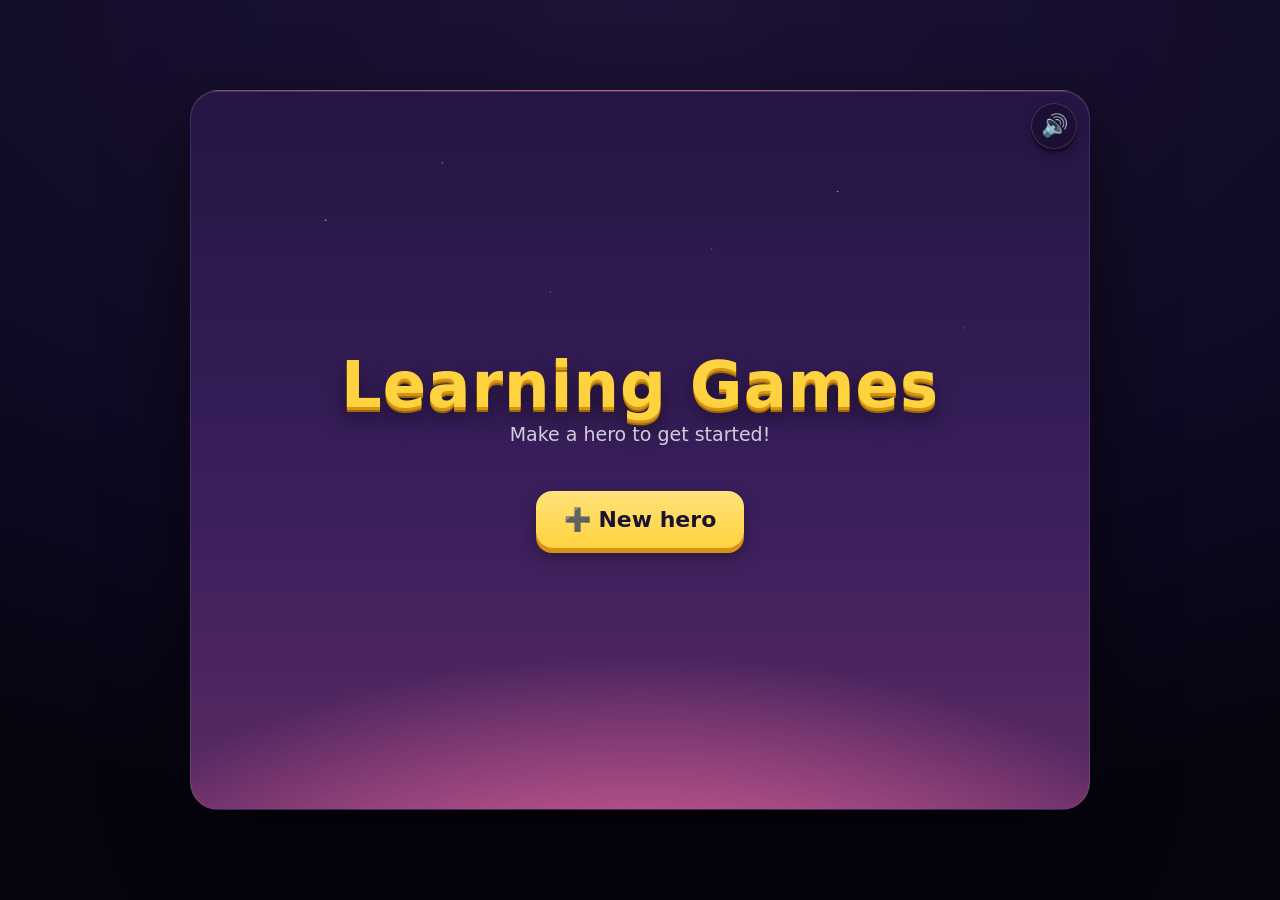
<file: index.html>
<!DOCTYPE html>
<html lang="en">
<head>
<meta charset="UTF-8">
<meta name="viewport" content="width=device-width, initial-scale=1.0, maximum-scale=1.0, user-scalable=no, viewport-fit=cover">
<meta name="apple-mobile-web-app-capable" content="yes">
<meta name="mobile-web-app-capable" content="yes">
<meta name="apple-mobile-web-app-status-bar-style" content="black-translucent">
<meta name="apple-mobile-web-app-title" content="Learning Games">
<title>Learning Games</title>
<link rel="stylesheet" href="shared/tokens.css">
<link rel="stylesheet" href="shared/ui.css">
<style>
  /* The hub only. Frame, buttons, and the reward panel come from shared/. */

  h1 { font-size: clamp(38px, 7.5vw, 64px); }

  /* ---------- The hero card ---------- */
  .hero-card {
    display: flex;
    align-items: center;
    color: #fff;              /* the base button rule paints text dark-on-gold */
    gap: 16px;
    background: var(--panel);
    border: 1px solid rgba(255,255,255,.12);
    border-radius: 20px;
    padding: 12px 18px;
    box-shadow: 0 5px 0 rgba(0,0,0,.3), 0 10px 24px rgba(0,0,0,.3);
    -webkit-backdrop-filter: blur(8px);
    backdrop-filter: blur(8px);
    cursor: pointer;
    text-align: left;
    max-width: 460px;
    width: 100%;
    transition: transform .08s, filter .15s;
  }
  .hero-card:hover { filter: brightness(1.1); }
  .hero-card:active { transform: translateY(3px); }
  .hero-card .face { font-size: 46px; line-height: 1; flex-shrink: 0; }
  .hero-card .who { flex: 1; min-width: 0; }
  /* the card's rows are spans (it's a <button>), so they need to be blocks */
  .hero-card .who .nm, .hero-card .who .lv, .hero-card .xp-track { display: block; }
  .hero-card .who .nm {
    font-family: var(--display);
    font-size: 21px;
    white-space: nowrap;
    overflow: hidden;
    text-overflow: ellipsis;
  }
  .hero-card .who .lv { font-size: 13px; color: rgba(255,255,255,.7); margin-bottom: 5px; }
  .hero-card .purse {
    font-family: var(--display);
    font-size: 21px;
    color: var(--gold);
    flex-shrink: 0;
    text-shadow: 0 2px 4px rgba(0,0,0,.5);
  }
  .hero-card .swap { font-size: 20px; opacity: .5; flex-shrink: 0; }

  .xp-track {
    display: block;
    height: 9px;
    border-radius: 6px;
    background: rgba(0,0,0,.35);
    overflow: hidden;
  }
  .xp-track .fill {
    display: block;
    height: 100%;
    background: linear-gradient(90deg, var(--xp), #c4b5fd);
    border-radius: 6px;
    transition: width .4s ease;
  }

  /* ---------- Game cards ---------- */
  /* The sell chip rides on an owned item's card. Small, off to one side, and
     never where a thumb reaching for "wear it" lands. */
  .sell-chip {
    display: inline-block; margin-top: 7px;
    font-family: var(--display); font-size: 13px; letter-spacing: .2px;
    padding: 4px 10px; border-radius: 999px;
    background: rgba(255,210,63,.16);
    box-shadow: inset 0 0 0 1.5px rgba(255,210,63,.5);
    color: var(--accent); cursor: pointer;
  }
  .sell-chip:active { transform: translateY(1px); }
  /* This panel reuses the chest card, which is a gold slab with dark text on
     it — so gold-on-gold for the price and white for the note both vanished.
     Ink, at two weights. Screenshot, not an assertion: nothing in the suite
     can see low contrast. */
  .sell-what { font-family: var(--display); font-size: 21px; color: var(--ink);
               margin-top: 4px; }
  .sell-price { font-family: var(--display); font-size: 32px; font-weight: bold;
                color: var(--ink); margin: 6px 0 2px; }
  .sell-note { font-size: 15px; color: rgba(27,18,48,.78); max-width: 300px;
               margin: 0 auto; line-height: 1.35; }
  /* The ghost button is white-on-dark everywhere else; on this gold slab it
     needs to be ink-on-gold or "Keep it" is the harder of the two to read —
     which is the wrong way round for the button that changes nothing. */
  #sellBox .ghost-btn {
    color: var(--ink); background: rgba(27,18,48,.07);
    box-shadow: inset 0 0 0 2px rgba(27,18,48,.32);
  }

  .games { display: flex; gap: 16px; flex-wrap: wrap; justify-content: center; margin-top: 4px; }
  .game-card {
    background: var(--panel);
    color: #fff;
    border: 1px solid rgba(255,255,255,.12);
    box-shadow: 0 5px 0 rgba(0,0,0,.35), 0 9px 18px rgba(0,0,0,.28);
    -webkit-backdrop-filter: blur(6px);
    backdrop-filter: blur(6px);
    border-radius: 20px;
    padding: 18px 16px 16px;
    width: 210px;
    font-size: 21px;
    text-decoration: none;
    display: block;
  }
  .game-card .emoji {
    font-size: 54px;
    display: block;
    margin-bottom: 6px;
    filter: drop-shadow(0 6px 8px rgba(0,0,0,.45));
  }
  .game-card .sub {
    font-family: var(--body);
    font-size: 13px;
    opacity: .72;
    font-weight: normal;
    display: block;
    margin-top: 5px;
    text-wrap: balance;
  }
  .game-card .who-for {
    font-family: var(--body);
    font-size: 11px;
    letter-spacing: 1px;
    text-transform: uppercase;
    color: var(--accent);
    opacity: .8;
    display: block;
    margin-top: 8px;
  }

  /* ---------- Profile picker ---------- */
  .heroes { display: flex; gap: 14px; flex-wrap: wrap; justify-content: center; }
  .hero-pick { min-width: 150px; }
  .hero-pick .emoji { font-size: 46px; }
  .hero-pick .sub { margin-top: 5px; }

  .avatar-grid {
    display: grid;
    grid-template-columns: repeat(6, 1fr);
    gap: 10px;
    max-width: 420px;
    margin: 0 auto 18px;
  }
  .avatar-opt {
    font-size: 32px;
    padding: 8px 0;
    border-radius: 14px;
    background: var(--panel);
    border: 2px solid rgba(255,255,255,.10);
    box-shadow: none;
    color: #fff;
  }
  .avatar-opt.sel {
    border-color: var(--accent);
    background: rgba(255,210,63,.22);
    box-shadow: 0 0 0 3px rgba(255,210,63,.25);
  }

  #nameInput {
    font-family: var(--display);
    font-size: 26px;
    text-align: center;
    padding: 12px 18px;
    width: min(340px, 80vw);
    border-radius: 16px;
    border: 3px solid rgba(255,255,255,.14);
    background: rgba(0,0,0,.3);
    color: #fff;
    outline: none;
    margin-bottom: 18px;
  }
  #nameInput:focus { border-color: var(--accent); }

  /* ---------- Shop ---------- */
  .purse-big {
    font-family: var(--display);
    font-size: 30px;
    color: var(--gold);
    text-shadow: 0 3px 0 rgba(0,0,0,.35);
    margin: -2px 0 10px;
  }
  .rack { display: flex; gap: 12px; flex-wrap: wrap; justify-content: center; }

  .shop-item { min-width: 152px; max-width: 190px; }
  .shop-item .price {
    display: block;
    font-family: var(--display);
    font-size: 15px;
    color: var(--gold);
    margin-top: 7px;
  }
  /* owned but not worn: readable, but clearly already paid for */
  .shop-item.owned { border-color: rgba(92,232,160,.45); }
  .shop-item.owned .price { color: var(--good); }
  /* worn right now */
  .shop-item.worn { box-shadow: 0 5px 0 rgba(0,0,0,.35), 0 0 0 3px var(--good), 0 9px 18px rgba(0,0,0,.28); }
  .shop-item.worn .price { color: var(--good); font-weight: bold; }
  /* can't afford it yet */
  .shop-item.broke { opacity: .5; }
  .shop-item.broke .price { color: rgba(255,255,255,.55); }
  /* gold isn't the problem — it needs a finished card set */
  .shop-item.setlocked { opacity: .6; border-color: rgba(255,210,63,.35); }
  .shop-item.setlocked .price { color: var(--accent); }

  /* ---------- The map ----------
     A landscape, not a list. The scene is one SVG (sky bands per region, the
     trail drawn through them); the stops and the hero are DOM on top, so they
     can be tapped and transitioned. */
  .trail-pick { min-width: 168px; }
  .trail-pick .emoji { font-size: 30px; }

  #mapScroll {
    width: 100%;
    max-width: 700px;
    height: min(52vh, 420px);
    margin: 12px auto 0;
    overflow-y: auto;
    overflow-x: hidden;
    border-radius: 20px;
    border: 1px solid rgba(255,255,255,.14);
    box-shadow: inset 0 2px 20px rgba(0,0,0,.5);
    scrollbar-width: none;
    -webkit-overflow-scrolling: touch;
  }
  #mapScroll::-webkit-scrollbar { display: none; }

  #mapBoard { position: relative; width: 700px; }
  #mapScene { position: absolute; inset: 0; width: 100%; height: 100%; }
  #mapProps, #mapNodes { position: absolute; inset: 0; }

  .mapprop {
    position: absolute;
    transform: translate(-50%, -50%);
    opacity: .5;
    filter: drop-shadow(0 3px 3px rgba(0,0,0,.4));
    pointer-events: none;
  }

  /* ---- a stop on the trail ---- */
  .mapstop {
    position: absolute;
    transform: translate(-50%, -50%);
    width: 116px;
    padding: 0;
    background: none;
    border: none;
    box-shadow: none;
    color: #fff;
    font-family: var(--body);
    font-size: 11px;
    line-height: 1.15;
  }
  .mapstop .ring {
    display: flex;
    align-items: center;
    justify-content: center;
    width: 56px;
    height: 56px;
    margin: 0 auto;
    border-radius: 50%;
    background: rgba(12,6,24,.6);
    border: 3px solid rgba(255,255,255,.35);
    box-shadow: 0 5px 0 rgba(0,0,0,.45), 0 8px 16px rgba(0,0,0,.4);
    transition: transform .12s;
  }
  .mapstop .face { font-size: 26px; line-height: 1; }
  .mapstop .tag {
    display: block;
    margin-top: 5px;
    text-shadow: 0 2px 4px rgba(0,0,0,.9), 0 0 10px rgba(0,0,0,.7);
  }
  .mapstop:active .ring { transform: translateY(3px); }

  .mapstop.done .ring { border-color: rgba(255,210,63,.75); background: rgba(60,40,10,.6); }
  .mapstop.done .tag { opacity: .75; }

  /* the one to play: it should be obvious across the room */
  .mapstop.next .ring {
    border-color: var(--accent);
    background: linear-gradient(180deg, rgba(255,226,122,.35), rgba(255,210,63,.18));
    box-shadow: 0 5px 0 var(--accent-2), 0 0 0 5px rgba(255,210,63,.25), 0 0 26px rgba(255,210,63,.5);
    animation: stopPulse 1.8s ease-in-out infinite;
  }
  .mapstop.next .tag { font-weight: bold; color: #fff2c4; }
  @keyframes stopPulse {
    0%, 100% { transform: scale(1); }
    50% { transform: scale(1.09); }
  }

  .mapstop.locked { opacity: .45; }
  .mapstop.locked .face { filter: grayscale(1); }
  /* the fork you didn't take */
  .mapstop.untaken { opacity: .3; }
  .mapstop.untaken .ring { border-style: dashed; }
  /* open on the path, but the world it sits in isn't bought */
  .mapstop.needs .ring { border-color: rgba(255,210,63,.5); }
  .mapstop.needs .face::after { content: "🔒"; font-size: 14px; position: absolute; margin: 14px 0 0 -10px; }

  /* a boss stop is bigger and reads as danger */
  .mapstop.boss .ring {
    width: 74px;
    height: 74px;
    border-color: var(--bad);
    background: radial-gradient(circle at 40% 30%, rgba(255,120,150,.4), rgba(60,10,25,.75));
    box-shadow: 0 6px 0 #8d2340, 0 0 24px rgba(255,94,126,.5);
  }
  .mapstop.boss .face { font-size: 36px; }
  .mapstop.boss .tag { color: #ffc9d4; font-weight: bold; }
  /* the road a boss fears: gold rather than the boss's pink */
  .mapstop.boss.weak .tag { color: var(--accent); }
  .mapstop.boss.weak.next .ring { box-shadow: 0 0 0 4px rgba(255,210,63,.5), 0 0 26px rgba(255,210,63,.55); }
  .forksign.boss {
    color: #ffc9d4;
    background: linear-gradient(180deg, #3a1c2c, #2a1320);
    box-shadow: 0 3px 0 rgba(0,0,0,.45), 0 0 0 1px rgba(255,201,212,.35);
  }
  .mapstop.boss.next .ring {
    border-color: var(--accent);
    box-shadow: 0 6px 0 var(--accent-2), 0 0 0 5px rgba(255,94,126,.3), 0 0 30px rgba(255,210,63,.55);
  }

  /* the signpost at a fork */
  .forksign {
    position: absolute;
    transform: translate(-50%, -50%);
    font-family: var(--display);
    font-size: 13px;
    color: var(--ink);
    background: linear-gradient(180deg, #ffe27a, var(--accent));
    padding: 4px 12px;
    border-radius: 999px;
    box-shadow: 0 3px 0 var(--accent-2);
    white-space: nowrap;
    pointer-events: none;
  }

  /* ---- the hero, walking ---- */
  #mapHero {
    position: absolute;
    transform: translate(-50%, -132%);
    font-size: 38px;
    z-index: 4;
    pointer-events: none;
    filter: drop-shadow(0 6px 6px rgba(0,0,0,.55));
  }
  #mapHero::before {
    content: "";
    position: absolute;
    inset: -14px -10px -4px;
    border-radius: 50%;
    background: radial-gradient(circle, rgba(255,240,190,.55), rgba(255,240,190,0) 70%);
    z-index: -1;
  }
  #mapHero.walking { animation: heroHop .38s ease-in-out infinite; }
  @keyframes heroHop {
    0%, 100% { transform: translate(-50%, -132%); }
    50% { transform: translate(-50%, -152%); }
  }

  /* ---- the chest ---- */
  .chest-overlay {
    position: absolute;
    inset: 0;
    z-index: 40;
    display: flex;
    align-items: center;
    justify-content: center;
    background: rgba(8,4,16,.6);
    -webkit-backdrop-filter: blur(3px);
    backdrop-filter: blur(3px);
  }
  .chest-overlay.hidden { display: none; }
  .chest-card {
    background: linear-gradient(180deg, #ffe27a, var(--accent));
    color: var(--ink);
    font-family: var(--display);
    text-align: center;
    padding: 22px 34px;
    border-radius: 24px;
    box-shadow: 0 10px 0 var(--accent-2), 0 22px 44px rgba(0,0,0,.55);
    animation: chestPop .45s ease;
    max-width: 86%;
  }
  @keyframes chestPop {
    0% { transform: scale(.5) rotate(-6deg); opacity: 0; }
    70% { transform: scale(1.08) rotate(2deg); }
    100% { transform: scale(1); opacity: 1; }
  }
  .chest-lid { font-size: 64px; line-height: 1; animation: chestShake .6s ease 3; }
  @keyframes chestShake {
    0%, 100% { transform: rotate(0); }
    25% { transform: rotate(-9deg); }
    75% { transform: rotate(9deg); }
  }
  .chest-title { font-size: 26px; margin: 2px 0 8px; }
  .loot-row { font-size: 18px; margin: 4px 0; font-family: var(--body); }
  .loot-row b { font-family: var(--display); }
  .loot-row.foil {
    background: linear-gradient(90deg, transparent, rgba(255,255,255,.7), transparent);
    border-radius: 8px;
  }
  #chestOk { margin-top: 12px; font-size: 19px; padding: 11px 26px;
             background: rgba(27,18,48,.9); color: #fff; box-shadow: 0 5px 0 rgba(0,0,0,.4); }

  /* the banner a game shows when it's playing a map stop */
  .nodebar {
    display: flex;
    align-items: center;
    justify-content: center;
    gap: 8px;
    font-family: var(--display);
    font-size: 15px;
    color: var(--accent);
    margin-bottom: 4px;
  }

  /* ---------- Monster cards ---------- */
  .shelf {
    display: grid;
    grid-template-columns: repeat(auto-fill, minmax(104px, 1fr));
    gap: 11px;
    max-width: 660px;
    margin: 0 auto;
  }
  .mcard {
    background: var(--panel);
    border: 1px solid rgba(255,255,255,.12);
    border-radius: 16px;
    padding: 10px 6px 8px;
    box-shadow: 0 4px 0 rgba(0,0,0,.3);
    position: relative;
  }
  .mcard .mon { font-size: 40px; line-height: 1.1; filter: drop-shadow(0 4px 5px rgba(0,0,0,.4)); }
  .mcard .nm {
    font-family: var(--display);
    font-size: 13px;
    margin-top: 4px;
    line-height: 1.15;
  }
  .mcard .dupe {
    position: absolute;
    top: -7px; right: -7px;
    background: linear-gradient(180deg, #ffe27a, var(--accent));
    color: var(--ink);
    font-family: var(--display);
    font-size: 13px;
    border-radius: 999px;
    padding: 3px 8px;
    box-shadow: 0 3px 0 var(--accent-2);
  }
  /* not caught yet: a silhouette, so the shape of the goal is visible */
  .mcard.locked { opacity: .45; }
  .mcard.locked .mon { filter: brightness(0) saturate(0) opacity(.55); }
  .mcard.locked .nm { color: rgba(255,255,255,.5); }

  /* rarity, on both the collection grid and the trader's cards */
  .mcard.r2, .shop-item.r2 { border-color: rgba(125,211,252,.55); }
  .mcard.r3, .shop-item.r3 { border-color: rgba(192,132,252,.65); }
  .mcard.r2 .nm { color: #bfe4ff; }
  .mcard.r3 .nm { color: #e9c9ff; }
  .mcard.locked.r2, .mcard.locked.r3 { border-color: rgba(255,255,255,.12); }
  .mcard.locked .nm { color: rgba(255,255,255,.5); }

  /* a shiny sweeps a highlight across the card */
  .mcard.foil, .shop-item.foil { overflow: hidden; position: relative; }
  .mcard.foil::after, .shop-item.foil::after {
    content: "";
    position: absolute;
    inset: 0;
    background: linear-gradient(115deg, transparent 30%, rgba(255,255,255,.5) 50%, transparent 70%);
    animation: foilSweep 2.4s ease-in-out infinite;
    pointer-events: none;
  }
  @keyframes foilSweep { 0% { transform: translateX(-120%); } 100% { transform: translateX(120%); } }

  /* ---------- Set progress ---------- */
  .setrow {
    display: flex;
    align-items: center;
    gap: 10px;
    max-width: 640px;
    margin: 0 auto 7px;
    font-size: 13px;
    color: rgba(255,255,255,.8);
  }
  .setrow .wemoji { font-size: 20px; }
  .setrow .wname { font-family: var(--display); min-width: 8.5em; text-align: left; }
  .setrow .wbar {
    flex: 1;
    height: 8px;
    border-radius: 5px;
    background: rgba(0,0,0,.35);
    overflow: hidden;
  }
  .setrow .wfill {
    display: block;
    height: 100%;
    background: linear-gradient(90deg, var(--xp), #c4b5fd);
  }
  .setrow .wcount { font-family: var(--display); min-width: 3.4em; }
  .setrow .wperk { min-width: 11em; text-align: left; opacity: .65; }
  .setrow.done .wfill { background: linear-gradient(90deg, #8affc4, var(--good)); }
  .setrow.done .wperk { color: var(--good); opacity: 1; font-weight: bold; }

  /* ---------- Progress report ----------
     Denser and plainer than the rest of the site: this one is for an adult
     skimming it, not a five-year-old tapping it. */
  .statrow { display: flex; gap: 12px; justify-content: center; flex-wrap: wrap; margin-bottom: 6px; }
  .stat {
    background: var(--panel);
    border: 1px solid rgba(255,255,255,.12);
    border-radius: 14px;
    padding: 10px 18px;
    min-width: 92px;
  }
  .stat .v { display: block; font-family: var(--display); font-size: 24px; color: var(--accent); }
  .stat .k { display: block; font-size: 11px; letter-spacing: 1px; text-transform: uppercase; opacity: .6; }

  .report { max-width: 660px; margin: 0 auto; text-align: left; }

  .rrow, .srow, .missrow {
    display: flex;
    align-items: center;
    gap: 10px;
    padding: 7px 10px;
    border-radius: 10px;
    font-size: 13px;
  }
  .rrow:nth-child(odd), .srow:nth-child(odd), .missrow:nth-child(odd) {
    background: rgba(255,255,255,.04);
  }

  .rrow .rname { font-family: var(--display); min-width: 13em; }
  .rrow .rbar { flex: 1; height: 8px; border-radius: 5px; background: rgba(0,0,0,.35); overflow: hidden; }
  .rrow .rfill { display: block; height: 100%; background: linear-gradient(90deg, #8affc4, var(--good)); }
  .rrow .rpct { font-family: var(--display); min-width: 3em; text-align: right; }
  .rrow .rsub { min-width: 10em; opacity: .6; font-size: 12px; }
  /* a track worth looking at */
  .rrow.weak .rfill { background: linear-gradient(90deg, #ffc9a0, var(--bad)); }
  .rrow.weak .rpct { color: var(--bad); }

  .missrow .mcount {
    font-family: var(--display);
    color: var(--bad);
    min-width: 2.4em;
  }
  .missrow .mq { flex: 1; }
  .missrow .mgave { opacity: .6; font-size: 12px; min-width: 12em; }
  .missrow .mright { min-width: 3em; color: var(--good); font-size: 12px; }
  /* never yet answered correctly — the ones actually worth sitting down over */
  .missrow.never .mq { color: #ffc9d4; }

  .srow .swhen { font-family: var(--display); min-width: 8.5em; opacity: .8; }
  .srow .sgame { flex: 1; }
  .srow .sacc, .srow .smin { min-width: 6em; opacity: .75; }
  .srow .swon { min-width: 1.4em; }

  /* ---------- Settings ---------- */
  .setting-note {
    font-size: 14px;
    color: rgba(255,255,255,.62);
    max-width: 46ch;
    text-wrap: balance;
    margin: -4px auto 14px;
  }
  .danger-btn { background: linear-gradient(180deg, #ff8fa3, var(--bad)); box-shadow: 0 5px 0 #c23a55; color: #fff; }
  .rematch-btn { background: linear-gradient(180deg, #ff9bb0, var(--bad)); box-shadow: 0 5px 0 #c23a55; color: #fff; }

  /* A streak grants nothing, so it is only ever a flame and a number. */
  .streak {
    font-family: var(--display);
    font-size: 15px;
    color: var(--accent);
    margin: 2px 0 8px;
    letter-spacing: .5px;
  }

  /* Today's challenge: the one reason to come back today rather than tomorrow */
  .daily-card {
    display: flex;
    flex-direction: column;
    align-items: center;
    gap: 3px;
    width: min(420px, 92%);
    margin: 0 0 10px;
    padding: 12px 18px;
    background: linear-gradient(180deg, rgba(255,210,63,.16), rgba(255,210,63,.06));
    border: 1px solid rgba(255,210,63,.4);
    box-shadow: 0 5px 0 rgba(0,0,0,.35), 0 0 24px rgba(255,210,63,.14);
    color: #fff;
  }
  .daily-card.done {
    background: rgba(255,255,255,.07);
    border-color: rgba(255,255,255,.14);
    box-shadow: 0 5px 0 rgba(0,0,0,.3);
    filter: saturate(.5);
  }
  .daily-head { font-family: var(--display); font-size: 14px; letter-spacing: 1.5px; color: var(--accent); }
  .daily-card.done .daily-head { color: rgba(255,255,255,.6); }
  .daily-head b { color: var(--good); }
  .daily-what { font-family: var(--display); font-size: 21px; }
  .daily-note { font-family: var(--body); font-size: 12px; opacity: .7; font-weight: normal; }
  #importFile { display: none; }
  .flash {
    min-height: 1.4em;
    font-size: 16px;
    font-weight: bold;
    color: var(--good);
    margin-top: 10px;
  }
  .flash.bad { color: var(--bad); }

  .back-row { margin-top: 20px; }
</style>
</head>
<body>
<div id="app">

  <button id="muteBtn" class="sound-toggle" title="Sound on/off" aria-label="Sound on/off">🔊</button>

  <!-- ================= WHO'S PLAYING ================= -->
  <section class="screen show scrolls" id="who">
    <div class="screen-inner">
      <h1>Learning Games</h1>
      <div class="subtitle">Who's playing?</div>

      <div class="heroes" id="heroList"></div>

      <div class="btn-row" style="margin-top:22px">
        <button id="newHeroBtn">➕ New hero</button>
      </div>
    </div>
  </section>

  <!-- ================= NEW HERO ================= -->
  <section class="screen scrolls" id="newHero">
    <div class="screen-inner">
      <h1>New Hero</h1>
      <div class="subtitle">Pick a name, a face, and which hero you are.</div>

      <input id="nameInput" type="text" maxlength="12" placeholder="Your name"
             autocomplete="off" autocorrect="off" spellcheck="false">

      <div class="avatar-grid" id="avatarGrid"></div>

      <div class="group-label">Which hero are you?</div>
      <div class="btn-row" id="rowPick" style="margin-bottom:18px"></div>

      <div class="btn-row">
        <button id="createBtn">Start adventuring!</button>
        <button id="cancelNewBtn" class="ghost-btn">Back</button>
      </div>
    </div>
  </section>

  <!-- ================= HOME ================= -->
  <section class="screen scrolls" id="home">
    <div class="screen-inner">
      <button class="hero-card" id="heroCard">
        <span class="face" id="hcFace">🦸</span>
        <span class="who">
          <span class="nm" id="hcName">Hero</span>
          <span class="lv" id="hcLevel">Level 1</span>
          <span class="xp-track"><span class="fill" id="hcXp" style="width:0%"></span></span>
        </span>
        <span class="purse" id="hcGold">🪙 0</span>
        <span class="swap">🔄</span>
      </button>

      <div class="streak" id="streakLine" style="display:none"></div>

      <button class="daily-card" id="dailyBtn" style="display:none">
        <span class="daily-head">⭐ Today's Challenge <b id="dailyMult">· double gold</b></span>
        <span class="daily-what" id="dailyWhat"></span>
        <span class="daily-note" id="dailyNote"></span>
      </button>

      <!-- The two places you travel to. The dungeon used to sit in the row
           below with the shop and the settings, which filed a whole game
           under housekeeping. It belongs beside the map: one is the journey
           you are on, the other is the one that builds itself. -->
      <div class="btn-row" style="margin-top:4px">
        <button id="mapBtn">🗺️ The Map</button>
        <button id="dungeonBtn">⛏️ The Dungeon</button>
        <button id="rematchBtn" class="rematch-btn" style="display:none">🎯 The Rematch</button>
      </div>

      <div class="group-label">Or just play</div>
      <div class="games">
        <a class="game-card" href="math/index.html">
          <span class="emoji">🔢</span>Math RPG
          <span class="sub">Counting, adding, times tables, fractions, and algebra</span>
          <span class="who-for">19 tracks</span>
        </a>
        <a class="game-card" href="language/index.html">
          <span class="emoji">🔤</span>Language RPG
          <span class="sub">Letters, spelling, grammar, and word play</span>
          <span class="who-for">15 tracks</span>
        </a>
        <a class="game-card" href="story/index.html">
          <span class="emoji">📖</span>Story Quest
          <span class="sub">Read carefully — the story tells you what to do</span>
          <span class="who-for">16 quests + 2 games</span>
        </a>
        <a class="game-card" href="robot/index.html">
          <span class="emoji">🤖</span>Robot Workshop
          <span class="sub">Write the plan, run it, find your own mistake</span>
          <span class="who-for">8 packs</span>
        </a>
      </div>

      <!-- Not a game, and filed apart from them on purpose: no timer, no
           hearts, no feedback until the end, and a screen that deliberately
           does not look like the rest of the site. -->
      <div class="group-label">Practice for school</div>
      <div class="btn-row">
        <a class="game-card" id="testCard" href="test/index.html" style="max-width:none">
          <span class="emoji">📝</span>Practice Test
          <span class="sub">The MAP test at school, but at home — adaptive, untimed, no going back</span>
          <span class="who-for">Reading &amp; Maths</span>
        </a>
      </div>

      <div class="btn-row" style="margin-top:22px">
        <button id="shopBtn">🛒 Shop</button>
        <button id="forgeBtn">🔨 Forge</button>
        <button id="cardsBtn">🃏 Cards</button>
        <button id="redeemBtn" style="display:none">🎟️ iPad time</button>
        <button id="settingsBtn" class="ghost-btn">⚙️ Settings</button>
      </div>
    </div>
  </section>

  <!-- ================= THE MAP ================= -->
  <section class="screen scrolls" id="map">
    <div class="screen-inner">
      <h1>The Map</h1>
      <div class="subtitle" id="mapSub">Follow the path. Win a stop to open the next one.</div>

      <div class="btn-row" id="trailPick">
        <button class="choice trail-pick sel" data-trail="little">
          <span class="emoji">🐣</span>Little Hero Trail
          <span class="sub" id="littleAt">0 of 24</span>
        </button>
        <button class="choice trail-pick" data-trail="big">
          <span class="emoji">🦸</span>Big Hero Trail
          <span class="sub" id="bigAt">0 of 24</span>
        </button>
      </div>

      <div id="mapScroll">
        <div id="mapBoard">
          <svg id="mapScene" preserveAspectRatio="none"></svg>
          <div id="mapProps"></div>
          <div id="mapNodes"></div>
          <div id="mapHero">🦸</div>
        </div>
      </div>

      <div class="flash" id="mapFlash"></div>

      <div class="btn-row back-row">
        <button id="mapBackBtn" class="ghost-btn">Back</button>
      </div>
    </div>
  </section>

  <!-- The chest a beaten stop leaves behind, opened on the map. -->
  <div id="chestBox" class="chest-overlay hidden">
    <div class="chest-card">
      <div class="chest-lid" id="chestLid">🎁</div>
      <div class="chest-title" id="chestTitle">A chest!</div>
      <div class="chest-loot" id="chestLoot"></div>
      <button id="chestOk">Take it</button>
    </div>
  </div>

  <!-- ================= PROGRESS REPORT (for grown-ups) ================= -->
  <section class="screen scrolls" id="parent">
    <div class="screen-inner">
      <h1 id="parentTitle">Progress</h1>
      <div class="subtitle" id="parentSince">No play recorded yet.</div>

      <div class="statrow" id="parentStats"></div>

      <div class="group-label">How each track is going</div>
      <div class="report" id="trackReport"></div>

      <div class="group-label">Questions being missed</div>
      <div class="setting-note">Most-missed first, with what was answered
        instead. This is the review list.</div>
      <div class="report" id="missReport"></div>

      <div class="group-label">Recent sessions</div>
      <div class="report" id="sessionReport"></div>

      <div class="btn-row" style="margin-top:18px">
        <button id="csvBtn" class="ghost-btn">⬇️ Export CSV</button>
        <button id="clearLogBtn" class="ghost-btn danger-btn">Clear this record</button>
      </div>
      <div class="flash" id="parentFlash"></div>

      <div class="btn-row back-row">
        <button id="parentBackBtn" class="ghost-btn">Back</button>
      </div>
    </div>
  </section>

  <!-- ================= CARD TRADER ================= -->
  <section class="screen scrolls" id="trader">
    <div class="screen-inner">
      <h1>Card Trader</h1>
      <div class="purse-big" id="traderPurse">🪙 0</div>
      <div class="subtitle">Spare cards are worth something. Swap them for gold —
        or trade a pile for one you're still missing.</div>

      <div class="group-label">Trade for a card you're missing</div>
      <div class="setting-note" id="wildNote"></div>
      <div class="rack" id="wildRow"></div>

      <div class="group-label">Your spares</div>
      <div class="rack" id="spareRow"></div>
      <div class="btn-row" style="margin-top:14px">
        <button id="sellAllBtn">Sell every spare</button>
      </div>

      <div class="flash" id="traderFlash"></div>

      <div class="btn-row back-row">
        <button id="traderBackBtn" class="ghost-btn">Back</button>
      </div>
    </div>
  </section>

  <!-- ================= REDEEM A TOKEN ================= -->
  <section class="screen scrolls" id="redeem">
    <div class="screen-inner">
      <div class="end-emoji">🎟️</div>
      <h1>iPad Time!</h1>

      <!-- shared/reward.js renders and drives this panel. -->
      <div id="reward" class="reward"></div>

      <div class="btn-row back-row">
        <button id="redeemBackBtn" class="ghost-btn">Back</button>
      </div>
    </div>
  </section>

  <!-- ================= COLLECTION ================= -->
  <section class="screen scrolls" id="cards">
    <div class="screen-inner">
      <h1>Monster Cards</h1>
      <div class="purse-big" id="cardCount">0 of 0</div>
      <div class="subtitle">Beat a monster and it might leave its card behind.</div>

      <div id="setStrip"></div>
      <div id="cardShelves"></div>

      <div class="btn-row back-row">
        <button id="traderBtn">🔁 Card Trader</button>
        <button id="cardsBackBtn" class="ghost-btn">Back</button>
      </div>
    </div>
  </section>

  <!-- ================= SHOP ================= -->
  <section class="screen scrolls" id="forge">
    <div class="screen-inner">
      <h1>The Forge</h1>
      <div class="purse-big" id="forgeGold">🪙 0</div>
      <div class="subtitle">Pour gold into something you already own and it
        gets better. A favourite can stay a favourite.</div>

      <div id="forgeList"></div>

      <div class="flash" id="forgeFlash"></div>

      <div class="btn-row back-row">
        <button id="forgeBackBtn" class="ghost-btn">Back</button>
      </div>
    </div>
  </section>

  <section class="screen scrolls" id="shop">
    <div class="screen-inner">
      <h1>Shop</h1>
      <div class="purse-big" id="shopGold">🪙 0</div>
      <div class="subtitle">Spend what you've earned. Tap something you already
        own to wear it — or sell it back for half.</div>

      <div id="shopRacks"></div>

      <div class="flash" id="shopFlash"></div>

      <div class="btn-row back-row">
        <button id="shopBackBtn" class="ghost-btn">Back</button>
      </div>
    </div>
  </section>

  <!-- Selling asks first: it is the one shop button that takes something away. -->
  <div id="sellBox" class="chest-overlay hidden">
    <div class="chest-card">
      <div class="chest-lid">💰</div>
      <div class="chest-title">Sell it back?</div>
      <div class="sell-what" id="sellWhat"></div>
      <div class="sell-price" id="sellPrice">🪙 0</div>
      <div class="sell-note" id="sellNote"></div>
      <div class="btn-row" style="margin-top:16px">
        <button id="sellYes">Sell it</button>
        <button id="sellNo" class="ghost-btn">Keep it</button>
      </div>
    </div>
  </div>

  <!-- ================= SETTINGS ================= -->
  <section class="screen scrolls" id="settings">
    <div class="screen-inner">
      <h1>Settings</h1>

      <div class="group-label">Keep your progress safe</div>
      <div class="setting-note">Progress lives in this browser. Clearing website data
        erases it, so save a copy somewhere safe now and then.</div>
      <div class="btn-row">
        <button id="exportBtn">⬇️ Save progress to a file</button>
        <button id="importBtn" class="ghost-btn">⬆️ Restore from a file</button>
      </div>
      <input type="file" id="importFile" accept="application/json,.json">

      <div class="group-label">For grown-ups</div>
      <div class="setting-note">See what's been played and — more usefully —
        which questions keep getting missed.</div>
      <div class="btn-row">
        <button id="parentBtn">👤 Progress report</button>
      </div>

      <div class="group-label">This hero</div>
      <!-- Which kid this is decides their map trail and their challenge of the
           day, so it is shown plainly: a wrong guess on an older save is one
           tap to put right rather than a mystery. -->
      <div class="btn-row" id="settingsRow"></div>
      <div class="hint" id="rowHint"></div>
      <div class="btn-row" style="margin-top:10px">
        <button id="renameBtn" class="ghost-btn">✏️ Rename</button>
        <button id="deleteBtn" class="ghost-btn danger-btn">🗑️ Delete hero</button>
      </div>

      <div class="flash" id="flash"></div>

      <div class="btn-row back-row">
        <button id="settingsBackBtn" class="ghost-btn">Back</button>
      </div>
    </div>
  </section>

</div>

<script src="shared/sound.js"></script>
<script src="shared/save.js"></script>
<script src="shared/hero.js"></script>
<script src="shared/log.js"></script>
<script src="shared/reward.js"></script>
<script>
'use strict';

/* ==================================================================
   The hub: pick a hero, see what they've earned, launch a game.
   ================================================================== */

const $ = (id) => document.getElementById(id);

function showScreen(id) {
  document.querySelectorAll('.screen').forEach(s => s.classList.remove('show'));
  $(id).classList.add('show');
}

/* ---------- Mute ---------- */
function renderMute() {
  $('muteBtn').textContent = Sound.muted ? '🔇' : '🔊';
  $('muteBtn').classList.toggle('muted', Sound.muted);
}
$('muteBtn').addEventListener('click', () => {
  Sound.muted = !Sound.muted;   // shared/sound.js persists the preference
  renderMute();
});
renderMute();

/* ---------- Who's playing ---------- */
function renderHeroList() {
  const list = $('heroList');
  list.innerHTML = '';
  const heroes = Save.profiles();
  heroes.forEach(h => {
    const b = document.createElement('button');
    b.className = 'choice hero-pick';
    const row = Save.ROWS.filter(r => r.id === h.row)[0] || Save.ROWS[0];
    b.innerHTML = `<span class="emoji">${h.avatar}</span>${escapeHtml(h.name)}` +
      `<span class="sub">${row.emoji} ${row.label} · Level ${h.level} · 🪙 ${h.gold}</span>`;
    b.addEventListener('click', () => {
      Sound.unlock(); Sound.click();
      Save.setActive(h.id);
      goHome();
    });
    list.appendChild(b);
  });
  $('who').querySelector('.subtitle').textContent =
    heroes.length ? "Who's playing?" : 'Make a hero to get started!';
}

function escapeHtml(s) {
  return String(s).replace(/[&<>"']/g, c =>
    ({ '&': '&amp;', '<': '&lt;', '>': '&gt;', '"': '&quot;', "'": '&#39;' }[c]));
}

/* Which kid the active hero is, in Settings. Switching costs nothing: the two
   trails have always kept separate progress, so nothing is lost either way. */
function renderSettingsRow() {
  const box = $('settingsRow');
  if (!box) return;
  const me = Save.me();
  box.innerHTML = '';
  if (!me) return;
  const current = Save.rowOf(me);
  Save.ROWS.forEach(r => {
    const b = document.createElement('button');
    b.className = 'choice' + (r.id === current ? ' sel' : '');
    b.dataset.settingsRow = r.id;
    b.innerHTML = `<span class="emoji">${r.emoji}</span>${r.label}` +
      `<span class="sub">${escapeHtml(r.sub)}</span>`;
    b.addEventListener('click', () => {
      Sound.click();
      if (Save.rowOf(me) === r.id) return;
      Save.setRow(r.id);
      renderSettingsRow();
      flash(`${escapeHtml(Save.me().name)} is a ${r.label.toLowerCase()} now.`);
    });
    box.appendChild(b);
  });
  $('rowHint').textContent =
    'This picks their map trail and their challenge of the day. Nothing is lost by changing it.';
}

/* ---------- New hero ---------- */
let pickedAvatar = Save.AVATARS[0];
let pickedRow = 'little';
let renaming = false;      // the same screen doubles as the rename screen

/* Which of the two kids this hero is. It decides the map trail they land on
   and the challenge of the day they're given, so it is asked rather than
   guessed — a new hero has walked neither trail, and guessing from that hands
   the nine-year-old counting practice. */
function renderRowPick() {
  const box = $('rowPick');
  box.innerHTML = '';
  Save.ROWS.forEach(r => {
    const b = document.createElement('button');
    b.className = 'choice' + (r.id === pickedRow ? ' sel' : '');
    b.dataset.row = r.id;
    b.innerHTML = `<span class="emoji">${r.emoji}</span>${r.label}` +
      `<span class="sub">${escapeHtml(r.sub)}</span>`;
    b.addEventListener('click', () => {
      Sound.unlock(); Sound.tap();
      pickedRow = r.id;
      renderRowPick();
    });
    box.appendChild(b);
  });
}

function renderAvatars() {
  const g = $('avatarGrid');
  g.innerHTML = '';
  Save.AVATARS.forEach(a => {
    const b = document.createElement('button');
    b.className = 'avatar-opt' + (a === pickedAvatar ? ' sel' : '');
    b.textContent = a;
    b.addEventListener('click', () => {
      Sound.unlock(); Sound.tap();
      pickedAvatar = a;
      renderAvatars();
    });
    g.appendChild(b);
  });
}

function openNewHero(forRename) {
  renaming = !!forRename;
  const me = Save.me();
  pickedAvatar = renaming && me ? me.avatar : Save.AVATARS[0];
  pickedRow = (renaming && me && Save.rowOf(me)) || 'little';
  $('nameInput').value = renaming && me ? me.name : '';
  $('newHero').querySelector('h1').textContent = renaming ? 'Rename Hero' : 'New Hero';
  $('createBtn').textContent = renaming ? 'Save' : 'Start adventuring!';
  renderAvatars();
  renderRowPick();
  showScreen('newHero');
  $('nameInput').focus();
}

$('newHeroBtn').addEventListener('click', () => {
  Sound.unlock(); Sound.click();
  openNewHero(false);
});

$('createBtn').addEventListener('click', () => {
  const name = ($('nameInput').value || '').trim() || 'Hero';
  Sound.unlock(); Sound.click();
  if (renaming) {
    Save.renameProfile(Save.load().active, name, pickedAvatar, pickedRow);
  } else {
    Save.createProfile(name, pickedAvatar, pickedRow);
  }
  goHome();
});

$('nameInput').addEventListener('keydown', (e) => {
  if (e.key === 'Enter') $('createBtn').click();
});

$('cancelNewBtn').addEventListener('click', () => {
  Sound.click();
  if (renaming) { renderSettingsRow(); showScreen('settings'); }
  else if (Save.me()) goHome();
  else { renderHeroList(); showScreen('who'); }
});

/* ---------- Home ---------- */
function renderHome() {
  const me = Save.me();
  if (!me) { renderHeroList(); showScreen('who'); return; }
  const lv = Save.levelOf(me);
  $('hcFace').textContent = me.avatar;
  $('hcName').textContent = me.name;
  $('hcLevel').textContent = `Level ${lv.level} · ${lv.into} / ${lv.need} XP`;
  $('hcXp').style.width = Math.round((lv.into / lv.need) * 100) + '%';
  $('hcGold').textContent = '🪙 ' + me.gold;
  /* The Rematch offers itself once a few questions are owed, so it turns up
     on the way past rather than having to be gone looking for. */
  const owed = Log.dueCount('math');
  $('rematchBtn').style.display = owed >= 3 ? '' : 'none';
  $('rematchBtn').textContent = `🎯 The Rematch (${owed})`;

  renderDaily();

  // the redeem button only exists when there's a token to spend
  const tokens = me.inventory.tokens;
  $('redeemBtn').style.display = tokens > 0 ? '' : 'none';
  $('redeemBtn').textContent = tokens > 1 ? `🎟️ iPad time (${tokens})` : '🎟️ iPad time';
}

/* ---------- Redeeming an iPad Time Token ----------
   Beating a run used to hand out iPad time automatically. Now it's bought
   with gold in the shop and spent here, so it's earned across sessions
   rather than reset every night. */
Reward.mount($('reward'));

$('redeemBtn').addEventListener('click', () => {
  Sound.unlock();
  if (!Save.useToken()) { Sound.denied(); return; }
  Sound.buy();
  Reward.offer(rand(5, 10));
  renderHome();
  showScreen('redeem');
});

$('redeemBackBtn').addEventListener('click', () => {
  Sound.click();
  Reward.clear();
  goHome();
});

function rand(min, max) { return Math.floor(Math.random() * (max - min + 1)) + min; }

function goHome() {
  renderHome();
  showScreen('home');
}

$('heroCard').addEventListener('click', () => {
  Sound.click();
  renderHeroList();
  showScreen('who');
});

/* ---------- Shop ---------- */
const RACKS = [
  { kind: 'weapon',  label: 'Weapons' },
  { kind: 'armor',   label: 'Armor' },
  { kind: 'pet',     label: 'Pets' },
  { kind: 'trinket', label: 'Trinkets' },
  { kind: 'helm',    label: 'Helms' },
  { kind: 'boots',   label: 'Boots' },
  { kind: 'world',   label: 'Places to fight' },
  { kind: 'token',   label: 'Treats' },
];

function renderShop() {
  const me = Save.me();
  if (!me) return;
  $('shopGold').textContent = '🪙 ' + me.gold;

  const racks = $('shopRacks');
  racks.innerHTML = '';
  RACKS.forEach(({ kind, label }) => {
    const heading = document.createElement('div');
    heading.className = 'group-label';
    heading.textContent = label;
    racks.appendChild(heading);

    const row = document.createElement('div');
    row.className = 'rack';
    Save.SHOP.filter(it => it.kind === kind).forEach(it => {
      row.appendChild(shopCard(it, me));
    });
    racks.appendChild(row);
  });
}

function shopCard(it, me) {
  const b = document.createElement('button');
  const owned = Save.owns(it.id);
  // "worn" means in use right now: equipped gear, or the world you fight in
  const worn = it.kind === 'world' ? me.progress.world === it.world
             : it.kind === 'token' ? false
             : me.inventory[it.kind] === it.id;
  const affordable = me.gold >= it.cost;
  // the best of each slot also needs a finished card set
  const setLocked = !!it.set && !Save.hasSet(it.set);

  b.className = 'choice shop-item' +
    (worn ? ' worn' : '') +
    (owned && !worn ? ' owned' : '') +
    (!owned && setLocked ? ' setlocked' : '') +
    (!owned && !setLocked && !affordable ? ' broke' : '');

  let price;
  if (it.kind === 'token') price = me.inventory.tokens
      ? `🪙 ${it.cost}  ·  you have ${me.inventory.tokens}` : `🪙 ${it.cost}`;
  else if (worn) price = it.kind === 'world' ? '✓ Fighting here' : '✓ Wearing it';
  else if (owned) price = it.kind === 'world' ? 'Tap to go here' : 'Tap to wear it';
  else if (setLocked) price = `🔒 ${Save.world(it.set).name} set`;
  else price = '🪙 ' + it.cost;

  // A pet you own wears the form it has grown into, and says how far it is
  // from the next one — the only thing in the shop that keeps changing after
  // you've paid for it, so it has to be visible somewhere.
  const stage = it.kind === 'pet' && owned ? Save.petStage(it.id) : null;
  const face = stage ? stage.emoji : it.emoji;
  const name = stage ? stage.name : it.name;
  const sub = stage
    ? (stage.next == null
        ? `${it.sub} · fully grown`
        : `${it.sub} · ${stage.next - stage.xp} more monsters to grow`)
    : it.sub;

  b.innerHTML = `<span class="emoji">${face}</span>${escapeHtml(name)}` +
    `<span class="sub">${escapeHtml(sub)}</span>` +
    `<span class="price"></span>`;
  b.querySelector('.price').textContent = price;

  // Anything owned and not being worn can go back to the shop for half of
  // what went into it. Its own little button, not the card's tap: the card
  // already means "wear this", and a child reaching for that must never sell
  // by accident.
  if (Save.canSell(it.id)) {
    const sellBtn = document.createElement('span');
    sellBtn.className = 'sell-chip';
    sellBtn.textContent = `💰 Sell 🪙 ${Save.sellPrice(it.id)}`;
    sellBtn.addEventListener('click', (e) => {
      e.stopPropagation();          // not a tap on the card
      Sound.click();
      askSell(it);
    });
    b.appendChild(sellBtn);
  }

  b.addEventListener('click', () => onShopTap(it, owned, worn));
  return b;
}

/* Selling is the only button in the shop that takes something away, so it
   asks first. Everything it sells can be bought again, and the panel says so
   — that is what makes it a safe thing to put in front of a five-year-old. */
let sellPending = null;
function askSell(it) {
  sellPending = it;
  const paid = Save.sellPrice(it.id);
  const forged = Save.forgeSpent(it.id);
  $('sellWhat').textContent = `${it.emoji} ${it.name}`;
  $('sellPrice').textContent = `🪙 ${paid}`;
  $('sellNote').textContent = forged
    ? `That is half of the ${it.cost} you paid plus the ${forged} you forged ` +
      `into it — and the forging goes with it. You can buy it again later.`
    : `That is half of the ${it.cost} you paid. You can buy it again later.`;
  $('sellBox').classList.remove('hidden');
}

function closeSell() {
  sellPending = null;
  $('sellBox').classList.add('hidden');
}

document.addEventListener('DOMContentLoaded', wireSell);
if (document.readyState !== 'loading') wireSell();
function wireSell() {
  const yes = $('sellYes'), no = $('sellNo');
  if (!yes || yes.dataset.wired) return;
  yes.dataset.wired = '1';
  yes.addEventListener('click', () => {
    const it = sellPending;
    if (!it) return closeSell();
    const paid = Save.sellPrice(it.id);
    const result = Save.sell(it.id);
    closeSell();
    if (result === 'ok') {
      Sound.coin();
      shopFlash(`Sold ${it.name} for ${paid} gold.`);
    } else {
      Sound.denied();
      shopFlash("That one isn't for sale.");
    }
    renderShop();
    Hud.render();
  });
  no.addEventListener('click', () => { Sound.click(); closeSell(); });
}

function onShopTap(it, owned, worn) {
  Sound.unlock();
  if (worn && it.kind !== 'token') { Sound.click(); return; }

  // Already paid for: this tap equips it (or travels to that world).
  if (owned && it.kind !== 'token') {
    if (it.kind === 'world') Save.setWorld(it.world);
    else Save.equip(it.id);
    Sound.tap();
    shopFlash(it.kind === 'world' ? `Off to the ${it.name}!` : `${it.name} on!`);
    renderShop();
    return;
  }

  const result = Save.buy(it.id);
  if (result === 'ok') {
    Sound.buy();
    shopFlash(it.kind === 'token'
      ? 'Bought! Redeem it from the hub whenever you like.'
      : `${it.name} is yours!`);
  } else if (result === 'broke') {
    Sound.denied();
    const short = it.cost - Save.me().gold;
    shopFlash(`${short} more gold needed — go win some battles!`, true);
  } else if (result === 'noset') {
    Sound.denied();
    const w = Save.world(it.set);
    shopFlash(`Collect every ${w.name} monster card first — ${w.emoji} ${setCardsLeft(it.set)} to go!`, true);
  } else {
    Sound.denied();
    shopFlash("Can't buy that right now.", true);
  }
  renderShop();
  renderHome();
}

// How many of a world's cards are still missing, for the shop's locked note.
function setCardsLeft(worldId) {
  const w = Save.world(worldId);
  const me = Save.me();
  const all = w.foes.math.concat(w.foes.language);
  return all.filter(f => !(me.cards[f.id] > 0)).length;
}

function shopFlash(msg, bad) {
  const f = $('shopFlash');
  f.textContent = msg;
  f.classList.toggle('bad', !!bad);
}

$('shopBtn').addEventListener('click', () => {
  Sound.click();
  shopFlash('');
  renderShop();
  showScreen('shop');
});

/* The dungeon is its own page rather than a screen here: it holds a run in
   progress across a trip out to a battle game and back, and that is much
   easier to reason about when it owns the tab. */
$('dungeonBtn').addEventListener('click', () => {
  Sound.click();
  location.href = 'dungeon/index.html';
});

/* ---------- The Forge ----------
   Everything worn or ownable, with its star roll and what another level
   costs. The point of it is that a piece you like does not have to be
   abandoned the moment the next tier appears in the shop. */
function forgeFlash(msg, bad) {
  const f = $('forgeFlash');
  f.textContent = msg || '';
  f.classList.toggle('bad', !!bad);
}

function renderForge() {
  const me = Save.me();
  if (!me) return;
  $('forgeGold').textContent = '🪙 ' + me.gold;
  const list = $('forgeList');
  list.innerHTML = '';

  const owned = me.inventory.owned
    .map((id) => Save.item(id))
    .filter((it) => it && ['weapon', 'armor', 'pet', 'trinket', 'helm', 'boots'].includes(it.kind));

  if (!owned.length) {
    list.innerHTML = '<div class="subtitle">Nothing to work on yet. Buy some ' +
      'gear, or go and find some in the dungeon.</div>';
    return;
  }

  const heading = document.createElement('div');
  heading.className = 'group-label';
  heading.textContent = 'What you own';
  list.appendChild(heading);

  const rack = document.createElement('div');
  rack.className = 'rack';
  owned.forEach((it) => {
    const lvl = Save.forgeLevel(it.id);
    const stars = Save.starsOf(it.id);
    const cost = Save.forgeCost(it.id);
    const worn = me.inventory[it.kind] === it.id;

    // same markup as a shop card, so it inherits the shop's whole look
    const card = document.createElement('button');
    card.className = 'choice shop-item'
      + (worn ? ' worn' : '')
      + (cost !== null && me.gold < cost ? ' broke' : '');
    card.innerHTML =
      `<span class="emoji">${it.emoji}</span>` +
      escapeHtml(it.name + (lvl ? ' +' + lvl : '')) +
      `<span class="sub"></span><span class="price"></span>`;
    card.querySelector('.sub').textContent =
      (stars ? '⭐'.repeat(stars) + ' · ' : '') + it.sub;
    card.querySelector('.price').textContent =
      cost === null ? '✨ Fully forged' : '🔨 ' + cost + ' to improve';
    card.onclick = () => {
      const r = Save.forgeUp(it.id);
      if (r === 'ok') {
        Sound.buy();
        forgeFlash(`${it.name} is now +${Save.forgeLevel(it.id)}!`);
      } else if (r === 'broke') {
        Sound.denied();
        forgeFlash('Not enough gold for that one yet.', true);
      } else if (r === 'max') {
        forgeFlash(`${it.name} cannot get any better.`);
      }
      renderForge();
    };
    rack.appendChild(card);
  });
  list.appendChild(rack);
}

$('forgeBtn').addEventListener('click', () => {
  Sound.click();
  forgeFlash('');
  renderForge();
  showScreen('forge');
});
$('forgeBackBtn').addEventListener('click', () => { Sound.click(); showScreen('home'); });
$('shopBackBtn').addEventListener('click', () => { Sound.click(); goHome(); });

/* ---------- The map ----------
   A landscape the hero walks, not a list. The path winds up through five
   regions; the hero token slides along it when a stop is beaten, which is the
   moment the whole screen exists for.

   Geometry is computed, never stored. Each step gets a point on a sine that
   oscillates across the board while climbing steadily, so the trail winds
   itself and adding a stop needs no re-positioning. A choice step puts its two
   options either side of the centre line, and the path forks and rejoins
   around them. */
const STEP_H = 138;        // vertical distance between steps
const BOARD_W = 700;       // the board's own coordinate width
const SWING = 130;         // how far the path swings from the centre
const FORK = 128;          // how far a choice's options sit either side
const EDGE = 76;           // keep stops clear of the board's edges

let mapTrail = 'little';

/* Where a step's node sits. `o` is which option of a choice. */
function stepPoint(step, o) {
  const y = 70 + step.i * STEP_H;
  let x = BOARD_W / 2 + Math.sin(step.i * 0.9) * SWING;
  if (step.choice) x += (o === 0 ? -FORK : FORK);
  // never let a stop hang off the board
  return { x: Math.max(EDGE, Math.min(BOARD_W - EDGE, x)), y };
}

/* The point the path passes through between steps — the centre line, so forks
   leave and rejoin somewhere sensible. */
function joinPoint(i) {
  return { x: BOARD_W / 2 + Math.sin(i * 0.9) * SWING, y: 70 + i * STEP_H };
}

function renderMap(walkFrom) {
  const me = Save.me();
  if (!me) return;

  $('littleAt').textContent = `${Save.mapAt('little')} of ${Save.mapLength('little')}`;
  $('bigAt').textContent = `${Save.mapAt('big')} of ${Save.mapLength('big')}`;
  document.querySelectorAll('.trail-pick').forEach(b =>
    b.classList.toggle('sel', b.dataset.trail === mapTrail));

  const steps = Save.mapTrail(mapTrail);
  const at = Save.mapAt(mapTrail);
  const height = 70 + steps.length * STEP_H + 90;

  $('mapBoard').style.height = height + 'px';
  drawScene(steps, height);
  drawNodes(steps, at);
  placeHero(steps, at, walkFrom);

  const doneAll = at >= steps.length;
  $('mapSub').textContent = doneAll
    ? 'Every stop beaten. The whole trail is yours.'
    : `${Save.regionOf(at).emoji} ${Save.regionOf(at).name} — ${steps[at].options[0].label}`;
}

/* ---------- The landscape ---------- */
function drawScene(steps, height) {
  const svg = $('mapScene');
  svg.setAttribute('viewBox', `0 0 ${BOARD_W} ${height}`);

  const defs = [];
  const parts = [];

  // Each region is a band: its own sky, three layers of hills receding into
  // it, and a name board where it begins. Climbing the trail should feel like
  // arriving somewhere new.
  let y = 0;
  Save.REGIONS.forEach((r, ri) => {
    const h = r.steps * STEP_H + (ri === 0 ? 70 : 0);
    const bottom = (ri === Save.REGIONS.length - 1) ? height : y + h;

    defs.push(
      `<linearGradient id="sky${ri}" x1="0" y1="0" x2="0" y2="1">` +
      `<stop offset="0" stop-color="${r.sky[0]}"/>` +
      `<stop offset="1" stop-color="${r.sky[1]}"/></linearGradient>`);
    parts.push(`<rect x="0" y="${y}" width="${BOARD_W}" height="${bottom - y}" fill="url(#sky${ri})"/>`);

    /* Three hill layers along the foot of the band, the furthest highest and
       palest. They sit in the bottom slice so most of the band stays sky —
       filling it turns the whole map one flat colour. */
    const HILLS = 190;
    r.hills.forEach((c, li) => {
      const top = bottom - HILLS + li * 46;
      parts.push(`<path d="${hills(top, bottom + 2, 22 + li * 10, ri + li)}"
        fill="${c}" opacity="${0.6 + li * 0.15}"/>`);
    });

    // a soft horizon line where the band starts, and its name
    if (ri > 0) {
      parts.push(`<rect x="0" y="${y - 2}" width="${BOARD_W}" height="4" fill="rgba(255,255,255,.10)"/>`);
    }
    parts.push(
      `<text x="${BOARD_W / 2}" y="${y + 34}" text-anchor="middle" ` +
      `font-family="Arial Rounded MT Bold, Trebuchet MS, sans-serif" font-size="19" ` +
      `fill="rgba(255,255,255,.55)" letter-spacing="3">${r.emoji}  ${r.name.toUpperCase()}</text>`);

    y = bottom;
  });

  // the trail: a dark bed with a dotted light path on top
  const d = trailPath(steps);
  parts.push(`<path d="${d}" fill="none" stroke="rgba(0,0,0,.4)" stroke-width="26"
    stroke-linecap="round" stroke-linejoin="round"/>`);
  parts.push(`<path d="${d}" fill="none" stroke="rgba(255,236,200,.65)" stroke-width="13"
    stroke-linecap="round" stroke-linejoin="round" stroke-dasharray="2 20"/>`);

  svg.innerHTML = `<defs>${defs.join('')}</defs>` + parts.join('');
  drawProps(steps, height);
}

/* A rolling hill silhouette across the board, seeded so each layer differs. */
function hills(top, base, amp, seed) {
  const pts = [];
  for (let i = 0; i <= 6; i++) {
    const x = (BOARD_W / 6) * i;
    const wob = Math.sin(i * 1.7 + seed * 2.3) * amp;
    pts.push([x, top + wob]);
  }
  let d = `M 0 ${base} L ${pts[0][0]} ${pts[0][1]}`;
  for (let i = 1; i < pts.length; i++) {
    const [px, py] = pts[i - 1];
    const [cx, cy] = pts[i];
    const mx = (px + cx) / 2;
    d += ` C ${mx} ${py}, ${mx} ${cy}, ${cx} ${cy}`;
  }
  d += ` L ${BOARD_W} ${base} Z`;
  return d;
}

/* One path string covering the spine and every fork. */
function trailPath(steps) {
  const seg = [];
  for (let i = 0; i < steps.length - 1; i++) {
    const step = steps[i], next = steps[i + 1];
    const from = step.choice ? [stepPoint(step, 0), stepPoint(step, 1)] : [stepPoint(step, 0)];
    const to = next.choice ? [stepPoint(next, 0), stepPoint(next, 1)] : [stepPoint(next, 0)];
    from.forEach(a => to.forEach(b => {
      const my = (a.y + b.y) / 2;
      seg.push(`M ${a.x} ${a.y} C ${a.x} ${my}, ${b.x} ${my}, ${b.x} ${b.y}`);
    }));
  }
  return seg.join(' ');
}

/* Scenery, scattered clear of the path so nothing sits under a node. */
function drawProps(steps, height) {
  const box = $('mapProps');
  box.innerHTML = '';
  steps.forEach(step => {
    const r = step.region;
    const p = stepPoint(step, 0);
    // two props per step, on whichever side has room
    for (let k = 0; k < 2; k++) {
      const left = (p.x < BOARD_W / 2) ? BOARD_W - 90 - k * 60 : 40 + k * 60;
      const d = document.createElement('div');
      d.className = 'mapprop';
      d.textContent = r.props[(step.i * 2 + k) % r.props.length];
      d.style.left = left + 'px';
      d.style.top = (p.y - 40 + ((step.i + k) % 3) * 34) + 'px';
      d.style.fontSize = (20 + ((step.i + k) % 3) * 8) + 'px';
      box.appendChild(d);
    }
  });
}

/* ---------- Today's challenge, and the streak ----------
   The challenge is drawn from the hero's own trail, so it's always work they
   have met. The streak grants nothing and so can cost nothing — it is a flame
   and a number, and a missed day steps it back by one rather than to zero. */
const MODE_NAME = { easy: 'Easy', normal: 'Normal', expert: 'Expert' };
/* The challenge is free play of a stop's content, not the stop — so it wears
   its game's face. A boss fork's own emoji would advertise a boss it isn't
   going to fight. */
const DAILY_FACE = { math: '🔢', language: '🔤' };

function renderDaily() {
  const st = Save.streak();
  $('streakLine').style.display = st > 0 ? '' : 'none';
  $('streakLine').textContent = st === 1 ? '🔥 Playing today' : `🔥 ${st} days in a row`;

  const d = Save.daily();
  const btn = $('dailyBtn');
  if (!d) { btn.style.display = 'none'; return; }
  btn.style.display = '';
  btn.classList.toggle('done', d.done);
  $('dailyWhat').textContent = `${DAILY_FACE[d.node.g] || '⭐'} ${d.node.label}`;
  $('dailyMult').textContent = d.done ? '· done today' : '· double gold';
  $('dailyNote').textContent = d.done
    ? 'Come back tomorrow for a new one — you can still play this for normal gold.'
    : `${GAME_NAME[d.node.g] || d.node.g} · ${MODE_NAME[d.node.m] || d.node.m || ''}`;
}

/* ---------- The stops ---------- */
function drawNodes(steps, at) {
  const box = $('mapNodes');
  box.innerHTML = '';

  steps.forEach(step => {
    // a fork gets a little signpost so the choice is legible before you tap
    if (step.choice && step.i === at) {
      const sign = document.createElement('div');
      sign.className = 'forksign';
      // A boss names itself and admits what it fears. Announcing the weakness
      // is the whole feature — a secret one a child can't deduce is a dice
      // roll, an announced one is a decision about which subject to face.
      sign.textContent = step.boss
        ? `${step.options[0].foe.emoji} ${step.options[0].foe.name} fears 🎯`
        : 'Which way?';
      if (step.boss) sign.classList.add('boss');
      const jp = joinPoint(step.i);
      sign.style.left = jp.x + 'px';
      sign.style.top = (jp.y - 52) + 'px';
      box.appendChild(sign);
    }

    step.options.forEach((node, o) => {
      const state = Save.nodeState(mapTrail, step.i, o);
      const p = stepPoint(step, o);
      const b = document.createElement('button');
      b.className = 'mapstop ' + state + (node.boss ? ' boss' : '');
      b.style.left = p.x + 'px';
      b.style.top = p.y + 'px';
      b.innerHTML =
        `<span class="ring"><span class="face">${state === 'done' ? '⭐' : node.emoji}</span></span>` +
        `<span class="tag"></span>`;
      const road = step.choice && state === 'next' ? (node.route || node.label) : node.label;
      b.querySelector('.tag').textContent = node.weak ? `🎯 ${road}` : road;
      if (node.weak) b.classList.add('weak');
      b.title = (node.weak ? `${node.label} — its weakness: your hits do more` : node.label) +
                (node.needs ? ` — needs ${Save.world(node.needs).name}` : '');
      b.addEventListener('click', () => tapStop(node, state));
      box.appendChild(b);
    });
  });
}

/* ---------- The hero ---------- */
function placeHero(steps, at, walkFrom) {
  const hero = $('mapHero');
  hero.textContent = Save.me().avatar;

  const spot = (i) => {
    if (i >= steps.length) {                      // finished: stand past the end
      const last = stepPoint(steps[steps.length - 1], Save.mapPick(mapTrail, steps.length - 1) || 0);
      return { x: last.x, y: last.y + 80 };
    }
    const step = steps[i];
    const pick = Save.mapPick(mapTrail, i);
    return stepPoint(step, pick == null ? 0 : pick);
  };

  const to = spot(at);

  if (walkFrom == null || walkFrom >= at) {
    hero.style.transition = 'none';
    hero.style.left = to.x + 'px';
    hero.style.top = to.y + 'px';
    scrollTo(to.y);
    return;
  }

  // Walk. Start where the hero was, then move — this is the payoff for
  // beating a stop, so it gets a beat of its own before it happens.
  const from = spot(walkFrom);
  hero.style.transition = 'none';
  hero.style.left = from.x + 'px';
  hero.style.top = from.y + 'px';
  hero.classList.add('walking');
  scrollTo(from.y);

  setTimeout(() => {
    hero.style.transition = 'left 1.1s ease-in-out, top 1.1s ease-in-out';
    hero.style.left = to.x + 'px';
    hero.style.top = to.y + 'px';
    scrollTo(to.y, true);
    Sound.page();
    setTimeout(() => hero.classList.remove('walking'), 1200);
  }, 450);
}

function scrollTo(y, smooth) {
  const sc = $('mapScroll');
  // bias upward a little so the stop's label sits clear of the bottom edge
  const target = Math.max(0, y - sc.clientHeight / 2 + 40);
  if (smooth) sc.scrollTo({ top: target, behavior: 'smooth' });
  else sc.scrollTop = target;
}

/* ---------- Tapping a stop ---------- */
function tapStop(node, state) {
  Sound.unlock();
  if (state === 'locked') {
    Sound.denied();
    mapFlash('Beat the stop before it first!', true);
    return;
  }
  if (state === 'untaken') {
    Sound.denied();
    mapFlash('You took the other road past here.', true);
    return;
  }
  if (state === 'needs') {
    Sound.denied();
    const w = Save.world(node.needs);
    mapFlash(`${w.emoji} Buy the ${w.name} in the shop to reach this one.`, true);
    return;
  }
  if (state === 'done') {
    Sound.denied();
    mapFlash('Already beaten — the path goes on ahead.', true);
    return;
  }
  Sound.click();
  Save.startNode(node.trail, node.i, node.o);
  location.href = node.g + '/index.html';
}

function mapFlash(msg, bad) {
  const f = $('mapFlash');
  f.textContent = msg;
  f.classList.toggle('bad', !!bad);
}

/* ---------- The chest a beaten stop leaves ---------- */
function showChest(loot) {
  if (!loot) return;
  $('chestBox').classList.remove('hidden');
  $('chestLid').textContent = loot.boss ? '🏆' : '🎁';
  $('chestTitle').textContent = loot.boss ? 'Boss chest!' : 'A chest!';

  const rows = [`<div class="loot-row">🪙 <b>${loot.gold}</b> gold</div>`];
  if (loot.card) {
    const c = Save.card(loot.card.id);
    rows.push(
      `<div class="loot-row${loot.card.foil ? ' foil' : ''}">${c.emoji} ` +
      `<b>${loot.card.how === 'new' ? 'New card' : 'Another'}</b> — ${c.name}` +
      `${loot.card.foil ? ' ✨' : ''}</div>`);
  }
  if (loot.token) rows.push('<div class="loot-row">🎟️ <b>An iPad Time Token!</b></div>');
  $('chestLoot').innerHTML = rows.join('');

  Sound.buy();
  if (loot.card) setTimeout(() => Sound.cardGet(), 400);
}

$('chestOk').addEventListener('click', () => {
  Sound.click();
  $('chestBox').classList.add('hidden');
  renderHome();
});

/* ---------- Getting here ---------- */
function openMap(walkFrom) {
  Save.clearNode();          // opening the map is not the same as being on a stop
  mapFlash('');
  // show first: a hidden element has no height, so scrolling to the hero
  // would land at zero
  showScreen('map');
  renderMap(walkFrom);
}

$('mapBtn').addEventListener('click', () => {
  Sound.click();
  // start on whichever trail this hero has actually been walking
  mapTrail = Save.heroTrail();
  openMap(null);
});
$('dailyBtn').addEventListener('click', () => {
  const d = Save.daily();
  if (!d) return;
  Sound.click();
  Save.clearNode();              // free play of that stop's content, not the stop
  location.href = `${d.node.g}/index.html?daily=1`;
});
$('rematchBtn').addEventListener('click', () => {
  Sound.click();
  Save.clearNode();              // this is free play, not a map stop
  location.href = 'math/index.html?rematch=1';
});

$('mapBackBtn').addEventListener('click', () => { Sound.click(); goHome(); });
document.querySelectorAll('.trail-pick').forEach(b => {
  b.addEventListener('click', () => {
    Sound.click();
    mapTrail = b.dataset.trail;
    openMap(null);
  });
});

/* Tapping a game card is free play, so it must not leave a stop armed. */
document.querySelectorAll('.game-card').forEach(a => {
  a.addEventListener('click', () => Save.clearNode());
});

/* Coming back from a beaten stop: walk the hero, then open the chest.
   The game stashes the loot rather than showing it, so the reward lands on
   the map where the progress is visible. */
function resumeFromMap() {
  let loot = null;
  try {
    const raw = sessionStorage.getItem('lg_loot');
    if (raw) { loot = JSON.parse(raw); sessionStorage.removeItem('lg_loot'); }
  } catch (e) { /* no session storage: skip the reveal, the gold is already banked */ }

  const trail = loot && loot.trail;
  if (trail) mapTrail = trail;
  const from = Save.mapWalkFrom(mapTrail);
  if (from == null && !loot) return false;

  openMap(from);
  if (loot && loot.chest) setTimeout(() => showChest(loot.chest), from == null ? 400 : 1800);
  return true;
}

/* ---------- Monster cards ---------- */
function renderCards() {
  const all = Save.allCards();
  const caught = all.filter(c => c.count > 0).length;
  $('cardCount').textContent = `${caught} of ${all.length}`;
  renderSetStrip();

  // group by where they came from, in the order allCards() lists them
  const shelves = $('cardShelves');
  shelves.innerHTML = '';
  const order = [];
  const byPlace = {};
  all.forEach(c => {
    if (!byPlace[c.from]) { byPlace[c.from] = []; order.push(c.from); }
    byPlace[c.from].push(c);
  });

  order.forEach(place => {
    const heading = document.createElement('div');
    heading.className = 'group-label';
    heading.textContent = place;
    shelves.appendChild(heading);

    const grid = document.createElement('div');
    grid.className = 'shelf';
    byPlace[place].forEach(c => {
      const d = document.createElement('div');
      d.className = 'mcard r' + c.r + (c.count ? '' : ' locked') +
        (c.foil ? ' foil' : '');
      d.innerHTML = `<div class="mon">${c.emoji}</div><div class="nm"></div>` +
        (c.count > 1 ? `<div class="dupe">×${c.count}</div>` : '');
      d.querySelector('.nm').textContent = c.count ? c.name : '???';
      d.title = c.count
        ? `${c.name} — ${RARITY_NAME[c.r]}${c.foil ? ', shiny!' : ''}`
        : 'Not caught yet';
      grid.appendChild(d);
    });
    shelves.appendChild(grid);
  });
}

const RARITY_NAME = { 1: 'common', 2: 'rare', 3: 'legendary' };

/* What each world's set is worth, and how close it is. Finishing one is the
   only way to the top tier of a gear slot, so this is the goal made visible. */
function renderSetStrip() {
  const strip = $('setStrip');
  strip.innerHTML = '';
  Save.setProgress().forEach(sp => {
    const d = document.createElement('div');
    d.className = 'setrow' + (sp.done ? ' done' : '');
    d.innerHTML =
      `<span class="wemoji">${sp.emoji}</span>` +
      `<span class="wname"></span>` +
      `<span class="wbar"><span class="wfill" style="width:${(sp.got / sp.total) * 100}%"></span></span>` +
      `<span class="wcount">${sp.got}/${sp.total}</span>` +
      `<span class="wperk">${sp.done ? '✓ ' + sp.perk : sp.perk}</span>`;
    d.querySelector('.wname').textContent = sp.name;
    strip.appendChild(d);
  });
}

/* ---------- Card Trader ---------- */
function renderTrader() {
  const me = Save.me();
  if (!me) return;
  $('traderPurse').textContent = '🪙 ' + me.gold;

  const spare = Save.spareCount();
  const cost = Save.ECONOMY.wildCardCost;
  $('wildNote').textContent = spare >= cost
    ? `You have ${spare} spare cards. Any one below costs ${cost}.`
    : `You have ${spare} spare cards — ${cost} trades for any card you're missing.`;

  // offer a handful of missing cards rather than all fifty
  const wild = $('wildRow');
  wild.innerHTML = '';
  const missing = Save.missingCards().slice(0, 8);
  if (!missing.length) {
    wild.innerHTML = '<div class="setting-note">You have every card. Every single one.</div>';
  }
  missing.forEach(c => {
    const b = document.createElement('button');
    b.className = 'choice shop-item r' + c.r + (spare < cost ? ' broke' : '');
    b.innerHTML = `<span class="emoji">${c.emoji}</span><span class="nm"></span>` +
      `<span class="sub">${c.from}</span>` +
      `<span class="price">🃏 ${cost} spares</span>`;
    b.querySelector('.nm').textContent = c.name;
    b.addEventListener('click', () => {
      Sound.unlock();
      const r = Save.tradeForCard(c.id);
      if (r === 'ok') {
        Sound.cardGet();
        traderFlash(`${c.name} is yours!`);
      } else if (r === 'short') {
        Sound.denied();
        traderFlash(`Not enough spares — ${cost - Save.spareCount()} to go.`, true);
      } else {
        Sound.denied();
        traderFlash("Can't trade for that one.", true);
      }
      renderTrader();
      renderHome();
    });
    wild.appendChild(b);
  });

  const row = $('spareRow');
  row.innerHTML = '';
  const spares = Save.spareList();
  if (!spares.length) {
    row.innerHTML = '<div class="setting-note">No spares yet. Beat a monster you have already collected.</div>';
  }
  spares.forEach(r => {
    const b = document.createElement('button');
    b.className = 'choice shop-item r' + r.card.r + (r.foil ? ' foil' : '');
    b.innerHTML = `<span class="emoji">${r.card.emoji}</span><span class="nm"></span>` +
      `<span class="sub">${r.spare} spare${r.spare > 1 ? 's' : ''}` +
      `${r.foil ? ` · ${r.foil} shiny ✨` : ''}</span>` +
      `<span class="price">Sell for 🪙 ${r.gold}</span>`;
    b.querySelector('.nm').textContent = r.card.name;
    b.addEventListener('click', () => {
      Sound.unlock();
      const paid = Save.sellSpares(r.id);
      Sound.buy();
      traderFlash(`Sold for ${paid} gold!`);
      renderTrader();
      renderHome();
    });
    row.appendChild(b);
  });
  $('sellAllBtn').disabled = !spares.length;
}

function traderFlash(msg, bad) {
  const f = $('traderFlash');
  f.textContent = msg;
  f.classList.toggle('bad', !!bad);
}

$('traderBtn').addEventListener('click', () => {
  Sound.click();
  traderFlash('');
  renderTrader();
  showScreen('trader');
});
$('traderBackBtn').addEventListener('click', () => { Sound.click(); renderCards(); showScreen('cards'); });
$('sellAllBtn').addEventListener('click', () => {
  const paid = Save.sellAllSpares();
  if (!paid) { Sound.denied(); return; }
  Sound.buy();
  traderFlash(`Sold every spare for ${paid} gold!`);
  renderTrader();
  renderHome();
});

$('cardsBtn').addEventListener('click', () => {
  Sound.click();
  renderCards();
  showScreen('cards');
});
$('cardsBackBtn').addEventListener('click', () => { Sound.click(); goHome(); });

/* ---------- The progress report ----------
   Written for a parent skimming it on a phone: the headline numbers, then
   where he's struggling, then what he actually got wrong. */
const GAME_NAME = { math: 'Math RPG', language: 'Language RPG',
                    story: 'Story Quest', robot: 'Robot Workshop',
                    test: 'Practice Test' };

function renderParent() {
  const me = Save.me();
  if (!me) return;
  const sum = Log.summary();

  $('parentTitle').textContent = me.name + "'s progress";
  $('parentSince').textContent = sum.answers
    ? `${sum.answers} questions answered across ${sum.sessions} ` +
      `session${sum.sessions === 1 ? '' : 's'}, since ${dateLabel(sum.since)}.`
    : 'No play recorded yet — the report fills in as he plays.';

  $('parentStats').innerHTML = '';
  [
    ['Questions', sum.answers],
    ['Correct', sum.accuracy + '%'],
    ['Sessions', sum.sessions],
    ['Time played', sum.minutes + ' min'],
  ].forEach(([label, value]) => {
    const d = document.createElement('div');
    d.className = 'stat';
    d.innerHTML = `<span class="v"></span><span class="k"></span>`;
    d.querySelector('.v').textContent = value;
    d.querySelector('.k').textContent = label;
    $('parentStats').appendChild(d);
  });

  // per track, weakest first
  const tracks = Log.byTrack();
  $('trackReport').innerHTML = tracks.length ? '' :
    '<div class="setting-note">Nothing recorded yet.</div>';
  tracks.forEach(t => {
    const d = document.createElement('div');
    d.className = 'rrow';
    d.innerHTML =
      `<span class="rname"></span>` +
      `<span class="rbar"><span class="rfill" style="width:${t.accuracy}%"></span></span>` +
      `<span class="rpct">${t.accuracy}%</span>` +
      `<span class="rsub">${t.right}/${t.total} · ${t.avgSec.toFixed(1)}s each</span>`;
    d.querySelector('.rname').textContent =
      (GAME_NAME[t.game] || t.game) + ' · ' + (t.track || '—');
    if (t.accuracy < 70) d.classList.add('weak');
    $('trackReport').appendChild(d);
  });

  // the review list
  const misses = Log.missed(null, 25);
  $('missReport').innerHTML = misses.length ? '' :
    '<div class="setting-note">Nothing missed yet. Genuinely.</div>';
  misses.forEach(m => {
    const d = document.createElement('div');
    d.className = 'missrow';
    d.innerHTML =
      `<span class="mcount">×${m.misses}</span>` +
      `<span class="mq"></span>` +
      `<span class="mgave"></span>` +
      `<span class="mright">${m.right ? '✓ ' + m.right : ''}</span>`;
    d.querySelector('.mq').textContent = m.q;
    d.querySelector('.mgave').textContent =
      m.gave.length ? 'answered: ' + m.gave.join(', ') : '';
    d.title = m.right
      ? `Missed ${m.misses}×, but answered correctly ${m.right}× as well`
      : `Missed ${m.misses}×, never yet correct`;
    if (!m.right) d.classList.add('never');
    $('missReport').appendChild(d);
  });

  // sessions, newest first
  const ss = Log.sessions().slice(0, 20);
  $('sessionReport').innerHTML = ss.length ? '' :
    '<div class="setting-note">No sessions yet.</div>';
  ss.forEach(x => {
    const d = document.createElement('div');
    d.className = 'srow';
    d.innerHTML =
      `<span class="swhen">${dateLabel(x.when)} ${timeLabel(x.when)}</span>` +
      `<span class="sgame"></span>` +
      `<span class="sacc">${x.right}/${x.right + x.wrong} · ${x.accuracy}%</span>` +
      `<span class="smin">${x.minutes} min</span>` +
      `<span class="swon">${x.won ? '🏆' : ''}</span>`;
    d.querySelector('.sgame').textContent =
      (GAME_NAME[x.game] || x.game) + (x.track ? ' · ' + x.track : '');
    $('sessionReport').appendChild(d);
  });
}

function dateLabel(t) {
  if (!t) return '—';
  return new Date(t).toLocaleDateString(undefined,
    { month: 'short', day: 'numeric' });
}
function timeLabel(t) {
  return new Date(t).toLocaleTimeString(undefined,
    { hour: 'numeric', minute: '2-digit' });
}

$('parentBtn').addEventListener('click', () => {
  Sound.click();
  $('parentFlash').textContent = '';
  renderParent();
  showScreen('parent');
});
$('parentBackBtn').addEventListener('click', () => { Sound.click(); showScreen('settings'); });

$('csvBtn').addEventListener('click', () => {
  Sound.click();
  const me = Save.me();
  const blob = new Blob([Log.csv()], { type: 'text/csv' });
  const url = URL.createObjectURL(blob);
  const a = document.createElement('a');
  a.href = url;
  a.download = `${me.name}-questions-${new Date().toISOString().slice(0, 10)}.csv`;
  document.body.appendChild(a);
  a.click();
  document.body.removeChild(a);
  setTimeout(() => URL.revokeObjectURL(url), 1000);
  $('parentFlash').textContent = 'Exported.';
});

$('clearLogBtn').addEventListener('click', () => {
  const me = Save.me();
  Sound.click();
  if (!confirm(`Clear the play record for ${me.name}? Their gold, cards and gear are not affected.`)) return;
  Log.clear();
  renderParent();
  $('parentFlash').textContent = 'Record cleared.';
});

$('settingsBtn').addEventListener('click', () => {
  Sound.click(); flash(''); renderSettingsRow(); showScreen('settings');
});
$('settingsBackBtn').addEventListener('click', () => { Sound.click(); goHome(); });

/* ---------- Settings ---------- */
function flash(msg, bad) {
  const f = $('flash');
  f.textContent = msg;
  f.classList.toggle('bad', !!bad);
}

$('exportBtn').addEventListener('click', () => {
  Sound.click();
  Save.exportFile();
  flash('Saved! Keep that file somewhere safe.');
});

$('importBtn').addEventListener('click', () => { Sound.click(); $('importFile').click(); });

$('importFile').addEventListener('change', (e) => {
  const file = e.target.files && e.target.files[0];
  if (!file) return;
  Save.importFile(file, (ok, msg) => {
    flash(msg, !ok);
    if (ok) { Sound.levelUp(); renderHeroList(); renderHome(); }
    else Sound.denied();
  });
  e.target.value = '';     // let the same file be picked again
});

$('renameBtn').addEventListener('click', () => { Sound.click(); openNewHero(true); });

$('deleteBtn').addEventListener('click', () => {
  const me = Save.me();
  if (!me) return;
  Sound.click();
  if (!confirm(`Delete ${me.name} and all their progress? This can't be undone.`)) return;
  Save.deleteProfile(Save.load().active);
  renderHeroList();
  if (Save.me()) goHome(); else showScreen('who');
});

/* ---------- Boot ---------- */
Save.load();
if (!Save.me()) {
  renderHeroList();
  showScreen('who');
} else if (!resumeFromMap()) {
  // not arriving from a beaten map stop: the usual home screen
  goHome();
} else {
  renderHome();
}
</script>
</body>
</html>
</file>
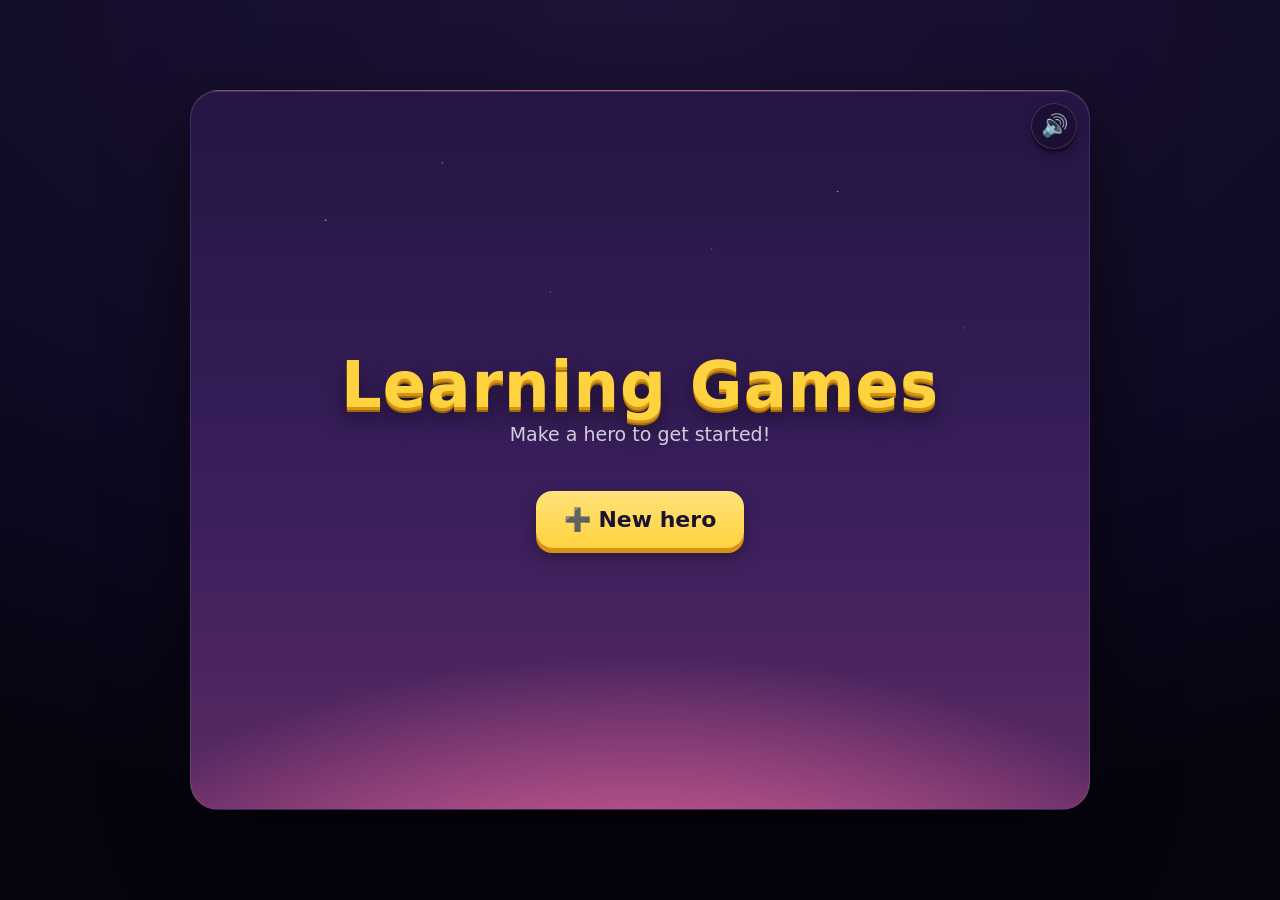
<file: dungeon/index.html>
<!DOCTYPE html>
<html lang="en">
<head>
<meta charset="utf-8">
<meta name="viewport" content="width=device-width, initial-scale=1, viewport-fit=cover">
<title>The Dungeon</title>
<link rel="stylesheet" href="../shared/tokens.css">
<link rel="stylesheet" href="../shared/ui.css">
<style>
  /* ---------- the room ----------
     One room fills the screen and you walk around inside it. The grid is
     still there, but as a minimap in the corner: the thing you look at is
     the room, not a plan of it. */
  .floorbar {
    display: flex; align-items: center; justify-content: center;
    gap: .4rem 1rem; flex-wrap: wrap; margin: .1rem 0 .5rem;
    font-family: var(--display); font-size: .95rem;
  }
  .floorbar .deep { font-size: 1.35rem; color: var(--accent); }
  .floorbar .best { color: #cbb7e8; }
  .floorbar .purse { color: var(--gold); }

  /* Flagstones, lit from the torch line at the top. The first version used
     two near-identical purples and the floor read as a flat black box — you
     could not tell you were moving. */
  .room2d {
    position: relative; width: 100%; max-width: 640px; margin: 0 auto;
    aspect-ratio: 4 / 3; border-radius: 18px; overflow: hidden;
    background:
      radial-gradient(90% 70% at 50% 8%, rgba(255, 214, 140, .13), transparent 62%),
      repeating-linear-gradient(0deg,
        rgba(255,255,255,.055) 0 2px, transparent 2px 54px),
      repeating-linear-gradient(90deg,
        rgba(255,255,255,.055) 0 2px, transparent 2px 54px),
      linear-gradient(180deg, #33254f, #1c1330);
    border: 3px solid #0f0a1c;
    box-shadow: inset 0 0 70px rgba(0,0,0,.7), 0 10px 26px rgba(0,0,0,.45);
    touch-action: none;
  }
  /* the wall band, with a lighter inner lip so the room reads as a box */
  .room2d::before {
    content: ''; position: absolute; inset: 0; pointer-events: none; z-index: 5;
    border: 16px solid #150e28; border-radius: 16px;
    box-shadow: inset 0 0 0 2px rgba(255,255,255,.07),
                inset 0 0 40px rgba(0,0,0,.55);
  }

  /* Doorways: an arch cut into the wall, lit from beyond. */
  .door {
    position: absolute; z-index: 6;
    background: radial-gradient(60% 90% at 50% 100%, #ffd98a, #b1712f 55%, #5c3a18);
    box-shadow: 0 0 16px rgba(255, 200, 120, .5);
    display: flex; align-items: center; justify-content: center;
  }
  .door::after {
    content: ''; width: 60%; height: 60%; border-radius: 50% 50% 4px 4px;
    background: rgba(20, 10, 4, .55);
  }
  .door.n, .door.s { width: 74px; height: 17px; left: 50%; transform: translateX(-50%); }
  .door.w, .door.e { width: 17px; height: 74px; top: 50%; transform: translateY(-50%); }
  .door.n { top: 0; border-radius: 0 0 10px 10px; }
  .door.s { bottom: 0; border-radius: 10px 10px 0 0; }
  .door.w { left: 0; border-radius: 0 10px 10px 0; }
  .door.e { right: 0; border-radius: 10px 0 0 10px; }
  .door.shut { filter: grayscale(1) brightness(.42); box-shadow: none; }

  .prop {
    position: absolute; left: 50%; top: 46%; transform: translate(-50%, -50%); z-index: 3;
    font-size: 52px; line-height: 1; text-align: center;
    filter: drop-shadow(0 6px 8px rgba(0,0,0,.6));
  }
  .prop .cap {
    display: block; font-size: 11px; font-family: var(--display);
    letter-spacing: .06em; text-transform: uppercase; color: #cbb7e8; margin-top: 4px;
  }
  .prop.done { opacity: .35; }
  .prop.near { animation: propPulse 1s ease-in-out infinite; }
  @keyframes propPulse { 0%,100% { scale: 1 } 50% { scale: 1.08 } }

  /* Positioned with translate rather than left/top: setting left/top forces a
     layout on every frame and dragged the walk down to about twenty frames a
     second. The percentages are of the walker's own box, so the room offset
     goes in the transform too. */
  .walker { position: absolute; left: 0; top: 0; z-index: 4; will-change: transform; }

  /* ---------- the minimap ---------- */
  .mini {
    position: absolute; right: 10px; top: 10px; z-index: 7; display: grid; gap: 3px;
    padding: 5px; border-radius: 9px; background: rgba(8,4,18,.7);
    border: 1px solid rgba(255,255,255,.12);
  }
  .mini i {
    width: 11px; height: 11px; border-radius: 3px; display: block;
    background: rgba(255,255,255,.10);
  }
  .mini i.seen { background: rgba(255,255,255,.30); }
  .mini i.here { background: var(--accent); }
  .mini i.stairs { background: var(--good); }

  /* ---------- controls ---------- */
  .pad {
    display: grid; grid-template-columns: repeat(3, 58px);
    grid-template-rows: repeat(2, 52px); gap: 6px;
    justify-content: center; margin: .8rem auto 0;
  }
  .pad button {
    font-size: 1.5rem; padding: 0; border-radius: 14px;
    background: rgba(255,255,255,.08); border: 1px solid rgba(255,255,255,.16);
    color: #fff; font-family: var(--display);
  }
  .pad button:active { transform: translateY(2px); background: rgba(255,255,255,.16); }
  .pad .sp { visibility: hidden; }

  .roomcard {
    margin: .9rem auto 0; max-width: 30rem; text-align: center;
    background: var(--panel); border: 1px solid rgba(255,255,255,.10);
    border-radius: 16px; padding: .9rem 1rem; backdrop-filter: blur(6px);
    min-height: 3.2rem;
  }
  .roomcard h3 { margin: 0 0 .25rem; font-family: var(--display); font-size: 1.15rem; }
  .roomcard p { margin: 0 0 .6rem; color: #cbb7e8; font-size: .92rem; }
  .blessrow { display: flex; flex-wrap: wrap; gap: .5rem; justify-content: center; }
  .bless {
    flex: 1 1 8.5rem; background: rgba(255,255,255,.06);
    border: 1px solid rgba(255,255,255,.14); border-radius: 12px;
    padding: .55rem .5rem; cursor: pointer; font-family: var(--display); color: #fff;
  }
  .bless:hover { border-color: var(--accent); }
  .bless b { display: block; font-size: .92rem; }
  .bless span { display: block; font-size: .7rem; color: #b9a8d8; margin-top: .15rem; }

  .kitline {
    display: flex; gap: .5rem; align-items: center; justify-content: center;
    flex-wrap: wrap; color: #cbb7e8; font-size: .85rem; margin-top: .5rem;
    font-family: var(--display);
  }
</style>
</head>
<body>
<div id="app">
  <button id="muteBtn" class="sound-toggle" title="Sound on/off" aria-label="Sound on/off">🔊</button>

  <!-- ---------- the way in ---------- -->
  <section id="startScreen" class="screen show">
    <h1 class="title">The Dungeon</h1>
    <p class="sub">It is different every time you go down.</p>
    <div class="roomcard">
      <h3>You, as you are</h3>
      <div style="display:flex;justify-content:center;margin:.4rem 0 .2rem">
        <div id="startHero"></div>
      </div>
      <div class="kitline" id="startKit"></div>
      <p style="margin-top:.7rem">Walk with the arrows. Find the stairs to go
         deeper, where the monsters are tougher and the treasure is better.
         <b>Everything you find is yours the moment you find it</b> — if you
         fall over down there you keep all of it, the descent just ends.</p>
      <button id="goBtn" class="btn">⛏️ Go down</button>
    </div>
    <button id="homeBtn" class="btn ghost">🏠 Back to the hub</button>
  </section>

  <!-- ---------- a floor ---------- -->
  <section id="floorScreen" class="screen">
    <div class="floorbar">
      <span class="deep" id="floorNum">Floor 1</span>
      <span class="best" id="bestNum"></span>
      <span class="purse" id="purseNum"></span>
    </div>

    <div class="room2d" id="room">
      <div class="mini" id="mini"></div>
      <div class="prop" id="prop"></div>
      <div class="walker" id="walker"></div>
    </div>

    <div class="pad">
      <span class="sp"></span>
      <button data-dir="up" aria-label="Up">⬆️</button>
      <span class="sp"></span>
      <button data-dir="left" aria-label="Left">⬅️</button>
      <button data-dir="down" aria-label="Down">⬇️</button>
      <button data-dir="right" aria-label="Right">➡️</button>
    </div>

    <div class="roomcard" id="roomCard"></div>
  </section>

  <!-- ---------- out ---------- -->
  <section id="endScreen" class="screen">
    <h1 class="title" id="endTitle">Back in the daylight</h1>
    <p class="sub" id="endText"></p>
    <div class="roomcard" id="endStats"></div>
    <button id="againBtn" class="btn">⛏️ Go down again</button>
    <button id="outBtn" class="btn ghost">🏠 Back to the hub</button>
  </section>
</div>

<script src="../shared/sound.js"></script>
<script src="../shared/save.js"></script>
<script src="../shared/log.js"></script>
<script src="../shared/hud.js"></script>
<script src="../shared/hero.js"></script>
<script>
(function () {
  "use strict";
  const $ = (id) => document.getElementById(id);
  const HOME = "../index.html";

  const ART = {
    entrance: ['🚪', 'the way in'],
    stairs:   ['🪜', 'stairs down'],
    monster:  ['👹', 'a monster'],
    elite:    ['👑', 'something bigger'],
    treasure: ['💰', 'treasure'],
    shrine:   ['✨', 'a shrine'],
    puzzle:   ['🤖', 'a stuck robot'],
    curio:    ['👁️', 'something to see'],
    empty:    ['', '']
  };

  Hud.mount({ home: HOME });

  function showScreen(id) {
    document.querySelectorAll('.screen').forEach((s) => s.classList.remove('show'));
    $(id).classList.add('show');
  }

  /* ---------- where the hero is standing, in room percent ----------
     Kept in percent rather than pixels so the room can be any size the iPad
     gives it and nothing has to be recalculated on rotate. */
  const me = { x: 50, y: 74, vx: 0, vy: 0 };
  const tick = { frames: 0, dt: 0 };        // so the harness can see the loop
  const SPEED = 62;              // percent of the room per second
  const held = {};               // which directions are pressed
  let raf = null, lastT = 0, near = null;

  const PROP_X = 50, PROP_Y = 46;
  const PROP_W = 16, PROP_H = 20;    // the feature's reach, per axis
  const DOOR_DEPTH = 6, DOOR_SPAN = 18;

  function clamp(v, lo, hi) { return v < lo ? lo : v > hi ? hi : v; }

  /* Which door the hero is standing in, if any.

     Checked per axis rather than by distance. A percentage of the width and a
     percentage of the height are different numbers of pixels in a 4:3 room, so
     hypot() over the two draws a squashed ellipse — which is why walking to
     the east wall a little above centre used to slide along it without ever
     opening the door. */
  function doorUnder(run) {
    const side = Save.dungeonSide(run.row);
    const r = Math.floor(run.pos / side), c = run.pos % side;
    const midX = Math.abs(me.x - 50) < DOOR_SPAN;
    const midY = Math.abs(me.y - 50) < DOOR_SPAN;
    if (me.y <= 4 + DOOR_DEPTH && midX && r > 0)         return run.pos - side;
    if (me.y >= 96 - DOOR_DEPTH && midX && r < side - 1) return run.pos + side;
    if (me.x <= 4 + DOOR_DEPTH && midY && c > 0)         return run.pos - 1;
    if (me.x >= 96 - DOOR_DEPTH && midY && c < side - 1) return run.pos + 1;
    return null;
  }

  function atProp() {
    return Math.abs(me.x - PROP_X) < PROP_W && Math.abs(me.y - PROP_Y) < PROP_H;
  }

  /* ---------- the loop ---------- */
  function step(t) {
    const run = Save.dungeonRun();
    if (!run) { raf = null; return; }
    const dt = Math.min(0.05, (t - (lastT || t)) / 1000);
    lastT = t;
    tick.frames++; tick.dt = dt;

    let dx = (held.right ? 1 : 0) - (held.left ? 1 : 0);
    let dy = (held.down ? 1 : 0) - (held.up ? 1 : 0);
    if (dx && dy) { dx *= 0.71; dy *= 0.71; }     // no free speed on the diagonal

    if (dx) Hero.face($('walker'), dx < 0 ? 'left' : 'right');

    const room = run.rooms[run.pos];
    const blocked = room && (room.t === 'monster' || room.t === 'elite') && !room.done;

    me.x = clamp(me.x + dx * SPEED * dt, 4, 96);
    me.y = clamp(me.y + dy * SPEED * dt, 8, 96);

    // an unbeaten monster stands between you and everywhere else
    if (blocked) {
      me.x = clamp(me.x, 12, 88);
      me.y = clamp(me.y, 14, 90);
    }

    place();

    const onProp = atProp() && room && room.t !== 'empty' && room.t !== 'entrance';
    if (onProp !== (near === 'prop')) {
      near = onProp ? 'prop' : null;
      $('prop').classList.toggle('near', !!onProp);
      renderCard();
    }

    if (!blocked) {
      const door = doorUnder(run);
      if (door !== null) {
        Sound.tap();
        Save.dungeonMove(door);
        enterRoom(door, run.pos);
        return;                                  // enterRoom restarts the loop
      }
    }
    raf = requestAnimationFrame(step);
  }

  /* The room's pixel size, cached. Reading clientWidth inside the loop forces
     a synchronous reflow on every frame, which is worse than the left/top it
     replaced — measured at eight percent of the room per second instead of
     sixty. Measured once here, and again only when the window changes. */
  let roomW = 0, roomH = 0;
  function measureRoom() {
    const r = $('room');
    roomW = r.clientWidth;
    roomH = r.clientHeight;
  }
  addEventListener('resize', () => { measureRoom(); place(); });

  function place() {
    if (!roomW) measureRoom();
    $('walker').style.transform =
      'translate(' + Math.round(roomW * me.x / 100) + 'px,' +
                     Math.round(roomH * me.y / 100) + 'px) translate(-50%, -85%)';
  }

  function startLoop() {
    if (raf) cancelAnimationFrame(raf);
    lastT = 0;
    raf = requestAnimationFrame(step);
  }

  /* Walking through a door drops you at the opposite wall of the next room,
     which is what makes the floor feel joined up rather than teleported. */
  function enterRoom(to, from) {
    const run = Save.dungeonRun();
    const side = Save.dungeonSide(run.row);
    roomResult = null;          // what happened back there stays back there
    const d = to - from;
    if (d === -side) { me.y = 88; me.x = 50; }
    else if (d === side) { me.y = 16; me.x = 50; }
    else if (d === -1) { me.x = 88; me.y = 50; }
    else if (d === 1) { me.x = 12; me.y = 50; }
    near = null;
    render();
    startLoop();
  }

  /* ---------- drawing ---------- */
  function render() {
    const run = Save.dungeonRun();
    if (!run) return showScreen('startScreen');
    const side = Save.dungeonSide(run.row);
    const room = run.rooms[run.pos];

    $('floorNum').textContent = 'Floor ' + run.floor;
    const best = Save.me().progress.dungeonBest || 0;
    $('bestNum').textContent = best ? '🏅 deepest ' + best : '';
    $('purseNum').textContent = run.gold ? '🪙 ' + run.gold + ' this trip' : '';

    Hero.draw($('walker'));
    measureRoom();
    place();

    // doors, only where there is somewhere to go
    [...document.querySelectorAll('.door')].forEach((d) => d.remove());
    const r = Math.floor(run.pos / side), c = run.pos % side;
    const blocked = room && (room.t === 'monster' || room.t === 'elite') && !room.done;
    const add = (cls, on) => {
      if (!on) return;
      const el = document.createElement('div');
      el.className = 'door ' + cls + (blocked ? ' shut' : '');
      $('room').appendChild(el);
    };
    add('n', r > 0); add('s', r < side - 1);
    add('w', c > 0); add('e', c < side - 1);

    // the thing in this room
    const art = ART[room.t] || ART.empty;
    const prop = $('prop');
    prop.className = 'prop' + (room.done ? ' done' : '') + (near === 'prop' ? ' near' : '');
    prop.innerHTML = art[0]
      ? art[0] + '<span class="cap">' + art[1] + '</span>' : '';

    // the minimap
    const mini = $('mini');
    mini.style.gridTemplateColumns = `repeat(${side}, 11px)`;
    mini.innerHTML = '';
    run.rooms.forEach((rm, i) => {
      const cell = document.createElement('i');
      if (rm.done || i === run.pos) cell.classList.add('seen');
      if (rm.t === 'stairs' && (rm.done || i === run.pos)) cell.classList.add('stairs');
      if (i === run.pos) cell.classList.add('here');
      mini.appendChild(cell);
    });

    renderCard();
  }

  /* What just happened in this room, held until you leave it.

     Opening a chest used to set card.innerHTML to "💰 45 gold" and then call
     render(), which ends by calling renderCard(), which immediately replaced it
     with "Nothing left here". The reward for opening the chest was on screen
     for one frame. Keeping the line here instead means it survives every
     redraw until you walk out — and the curio rooms need exactly the same
     thing, which is what made it worth fixing rather than working around. */
  let roomResult = null;
  function showResult(html) {
    const run = Save.dungeonRun();
    roomResult = run ? { pos: run.pos, html: html } : null;
  }

  /* ---------- what you can do where you stand ---------- */
  function renderCard() {
    const run = Save.dungeonRun();
    if (!run) return;
    const room = run.rooms[run.pos];
    const card = $('roomCard');
    const fight = Save.dungeonFight();

    if (fight) {
      card.innerHTML = `<h3>${room.t === 'elite' ? '👑 Something bigger' : '👹 A monster'}</h3>
        <p>It will not let you past. ${fight.g === 'math' ? '🔢' : '🔤'}
           <b>${fight.label || fight.t}</b></p>`;
      const b = document.createElement('button');
      b.className = 'btn';
      b.textContent = '⚔️ Fight it';
      b.onclick = () => {
        try { sessionStorage.setItem('lg_dungeon', '1'); } catch (e) {}
        location.href = '../' + fight.g + '/index.html?dungeon=1';
      };
      card.appendChild(b);
      return;
    }

    if (roomResult && roomResult.pos === run.pos) {
      card.innerHTML = roomResult.html;
      const out = document.createElement('button');
      out.className = 'btn ghost';
      out.textContent = '🚪 Climb out';
      out.onclick = () => finish('left');
      card.appendChild(out);
      return;
    }

    if (near !== 'prop' || room.done) {
      card.innerHTML = room.done && room.t !== 'stairs'
        ? '<h3>Nothing left here</h3><p>Try another door.</p>'
        : '<h3>Have a look around</h3><p>Walk into things. Doors are on the walls.</p>';
      const out = document.createElement('button');
      out.className = 'btn ghost';
      out.textContent = '🚪 Climb out';
      out.onclick = () => finish('left');
      card.appendChild(out);
      return;
    }

    if (room.t === 'treasure') {
      card.innerHTML = `<h3>💰 Treasure</h3><p>Something is glinting in the corner.</p>`;
      const b = document.createElement('button');
      b.className = 'btn';
      b.textContent = 'Open it';
      b.onclick = () => {
        const got = Save.dungeonLoot('treasure');
        Sound.coin();
        showResult(`<h3>💰 ${got ? got.gold : 0} gold</h3><p>${lootLine(got)}</p>`);
        if (got && got.card) Hud.cardDrop(got.card);
        if (got && got.gear && got.gear.better) Hero.draw($('walker'));
        Hud.render();
        render();
        Hud.flush();
      };
      card.appendChild(b);
      return;
    }

    /* Something to look at. Most of these pay nothing, and that is the point:
       they exist because a floor of empty rooms is a grid pretending to be a
       place. The reward for walking over is finding out what it is. */
    if (room.t === 'curio') {
      const c = Save.dungeonCurio();
      if (c) {
        card.innerHTML = `<h3>${c.emoji} ${c.title}</h3><p>${c.line}</p>`;
        if (!c.done) {
          const b = document.createElement('button');
          b.className = 'btn';
          b.textContent = 'Have a look';
          b.onclick = () => {
            const got = Save.dungeonCurioTake();
            if (got && got.gold) {
              Sound.coin();
              showResult(`<h3>${c.emoji} ${c.title}</h3>` +
                `<p>${c.line}</p><p>🪙 <b>${got.gold}</b> tucked underneath it.</p>`);
            } else {
              Sound.tap();
              showResult(`<h3>${c.emoji} ${c.title}</h3>` +
                `<p>${c.line}</p><p>Nothing to take. Worth the walk anyway.</p>`);
            }
            Hud.render();
            render();
            Hud.flush();
          };
          card.appendChild(b);
        }
        return;
      }
    }

    /* A room that has to be thought at rather than fought. It opens the real
       Robot Workshop, exactly the way a monster room opens the real battle
       game — which is what stops the dungeon drifting away from how the rest
       of the site plays. */
    if (room.t === 'puzzle') {
      card.innerHTML = `<h3>🤖 A stuck robot</h3>
        <p>It has forgotten the way out. Write it a plan.</p>`;
      const b = document.createElement('button');
      b.className = 'btn';
      b.textContent = '🤖 Help it';
      b.onclick = () => {
        try { sessionStorage.setItem('lg_dungeon', '1'); } catch (e) {}
        location.href = '../robot/index.html?dungeon=1';
      };
      card.appendChild(b);
      return;
    }

    if (room.t === 'shrine') {
      const offer = Save.dungeonOffer(run);
      card.innerHTML = `<h3>✨ A shrine</h3><p>Take one. It lasts until you come back up.</p>`;
      const row = document.createElement('div');
      row.className = 'blessrow';
      offer.forEach((b) => {
        const el = document.createElement('button');
        el.className = 'bless';
        el.innerHTML = `<b>${b.label}</b><span>${b.sub}</span>`;
        el.onclick = () => { Sound.levelUp(); Save.dungeonBless(b.id); render(); };
        row.appendChild(el);
      });
      card.appendChild(row);
      return;
    }

    if (room.t === 'stairs') {
      card.innerHTML = `<h3>🪜 The stairs down</h3>
        <p>Floor ${run.floor + 1} is harder, and pays better. You keep
           everything either way.</p>`;
      const down = document.createElement('button');
      down.className = 'btn';
      down.textContent = '⬇️ Go deeper';
      down.onclick = () => {
        Sound.click();
        Save.dungeonDescend();
        me.x = 50; me.y = 74; near = null;
        render(); startLoop();
      };
      const out = document.createElement('button');
      out.className = 'btn ghost';
      out.textContent = '🪜 Climb out';
      out.onclick = () => finish('left');
      card.appendChild(down);
      card.appendChild(out);
      return;
    }

    card.innerHTML = '<h3>Nothing here</h3><p>Just dust and old air.</p>';
  }

  function lootLine(got) {
    if (!got) return '';
    const bits = [];
    if (got.card) bits.push('a card: ' + got.card.emoji + ' ' + got.card.name);
    if (got.gear && got.gear.better) {
      bits.push('and ' + got.gear.item.emoji + ' ' + got.gear.item.name +
                ' ' + '⭐'.repeat(got.gear.stars));
    }
    return bits.length ? bits.join(', ') : 'Nothing else in there.';
  }

  function finish(reason) {
    const out = Save.dungeonEnd(reason);
    if (raf) { cancelAnimationFrame(raf); raf = null; }
    if (!out) return showScreen('startScreen');
    $('endTitle').textContent = reason === 'lost' ? 'The way back up' : 'Back in the daylight';
    $('endText').textContent = reason === 'lost'
      ? 'You came off worst — but everything you found came up with you.'
      : 'You climbed out with the lot.';
    $('endStats').innerHTML =
      `<h3>Floor ${out.floor}</h3>
       <p>🪙 ${out.gold} gold${out.cards ? ' · 🃏 ' + out.cards + ' card' + (out.cards > 1 ? 's' : '') : ''}<br>
       🏅 Deepest ever: floor ${Save.me().progress.dungeonBest}</p>`;
    showScreen('endScreen');
    Sound.win();
    Hud.render();
  }

  /* ---------- controls ---------- */
  const KEYS = {
    ArrowUp: 'up', ArrowDown: 'down', ArrowLeft: 'left', ArrowRight: 'right',
    w: 'up', s: 'down', a: 'left', d: 'right',
    W: 'up', S: 'down', A: 'left', D: 'right'
  };
  addEventListener('keydown', (e) => {
    const dir = KEYS[e.key];
    if (!dir) return;
    held[dir] = true;
    e.preventDefault();
  });
  addEventListener('keyup', (e) => {
    const dir = KEYS[e.key];
    if (dir) held[dir] = false;
  });

  document.querySelectorAll('.pad button').forEach((b) => {
    const dir = b.dataset.dir;
    const on = (e) => { e.preventDefault(); held[dir] = true; };
    const off = (e) => { e.preventDefault(); held[dir] = false; };
    b.addEventListener('pointerdown', on);
    b.addEventListener('pointerup', off);
    b.addEventListener('pointerleave', off);
    b.addEventListener('pointercancel', off);
  });

  /* ---------- coming back from a fight ---------- */
  function begin() {
    showScreen('floorScreen');
    me.x = 50; me.y = 74; near = null;
    render();
    startLoop();
  }

  (function resume() {
    let won = null;
    try {
      won = sessionStorage.getItem('lg_dungeon_result');
      if (won) sessionStorage.removeItem('lg_dungeon_result');
    } catch (e) {}
    if (won === 'lost') return finish('lost');
    if (won === 'won') {
      const got = Save.dungeonWin();
      Hud.render();
      begin();
      if (got && got.card) Hud.cardDrop(got.card);
      if (got && got.gear && got.gear.better) Hero.draw($('walker'));
      Hud.flush();
      return;
    }
    if (Save.dungeonRun()) begin();
    else {
      showScreen('startScreen');
      Hero.draw($('startHero'));
      const k = Hero.kit();
      $('startKit').textContent = [k.helm, k.weapon, k.armor, k.boots, k.pet]
        .filter(Boolean).join('  ') || 'Nothing but the clothes you stand in.';
    }
  })();

  $('goBtn').onclick = () => {
    if (!Save.me()) { location.href = HOME; return; }
    Save.dungeonStart();
    Sound.click();
    begin();
  };
  $('againBtn').onclick = () => { Save.dungeonStart(); begin(); };
  $('homeBtn').onclick = () => (location.href = HOME);
  $('outBtn').onclick = () => (location.href = HOME);

  function renderMute() {
    $('muteBtn').textContent = Sound.muted ? '🔇' : '🔊';
    $('muteBtn').classList.toggle('muted', Sound.muted);
  }
  $('muteBtn').addEventListener('click', () => {
    Sound.muted = !Sound.muted;
    renderMute();
  });
  renderMute();
  Hud.render();

  // Test seam — the harness walks the hero the same way a child does.
  window.TEST = { render, finish, showScreen, me, held, begin,
                  atProp, doorUnder, startLoop, tick };
})();
</script>
</body>
</html>
</file>
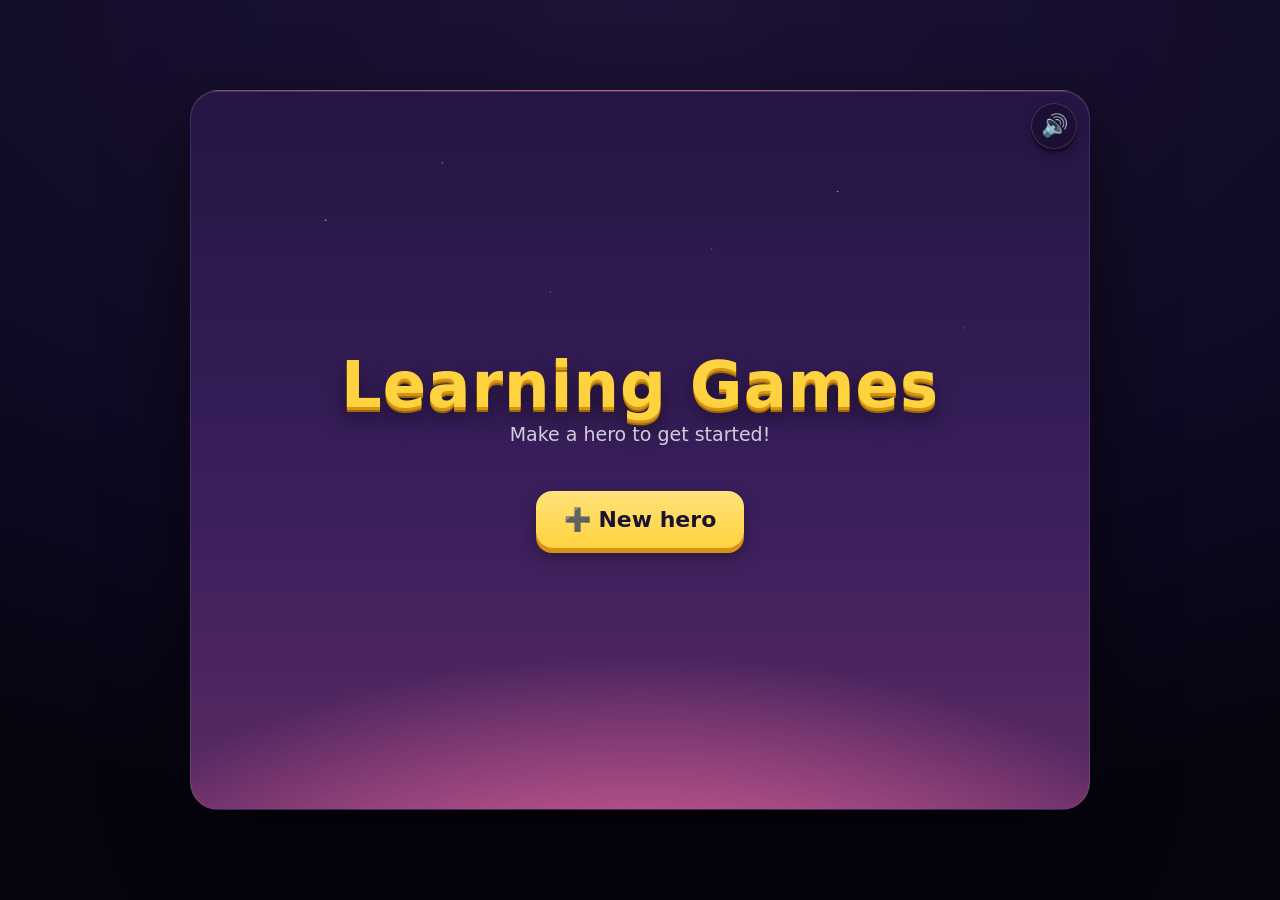
<file: math/index.html>
<!DOCTYPE html>
<html lang="en">
<head>
<meta charset="UTF-8">
<meta name="viewport" content="width=device-width, initial-scale=1.0, maximum-scale=1.0, user-scalable=no, viewport-fit=cover">
<meta name="apple-mobile-web-app-capable" content="yes">
<meta name="mobile-web-app-capable" content="yes">
<meta name="apple-mobile-web-app-status-bar-style" content="black-translucent">
<meta name="apple-mobile-web-app-title" content="Math RPG">
<title>Math RPG</title>
<link rel="stylesheet" href="../shared/tokens.css">
<link rel="stylesheet" href="../shared/ui.css">
<link rel="stylesheet" href="../shared/battle.css">
<style>
  /* Math RPG only. The frame, buttons, pips, arena, and timer bar come from
     the shared stylesheets above. */
  /* A quieter heading than .group-label, for the groups inside a hero row. */
  .rematch-head { color: #ffc9d4; }
  #menu button.choice.rematch-card {
    border-color: rgba(255,94,126,.6);
    background: linear-gradient(180deg, rgba(255,94,126,.24), rgba(255,94,126,.10));
    min-width: 190px;
  }

  .sub-label {
    font-family: var(--body);
    font-size: 12px;
    letter-spacing: 2px;
    text-transform: uppercase;
    color: rgba(255,255,255,.5);
    margin: 12px 0 6px;
  }
  /* nineteen cards need to be smaller than seven did */
  #menu button.choice { font-size: 16px; padding: 10px 12px; min-width: 132px; }
  #menu button.choice .emoji { font-size: 26px; margin-bottom: 2px; }
  #menu button.choice .sub { font-size: 11px; }

  /* ---------- Battle screen ---------- */
  #battle { justify-content: flex-start; padding: 12px 16px; }
  #battle.with-blocks .arena::before, #battle.with-blocks .arena::after { display: none; }

  .question {
    font-family: var(--display);
    font-size: clamp(38px, 7vw, 56px);
    font-weight: bold;
    letter-spacing: 2px;
    margin-bottom: 6px;
    align-self: center;
    padding: 4px 22px;
    border-radius: 16px;
    background: rgba(0,0,0,.22);
    border: 1px solid rgba(255,255,255,.08);
    text-shadow: 0 2px 6px rgba(0,0,0,.5);
  }

  /* ---------- Number blocks (addition only) ---------- */
  .blocks-area {
    display: flex;
    flex-direction: column;   /* towers row on top, push button on its own line */
    align-items: center;
    gap: 6px;
    margin: 2px 0;
    position: relative;
  }
  .blocks-area.hidden { display: none; }

  .blocks-row {
    display: flex;
    flex-wrap: wrap;
    align-items: center;      /* keeps the + centered against the towers */
    justify-content: center;
    gap: 14px;
  }

  .tower {
    display: grid;
    grid-auto-flow: column;   /* fill top-to-bottom, then start a new column */
    grid-template-rows: repeat(3, 38px);   /* ~3 big blocks per column, then wrap */
    grid-auto-columns: 38px;
    gap: 5px;
    padding: 6px;
    border-radius: 12px;
    background: rgba(0, 0, 0, 0.18);
    cursor: grab;
    touch-action: none;
    transition: transform 0.25s ease, opacity 0.25s ease;
  }
  .tower.dragging { cursor: grabbing; transition: none; z-index: 3; }
  .tower.merged-pop { animation: blockPop 0.45s ease; }

  .block {
    width: 38px;
    height: 38px;
    border-radius: 8px;
    display: flex;
    align-items: center;
    justify-content: center;
    font-size: 22px;
    font-weight: bold;
    color: #fff;
    text-shadow: 0 1px 2px rgba(0, 0, 0, 0.7);
    border: 1px solid rgba(255, 255, 255, 0.3);
    box-shadow: inset 0 -4px 0 rgba(0, 0, 0, 0.25), 0 2px 3px rgba(0, 0, 0, 0.35);
    cursor: pointer;
  }
  .block.count, .block.pulse { animation: blockPop 0.3s ease; }
  @keyframes blockPop { 0%, 100% { transform: scale(1); } 50% { transform: scale(1.35); } }

  /* subtraction: blocks marked to be taken away, then their removal */
  .block.remove-mark { opacity: .35; border-style: dashed; border-color: rgba(255,255,255,.75); }
  .block.removing { animation: blockRemove 0.45s ease forwards; }
  @keyframes blockRemove {
    0% { transform: scale(1); opacity: .6; }
    35% { transform: scale(1.3); opacity: 1; }
    100% { transform: scale(0) translateY(-26px); opacity: 0; }
  }

  /* Make 10: the gap drawn as empty slots, so the child counts the space */
  .tower.gap { background: transparent; }
  .block.hole {
    background: transparent;
    border: 3px dashed rgba(255,255,255,.55);
    box-shadow: none;
  }

  /* ---------- Coins ---------- */
  .coin-row { display: flex; gap: 10px; justify-content: center; flex-wrap: wrap; margin: 4px 0; }
  .coin-row.hidden, .clock-box.hidden, .blocks-row.hidden, .push-btn.hidden { display: none; }
  .coin {
    width: 54px;
    height: 54px;
    border-radius: 50%;
    padding: 0;
    font-family: var(--display);
    font-size: 20px;
    color: #4a3410;
    border: 3px solid rgba(255,255,255,.45);
    box-shadow: inset 0 -4px 0 rgba(0,0,0,.22), 0 3px 4px rgba(0,0,0,.4);
    display: flex;
    align-items: baseline;
    justify-content: center;
    gap: 1px;
  }
  .coin small { font-size: 12px; }
  /* each denomination its own metal, so they're told apart by sight */
  .coin.c1  { background: linear-gradient(180deg, #e8a87c, #c8763f); }
  .coin.c5  { background: linear-gradient(180deg, #d8dde3, #9aa4b0); width: 60px; height: 60px; }
  .coin.c10 { background: linear-gradient(180deg, #e6ebf0, #aab4c0); width: 48px; height: 48px; }
  .coin.c25 { background: linear-gradient(180deg, #dfe5ec, #98a3b1); width: 66px; height: 66px; font-size: 22px; }
  .coin.pop { animation: blockPop 0.3s ease; }

  /* ---------- Clock ---------- */
  .clock-box { display: flex; justify-content: center; margin: 2px 0; }

  /* ---------- Fraction bars ---------- */
  .bar-box { display: flex; flex-direction: column; gap: 8px; align-items: center; margin: 2px 0; }
  .bar-box.hidden { display: none; }
  .bar-row { display: flex; align-items: center; gap: 12px; }
  .bar-label {
    font-family: var(--display);
    font-size: 20px;
    line-height: 1;
    text-align: center;
    min-width: 34px;
  }
  /* a real fraction bar, not a slash */
  .bar-label b { display: block; font-weight: bold; }
  .bar-label i {
    display: block;
    height: 2px;
    background: #fff;
    margin: 2px auto;
    width: 20px;
  }
  /* Every bar is the same total width, whatever it's cut into. This is the
     whole point: a half and three-eighths can only be compared if the wholes
     match. Sizing each bar to its segment count drew 3/8 wider than 1/2,
     which says the opposite of the truth. */
  .frac-bar {
    display: flex;
    gap: 3px;
    width: 300px;
    background: rgba(0,0,0,.25);
    padding: 4px;
    border-radius: 10px;
  }
  .frac-bar .seg {
    flex: 1;
    height: 34px;
    border-radius: 6px;
    background: rgba(255,255,255,.10);
    border: 1px solid rgba(255,255,255,.18);
    cursor: pointer;
  }
  .frac-bar .seg.on {
    background: linear-gradient(180deg, #ffe27a, var(--accent));
    border-color: transparent;
    box-shadow: inset 0 -3px 0 rgba(0,0,0,.2);
  }
  .frac-bar .seg.pop { animation: blockPop 0.3s ease; }

  .blocks-plus { font-size: 34px; font-weight: bold; color: var(--accent); align-self: center; }
  .push-btn { align-self: center; font-size: 18px; padding: 10px 16px; }
  .push-btn:disabled { filter: grayscale(0.6) brightness(0.9); cursor: default; box-shadow: 0 5px 0 #777; }

  /* give blocks room: shrink the fight scene in addition mode so nothing collides */
  #battle.with-blocks { overflow-y: auto; scrollbar-width: none; }
  #battle.with-blocks::-webkit-scrollbar { display: none; }
  #battle.with-blocks .topbar { margin-bottom: 4px; }
  #battle.with-blocks .arena { flex: 0 0 auto; min-height: 0; height: 80px; }
  #battle.with-blocks .sprite { font-size: clamp(44px, 8vw, 76px); }
  #battle.with-blocks .sprite.foe { font-size: calc(clamp(44px, 8vw, 76px) * var(--foe-scale, 1)); }
  #battle.with-blocks .question { font-size: clamp(28px, 5vw, 40px); margin-bottom: 4px; padding: 2px 16px; }
  #battle.with-blocks .problem-panel { padding: 14px 18px 16px; gap: 7px; }
  #battle.with-blocks .hint { display: none; }

  /* ---------- Tap-to-answer tiles ---------- */
  .tiles {
    display: flex;
    gap: 12px;
    justify-content: center;
    flex-wrap: wrap;
    margin: 4px 0 2px;
  }
  .tiles.hidden, .answer-row.hidden, .keypad.hidden { display: none; }
  .tile {
    font-family: var(--display);
    font-size: 34px;
    min-width: 92px;
    padding: 12px 20px;
    border-radius: 16px;
    border: 1px solid rgba(255,255,255,.12);
    color: #fff;
    background: linear-gradient(180deg, rgba(255,255,255,.16), rgba(255,255,255,.07));
    box-shadow: 0 5px 0 rgba(0,0,0,.4), 0 8px 16px rgba(0,0,0,.25);
  }
  .tile:active { transform: translateY(3px); box-shadow: 0 1px 0 rgba(0,0,0,.4); }
  .tile.right {
    background: linear-gradient(180deg, #8affc4, var(--good));
    color: var(--ink);
    box-shadow: 0 5px 0 #2fa872, 0 0 0 3px rgba(92,232,160,.35);
  }
  .tile.wrongPick {
    background: linear-gradient(180deg, #ff96ab, var(--bad));
    color: #fff;
    box-shadow: 0 5px 0 #c23a55;
  }
  /* the rule-naming tiles carry words, not a single glyph */
  .tile.word { font-size: 22px; }

  /* Sort It! and Rule Hunter ask a whole question, so the box has to fit a
     sentence rather than "7 × 8". */
  .question.wordy { font-size: clamp(20px, 3.4vw, 30px); letter-spacing: 0; }

  .answer-row { display: flex; gap: 12px; justify-content: center; align-items: center; }
  #answer {
    font-family: var(--display);
    font-size: 40px;
    font-weight: bold;
    width: 160px;
    text-align: center;
    padding: 10px;
    border-radius: 14px;
    border: 3px solid rgba(255,255,255,.12);
    background: rgba(0,0,0,.28);
    color: #fff;
    outline: none;
    box-shadow: inset 0 2px 6px rgba(0,0,0,.4);
    transition: border-color .15s, background .15s;
  }
  #answer:focus { border-color: var(--accent); }
  #answer.correct { border-color: var(--good); background: rgba(74,222,128,.2); }
  #answer.wrong { border-color: var(--bad); background: rgba(248,113,113,.2); animation: shake .3s; }

  #answer { caret-color: var(--accent); cursor: default; }

  /* ---------- On-screen number pad ---------- */
  .key-back-btn {
    background: rgba(255,255,255,.12);
    color: #fff;
    box-shadow: 0 5px 0 rgba(0,0,0,.35);
    font-size: 26px;
    padding: 14px 18px;
  }
  .key-back-btn:active { box-shadow: 0 1px 0 rgba(0,0,0,.35); }

  .keypad {
    display: grid;
    grid-template-columns: repeat(5, 1fr);
    gap: 10px;
    margin-top: 8px;
    touch-action: manipulation;
  }
  .key {
    font-family: var(--display);
    font-size: 30px;
    font-weight: bold;
    padding: 13px 0;
    border-radius: 14px;
    border: 1px solid rgba(255,255,255,.10);
    color: #fff;
    background: linear-gradient(180deg, rgba(255,255,255,.16), rgba(255,255,255,.07));
    box-shadow: 0 4px 0 rgba(0,0,0,.4), 0 6px 12px rgba(0,0,0,.25);
    cursor: pointer;
    touch-action: manipulation;
    user-select: none;
    transition: transform .06s, box-shadow .06s, filter .12s;
  }
  .key:hover { filter: brightness(1.18); }
  .key:active { transform: translateY(3px); box-shadow: 0 1px 0 rgba(0,0,0,.4); }

  /* addition mode has the blocks above, so trim the pad only slightly */
  #battle.with-blocks .keypad { gap: 9px; margin-top: 6px; }
  #battle.with-blocks .key { font-size: 28px; padding: 12px 0; }
</style>
</head>
<body>
<div id="app">

  <button id="muteBtn" class="sound-toggle" title="Sound on/off" aria-label="Sound on/off">🔊</button>

  <!-- MENU -->
  <section id="menu" class="screen show scrolls">
    <div class="screen-inner">
    <h1>Math RPG</h1>
    <div class="subtitle">Defeat the monster with your math powers!</div>

    <!-- Both rows are rendered from the TRACKS registry in the script below,
         grouped so nineteen cards stay findable. -->
    <div class="group-label" id="littleLabel">Little hero powers</div>
    <div id="trackRow"></div>

    <div class="group-label" id="bigLabel">Big hero powers</div>
    <div id="trackRow2"></div>

    <div class="btn-row" id="showAllRow">
      <button id="showAllBtn" class="ghost-btn"></button>
    </div>

    <div class="group-label">Choose your difficulty</div>
    <div class="btn-row" id="modeRow">
      <button class="choice" data-mode="easy">
        <span class="emoji">🐢</span>Easy
        <span class="sub">Relaxed timer</span>
      </button>
      <button class="choice" data-mode="normal">
        <span class="emoji">🐇</span>Normal
        <span class="sub">Some time pressure</span>
      </button>
      <button class="choice" data-mode="expert">
        <span class="emoji">⚡</span>Expert
        <span class="sub">Beat the clock!</span>
      </button>
    </div>

    <div style="margin-top:22px">
      <button id="startBtn">Start Battle!</button>
    </div>
    </div>
  </section>

  <!-- BATTLE -->
  <section id="battle" class="screen">
    <div class="nodebar hidden" id="nodeBar"></div>

    <div class="topbar">
      <div class="fighter-info player">
        <div class="name">🦸 You</div>
        <div class="pips player" id="playerHp"></div>
      </div>
      <div class="fighter-info foe">
        <div class="name" id="foeName">👾 Monster</div>
        <div class="pips foe" id="foeHp"></div>
      </div>
    </div>

    <div class="arena" id="arena">
      <div class="sprite player" id="playerSprite">🦸</div>
      <div class="party" id="allies">
        <div class="pet" id="pet" style="display:none"></div>
      </div>
      <div class="slash" id="slash">💥</div>
      <div class="sprite foe" id="foeSprite">👾</div>
    </div>

    <div class="problem-panel">
      <div class="timer-row">
        <div class="timer-track" id="timerTrack">
          <div class="bar" id="timerBar"></div>
          <div class="fast-marker" id="fastMarker"></div>
        </div>
        <div class="super-label" id="superLabel">⚡ DOUBLE! ⚡</div>
      </div>
      <div class="question" id="question">2 + 3</div>

      <div class="blocks-area hidden" id="blocksArea">
        <div class="coin-row hidden" id="coinRow"></div>
        <div class="clock-box hidden" id="clockBox"></div>
        <div class="bar-box hidden" id="barBox"></div>
        <div class="blocks-row" id="blocksRow">
          <div class="tower" id="towerA"></div>
          <div class="blocks-plus" id="plusSign">+</div>
          <div class="tower" id="towerB"></div>
        </div>
        <button class="push-btn" id="pushBtn">👐 Push together</button>
      </div>

      <!-- Tap-to-answer tracks (patterns, sorting, naming a rule) use these
           tiles instead of the number pad; only one is on screen at a time. -->
      <div class="tiles hidden" id="tiles"></div>

      <div class="answer-row" id="answerRow">
        <input id="answer" type="text" inputmode="none" readonly autocomplete="off" />
        <button id="backBtn" class="key-back-btn" aria-label="Delete">⌫</button>
        <button id="attackBtn">⚔️ Attack!</button>
      </div>

      <!-- On-screen number pad (so the iPad keyboard never has to appear). -->
      <div class="keypad" id="keypad">
        <button class="key" data-key="1">1</button>
        <button class="key" data-key="2">2</button>
        <button class="key" data-key="3">3</button>
        <button class="key" data-key="4">4</button>
        <button class="key" data-key="5">5</button>
        <button class="key" data-key="6">6</button>
        <button class="key" data-key="7">7</button>
        <button class="key" data-key="8">8</button>
        <button class="key" data-key="9">9</button>
        <button class="key" data-key="0">0</button>
      </div>

      <div class="hint">⚡ Answer before the white line for a DOUBLE hit!</div>
    </div>

    <div id="flashOverlay"></div>
  </section>

  <!-- GAME OVER / WIN -->
  <section id="endScreen" class="screen">
    <div class="end-emoji" id="endEmoji">🏆</div>
    <h1 id="endTitle">Victory!</h1>
    <div class="subtitle" id="endText">You defeated the monster!</div>

    <!-- What this run paid. iPad time is bought in the hub shop now. -->
    <div id="earned" class="reward"></div>

    <button id="playAgainBtn">Play Again</button>
  </section>

</div>

<script src="../shared/sound.js"></script>
<script src="../shared/save.js"></script>
<script src="../shared/log.js"></script>
<script src="../shared/hud.js"></script>
  <script src="../shared/allies.js"></script>
<script>
(() => {
  "use strict";


  // ---------- Config ----------
  // total = full time bar; fast = answer within this for a SUPER double hit;
  // penalty = does running out of time let the foe counterattack?
  /* Per-question timing. NOTE: milliseconds here; Language RPG's MODES are in
     seconds. Watch that when copying values between the two.

     `total` is the whole bar, `fast` the gold double-hit window at the start,
     `penalty` whether running out lets the foe hit back.

     These are generous on purpose. The timer exists to reward quick recall,
     not to rush a child who is working something out — and on the blocks
     tracks he is physically counting, which takes as long as it takes. Easy
     never punishes a timeout at all. */
  const MODES = {
    easy:   { total: 50000, fast: 15000, penalty: false, label: "Easy" },
    normal: { total: 35000, fast: 11000, penalty: true,  label: "Normal" },
    expert: { total: 20000, fast: 6000,  penalty: true,  label: "Expert" },
  };

  // scale evens out how much of the em-box each emoji actually fills, so a
  // solid circle and a sprawling dragon read as similar-sized foes (with the
  // boss nudged a touch larger). Tuned by screenshot.
  // the tracks that show the number-blocks counting aid
  const BLOCK_TRACKS = ["add", "count", "sub", "bonds", "coins", "clock", "fract"];

  const PLAYER_DAMAGE = 1;
  const FOE_DAMAGE = 1;

  // The monsters, the hearts, the timer, and the slash all come from the
  // hero's world and equipped gear (shared/save.js). Read fresh at the start
  // of each run so a shop trip takes effect immediately.
  let FOES = Save.foesFor("math");
  let GEAR = Save.loadout();

  // Numberblocks-style colors: each whole number has its own color.
  const BLOCK_COLORS = {
    1: "#ff3b30", 2: "#ff9500", 3: "#ffcc00", 4: "#34c759", 5: "#00c7e6",
    6: "#0a84ff", 7: "#5e5ce6", 8: "#bf5af2", 9: "#ff2d95", 10: "#aeb4bd",
  };
  function blockColor(n) {
    return BLOCK_COLORS[n] || `hsl(${(n * 47) % 360} 80% 55%)`;
  }

  // ---------- State ----------
  const state = {
    track: "add",
    mode: "normal",
    playerHp: 5,
    foeIndex: 0,
    foeHp: 0,
    answer: 0,
    choices: null,       // set on tap-to-answer tracks; null means number pad
    a: 0,
    b: 0,
    merged: false,
    taken: false,
    timerId: null,
    timerStart: 0,
    busy: false,
    queue: null,         // The Rematch: the questions owed another go
    rematchOf: null,     // the one currently being re-asked
    node: null,          // the map stop being played, if any
    mapReturn: null,     // set on winning one, so the end screen sends you back
    dungeon: null,       // a dungeon room's fight, if that's where we came from
    shield: 0,           // one free hit, if a pet is equipped
    goldAtStart: 0,      // so the win screen can show what this run paid
  };

  // ---------- Element refs ----------
  const $ = (id) => document.getElementById(id);
  const el = {
    menu: $("menu"), battle: $("battle"), end: $("endScreen"),
    trackRow: $("trackRow"), trackRow2: $("trackRow2"),
    littleLabel: $("littleLabel"), bigLabel: $("bigLabel"),
    showAllBtn: $("showAllBtn"),
    modeRow: $("modeRow"), startBtn: $("startBtn"),
    playerHp: $("playerHp"), foeHp: $("foeHp"), foeName: $("foeName"),
    playerSprite: $("playerSprite"), foeSprite: $("foeSprite"), pet: $("pet"),
    slash: $("slash"), arena: $("arena"),
    timerTrack: $("timerTrack"), timerBar: $("timerBar"),
    fastMarker: $("fastMarker"), superLabel: $("superLabel"),
    question: $("question"), answer: $("answer"), attackBtn: $("attackBtn"),
    keypad: $("keypad"), backBtn: $("backBtn"),
    answerRow: $("answerRow"), tiles: $("tiles"), nodeBar: $("nodeBar"),
    flashOverlay: $("flashOverlay"),
    blocksArea: $("blocksArea"), towerA: $("towerA"), towerB: $("towerB"),
    blocksRow: $("blocksRow"), coinRow: $("coinRow"), clockBox: $("clockBox"),
    barBox: $("barBox"),
    plusSign: $("plusSign"), pushBtn: $("pushBtn"),
    endEmoji: $("endEmoji"), endTitle: $("endTitle"), endText: $("endText"),
    playAgainBtn: $("playAgainBtn"), muteBtn: $("muteBtn"),
    earned: $("earned"),
  };
  // The hero chip, and the gate: no hero picked means back to the hub.
  Hud.mount({ home: "../index.html" });

  // reflect saved mute preference on the toggle
  function renderMute() {
    el.muteBtn.textContent = Sound.isMuted() ? "🔇" : "🔊";
    el.muteBtn.classList.toggle("muted", Sound.isMuted());
  }
  renderMute();

  /* ==================================================================
     The tracks — one place that knows everything about each power.

     Nineteen cards in two flat rows is a wall to a six-year-old, so each
     track names the group it belongs to and the menu renders them under
     headings. Adding a track is one entry here and nothing else.
     ================================================================== */
  const TRACKS = [
    // --- little hero ---
    { id: "next",    row: "little", group: "Counting",   emoji: "🔢", name: "Next Number",      sub: "What comes after?" },
    { id: "oneless", row: "little", group: "Counting",   emoji: "↕️", name: "One More, One Less", sub: "Both directions" },
    { id: "skip",    row: "little", group: "Counting",   emoji: "🦘", name: "Skip Counting",    sub: "5, 10, 15…" },
    { id: "count",   row: "little", group: "Adding & taking away", emoji: "👣", name: "Count On", sub: "Add 1, 2 or 3" },
    { id: "add",     row: "little", group: "Adding & taking away", emoji: "➕", name: "Addition", sub: "Push blocks together" },
    { id: "sub",     row: "little", group: "Adding & taking away", emoji: "➖", name: "Subtraction", sub: "Take blocks away" },
    { id: "bonds",   row: "little", group: "Adding & taking away", emoji: "🔟", name: "Make 10", sub: "7 and how many more?" },
    { id: "pattern", row: "little", group: "Thinking",   emoji: "🎨", name: "Pattern Blocks",   sub: "What comes next?" },
    { id: "sort",    row: "little", group: "Thinking",   emoji: "🧺", name: "Sort It!",         sub: "Which doesn't belong?" },
    { id: "coins",   row: "little", group: "Everyday",   emoji: "🪙", name: "Coins",            sub: "How much money?" },
    { id: "clock",   row: "little", group: "Everyday",   emoji: "🕐", name: "Clock",            sub: "What time is it?" },

    // --- big hero ---
    { id: "mul",     row: "big", group: "Times tables",  emoji: "✖️", name: "Multiplication",   sub: "Times tables" },
    { id: "div",     row: "big", group: "Times tables",  emoji: "➗", name: "Division",         sub: "Times tables in reverse" },
    { id: "alg",     row: "big", group: "Thinking",      emoji: "🧩", name: "Algebra",          sub: "Solve for x" },
    { id: "rule",    row: "big", group: "Thinking",      emoji: "🔍", name: "Rule Hunter",      sub: "Find the pattern's rule" },
    { id: "fract",   row: "big", group: "Fractions",     emoji: "🍕", name: "Fractions",        sub: "Halves, thirds, quarters" },
    { id: "wordprob",row: "big", group: "Bigger numbers", emoji: "📖", name: "Word Problems",    sub: "Read it, then solve it" },
    { id: "place",   row: "big", group: "Bigger numbers", emoji: "🔢", name: "Big Numbers",      sub: "Carrying, borrowing, rounding" },
    { id: "applied", row: "big", group: "Everyday",      emoji: "⏱️", name: "Everyday Maths",   sub: "Change, time and measuring" }
  ];

  const track = (id) => TRACKS.filter((t) => t.id === id)[0];

  /* Build both menu rows, grouped. */
  (function buildMenu() {
    ["little", "big"].forEach((row) => {
      const host = row === "little" ? el.trackRow : el.trackRow2;
      const groups = [];
      TRACKS.filter((t) => t.row === row).forEach((t) => {
        let g = groups.filter((x) => x.name === t.group)[0];
        if (!g) { g = { name: t.group, items: [] }; groups.push(g); }
        g.items.push(t);
      });
      groups.forEach((g) => {
        const head = document.createElement("div");
        head.className = "sub-label";
        head.textContent = g.name;
        host.appendChild(head);
        const strip = document.createElement("div");
        strip.className = "btn-row";
        g.items.forEach((t) => {
          const b = document.createElement("button");
          b.className = "choice";
          b.dataset.track = t.id;
          b.innerHTML = `<span class="emoji">${t.emoji}</span>${t.name}` +
                        `<span class="sub">${t.sub}</span>`;
          strip.appendChild(b);
        });
        host.appendChild(strip);
      });
    });
  })();

  /* Show this hero's own half of the menu first.

     Nineteen tracks is a lot to scan for a six-year-old, and the other row is
     work they cannot do yet. It is HIDDEN, not removed: `profile.row` is not
     meant to be a content gate, so one tap shows everything and a five-year-old
     who wants to poke at fractions still can. The choice is not stored — the
     menu opens tidy every time, which is the point of it. */
  let showingAll = false;

  function applyRowFilter() {
    const mine = Save.heroTrail();
    const other = mine === "big" ? "little" : "big";
    const show = (label, host, on) => {
      label.style.display = on ? "" : "none";
      host.style.display = on ? "" : "none";
    };
    show(el.littleLabel, el.trackRow, showingAll || mine === "little");
    show(el.bigLabel, el.trackRow2, showingAll || mine === "big");
    el.showAllBtn.textContent = showingAll
      ? "Just my powers"
      : (other === "big" ? "👀 Show the big hero powers too"
                         : "👀 Show the little hero powers too");
  }

  el.showAllBtn.addEventListener("click", () => {
    Sound.click();
    showingAll = !showingAll;
    applyRowFilter();
  });
  applyRowFilter();

  /* The Rematch card, pinned above everything when questions are owed. */
  (function buildRematch() {
    const owed = Log.dueCount("math");
    if (!owed) return;
    const head = document.createElement("div");
    head.className = "sub-label rematch-head";
    head.textContent = "They beat you once";
    const strip = document.createElement("div");
    strip.className = "btn-row";
    const b = document.createElement("button");
    b.className = "choice rematch-card";
    b.dataset.track = "rematch";
    b.innerHTML = `<span class="emoji">🎯</span>The Rematch` +
      `<span class="sub">${owed} question${owed === 1 ? "" : "s"} want another go</span>`;
    strip.appendChild(b);
    el.trackRow.parentNode.insertBefore(strip, el.trackRow);
    el.trackRow.parentNode.insertBefore(head, strip);
  })();

  // ---------- Menu selection ----------
  /* One delegated handler per kind of choice. The whole menu is the
     container now, because the Rematch card is pinned outside both track
     rows — so a click has to be ignored unless the card carries this kind
     of choice, or picking a difficulty would set the track to undefined. */
  function wireChoices(row, key) {
    row.addEventListener("click", (e) => {
      const btn = e.target.closest("button.choice");
      if (!btn || btn.dataset[key] === undefined) return;
      // both track rows are one choice, so clear every card of this kind
      document.querySelectorAll(`#menu .choice[data-${key}]`)
        .forEach((c) => c.classList.remove("sel"));
      btn.classList.add("sel");
      state[key] = btn.dataset[key];
      Save.remember("math", state.track, state.mode);
      Sound.click();
    });
  }
  wireChoices(el.menu, "track");
  wireChoices(el.modeRow, "mode");
  // Start on whatever this hero played last, falling back to the defaults —
  // a kid who always plays one track shouldn't have to re-pick it every time.
  (function restoreChoices() {
    const me = Save.me();
    const restore = (key, want, fallback) => {
      const q = (v) => document.querySelector(`#menu .choice[data-${key}="${v}"]`);
      const btn = q(want) || q(fallback);
      btn.classList.add("sel");
      state[key] = btn.dataset[key];
    };
    restore("track", me && me.settings.lastTrack.math, "add");
    restore("mode", me && me.settings.modeByGame.math, "normal");
  })();

  // ---------- Problem generation ----------
  function rand(min, max) { return Math.floor(Math.random() * (max - min + 1)) + min; }
  function pick(arr) { return arr[rand(0, arr.length - 1)]; }
  function shuffle(arr) {
    const a = arr.slice();
    for (let i = a.length - 1; i > 0; i--) {
      const j = rand(0, i);
      [a[i], a[j]] = [a[j], a[i]];
    }
    return a;
  }

  // Algebra: solve for x. ~30% of problems are two-step (a × x ± b = c); the
  // rest are one-step across all four operations. Every form resolves to a
  // single whole-number answer (the value of x) so it fits the number pad.
  function makeAlgebra() {
    if (Math.random() < 0.3) {
      // two-step: a × x + b = c  (or − b), with c kept positive
      const a = rand(2, 5), x = rand(2, 9);
      if (Math.random() < 0.5) {
        const b = rand(1, 9);
        return { text: `${a} × x + ${b} = ${a * x + b}`, answer: x };
      }
      const b = rand(1, Math.min(9, a * x - 1));
      return { text: `${a} × x − ${b} = ${a * x - b}`, answer: x };
    }
    // one-step, picked evenly across +, −, ×, ÷
    switch (rand(1, 6)) {
      case 1: { const x = rand(1, 12), b = rand(1, 12); return { text: `x + ${b} = ${x + b}`, answer: x }; }
      case 2: { const x = rand(1, 12), b = rand(1, 12); return { text: `${b} + x = ${x + b}`, answer: x }; }
      case 3: { const b = rand(1, 9), c = rand(1, 9); return { text: `x − ${b} = ${c}`, answer: b + c }; }
      case 4: { const x = rand(1, 9), c = rand(1, 9); return { text: `${x + c} − x = ${c}`, answer: x }; }
      case 5: { const a = rand(2, 9), x = rand(2, 9); return { text: `${a} × x = ${a * x}`, answer: x }; }
      default: { const a = rand(2, 9), c = rand(2, 9); return { text: `x ÷ ${a} = ${c}`, answer: a * c }; }
    }
  }

  // Every track is a function returning one problem:
  //     { text, answer }                  answered on the number pad
  //     { text, answer, choices: [...] }  answered by tapping a tile
  // For the number-blocks tracks (add / count / sub) it also sets state.a and
  // state.b, which is what renderBlocks() builds the towers from.
  const MAKERS = {
    add() {
      state.a = rand(1, 9); state.b = rand(1, 9);
      return { text: `${state.a} + ${state.b}`, answer: state.a + state.b };
    },

    // counting practice: show a number 1-30, type the one that comes next
    next() {
      state.a = rand(1, 30);
      return { text: `${state.a} →  ?`, answer: state.a + 1 };
    },

    // "count on": add only 1-3 to a starting number — a gentle step up from
    // counting toward addition. Uses the same push-together blocks as add.
    count() {
      state.a = rand(2, 9); state.b = rand(1, 3);
      return { text: `${state.a} + ${state.b}`, answer: state.a + state.b };
    },

    // single-digit take-away for the 5-year-old; keep the result >= 1 so
    // there's always something left to count after taking blocks away.
    sub() {
      state.a = rand(2, 9); state.b = rand(1, state.a - 1);
      return { text: `${state.a} − ${state.b}`, answer: state.a - state.b };
    },

    mul() {
      state.a = rand(2, 12); state.b = rand(2, 12);
      return { text: `${state.a} × ${state.b}`, answer: state.a * state.b };
    },

    // clean division, the inverse of the times tables: build the dividend
    // from two 2-12 factors so it always divides evenly (no remainder).
    div() {
      const divisor = rand(2, 12), quotient = rand(2, 12);
      state.a = divisor * quotient; state.b = divisor;
      return { text: `${state.a} ÷ ${state.b}`, answer: quotient };
    },

    alg: makeAlgebra,

    // ---------- Age 5: number sense ----------

    // Skip counting: 5, 10, 15, ? — 5s and 10s to start. Counting by 2s and
    // 3s unlocks after winning a battle on this track (progress.skipMastered),
    // because those are the harder step sizes to hear the pattern in.
    skip() {
      const me = Save.me();
      const steps = (me && me.progress.skipMastered) ? [2, 3, 5, 10] : [5, 10];
      const step = pick(steps);
      const start = step * rand(1, 4);
      const shown = [start, start + step, start + step * 2];
      return { text: shown.join(", ") + ", ?", answer: start + step * 3 };
    },

    // One more, one less — number-sense flexibility in both directions.
    oneless() {
      const n = rand(2, 20);
      const more = Math.random() < 0.5;
      return {
        text: `${n} →  one ${more ? "more" : "less"}?`,
        answer: more ? n + 1 : n - 1
      };
    },

    // Repeating patterns: red, blue, red, blue, ? — proto-algebra, the idea
    // that a pattern has a rule you can use to predict what comes next.
    pattern() {
      const shapes = ["🔴", "🔵", "🟡", "🟢", "🟣", "🟠", "⭐", "❤️"];
      const bag = shuffle(shapes);
      const shape = (i) => bag[i];
      // the repeating unit: AB, ABC, AAB, ABB, or AABB
      const unit = pick([[0, 1], [0, 1, 2], [0, 0, 1], [0, 1, 1], [0, 0, 1, 1]]);
      const seq = [];
      while (seq.length < Math.max(6, unit.length * 2)) {
        unit.forEach((u) => seq.push(u));
      }
      const nextIdx = unit[seq.length % unit.length];
      const answer = shape(nextIdx);
      const wrong = bag.slice(0, 3).filter((s) => s !== answer);
      return {
        text: seq.map(shape).join(" ") + "  ❓",
        answer: answer,
        choices: shuffle([answer, wrong[0], wrong[1] || bag[3]])
      };
    },

    // Sort It! — which one doesn't belong? Categorizing is the logic that
    // later math leans on, and it's a pure looking-and-thinking task.
    sort() {
      const g = pick(SORT_GROUPS);
      const three = shuffle(g.same).slice(0, 3);
      const odd = pick(g.odd);
      return {
        text: g.q,
        answer: odd,
        choices: shuffle(three.concat([odd]))
      };
    },

    // ---------- Age 6: everyday numbers ----------

    /* Make 10. The single most useful fact family at this age — knowing
       7 + 3 by heart is what makes every later mental sum possible. The
       blocks show the tower and the gap, so the child counts the space
       rather than being told the answer. */
    bonds() {
      state.a = rand(1, 9);
      state.b = 10 - state.a;
      return { text: `${state.a} + ?  = 10`, answer: state.b };
    },

    /* Counting coins: skip counting with mixed values, and a real-world
       skill. Kept to 1s, 5s and 10s so the totals stay countable, with a
       quarter only once he's past the easy ones. */
    coins() {
      const kinds = Save.me() && Save.me().progress.coinsMastered
        ? [1, 5, 10, 25] : [1, 5, 10];
      const purse = [];
      let total = 0;
      const n = rand(2, 5);
      for (let i = 0; i < n; i++) {
        const c = pick(kinds);
        // keep it countable for a six-year-old
        if (total + c > 60) break;
        purse.push(c);
        total += c;
      }
      if (!purse.length) { purse.push(1); total = 1; }
      // biggest first, the way you'd actually count them
      purse.sort((x, y) => y - x);
      state.coins = purse;
      return { text: "How much money?", answer: total };
    },

    /* Telling the time. O'clock and half past to begin with; quarters
       unlock the same way the harder skip-counting steps do. */
    clock() {
      const me = Save.me();
      const mins = (me && me.progress.clockMastered) ? [0, 30, 15, 45] : [0, 30];
      const h = rand(1, 12);
      const m = pick(mins);
      state.time = { h: h, m: m };

      const label = (hh, mm) => hh + ":" + String(mm).padStart(2, "0");
      const answer = label(h, m);

      // decoys: the same time on the wrong hour, and the wrong half of the
      // hour — both wrong for a reason the child can see on the face
      const otherH = h === 12 ? 1 : h + 1;
      const otherM = mins.filter((x) => x !== m);
      const decoys = [label(otherH, m), label(h, pick(otherM))];

      return {
        text: "What time is it?",
        answer: answer,
        choices: shuffle([answer].concat(decoys.filter((d) => d !== answer)))
      };
    },

    // ---------- Age 9: fractions ----------

    /* Fractions, the biggest thing a third-grader is taught and the one thing
       this site had nothing for. Three shapes of question, all of them read
       off bars he can see:

         compare      which is bigger, 3/4 or 2/5?
         equivalent   3/6 is the same as which?
         add          1/4 + 2/4, same denominator only

       The bars are the point. A fraction written down is an abstraction; a
       bar with three of four parts filled is a thing. As with the number
       blocks, the bars never show the answer — they show the question. */
    fract() {
      const kind = pick(["compare", "compare", "equiv", "add"]);
      // more parts than this and the bar stops being countable at a glance

      if (kind === "compare") {
        // halves through eighths, the denominators he actually meets
        const dens = [2, 3, 4, 5, 6, 8];
        let a, b;
        do {
          a = { n: 0, d: pick(dens) };
          b = { n: 0, d: pick(dens) };
          a.n = rand(1, a.d - 1);
          b.n = rand(1, b.d - 1);
        } while (a.n / a.d === b.n / b.d);   // never two that are equal
        state.bars = [a, b];
        const bigger = a.n / a.d > b.n / b.d ? a : b;
        return {
          text: "Which is bigger?",
          answer: `${bigger.n}/${bigger.d}`,
          choices: shuffle([`${a.n}/${a.d}`, `${b.n}/${b.d}`])
        };
      }

      if (kind === "equiv") {
        // A fraction and the same amount cut into smaller pieces. The scaled
        // bar has to stay countable — 1/5 tripled is 3/15, which is neither
        // readable nor drawable at this size — so only multiples that keep it
        // to ten parts or fewer are allowed.
        const base = pick([{ n: 1, d: 2 }, { n: 1, d: 3 }, { n: 1, d: 4 },
                           { n: 2, d: 3 }, { n: 3, d: 4 }, { n: 1, d: 5 }]);
        const ks = [2, 3, 4].filter((x) => base.d * x <= MAX_PARTS);
        const k = pick(ks);
        const shown = { n: base.n * k, d: base.d * k };
        state.bars = [shown];
        const answer = `${base.n}/${base.d}`;
        // decoys: right pieces wrong count, and right count wrong pieces
        const decoys = [`${base.n + 1}/${base.d}`, `${base.n}/${base.d + 1}`]
          .filter((x) => x !== answer);
        return {
          text: `${shown.n}/${shown.d} is the same as…`,
          answer: answer,
          choices: shuffle([answer].concat(decoys.slice(0, 2)))
        };
      }

      // adding with the same denominator, kept under a whole
      const d = pick([3, 4, 5, 6, 8]);
      const n1 = rand(1, d - 2);
      const n2 = rand(1, d - n1 - 1);
      state.bars = [{ n: n1, d: d }, { n: n2, d: d }];
      return {
        text: `${n1}/${d} + ${n2}/${d}`,
        answer: `${n1 + n2}/${d}`,
        choices: shuffle([
          `${n1 + n2}/${d}`,
          `${n1 + n2}/${d + d}`,          // the classic mistake: adding the bottoms
          `${Math.max(1, n1 + n2 - 1)}/${d}`
        ].filter((v, i, arr) => arr.indexOf(v) === i))
      };
    },

    /* Word problems: where the reading meets the arithmetic, and where a
       child who can do both separately often comes unstuck. Every one
       resolves to a positive whole number so it fits the number pad. */
    wordprob() {
      const who = pick(WP_NAMES);
      const [thing, things] = pick(WP_THINGS);
      const kind = pick(["add", "take", "times", "share", "twostep"]);

      if (kind === "add") {
        const a = rand(6, 40), b = rand(3, 30);
        return { text: `${who} had ${a} ${things} and found ${b} more. How many now?`,
                 answer: a + b };
      }
      if (kind === "take") {
        const a = rand(10, 45), b = rand(2, a - 1);
        return { text: `${who} had ${a} ${things} and gave ${b} away. How many are left?`,
                 answer: a - b };
      }
      if (kind === "times") {
        const bags = rand(2, 9), each = rand(2, 9);
        return { text: `${who} has ${bags} bags with ${each} ${things} in each. How many altogether?`,
                 answer: bags * each };
      }
      if (kind === "share") {
        const each = rand(2, 9), friends = rand(2, 8);
        return { text: `${who} shares ${each * friends} ${things} equally between ${friends} friends. How many each?`,
                 answer: each };
      }
      // two-step: buy several, then give some away
      const packs = rand(2, 6), each = rand(2, 8), gone = rand(1, packs * each - 1);
      return {
        text: `${who} bought ${packs} packs of ${each} ${things}, then lost ${gone}. How many are left?`,
        answer: packs * each - gone
      };
    },

    /* Big numbers: the mechanical arithmetic underneath everything else.
       Place value, carrying, borrowing and rounding. */
    place() {
      const kind = pick(["digit", "carry", "borrow", "round"]);

      if (kind === "digit") {
        const n = rand(100, 999);
        const spot = pick([
          ["ones", n % 10],
          ["tens", Math.floor(n / 10) % 10],
          ["hundreds", Math.floor(n / 100) % 10]
        ]);
        return { text: `In ${n}, which digit is in the ${spot[0]} place?`, answer: spot[1] };
      }
      /* Carrying and borrowing are built digit by digit rather than rolled and
         patched. Patching kept producing sums like 89 - 80, which need no
         borrow at all and so practise nothing. */
      if (kind === "carry") {
        const au = rand(1, 9);
        const bu = rand(10 - au, 9);        // units must cross ten
        const a = rand(1, 8) * 10 + au;
        const b = rand(1, 8) * 10 + bu;
        return { text: `${a} + ${b}`, answer: a + b };
      }
      if (kind === "borrow") {
        const au = rand(0, 8);
        const bu = rand(au + 1, 9);         // units of a smaller, so it must borrow
        const at = rand(2, 9);
        const bt = rand(1, at - 1);         // and the tens keep the result positive
        const a = at * 10 + au;
        const b = bt * 10 + bu;
        return { text: `${a} − ${b}`, answer: a - b };
      }
      const n = rand(11, 989);
      const to = pick([10, 100]);
      const rounded = Math.round(n / to) * to;
      return { text: `Round ${n} to the nearest ${to}`, answer: rounded };
    },

    /* Everyday maths: change, elapsed time and units — the applied arithmetic
       that turns up in shops and on clocks. */
    applied() {
      const kind = pick(["change", "elapsed", "units"]);

      if (kind === "change") {
        const paid = pick([50, 100, 200, 500]);
        const cost = rand(10, paid - 5);
        return { text: `A toy costs ${cost}¢. You pay ${paid}¢. How much change?`,
                 answer: paid - cost };
      }
      if (kind === "elapsed") {
        const h = rand(1, 11), m = pick([0, 10, 15, 20, 30, 40, 45]);
        const add = pick([10, 15, 20, 25, 30, 45]);
        const total = m + add;
        const endH = h + Math.floor(total / 60);
        const endM = total % 60;
        const label = (hh, mm) => hh + ":" + String(mm).padStart(2, "0");
        const answer = label(endH, endM);
        return {
          text: `It is ${label(h, m)}. What time is it ${add} minutes later?`,
          answer: answer,
          choices: shuffle([
            answer,
            label(endH, (endM + 10) % 60),
            label(endH === 12 ? 1 : endH + 1, endM)
          ].filter((v, i, arr) => arr.indexOf(v) === i))
        };
      }
      const unit = pick([
        ["How many centimetres in {n} metres?", 100],
        ["How many minutes in {n} hours?", 60],
        ["How many days in {n} weeks?", 7],
        ["How many millimetres in {n} centimetres?", 10]
      ]);
      const n = rand(2, 9);
      return { text: unit[0].replace("{n}", n), answer: n * unit[1] };
    },

    /* The Rematch. Not a generator at all — it deals back the questions that
       have beaten him, newest sting first, and retires one once he has had it
       right three times running.

       The queue is dealt at the start of a run and cycles if it is shorter
       than the fight, which is the point: these are the ones worth drilling.
       Every answer here goes into the same log, so a question retires itself
       just by being answered right. */
    rematch() {
      if (!state.queue || !state.queue.length) {
        state.queue = shuffle(Log.due("math", 40));
      }
      const item = state.queue.shift();
      if (!item) {
        // nothing owed: a friendly no-op rather than an empty screen
        return { text: "Nothing to beat! 🎉", answer: 0 };
      }
      state.rematchOf = item;
      return { text: item.q, answer: item.r };
    },

    // ---------- Age 8: find the rule ----------
    rule: makeRule
  };

  /* Word-problem casting. Names stay short so the sentence stays readable,
     and every object is something a child can picture a pile of. */
  const WP_NAMES = ["Sam", "Mia", "Ben", "Ava", "Leo", "Zoe", "Max", "Ida"];
  const WP_THINGS = [
    ["marble", "marbles"], ["sticker", "stickers"], ["apple", "apples"],
    ["coin", "coins"], ["card", "cards"], ["shell", "shells"],
    ["crayon", "crayons"], ["conker", "conkers"], ["bead", "beads"]
  ];

  // Sort It! content. Each group is a family of things that belong together
  // and a few that clearly don't. Authoring rule: the odd one must be odd for
  // exactly one obvious reason a 5-year-old can name out loud.
  const SORT_GROUPS = [
    { q: "Which is NOT an animal?", same: ["🐶", "🐱", "🐴", "🐸", "🐷", "🦊"], odd: ["🚗", "🍎", "⚽", "🏠"] },
    { q: "Which is NOT food?",      same: ["🍎", "🍌", "🍕", "🥕", "🍇", "🍞"], odd: ["🚲", "🐶", "⭐", "👟"] },
    { q: "Which does NOT go?",      same: ["🚗", "🚲", "✈️", "🚂", "🚌", "🚀"], odd: ["🍎", "🐱", "🏠", "⚽"] },
    { q: "Which is NOT red?",       same: ["🍎", "🍒", "🌹", "❤️", "🔴", "🚒"], odd: ["🔵", "🟢", "🟡", "🟣"] },
    { q: "Which is NOT round?",     same: ["⚽", "🏀", "🔴", "🍊", "🌕", "🪙"], odd: ["📕", "🚪", "🧊", "📦"] },
    { q: "Which is NOT big?",       same: ["🐘", "🐋", "🦕", "🚂", "🏔️", "🦒"], odd: ["🐜", "🐭", "🐝", "🪶"] },
    { q: "Which is NOT a number?",  same: ["1️⃣", "2️⃣", "3️⃣", "7️⃣", "9️⃣", "5️⃣"], odd: ["🅰️", "🐶", "⭐", "🍎"] },
  ];

  // Rule Hunter: a five-tier ladder from "what's the next number" up to
  // "what's the rule". The tier lives on the profile and steps up after
  // RULE_STEP correct answers, so the ladder is remembered between sessions.
  const RULE_STEP = 5;

  function ruleTier() {
    const me = Save.me();
    return Math.min(5, Math.max(1, (me && me.progress.seqTier) || 1));
  }

  // Called on every correct Rule Hunter answer; returns the new tier if the
  // hero just climbed one.
  function bumpRuleTier() {
    const me = Save.me();
    if (!me || state.track !== "rule") return null;
    const tier = ruleTier();
    if (tier >= 5) return null;
    const got = ((me.progress.seqCorrect || 0) + 1) % RULE_STEP;
    let climbed = null;
    Save.update((p) => {
      p.progress.seqCorrect = got;
      if (got === 0) { p.progress.seqTier = tier + 1; climbed = tier + 1; }
    });
    return climbed;
  }

  /* "the 8th number" reads as a position; "number 8" reads as a value. */
  function ordinal(n) {
    const teen = n % 100 >= 11 && n % 100 <= 13;
    const suffix = teen ? "th" : ({ 1: "st", 2: "nd", 3: "rd" })[n % 10] || "th";
    return n + suffix;
  }

  function makeRule() {
    const tier = ruleTier();

    if (tier === 1) {
      // one operation, always forwards: 3, 6, 9, ?
      const step = rand(2, 9), start = rand(1, 9);
      const seq = [start, start + step, start + step * 2];
      return { text: seq.join(", ") + ", ?", answer: start + step * 3 };
    }

    if (tier === 2) {
      // multiplicative: doubling and tripling. The leap from "add each time"
      // to "multiply each time" is the point of this rung.
      const mult = pick([2, 2, 3]);
      const start = rand(1, 4);
      const seq = [start, start * mult, start * mult * mult];
      return { text: seq.join(", ") + ", ?", answer: start * Math.pow(mult, 3) };
    }

    if (tier === 3) {
      // backwards and dividing, so "the next one is bigger" stops being a
      // safe guess
      if (Math.random() < 0.5) {
        const step = rand(2, 9), start = step * 4 + rand(1, 9);
        const seq = [start, start - step, start - step * 2];
        return { text: seq.join(", ") + ", ?", answer: start - step * 3 };
      }
      const div = pick([2, 3]);
      const answer = rand(1, 4);
      const seq = [answer * div * div * div, answer * div * div, answer * div];
      return { text: seq.join(", ") + ", ?", answer: answer };
    }

    if (tier === 4) {
      // two rules interleaved: 1, 2, 4, 5, 7, 8, ? — stretches working memory
      const a = rand(1, 4), b = rand(1, 4);
      const start = rand(1, 5);
      const seq = [start];
      for (let i = 0; i < 5; i++) seq.push(seq[i] + (i % 2 === 0 ? a : b));
      return { text: seq.join(", ") + ", ?", answer: seq[5] + a };
    }

    /* Tier 5: stop continuing the pattern. Either name it, or jump far ahead.

       The jump-ahead is the most valuable question on the whole ladder — it
       is the moment a child realises he doesn't have to write out every term
       to know one. But the arithmetic has to stay out of the way, or it
       becomes a mental-multiplication test instead: "8, 17, 26, 35 … what is
       number 10?" is 8 + 9x9, which swamps the idea it is trying to teach.

       So mostly the sequence is the multiples of its step, and the answer is
       a times-table fact he is already drilling next door — "7, 14, 21, 28 …
       the 8th number" is just 7 x 8. When there is an offset, the step is
       kept to 2, 5 or 10 and the target position stays close. */
    if (Math.random() < 0.5) {
      if (Math.random() < 0.75) {
        // the multiples of one number: the answer is step x position
        const step = pick([2, 3, 4, 5, 10]);
        const nth = rand(6, 12);
        const seq = [step, step * 2, step * 3, step * 4];
        return {
          text: seq.join(", ") + `, …   what is the ${ordinal(nth)} number?`,
          answer: step * nth
        };
      }
      // offset, but with a friendly step and a nearer target
      const step = pick([2, 5, 10]);
      const start = rand(1, 4);
      const nth = rand(5, 8);
      const seq = [start, start + step, start + step * 2, start + step * 3];
      return {
        text: seq.join(", ") + `, …   what is the ${ordinal(nth)} number?`,
        answer: start + step * (nth - 1)
      };
    }
    const step = rand(2, 9), start = rand(1, 9);
    const mult = pick([2, 3]);
    const adding = Math.random() < 0.5;
    const seq = adding
      ? [start, start + step, start + step * 2, start + step * 3]
      : [start, start * mult, start * mult * mult, start * mult * mult * mult];
    const answer = adding ? `add ${step}` : `times ${mult}`;
    // Candidate wrong rules, most tempting first. They can collide with each
    // other and with the answer (times 2 on a sequence starting at 2 makes
    // "add 2" twice), so take the first two that are actually distinct.
    const candidates = adding
      ? [`add ${step + 1}`, `times ${step}`, `take away ${step}`, `add ${step + 2}`]
      : [`times ${mult + 1}`, `add ${start * mult - start}`, `add ${mult}`,
         `times ${mult === 2 ? 4 : 2}`, `take away ${mult}`];
    const decoys = [];
    shuffle(candidates).forEach((c) => {
      if (decoys.length < 2 && c !== answer && decoys.indexOf(c) === -1) decoys.push(c);
    });
    return {
      text: seq.join(", ") + ", …   what is the RULE?",
      answer: answer,
      choices: shuffle([answer].concat(decoys))
    };
  }

  function newProblem() {
    if (state.track !== "rematch") state.rematchOf = null;
    const q = MAKERS[state.track]();
    state.answer = q.answer;
    state.choices = q.choices || null;
    el.question.textContent = q.text;
    el.question.classList.toggle("wordy", String(q.text).length > 22);
    el.answer.value = "";
    el.answer.className = "";
    renderAnswerMode();
    renderBlocks();
    if (!state.choices) el.answer.focus();
    startTimer();
  }

  // Some tracks are answered on the number pad, some by tapping a tile.
  // Only one of the two is on screen at a time.
  function renderAnswerMode() {
    const tapping = !!state.choices;
    el.answerRow.classList.toggle("hidden", tapping);
    el.keypad.classList.toggle("hidden", tapping);
    el.tiles.classList.toggle("hidden", !tapping);
    el.tiles.innerHTML = "";
    if (!tapping) return;
    state.choices.forEach((c) => {
      const b = document.createElement("button");
      // rule names are phrases ("take away 7"), not single glyphs
      b.className = "tile" + (String(c).indexOf(" ") !== -1 ? " word" : "");
      b.textContent = c;
      b.addEventListener("click", () => {
        if (state.busy) return;
        Sound.tap();
        resolveAnswer(c, b);
      });
      el.tiles.appendChild(b);
    });
  }

  /* ---------- How long a question gets ----------
     The mode sets the baseline, but a question is not a question: recalling
     7 x 8 is a different act from working out what rule turns 1, 2, 4, 5, 7, 8
     into the next number. Each track scales the clock by how much *thinking*
     it asks for, rather than everyone racing the times-table timer.

     1 is the times-table baseline. The blocks tracks are above it because the
     child is physically counting; Rule Hunter is furthest above because it is
     the only track that asks him to find a rule rather than recall a fact. */
  const TRACK_TIME = {
    next: 1.0, oneless: 1.0, mul: 1.0,
    div: 1.2,
    add: 1.4, sub: 1.4, count: 1.4,     // counting real blocks takes as long as it takes
    skip: 1.5, pattern: 1.5,            // sequencing: spot the step, then apply it
    sort: 1.5,                          // read the question, then compare four things
    alg: 1.8,                           // two-step algebra is pencil-and-paper work
    rule: 2.2,                          // find the rule, not the answer
    rematch: 1.8,                       // whatever it was, he found it hard once
    bonds: 1.4,                         // counting the gap in the blocks
    coins: 1.6,                         // count a handful of mixed values
    clock: 1.6,                         // read the hands, then match a time
    fract: 1.9,                         // read two bars, then compare them
    wordprob: 2.2,                      // read the whole thing, then work it out
    place: 1.5,                         // carrying and borrowing on paper in your head
    applied: 1.8                        // read it, then convert or count on
  };

  /* Rule Hunter's upper rungs are harder again — interleaved rules, and
     "what is the 10th number?" is arithmetic you have to plan. */
  const RULE_TIER_TIME = { 1: 1, 2: 1, 3: 1.1, 4: 1.3, 5: 1.6 };

  /* The most parts a fraction bar may be cut into. Past this it is neither
     countable at a glance nor drawable across the panel. */
  const MAX_PARTS = 10;

  /* How many digits the answer box accepts. Rounding to the nearest hundred
     can reach 1000, and a question whose answer cannot be typed is worse than
     no question at all — tracks.py asserts no track can exceed this. */
  const MAX_ANSWER_DIGITS = 4;

  /* The one place the clock is worked out. startTimer draws the bar from this
     and isFastAnswer judges the double-hit from it — computing them separately
     is how the white marker ends up disagreeing with the actual window. */
  function timing() {
    const m = MODES[state.mode];
    let scale = TRACK_TIME[state.track] || 1;
    if (state.track === "rule") scale *= RULE_TIER_TIME[ruleTier()] || 1;
    return {
      // a pet buys thinking time; an hourglass widens the double-hit window
      total: m.total * scale + GEAR.bonusTime + GEAR.fastBonus,
      fast: m.fast * scale + GEAR.fastBonus,
      penalty: m.penalty
    };
  }

  // ---------- Timer ----------
  // The Double Attack Timer: the bar is shown in every mode. While the bar is
  // still in the gold "fast" zone (left of the white marker has not been
  // reached) a correct answer lands a SUPER double hit.
  function startTimer() {
    stopTimer();
    const mode = timing();
    state.timerStart = performance.now();

    // place the marker at the boundary between the fast zone and the rest
    el.fastMarker.style.left = (1 - mode.fast / mode.total) * 100 + "%";
    el.timerBar.style.width = "100%";
    el.timerBar.className = "bar super";

    const tick = () => {
      const elapsed = performance.now() - state.timerStart;
      const left = Math.max(0, mode.total - elapsed);
      const pct = (left / mode.total) * 100;
      const isFast = elapsed < mode.fast;
      el.timerBar.style.width = pct + "%";
      el.timerBar.className = "bar" + (isFast ? " super" : pct < 25 ? " danger" : pct < 50 ? " warn" : "");
      el.superLabel.classList.toggle("show", isFast);
      if (left <= 0) {
        stopTimer();
        if (mode.penalty) timeUp();   // easy mode never punishes a slow answer
      } else {
        state.timerId = requestAnimationFrame(tick);
      }
    };
    state.timerId = requestAnimationFrame(tick);
  }

  // Was the answer given while the fast zone was still active?
  function isFastAnswer() {
    return (performance.now() - state.timerStart) < timing().fast;
  }

  function stopTimer() {
    if (state.timerId) cancelAnimationFrame(state.timerId);
    state.timerId = null;
    el.superLabel.classList.remove("show");
  }

  // ---------- HP pips ----------
  // HP is a small integer, so we draw it as countable pips (hearts for the
  // hero, orbs for the foe) instead of a continuous bar — easy to count along.
  function renderPips(container, cur, max, kind) {
    container.classList.toggle("many", max > 7);   // shrink a crowded row
    container.innerHTML = "";
    for (let i = 0; i < max; i++) {
      const p = document.createElement("span");
      p.className = "pip " + kind + (i < cur ? "" : " empty");
      container.appendChild(p);
    }
  }
  // The pet companion, shown beside the hero when one is equipped.
  function renderPet() {
    el.pet.textContent = GEAR.pet || "";
    el.pet.style.display = GEAR.pet ? "" : "none";
  }

  function renderHp() {
    const foe = FOES[state.foeIndex];
    renderPips(el.playerHp, state.playerHp, GEAR.maxHp, "heart");
    renderPips(el.foeHp, state.foeHp, foe.hp, "orb");
  }

  // ---------- Number blocks ----------
  function makeBlock(color) {
    const b = document.createElement("div");
    b.className = "block";
    b.style.background = color;
    return b;
  }

  function fillTower(tower, count, color) {
    tower.innerHTML = "";
    // Use as many rows as we have blocks, capped at 3 — so a short tower stays
    // short instead of reserving empty rows, and a tall one wraps into columns.
    tower.style.gridTemplateRows = `repeat(${Math.min(count, 3) || 1}, 38px)`;
    for (let i = 1; i <= count; i++) tower.appendChild(makeBlock(color));
  }

  /* The visual aid under the question. Which one appears depends on the
     track; every one of them follows the same rule as the number blocks —
     it helps the child work the answer out, and never shows it. */
  function renderBlocks() {
    state.merged = false;
    state.taken = false;
    el.coinRow.classList.add("hidden");
    el.clockBox.classList.add("hidden");
    el.barBox.classList.add("hidden");
    el.blocksRow.classList.remove("hidden");
    el.pushBtn.classList.remove("hidden");

    if (state.track === "bonds") {
      // the tower he has, then the gap to ten drawn as empty slots to count
      el.blocksArea.classList.remove("hidden");
      el.pushBtn.classList.add("hidden");
      el.plusSign.style.display = "";
      el.plusSign.style.visibility = "visible";
      el.plusSign.textContent = "+";
      el.towerB.style.display = "";
      el.towerA.className = "tower";
      el.towerB.className = "tower gap";
      el.towerA.style.cssText = "";
      el.towerB.style.cssText = "";
      fillTower(el.towerA, state.a, blockColor(state.a));
      fillTower(el.towerB, state.b, "transparent");
      [...el.towerB.children].forEach((b) => b.classList.add("hole"));
      return;
    }

    if (state.track === "coins") {
      el.blocksArea.classList.remove("hidden");
      el.blocksRow.classList.add("hidden");
      el.pushBtn.classList.add("hidden");
      el.coinRow.classList.remove("hidden");
      el.coinRow.innerHTML = "";
      state.coins.forEach((c) => {
        const d = document.createElement("button");
        d.className = "coin c" + c;
        d.innerHTML = `<span>${c}</span><small>¢</small>`;
        // tapping one pops it, the same way tapping a block does
        d.addEventListener("click", () => {
          Sound.blockTap();
          d.classList.remove("pop");
          void d.offsetWidth;
          d.classList.add("pop");
        });
        el.coinRow.appendChild(d);
      });
      return;
    }

    if (state.track === "fract") {
      el.blocksArea.classList.remove("hidden");
      el.blocksRow.classList.add("hidden");
      el.pushBtn.classList.add("hidden");
      el.barBox.classList.remove("hidden");
      drawBars(state.bars);
      return;
    }

    if (state.track === "clock") {
      el.blocksArea.classList.remove("hidden");
      el.blocksRow.classList.add("hidden");
      el.pushBtn.classList.add("hidden");
      el.clockBox.classList.remove("hidden");
      drawClock(state.time.h, state.time.m);
      return;
    }

    el.plusSign.textContent = "+";
    if (state.track === "add" || state.track === "count") {
      el.blocksArea.classList.remove("hidden");
      el.pushBtn.disabled = false;
      el.pushBtn.textContent = "👐 Push together";
      el.plusSign.style.display = "";
      el.plusSign.style.visibility = "visible";
      el.towerB.style.display = "";
      el.towerA.className = "tower";
      el.towerB.className = "tower";
      el.towerA.style.cssText = "";
      el.towerB.style.cssText = "";
      fillTower(el.towerA, state.a, blockColor(state.a));
      fillTower(el.towerB, state.b, blockColor(state.b));
    } else if (state.track === "sub") {
      // One tower = the minuend. The top `b` blocks are marked as the ones to
      // take away; pressing the button removes them and counts what's left.
      // The answer is never printed — the child counts the remaining blocks.
      el.blocksArea.classList.remove("hidden");
      el.pushBtn.disabled = false;
      el.pushBtn.textContent = `✋ Take ${state.b} away`;
      el.plusSign.style.display = "none";
      el.towerB.style.display = "none";
      el.towerA.className = "tower";
      el.towerA.style.cssText = "";
      fillTower(el.towerA, state.a, blockColor(state.a));
      const blocks = [...el.towerA.children];
      for (let i = state.a - state.b; i < state.a; i++) blocks[i].classList.add("remove-mark");
    } else {
      el.blocksArea.classList.add("hidden");
    }
  }

  function mergeTowers() {
    if (state.merged || (state.track !== "add" && state.track !== "count")) return;
    state.merged = true;
    Sound.push();

    el.plusSign.style.visibility = "hidden";

    // Tower B's blocks move onto tower A, each keeping its own color and its
    // own number so the two operands stay visually distinct in the combined
    // tower. Nothing prints the total, so the child has to count the blocks to
    // find the sum — the answer is never given away.
    el.towerA.style.transform = "";
    const sum = state.a + state.b;
    el.towerA.style.gridTemplateRows = `repeat(${Math.min(sum, 3) || 1}, 38px)`;
    while (el.towerB.firstChild) {
      el.towerA.appendChild(el.towerB.firstChild);
    }
    el.towerB.style.display = "none";   // now empty; hide the leftover box
    el.towerA.classList.remove("merged-pop");
    void el.towerA.offsetWidth;
    el.towerA.classList.add("merged-pop");

    el.pushBtn.disabled = true;
    el.pushBtn.textContent = "✓ Combined!";

    // count up, lighting one block at a time (no total shown)
    const blocks = [...el.towerA.children];
    let i = 0;
    const step = () => {
      if (i >= blocks.length || !state.merged) return;
      blocks[i].classList.add("count");
      Sound.count(i);
      i++;
      setTimeout(step, 170);
    };
    setTimeout(step, 250);
  }

  // Subtraction's take-away: remove the marked top `b` blocks one at a time,
  // then light up the remainder so the child can count what's left. As with
  // addition, the total is never shown.
  function takeAway() {
    if (state.taken || state.track !== "sub") return;
    state.taken = true;
    Sound.push();
    el.pushBtn.disabled = true;
    el.pushBtn.textContent = "✓ Taken away!";

    const toRemove = [...el.towerA.children].slice(state.a - state.b);
    toRemove.forEach((blk, i) => {
      setTimeout(() => {
        blk.classList.remove("remove-mark");
        blk.classList.add("removing");
        Sound.count(state.b - i);
      }, i * 160);
    });

    setTimeout(() => {
      if (!state.taken) return;
      toRemove.forEach((b) => b.remove());
      const left = state.a - state.b;
      el.towerA.style.gridTemplateRows = `repeat(${Math.min(left, 3) || 1}, 38px)`;
      el.towerA.classList.remove("merged-pop");
      void el.towerA.offsetWidth;
      el.towerA.classList.add("merged-pop");

      const rest = [...el.towerA.children];
      let i = 0;
      const step = () => {
        if (i >= rest.length || !state.taken) return;
        rest[i].classList.add("count");
        Sound.count(i);
        i++;
        setTimeout(step, 170);
      };
      setTimeout(step, 250);
    }, state.b * 160 + 250);
  }

  function rectsOverlap(elA, elB) {
    const a = elA.getBoundingClientRect();
    const b = elB.getBoundingClientRect();
    return !(a.right < b.left || b.right < a.left || a.bottom < b.top || b.bottom < a.top);
  }

  // Drag a tower; release it overlapping the other tower to push them together.
  let dragTower = null, dragStartX = 0, dragStartY = 0, dragMoved = 0;
  function attachDrag(tower) {
    tower.addEventListener("pointerdown", (e) => {
      if (state.merged || state.taken) return;
      dragTower = tower;
      dragStartX = e.clientX;
      dragStartY = e.clientY;
      dragMoved = 0;
      tower.classList.add("dragging");
      tower.setPointerCapture(e.pointerId);
    });
    tower.addEventListener("pointermove", (e) => {
      if (dragTower !== tower) return;
      const dx = e.clientX - dragStartX;
      const dy = e.clientY - dragStartY;
      dragMoved = Math.max(dragMoved, Math.hypot(dx, dy));
      tower.style.transform = `translate(${dx}px, ${dy}px)`;
    });
    tower.addEventListener("pointerup", (e) => {
      if (dragTower !== tower) return;
      tower.classList.remove("dragging");
      dragTower = null;
      if (dragMoved < 6) {
        // a tap: pulse the tapped block so it can be counted
        if (e.target.classList.contains("block")) {
          e.target.classList.remove("pulse");
          void e.target.offsetWidth;
          e.target.classList.add("pulse");
          Sound.blockTap();
        }
        tower.style.transform = "";
        return;
      }
      if ((state.track === "add" || state.track === "count") && rectsOverlap(el.towerA, el.towerB)) mergeTowers();
      else tower.style.transform = ""; // snap back
    });
  }

  /* Fraction bars. A fraction written down is an abstraction; a bar with
     three of its four parts filled is a thing you can see is bigger than
     another. Each bar is labelled, and the parts are drawn as separate
     segments so the denominator is countable rather than implied. */
  function drawBars(bars) {
    el.barBox.innerHTML = "";
    bars.forEach((f) => {
      const row = document.createElement("div");
      row.className = "bar-row";

      const label = document.createElement("div");
      label.className = "bar-label";
      label.innerHTML = `<b>${f.n}</b><i></i><b>${f.d}</b>`;
      row.appendChild(label);

      const bar = document.createElement("div");
      bar.className = "frac-bar";
      for (let i = 0; i < f.d; i++) {
        const seg = document.createElement("span");
        seg.className = "seg" + (i < f.n ? " on" : "");
        // tapping a part pops it, so it can be counted like a block
        seg.addEventListener("click", () => {
          Sound.blockTap();
          seg.classList.remove("pop");
          void seg.offsetWidth;
          seg.classList.add("pop");
        });
        bar.appendChild(seg);
      }
      row.appendChild(bar);
      el.barBox.appendChild(row);
    });
  }

  /* A clock face. Drawn rather than written, because reading the hands is
     the whole skill — a digital time in the question would give it away. */
  function drawClock(h, m) {
    const R = 90, C = 100;
    const hand = (angleDeg, len, width, color) => {
      const a = (angleDeg - 90) * Math.PI / 180;
      return `<line x1="${C}" y1="${C}" x2="${C + Math.cos(a) * len}" ` +
             `y2="${C + Math.sin(a) * len}" stroke="${color}" ` +
             `stroke-width="${width}" stroke-linecap="round"/>`;
    };
    const ticks = [];
    for (let i = 1; i <= 12; i++) {
      const a = (i * 30 - 90) * Math.PI / 180;
      ticks.push(
        `<text x="${C + Math.cos(a) * (R - 20)}" y="${C + Math.sin(a) * (R - 20) + 6}" ` +
        `text-anchor="middle" font-size="18" font-family="var(--display)" ` +
        `fill="rgba(255,255,255,.85)">${i}</text>`);
    }
    el.clockBox.innerHTML =
      `<svg viewBox="0 0 200 200" width="150" height="150">` +
      `<circle cx="${C}" cy="${C}" r="${R}" fill="rgba(0,0,0,.3)" ` +
      `stroke="rgba(255,255,255,.5)" stroke-width="4"/>` +
      ticks.join("") +
      // the hour hand moves on through the hour, as a real one does
      hand((h % 12) * 30 + (m / 60) * 30, 46, 8, "#fff") +
      hand(m * 6, 68, 5, "var(--accent)") +
      `<circle cx="${C}" cy="${C}" r="6" fill="var(--accent)"/>` +
      `</svg>`;
  }

  // ---------- Animations ----------
  function floatText(text, color, atFoe) {
    const f = document.createElement("div");
    f.className = "float-text";
    f.textContent = text;
    f.style.color = color;
    const rect = el.arena.getBoundingClientRect();
    f.style.left = (atFoe ? rect.width * 0.72 : rect.width * 0.18) + "px";
    f.style.top = rect.height * 0.3 + "px";
    el.arena.appendChild(f);
    setTimeout(() => f.remove(), 1000);
  }

  function playSlash(atFoe) {
    const rect = el.arena.getBoundingClientRect();
    el.slash.style.left = (atFoe ? rect.width * 0.68 : rect.width * 0.18) + "px";
    el.slash.style.top = rect.height * 0.28 + "px";
    el.slash.textContent = atFoe ? GEAR.slash : "💢";
    el.slash.classList.remove("go");
    void el.slash.offsetWidth; // restart animation
    el.slash.classList.add("go");
  }

  function screenFlash() {
    el.flashOverlay.classList.remove("hit");
    void el.flashOverlay.offsetWidth;
    el.flashOverlay.classList.add("hit");
  }

  function animateAttack(attacker, defender, onImpact, onDone) {
    const atkSprite = attacker === "player" ? el.playerSprite : el.foeSprite;
    const defSprite = defender === "player" ? el.playerSprite : el.foeSprite;
    const atFoe = defender === "foe";

    atkSprite.classList.add("attack");
    setTimeout(() => {
      playSlash(atFoe);
      screenFlash();
      defSprite.classList.add("hurt", "flash");
      if (onImpact) onImpact();
      setTimeout(() => defSprite.classList.remove("flash"), 200);
    }, 180);
    setTimeout(() => {
      atkSprite.classList.remove("attack");
      defSprite.classList.remove("hurt");
      if (onDone) onDone();
    }, 600);
  }

  // ---------- Combat flow ----------
  // The Attack button: read the number pad, then resolve like any other answer.
  function playerAttack() {
    if (state.busy || state.choices) return;
    if (el.answer.value.trim() === "" || isNaN(parseInt(el.answer.value, 10))) {
      el.answer.classList.add("wrong");
      el.answer.focus();
      return;
    }
    resolveAnswer(parseInt(el.answer.value, 10), null);
  }

  // One path for both answer styles. `given` is the number typed on the pad or
  // the label of the tile tapped; `tile` is that tile, so it can be marked.
  function resolveAnswer(given, tile) {
    if (state.busy) return;
    state.busy = true;
    const took = performance.now() - state.timerStart;
    stopTimer();
    const right = String(given) === String(state.answer);
    // for the grown-ups: what was asked, what came back, and how long it took
    Log.answer({
      q: el.question.textContent, given: given, ok: right, ms: took,
      track: state.rematchOf ? state.rematchOf.track : null,
      // Only a typed question can be re-asked exactly as it was, so only
      // those carry their answer into the log for The Rematch to use.
      right: state.choices ? null : state.answer
    });

    if (right) {
      const isSuper = isFastAnswer();
      // a sharper weapon sometimes lands an extra point of damage
      const crit = !isSuper && Math.random() < GEAR.crit;
      // a boss fought on the road it fears takes more from every blow
      const weak = Save.weaknessBonus(state.node);
      const dmg = (isSuper ? GEAR.superDamage : PLAYER_DAMAGE + (crit ? 1 : 0)) + weak;
      if (tile) tile.classList.add("right"); else el.answer.className = "correct";
      Save.recordAnswer(true);
      Hud.applied(Save.awardEvent(isSuper ? "correctFast" : "correct"));
      const climbed = bumpRuleTier();
      if (climbed) Hud.queue({ kind: "level", level: climbed });
      if (isSuper) el.playerSprite.classList.add("super");
      animateAttack("player", "foe",
        () => {
          // the monsters fighting beside you each take their own swing
          const help = Allies.strike();
          state.foeHp = Math.max(0, state.foeHp - dmg - help);
          renderHp();
          if (isSuper) Sound.super(); else Sound.hit();
          if (help) setTimeout(() => {
            Sound.hit();
            floatText("+" + help + " from your friends!", "#7dd3fc", true);
          }, 240);
          if (isSuper) {
            floatText("DOUBLE! -" + dmg, "#ffd23f", true);
            setTimeout(() => { playSlash(true); screenFlash(); }, 160); // second hit
          } else {
            floatText((weak ? "WEAKNESS! -" : crit ? "CRIT! -" : "-") + dmg,
                      (weak || crit) ? "#ffd23f" : "#fff", true);
          }
        },
        () => {
          el.playerSprite.classList.remove("super");
          if (state.foeHp <= 0) return foeDefeated();
          state.busy = false;
          newProblem();
        }
      );
    } else {
      // wrong answer -> foe gets a hit. Costs no gold: progress only goes up.
      if (tile) {
        tile.classList.add("wrongPick");
        // show what it should have been, so a miss still teaches something
        [...el.tiles.children].forEach((t) => {
          if (t.textContent === String(state.answer)) t.classList.add("right");
        });
      } else {
        el.answer.className = "wrong";
      }
      Sound.wrong();
      Save.recordAnswer(false);
      wrongOrTimeout();
    }
  }

  function timeUp() {
    if (state.busy) return;
    state.busy = true;
    el.answer.className = "wrong";
    Sound.wrong();
    Save.recordAnswer(false);
    floatText("Too slow!", "#fbbf24", false);
    wrongOrTimeout();
  }

  function wrongOrTimeout() {
    setTimeout(() => {
      animateAttack("foe", "player",
        () => {
          if (state.shield > 0) {          // the pet blocks one hit per run
            state.shield--;
            Sound.click();
            floatText("BLOCKED!", "#5ce8a0", false);
            return;
          }
          state.playerHp = Math.max(0, state.playerHp - FOE_DAMAGE);
          renderHp();
          Sound.hurt();
          floatText("-" + FOE_DAMAGE, "#f87171", false);
        },
        () => {
          if (state.playerHp <= 0) return gameOver();
          state.busy = false;
          newProblem();
        }
      );
    }, 400);
  }

  function foeDefeated() {
    Sound.ko();
    floatText("KO!", "#ffd23f", true);
    Hud.applied(Save.awardEvent("foeDefeated"));
    // the monster you just beat may leave its collectible card behind
    const foe = FOES[state.foeIndex];
    Hud.cardDrop(Save.awardCard(foe.id));
    // ...and may decide it would rather fight beside you than against you
    state.joining = Save.rollAlly(foe, Allies.count());
    // the pet counts the monsters it has seen fall, and grows on the way
    const grown = Save.growPet();
    if (grown) { GEAR = Save.loadout(); renderPet(); Hud.queue({ kind: "pet", stage: grown }); }
    el.foeSprite.style.transition = "transform .6s, opacity .6s";
    el.foeSprite.style.transform = "scaleX(-1) scale(0) rotate(360deg)";
    el.foeSprite.style.opacity = "0";

    setTimeout(() => {
      state.foeIndex++;
      if (state.foeIndex >= FOES.length) return win();
      // Anything earned fighting that monster opens now, while there's no
      // question on screen for it to cover. The next monster waits for it.
      Hud.flush(nextFoe);
    }, 900);
  }

  function nextFoe() {
    if (state.joining) {
      const pal = state.joining;
      state.joining = null;
      Allies.add(pal);
      Sound.levelUp();
      floatText(pal.emoji + " " + pal.name + " joined you!", "#7dd3fc", false);
    }
    setupFoe();
    el.foeSprite.style.transition = "transform .5s, opacity .5s";
    el.foeSprite.style.transform = "scaleX(-1) scale(1)";
    el.foeSprite.style.opacity = "1";
    floatText("New foe!", "#fff", true);
    state.busy = false;
    newProblem();
  }

  function setupFoe() {
    const foe = FOES[state.foeIndex];
    state.foeHp = foe.hp;
    el.foeSprite.textContent = foe.emoji;
    el.foeSprite.style.setProperty("--foe-scale", foe.scale || 1);
    el.foeName.textContent = foe.emoji + " " + foe.name;
    renderHp();
  }

  // ---------- Screen transitions ----------
  function showScreen(id) {
    document.querySelectorAll(".screen").forEach((s) => s.classList.remove("show"));
    document.getElementById(id).classList.add("show");
  }

  function startGame() {
    Sound.unlock();
    Sound.click();
    Save.setContext("math");     // the world's gold multiplier applies here
    Log.startSession({ game: "math", track: state.track, mode: state.mode });
    state.queue = state.track === "rematch" ? shuffle(Log.due("math", 40)) : null;
    state.mapReturn = null;
    // a boss stop is one named monster with a lot of hearts, not the lineup
    FOES = (state.node && state.node.boss && state.node.foe)
      ? [state.node.foe]
      : Save.foesFor("math");
    GEAR = Save.loadout();
    renderPet();
    state.playerHp = GEAR.maxHp;
    state.shield = GEAR.shield;
    // double gold applies to this run only, so a game played afterwards from
    // the menu pays the normal rate
    Save.setDailyRun(!!state.daily);
    Save.touchDay();
    state.joining = null;
    Allies.reset();          // allies last the run, not forever
    state.foeIndex = 0;
    state.busy = false;
    state.goldAtStart = (Save.me() || { gold: 0 }).gold;
    el.foeSprite.style.transform = "scaleX(-1) scale(1)";
    el.foeSprite.style.opacity = "1";
    setupFoe();
    renderHp();
    el.battle.classList.toggle("with-blocks", BLOCK_TRACKS.indexOf(state.track) !== -1);
    el.nodeBar.classList.toggle("hidden", !state.node);
    if (state.node) {
      el.nodeBar.textContent = state.node.boss
        ? `⚔️ BOSS — ${state.node.foe.name}`
        : `🗺️ Stop ${state.node.i + 1} — ${state.node.label}`;
    }
    showScreen("battle");
    newProblem();
  }

  function win() {
    stopTimer();
    const node = state.node ? Save.completeNode() : null;
    if (state.dungeon) {
      // the dungeon pays its own loot and draws its own chest; all this has
      // to do is say the room was cleared
      try { sessionStorage.setItem("lg_dungeon_result", "won"); } catch (e) {}
    }
    Save.recordRunWon("math");
    // beating a whole run of skip counting unlocks the harder step sizes
    if (state.track === "skip") Save.update((p) => { p.progress.skipMastered = true; });
    const bonus = Save.awardEvent("runWon");
    // today's challenge counts once it's beaten, not once it's started
    const daily = state.daily ? Save.claimDaily() : false;
    el.endEmoji.textContent = daily ? "⭐" : "🏆";
    el.endTitle.textContent = daily ? "Challenge beaten!" : "Victory!";
    el.endText.textContent = daily
      ? "Today's challenge is done — everything paid double."
      : node && node.advanced
      ? "Stop " + (node.i + 1) + " beaten! The path goes on."
      : "You defeated every monster. You're a math hero!";
    showEarnings();
    // a beaten map stop pays out on the map, where the walk and the chest are
    state.mapReturn = node && node.advanced ? node : null;
    el.playAgainBtn.textContent = state.dungeon ? "⛏️ Back down"
      : state.mapReturn ? "🗺️ Back to the map" : "Play Again";
    Sound.win();
    Log.endSession({ won: true, gold: earnedThisRun() });
    showScreen("endScreen");
    Hud.applied(bonus);
    Hud.flush();          // nothing left to cover here
  }

  function gameOver() {
    stopTimer();
    if (state.dungeon) {
      try { sessionStorage.setItem("lg_dungeon_result", "lost"); } catch (e) {}
      el.playAgainBtn.textContent = "🪜 Back up";
    }
    showEarnings();
    el.endEmoji.textContent = "💀";
    el.endTitle.textContent = "Game Over";
    el.endText.textContent = "The monster got you! You still keep your gold.";
    Sound.lose();
    Log.endSession({ won: false, gold: earnedThisRun() });
    showScreen("endScreen");
    Hud.flush();          // whatever was earned still gets opened
  }

  // What this run put in the purse. Gold is the reward now — iPad time is
  // bought with it back at the hub.
  function earnedThisRun() {
    return Math.max(0, (Save.me() || { gold: 0 }).gold - state.goldAtStart);
  }

  function showEarnings() {
    const won = earnedThisRun();
    el.earned.innerHTML =
      '<div class="reward-line">\ud83e\ude99 You earned <b></b> gold this battle!</div>' +
      '<div class="reward-hint">Spend it in the shop \u2014 swords, armor, pets, ' +
      'new worlds, and iPad game time.</div>';
    el.earned.querySelector("b").textContent = won;
  }

  // ---------- Answer entry (on-screen pad + physical keyboard) ----------
  // The answer box is readonly so iOS never raises its keyboard; every digit
  // comes through here instead. The cap is MAX_ANSWER_DIGITS.
  function pressKey(k) {
    if (state.busy) return;
    if (k === "back") {
      el.answer.value = el.answer.value.slice(0, -1);
    } else {
      if (el.answer.value.length >= MAX_ANSWER_DIGITS) return;
      el.answer.value += k;
    }
    el.answer.classList.remove("wrong");
    Sound.click();
  }

  // ---------- Events ----------
  el.startBtn.addEventListener("click", () => {
    // starting from the menu is free play, even if a map stop brought us here
    state.node = null;
    Save.clearNode();
    startGame();
  });
  el.playAgainBtn.addEventListener("click", () => {
    Sound.click();
    if (state.dungeon) return (location.href = "../dungeon/index.html");
    if (state.mapReturn) return Hud.backToMap(state.mapReturn);
    // back to the menu is free play again
    state.node = null;
    Save.clearNode();
    showScreen("menu");
  });
  el.attackBtn.addEventListener("click", playerAttack);
  el.keypad.addEventListener("click", (e) => {
    const b = e.target.closest("button.key");
    if (b) pressKey(b.dataset.key);
  });
  el.backBtn.addEventListener("click", () => pressKey("back"));
  // Physical keyboards (laptops) keep working during a battle.
  document.addEventListener("keydown", (e) => {
    if (!el.battle.classList.contains("show") || state.choices) return;
    if (e.key === "Enter") { e.preventDefault(); playerAttack(); }
    else if (e.key === "Backspace") { e.preventDefault(); pressKey("back"); }
    else if (/^\d$/.test(e.key)) { e.preventDefault(); pressKey(e.key); }
  });
  el.muteBtn.addEventListener("click", () => { Sound.toggle(); renderMute(); });
  el.pushBtn.addEventListener("click", () => {
    if (state.track === "sub") takeAway(); else mergeTowers();
  });
  attachDrag(el.towerA);
  attachDrag(el.towerB);

  // Arrived from a map stop? Play exactly that, and skip the menu.
  (function fromMap() {
    // ...or straight from the hub's Rematch button
    if (/[?&]rematch=1/.test(location.search) && Log.dueCount("math")) {
      state.track = "rematch";
      startGame();
      return;
    }
    // ...or today's challenge, which is free play of a stop's content at
    // double gold rather than the stop itself
    if (/[?&]daily=1/.test(location.search)) {
      const d = Save.daily();
      if (d && d.node.g === "math") {
        state.track = d.node.t;
        state.mode = d.node.m;
        state.daily = true;
        startGame();
        return;
      }
    }
    // ...or a room in the dungeon, which picks the track from this hero's own
    // trail so it can only ever be work they have already met
    if (/[?&]dungeon=1/.test(location.search)) {
      const f = Save.dungeonFight();
      if (f && f.g === "math") {
        state.track = f.t;
        state.mode = f.m;
        state.dungeon = f;
        startGame();
        return;
      }
    }
    const node = Save.activeNode();
    if (!node || node.g !== "math") return showScreen("menu");
    state.track = node.t;
    state.mode = node.m;
    state.node = node;
    startGame();
  })();

  // Test seam: .verify/ scripts drive the real game and need to read the
  // answer and the run state. Costs nothing in play.
  window.TEST = { state, FOES, MODES, TRACK_TIME, timing, MAX_ANSWER_DIGITS, newProblem, playerAttack, showEarnings,
                 makers: MAKERS, TRACKS, sortGroups: SORT_GROUPS, bumpRuleTier };
})();
</script>
</body>
</html>
</file>
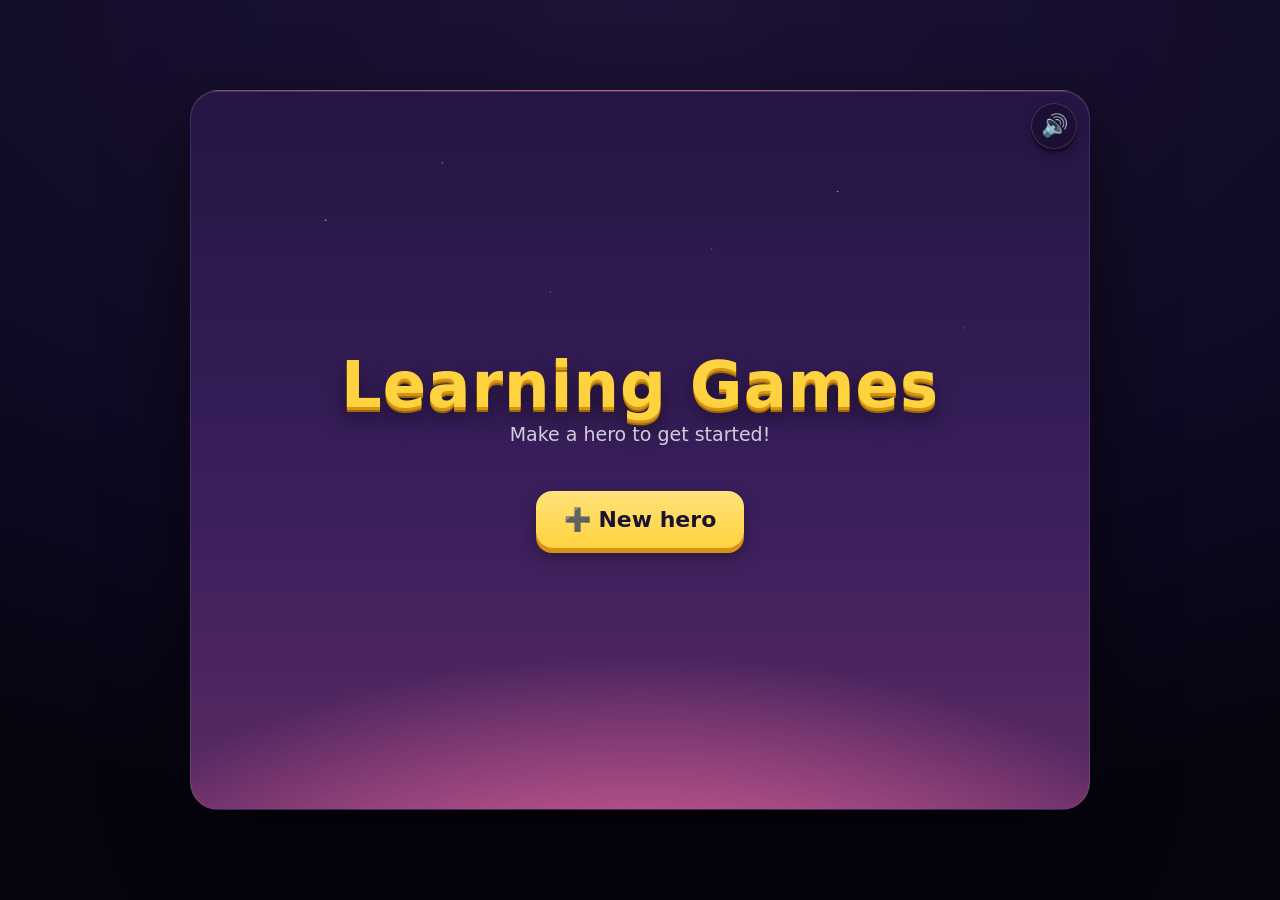
<file: robot/index.html>
<!DOCTYPE html>
<html lang="en">
<head>
<meta charset="UTF-8">
<meta name="viewport" content="width=device-width, initial-scale=1.0, maximum-scale=1.0, user-scalable=no, viewport-fit=cover">
<meta name="apple-mobile-web-app-capable" content="yes">
<meta name="mobile-web-app-capable" content="yes">
<meta name="apple-mobile-web-app-status-bar-style" content="black-translucent">
<meta name="apple-mobile-web-app-title" content="Robot Workshop">
<title>Robot Workshop</title>
<link rel="stylesheet" href="../shared/tokens.css">
<link rel="stylesheet" href="../shared/ui.css">
<style>
  /* The Robot Workshop only. The frame, buttons, heart pips and reward panel
     all come from the shared stylesheets above. There is no combat here, so
     this game does not load shared/battle.css — same as Story Quest. */

  .pack-card { padding: 13px 18px; min-width: 200px; }
  .pack-card .stars { display: block; font-size: 15px; color: var(--accent);
                      letter-spacing: 2px; margin-top: 3px; }

  /* ---- the room -------------------------------------------------------
     The grid is sized in percent of its own box and never measured in JS.
     The dungeon learned this the hard way: reading clientWidth inside a
     loop forces a reflow every frame. Nothing here needs a pixel. */
  #board {
    position: relative;
    /* The frame is 720px tall and the whole workshop has to fit inside it —
       board, plan, palette and Run. A board any bigger pushes Run below the
       fold, which is the one thing that makes this game unusable. */
    width: min(100%, 300px);
    margin: 0 auto;
    border-radius: 16px;
    overflow: hidden;
    background: rgba(8, 4, 18, .55);
    box-shadow: inset 0 0 0 2px rgba(255,255,255,.10), 0 8px 22px rgba(0,0,0,.35);
  }
  #cells { display: grid; width: 100%; height: 100%; }
  .cell {
    position: relative;
    display: flex; align-items: center; justify-content: center;
    font-size: 25px; line-height: 1;
    box-shadow: inset 0 0 0 1px rgba(255,255,255,.06);
  }
  .cell.odd  { background: rgba(255,255,255,.035); }
  .cell.rock { background: rgba(255,255,255,.10); }
  .cell.pit  { background: #05030c; box-shadow: inset 0 0 14px rgba(0,0,0,.9); }
  .cell.goal { background: rgba(92,232,160,.14); }
  .cell.gem.taken { opacity: .18; }

  #bot {
    position: absolute; left: 0; top: 0;
    display: flex; align-items: center; justify-content: center;
    font-size: 27px; line-height: 1;
    transition: left .22s ease, top .22s ease;
    will-change: left, top;
    pointer-events: none;
  }
  #bot .nose {
    position: absolute; font-size: 17px; color: var(--accent);
    text-shadow: 0 0 6px rgba(0,0,0,.9), 0 0 2px rgba(0,0,0,1);
    transition: transform .18s ease;
    /* The chevron sits ahead of the robot and swings round it, which is the
       only readable way to show facing — a rotated 🤖 just looks broken. It
       started at 15px and was easy to miss, which matters more here than
       anywhere: "forward" and "left" mean nothing until you can see at a
       glance which way the robot is looking. */
    transform: rotate(0deg) translateY(-20px);
  }
  #board.shake { animation: shake .38s; }
  @keyframes shake {
    0%,100% { transform: translateX(0); }
    20% { transform: translateX(-7px); } 40% { transform: translateX(7px); }
    60% { transform: translateX(-5px); } 80% { transform: translateX(5px); }
  }

  /* ---- the program ---------------------------------------------------- */
  .strip-label {
    display: flex; justify-content: space-between; align-items: baseline;
    width: 100%; max-width: 340px; margin: 9px auto 4px;
    font-family: var(--display); font-size: 15px;
    color: rgba(255,255,255,.66);
  }
  .strip-label b { color: var(--accent); font-size: 17px; }
  #strip {
    display: flex; flex-wrap: wrap; gap: 6px; align-content: flex-start;
    width: 100%; max-width: 340px; min-height: 52px;
    margin: 0 auto; padding: 7px;
    border-radius: 14px;
    background: rgba(15, 8, 30, .5);
    box-shadow: inset 0 0 0 2px rgba(255,255,255,.09);
  }
  #strip.empty::before {
    content: 'Tap the buttons below to build your plan';
    font-size: 14px; color: rgba(255,255,255,.38); padding: 6px 4px;
  }
  .tok {
    font-size: 21px; line-height: 1;
    padding: 7px 9px; border: 0; border-radius: 10px;
    background: linear-gradient(180deg, #4a3a80, #35275e);
    box-shadow: 0 2px 0 rgba(0,0,0,.4);
    color: #fff; cursor: pointer;
  }
  .tok.on   { background: linear-gradient(180deg, var(--accent), var(--accent-2));
              color: var(--ink); transform: translateY(1px); }
  .tok.bad  { background: linear-gradient(180deg, #ff8199, var(--bad)); color: #fff; }
  .rep {
    display: flex; align-items: center; gap: 5px;
    padding: 4px 6px; border-radius: 12px;
    background: rgba(255,210,63,.13);
    box-shadow: inset 0 0 0 2px rgba(255,210,63,.45);
  }
  .rep.open { box-shadow: inset 0 0 0 3px var(--accent); }
  .rep-head {
    font-family: var(--display); font-size: 17px; color: var(--accent);
    background: none; border: 0; cursor: pointer; padding: 3px 4px;
  }
  .rep-body { display: flex; gap: 5px; flex-wrap: wrap; min-width: 26px; }
  .rep-body:empty::before {
    content: '…'; color: rgba(255,255,255,.35); font-size: 17px; padding: 0 5px;
  }

  #pal { display: flex; flex-wrap: wrap; gap: 8px; justify-content: center;
         margin-top: 10px; }
  .pal-btn {
    font-size: 25px; line-height: 1; padding: 9px 12px;
    border: 0; border-radius: 13px;
    background: linear-gradient(180deg, #6c58ab, #4a3a80);
    box-shadow: 0 3px 0 rgba(0,0,0,.42);
    color: #fff; cursor: pointer;
  }
  /* A worded button says what it does underneath the glyph. Only the relative
     commands get one — the absolute palette's player cannot read yet. */
  .pal-btn.worded {
    display: flex; flex-direction: column; align-items: center; gap: 2px;
    padding: 7px 11px 6px; min-width: 74px;
  }
  .pal-btn .w {
    font-family: var(--display); font-size: 12px; letter-spacing: .3px;
    opacity: .92;
  }
  /* The turn glyphs are text, not emoji, so they take the accent colour and
     can be drawn big enough to read as a rotation at a glance. */
  .pal-btn[data-cmd="turnL"] .g, .pal-btn[data-cmd="turnR"] .g,
  .tok.turn { color: var(--accent); font-weight: bold; }
  .pal-btn[data-cmd="turnL"] .g, .pal-btn[data-cmd="turnR"] .g { font-size: 30px; }
  .pal-btn:active { transform: translateY(2px); box-shadow: 0 1px 0 rgba(0,0,0,.42); }
  .pal-btn:disabled { opacity: .38; }
  .pal-btn[data-cmd="rep"] {
    background: linear-gradient(180deg, var(--accent), var(--accent-2));
  }

  .run-row { display: flex; gap: 12px; justify-content: center; margin-top: 11px; }
  #runBtn { font-size: 21px; padding: 11px 28px; }

  .work-stats { display: flex; gap: 14px; align-items: center;
                font-family: var(--display); font-size: 16px;
                color: rgba(255,255,255,.8); }

  /* ---- the message that lands when a plan runs out or crashes ---------- */
  #note {
    max-width: 340px; margin: 9px auto 0; min-height: 1.4em;
    font-size: 16px; color: rgba(255,255,255,.8);
  }
  #note.bad { color: var(--bad); }
  #note.good { color: var(--good); }

  /* ---- the level-solved panel ----------------------------------------- */
  #solved {
    /* Below .levelup (z-index 30 in shared/hud.js), on purpose. The queued
       reward banners are flushed the moment this panel appears — that is the
       whole point of holding them — so a panel above them would hide the card
       a child just won behind the "Solved!" they already read. Above the hero
       chip (20), below the banner. */
    position: absolute; inset: 0; z-index: 25;
    display: none; align-items: center; justify-content: center;
    background: rgba(6, 3, 14, .82); backdrop-filter: blur(4px);
  }
  #solved.show { display: flex; }
  .solved-card {
    text-align: center; padding: 26px 30px; border-radius: 20px;
    background: var(--panel); box-shadow: 0 0 0 2px rgba(255,255,255,.12);
  }
  .solved-card .big { font-size: 54px; }
  .solved-card h2 { font-family: var(--display); font-size: 27px; margin: 6px 0; }
  .solved-star { font-size: 19px; color: var(--accent); min-height: 1.5em; }
</style>
</head>
<body>
<div id="app">

  <button id="muteBtn" class="sound-toggle" title="Sound on/off" aria-label="Sound on/off">🔊</button>

  <!-- ================= MENU ================= -->
  <section class="screen show scrolls" id="menu">
    <div class="screen-inner">
      <h1>Robot Workshop</h1>
      <div class="subtitle">Write the plan. Run it. Fix it.</div>

      <div class="group-label" id="littleLabel">Little hero packs</div>
      <div class="btn-row" id="littleRow"></div>

      <div class="group-label" id="bigLabel">Big hero packs</div>
      <div class="btn-row" id="bigRow"></div>

      <div class="btn-row">
        <button id="showAllBtn" class="ghost-btn"></button>
      </div>
    </div>
  </section>

  <!-- ================= THE WORKSHOP ================= -->
  <section class="screen scrolls" id="work">
    <div class="screen-inner">
      <div class="topbar">
        <div class="pips" id="heartPips"></div>
        <div class="work-stats">
          <span id="lvlStat">🤖 1 / 6</span>
        </div>
      </div>

      <div class="subtitle" id="lvlName" style="margin:2px 0 7px"></div>

      <div id="board"><div id="cells"></div><div id="bot">🤖<span class="nose">▲</span></div></div>

      <div class="strip-label">
        <span>Your plan</span>
        <span><b id="used">0</b> / <span id="slots">12</span></span>
      </div>
      <div id="strip" class="empty"></div>

      <div id="pal"></div>

      <div class="run-row">
        <button id="runBtn">▶️ Run</button>
        <button id="clearBtn" class="ghost-btn">🧹 Clear</button>
      </div>

      <div id="note"></div>

      <div class="btn-row back-row" style="margin-top:12px">
        <button id="quitBtn" class="ghost-btn">Back to the packs</button>
      </div>
    </div>

    <div id="solved">
      <div class="solved-card">
        <div class="big" id="solvedArt">🏁</div>
        <h2 id="solvedTitle">Solved!</h2>
        <div class="solved-star" id="solvedStar"></div>
        <div class="btn-row" style="margin-top:16px">
          <button id="nextBtn">Next ▶️</button>
        </div>
      </div>
    </div>
  </section>

  <!-- ================= PACK COMPLETE ================= -->
  <section class="screen scrolls" id="win">
    <div class="screen-inner">
      <div class="end-emoji">🏆</div>
      <h1>Pack Complete!</h1>
      <div class="subtitle" id="winText"></div>
      <div id="earned" class="reward"></div>
      <button id="winBackBtn" class="ghost-btn">Back to the packs</button>
    </div>
  </section>

  <!-- ================= OUT OF SPARES ================= -->
  <section class="screen scrolls" id="out">
    <div class="screen-inner">
      <div class="end-emoji">🔧</div>
      <h1>Out of spare parts</h1>
      <div class="subtitle" id="outText">The robot needs a rest — but everything
        you earned is already safe.</div>
      <div id="outEarned" class="reward"></div>
      <div class="btn-row">
        <button id="retryBtn">Try the pack again</button>
        <button id="outBackBtn" class="ghost-btn">Back to the packs</button>
      </div>
    </div>
  </section>

</div>

<script src="../shared/sound.js"></script>
<script src="../shared/save.js"></script>
<script src="../shared/log.js"></script>
<script src="../shared/hud.js"></script>
<script>
"use strict";
/* ==================================================================
   The Robot Workshop

   A grid, a robot, and a plan you write before anything moves. The point
   is not the walking — it is that you commit to a whole plan, watch it
   fail, and find your own mistake. Nothing here has a timer: like Story
   Quest, thinking IS the mechanic.

   Two command sets, and the jump between them is the whole ladder:

     'abs'  ⬆️⬇️⬅️➡️   move one square that way. No mental rotation at all,
                       which is what makes it work at five.
     'rel'  👣↺↻       forward, and turn. Now "left" means the ROBOT's left,
                       and you have to hold its heading in your head.

   Levels are authored, never generated. A generated puzzle can be
   unsolvable or trivially solvable, and `par` needs a known optimum —
   so every level ships with `sol`, the reference program, and the test
   harness runs all 48 of them through this very interpreter.
   ================================================================== */

  var PACKS = [
    { id: 'steps', row: 'little', rung: 1, emoji: '👣',
      name: "First Steps", sub: "A plan is a list",
      mode: 'abs', card: 'r-scout',
      levels: [
      { id: 'steps-1', name: "Straight there",
        grid: ['R..G', '....', '....', '....'],
        face: 'E', par: 3, slots: 7,
        sol: ['right', 'right', 'right'] },
      { id: 'steps-2', name: "Down we go",
        grid: ['R...', '....', '....', 'G...'],
        face: 'S', par: 3, slots: 7,
        sol: ['down', 'down', 'down'] },
      { id: 'steps-3', name: "Round the corner",
        grid: ['R...', '....', '....', '...G'],
        face: 'E', par: 6, slots: 10,
        sol: ['down', 'down', 'down', 'right', 'right', 'right'] },
      { id: 'steps-4', name: "Up and over",
        grid: ['...G', '....', '....', 'R...'],
        face: 'N', par: 6, slots: 10,
        sol: ['up', 'up', 'up', 'right', 'right', 'right'] },
      { id: 'steps-5', name: "The middle",
        grid: ['R...', '....', '..G.', '....'],
        face: 'E', par: 4, slots: 8,
        sol: ['down', 'down', 'right', 'right'] },
      { id: 'steps-6', name: "All the way back",
        grid: ['...R', '....', '....', 'G...'],
        face: 'W', par: 6, slots: 10,
        sol: ['down', 'down', 'down', 'left', 'left', 'left'] }
      ] },

    { id: 'rocks', row: 'little', rung: 1, emoji: '🪨',
      name: "Rocks in the Road", sub: "Go around, not through",
      mode: 'abs', card: 'r-pebble',
      levels: [
      { id: 'rocks-1', name: "One rock",
        grid: ['R#.G', '....', '....', '....'],
        face: 'E', par: 5, slots: 9,
        sol: ['down', 'right', 'right', 'up', 'right'] },
      { id: 'rocks-2', name: "The wall",
        grid: ['R...', '.##.', '.##.', '...G'],
        face: 'S', par: 6, slots: 10,
        sol: ['down', 'down', 'down', 'right', 'right', 'right'] },
      { id: 'rocks-3', name: "The long column",
        grid: ['R.#.', '..#.', '..#.', '...G'],
        face: 'S', par: 6, slots: 10,
        sol: ['down', 'down', 'down', 'right', 'right', 'right'] },
      { id: 'rocks-4', name: "Mind the hole",
        grid: ['R~.G', '....', '....', '....'],
        face: 'E', par: 5, slots: 9,
        sol: ['down', 'right', 'right', 'up', 'right'] },
      { id: 'rocks-5', name: "Rocks and holes",
        grid: ['R.~.', '.#..', '..#.', '~..G'],
        face: 'S', par: 6, slots: 10,
        sol: ['down', 'down', 'right', 'down', 'right', 'right'] },
      { id: 'rocks-6', name: "The narrow way",
        grid: ['R#..', '.#.#', '...#', '#..G'],
        face: 'S', par: 6, slots: 10,
        sol: ['down', 'down', 'right', 'down', 'right', 'right'] }
      ] },

    { id: 'gems', row: 'little', rung: 2, emoji: '💎',
      name: "Gem Hunt", sub: "Every gem, then the flag",
      mode: 'abs', card: 'r-magpie',
      levels: [
      { id: 'gems-1', name: "One gem",
        grid: ['R.*.', '....', '....', '...G'],
        face: 'E', par: 6, slots: 10,
        sol: ['right', 'right', 'down', 'down', 'down', 'right'] },
      { id: 'gems-2', name: "Two on the way",
        grid: ['R...', '.*..', '..*.', '...G'],
        face: 'S', par: 6, slots: 10,
        sol: ['down', 'right', 'down', 'right', 'down', 'right'] },
      { id: 'gems-3', name: "Go back for it",
        grid: ['R.*.', '....', '*...', '...G'],
        face: 'E', par: 10, slots: 14,
        sol: ['down', 'down', 'up', 'up', 'right', 'right', 'down', 'down', 'down', 'right'] },
      { id: 'gems-4', name: "Around the block",
        grid: ['R#*.', '....', '.##.', '...G'],
        face: 'E', par: 8, slots: 12,
        sol: ['down', 'right', 'right', 'up', 'down', 'right', 'down', 'down'] },
      { id: 'gems-5', name: "Careful now",
        grid: ['R.~*', '....', '..#.', '...G'],
        face: 'E', par: 8, slots: 12,
        sol: ['down', 'right', 'right', 'right', 'up', 'down', 'down', 'down'] },
      { id: 'gems-6', name: "Both of them",
        grid: ['R.*.', '....', '.*..', '...G'],
        face: 'E', par: 8, slots: 12,
        sol: ['right', 'right', 'down', 'down', 'left', 'down', 'right', 'right'] }
      ] },

    { id: 'gaps', row: 'little', rung: 2, emoji: '🕳️',
      name: "Mind the Gap", sub: "Holes do not forgive",
      mode: 'abs', card: 'r-hopper',
      levels: [
      { id: 'gaps-1', name: "Step aside",
        grid: ['R~..G', '.....', '.....', '.....'],
        face: 'E', par: 6, slots: 10,
        sol: ['down', 'right', 'right', 'up', 'right', 'right'] },
      { id: 'gaps-2', name: "The ditch",
        grid: ['R....', '~~~..', '.....', '....G'],
        face: 'S', par: 7, slots: 11,
        sol: ['right', 'right', 'right', 'down', 'down', 'down', 'right'] },
      { id: 'gaps-3', name: "In and out",
        grid: ['R.*..', '.~.~.', '.....', '..*.G'],
        face: 'E', par: 7, slots: 11,
        sol: ['right', 'right', 'down', 'down', 'down', 'right', 'right'] },
      { id: 'gaps-4', name: "Pick your way",
        grid: ['R.~..', '..#..', '.~...', '....G'],
        face: 'S', par: 7, slots: 11,
        sol: ['down', 'down', 'down', 'right', 'right', 'right', 'right'] },
      { id: 'gaps-5', name: "The bridge",
        grid: ['R....', '.~~~.', '.....', '*...G'],
        face: 'S', par: 7, slots: 11,
        sol: ['down', 'down', 'down', 'right', 'right', 'right', 'right'] },
      { id: 'gaps-6', name: "Both sides",
        grid: ['R..*.', '.~.~.', '.....', '....G'],
        face: 'E', par: 7, slots: 11,
        sol: ['right', 'right', 'right', 'right', 'down', 'down', 'down'] }
      ] },

    { id: 'turns', row: 'big', rung: 3, emoji: '🧭',
      name: "Turn and Go", sub: "Left and right are the robot\u2019s, not yours",
      mode: 'rel', card: 'r-compass',
      levels: [
      { id: 'turns-1', name: "Facing right",
        grid: ['R...G', '.....', '.....', '.....', '.....'],
        face: 'E', par: 4, slots: 8,
        sol: ['fwd', 'fwd', 'fwd', 'fwd'] },
      { id: 'turns-2', name: "Turn once",
        grid: ['R....', '.....', '.....', '.....', '....G'],
        face: 'E', par: 9, slots: 13,
        sol: ['fwd', 'fwd', 'fwd', 'fwd', 'turnR', 'fwd', 'fwd', 'fwd', 'fwd'] },
      { id: 'turns-3', name: "Facing away",
        grid: ['G...R', '.....', '.....', '.....', '.....'],
        face: 'E', par: 6, slots: 10,
        sol: ['turnL', 'turnL', 'fwd', 'fwd', 'fwd', 'fwd'] },
      { id: 'turns-4', name: "Round the rock",
        grid: ['R.#..', '..#..', '..#..', '.....', '....G'],
        face: 'E', par: 10, slots: 14,
        sol: ['fwd', 'turnR', 'fwd', 'fwd', 'fwd', 'fwd', 'turnL', 'fwd', 'fwd', 'fwd'] },
      { id: 'turns-5', name: "The outside lane",
        grid: ['R....', '.###.', '.#...', '.#.#.', '...#G'],
        face: 'E', par: 9, slots: 13,
        sol: ['fwd', 'fwd', 'fwd', 'fwd', 'turnR', 'fwd', 'fwd', 'fwd', 'fwd'] },
      { id: 'turns-6', name: "Backwards start",
        grid: ['....G', '.....', '.....', '.....', 'R....'],
        face: 'W', par: 10, slots: 14,
        sol: ['turnR', 'fwd', 'fwd', 'fwd', 'fwd', 'turnR', 'fwd', 'fwd', 'fwd', 'fwd'] }
      ] },

    { id: 'longway', row: 'big', rung: 3, emoji: '🌀',
      name: "The Long Way Round", sub: "Turning costs a step too",
      mode: 'rel', card: 'r-surveyor',
      levels: [
      { id: 'longway-1', name: "Gem then flag",
        grid: ['R..*.', '.....', '.....', '.....', 'G....'],
        face: 'E', par: 12, slots: 16,
        sol: ['fwd', 'fwd', 'fwd', 'turnR', 'fwd', 'fwd', 'fwd', 'fwd', 'turnR', 'fwd', 'fwd', 'fwd'] },
      { id: 'longway-2', name: "Two detours",
        grid: ['R....', '.*.*.', '.....', '.....', '....G'],
        face: 'E', par: 11, slots: 15,
        sol: ['fwd', 'turnR', 'fwd', 'turnL', 'fwd', 'fwd', 'fwd', 'turnR', 'fwd', 'fwd', 'fwd'] },
      { id: 'longway-3', name: "Behind the wall",
        grid: ['R.#..', '..#*.', '.....', '..#G.'],
        face: 'E', par: 13, slots: 17,
        sol: ['fwd', 'turnR', 'fwd', 'fwd', 'turnL', 'fwd', 'fwd', 'turnL', 'fwd', 'turnL', 'turnL', 'fwd', 'fwd'] },
      { id: 'longway-4', name: "Zigzag",
        grid: ['R....', '.####', '.....', '####.', '....G'],
        face: 'E', par: 11, slots: 15,
        sol: ['turnR', 'fwd', 'fwd', 'turnL', 'fwd', 'fwd', 'fwd', 'fwd', 'turnR', 'fwd', 'fwd'] },
      { id: 'longway-5', name: "The far corner",
        grid: ['R....', '.....', '..*..', '.....', '....G'],
        face: 'S', par: 10, slots: 14,
        sol: ['fwd', 'fwd', 'turnL', 'fwd', 'fwd', 'fwd', 'fwd', 'turnR', 'fwd', 'fwd'] },
      { id: 'longway-6', name: "Everything",
        grid: ['R..*.', '.###.', '.....', '.###.', 'G..*.'],
        face: 'S', par: 15, slots: 19,
        sol: ['turnL', 'fwd', 'fwd', 'fwd', 'fwd', 'turnR', 'fwd', 'fwd', 'fwd', 'fwd', 'turnR', 'fwd', 'fwd', 'fwd', 'fwd'] }
      ] },

    { id: 'again', row: 'big', rung: 4, emoji: '🔁',
      name: "Again and Again", sub: "A loop is a shorter plan",
      mode: 'rel', card: 'r-loopsmith',
      levels: [
      { id: 'again-1', name: "Four the same",
        grid: ['R...G', '.....', '.....', '.....', '.....'],
        face: 'E', par: 4, slots: 3,
        sol: [{ n: 4, body: ['fwd'] }] },
      { id: 'again-2', name: "There and down",
        grid: ['R....', '.....', '.....', '.....', '....G'],
        face: 'E', par: 9, slots: 6,
        sol: [{ n: 4, body: ['fwd'] }, 'turnR', { n: 4, body: ['fwd'] }] },
      { id: 'again-3', name: "The long way",
        grid: ['R....', '####.', '####.', '####.', 'G....'],
        face: 'E', par: 14, slots: 10,
        sol: [{ n: 4, body: ['fwd'] }, 'turnR', { n: 4, body: ['fwd'] }, 'turnR', { n: 4, body: ['fwd'] }] },
      { id: 'again-4', name: "Three quarters",
        grid: ['R....', '####.', '####.', 'G###.', '.....'],
        face: 'E', par: 16, slots: 12,
        sol: [{ n: 4, body: ['fwd'] }, 'turnR', { n: 4, body: ['fwd'] }, 'turnR', { n: 4, body: ['fwd'] }, 'turnR', 'fwd'] },
      { id: 'again-5', name: "The staircase",
        grid: ['R#...', '..#..', '...#.', '....#', '....G'],
        face: 'S', par: 9, slots: 6,
        sol: [{ n: 4, body: ['fwd', 'turnL', 'fwd', 'turnR'] }] },
      { id: 'again-6', name: "Comb it",
        grid: ['R....', '.#.#.', '.#.#.', '.#.#.', '....G'],
        face: 'E', par: 9, slots: 7,
        sol: [{ n: 4, body: ['fwd'] }, 'turnR', { n: 4, body: ['fwd'] }] }
      ] },

    { id: 'budget', row: 'big', rung: 5, emoji: '📏',
      name: "Tight Budget", sub: "Only a loop will fit",
      mode: 'rel', card: 'r-architect',
      levels: [
      { id: 'budget-1', name: "Five and five",
        grid: ['R....G', '......', '......', '......', '......', '......'],
        face: 'E', par: 5, slots: 3,
        sol: [{ n: 5, body: ['fwd'] }] },
      { id: 'budget-2', name: "The big corner",
        grid: ['R.....', '......', '......', '......', '......', '.....G'],
        face: 'E', par: 11, slots: 7,
        sol: [{ n: 5, body: ['fwd'] }, 'turnR', { n: 5, body: ['fwd'] }] },
      { id: 'budget-3', name: "All the way round",
        grid: ['R.....', '#####.', '#####.', '#####.', '#####.', 'G.....'],
        face: 'E', par: 17, slots: 10,
        sol: [{ n: 5, body: ['fwd'] }, 'turnR', { n: 5, body: ['fwd'] }, 'turnR', { n: 5, body: ['fwd'] }] },
      { id: 'budget-4', name: "The big staircase",
        grid: ['R#....', '..#...', '...#..', '....#.', '.....#', '.....G'],
        face: 'S', par: 11, slots: 7,
        sol: [{ n: 5, body: ['fwd', 'turnL', 'fwd', 'turnR'] }] },
      { id: 'budget-5', name: "There and back",
        grid: ['R.....', '#####.', '......', '.#####', '.....G'],
        face: 'E', par: 23, slots: 16,
        sol: [{ n: 5, body: ['fwd'] }, 'turnR', { n: 2, body: ['fwd'] }, 'turnR', { n: 5, body: ['fwd'] }, 'turnL', { n: 2, body: ['fwd'] }, 'turnL', { n: 5, body: ['fwd'] }] },
      { id: 'budget-6', name: "The long comb",
        grid: ['R.....', '.#.#..', '.#.#..', '.#.#..', '.#.#..', '.....G'],
        face: 'E', par: 11, slots: 7,
        sol: [{ n: 5, body: ['fwd'] }, 'turnR', { n: 5, body: ['fwd'] }] }
      ] }
  ];

  /* ---------- The world model ------------------------------------------
     Grid characters: '.' floor  '#' rock  '~' pit  'R' start  'G' flag
     '*' gem. Rocks and pits are the only things that can end a run, and
     both do it the same way: the robot tried to go somewhere it cannot be. */

  var DIRS = { N: [0, -1], E: [1, 0], S: [0, 1], W: [-1, 0] };
  var ORDER = ['N', 'E', 'S', 'W'];
  var TURN = { N: 0, E: 90, S: 180, W: 270 };

  /* The relative commands used to be 🔼 ↩️ ↪️, and all three were wrong.
     ↩️ and ↪️ are the undo and redo arrows — every child who has used a tablet
     has been taught they mean "go back", not "turn". And 🔼 reads as "up",
     which is exactly the idea the relative mode exists to unlearn: forward is
     wherever the robot happens to be pointing, not north.

     So: footprints for a step, and the two open circle arrows for a turn,
     which are rotation and nothing else. The relative palette also carries
     words, because rungs 3-5 are big-hero only and he reads confidently. The
     absolute palette stays wordless — its player is five. */
  var PAL = {
    abs: [['up', '⬆️'], ['left', '⬅️'], ['right', '➡️'], ['down', '⬇️']],
    rel: [['fwd', '👣', 'Forward'],
          ['turnL', '↺', 'Turn left'],
          ['turnR', '↻', 'Turn right']]
  };
  var GLYPH = { up: '⬆️', down: '⬇️', left: '⬅️', right: '➡️',
                fwd: '👣', turnL: '↺', turnR: '↻' };
  var ABS_DIR = { up: 'N', down: 'S', left: 'W', right: 'E' };

  var $ = function (id) { return document.getElementById(id); };
  var allLevels = function (p) { return p.levels; };
  var packById = function (id) {
    return PACKS.filter(function (p) { return p.id === id; })[0];
  };

  /* How many commands a plan costs. A repeat costs one for itself plus what
     is inside it — which is the whole reason a loop is worth writing. */
  function countTokens(prog) {
    var n = 0;
    prog.forEach(function (it) {
      n += (typeof it === 'string') ? 1 : 1 + countTokens(it.body);
    });
    return n;
  }

  /* The fewest commands this level can be solved in. For a plain level that
     is the straight-line optimum; for a loop level it is the authored looped
     solution, which is shorter than the straight line by design. Derived from
     `sol` rather than stored again, so the two can never disagree. */
  function bestFor(level) { return countTokens(level.sol); }

  /* Flatten a plan into the steps it actually runs, each carrying the chip it
     came from so the runner can light up the command it is on. A repeat's body
     lights the same chips again on every pass, which is exactly the point. */
  function flatten(prog, path, out) {
    out = out || [];
    prog.forEach(function (it, i) {
      var here = path.concat([i]);
      if (typeof it === 'string') out.push({ tok: it, path: here });
      else for (var r = 0; r < it.n; r++) flatten(it.body, here, out);
    });
    return out;
  }

  function parseGrid(grid) {
    var m = { w: grid[0].length, h: grid.length, rock: {}, pit: {},
              gems: [], start: null, goal: null };
    grid.forEach(function (row, y) {
      row.split('').forEach(function (ch, x) {
        var k = x + ',' + y;
        if (ch === '#') m.rock[k] = 1;
        else if (ch === '~') m.pit[k] = 1;
        else if (ch === 'R') m.start = [x, y];
        else if (ch === 'G') m.goal = [x, y];
        else if (ch === '*') m.gems.push([x, y]);
      });
    });
    return m;
  }

  /* ---------- State ----------------------------------------------------- */
  var state = {
    pack: null,
    lvlIdx: 0,
    level: null,
    map: null,
    prog: [],           // the plan: strings, or { n, body: [strings] }
    open: null,         // index of the repeat new commands drop into, or null
    hearts: 5,
    maxHearts: 5,
    shield: 0,          // a pet blocks the first crash
    x: 0, y: 0, face: 'N',
    got: {},            // gems picked up on this run
    running: false,
    goldAtStart: 0,
    solvedThisPack: 0,
    dungeon: null       // a stuck robot down a staircase, if that's why we're here
  };

  Hud.mount({ home: '../index.html' });

  function showScreen(id) {
    document.querySelectorAll('.screen').forEach(function (s) {
      s.classList.remove('show');
    });
    $(id).classList.add('show');
  }

  function renderMute() {
    $('muteBtn').textContent = Sound.muted ? '🔇' : '🔊';
    $('muteBtn').classList.toggle('muted', Sound.muted);
  }
  $('muteBtn').addEventListener('click', function () {
    Sound.muted = !Sound.muted;
    renderMute();
  });
  renderMute();

  /* ==================================================================
     The menu
     ================================================================== */
  function renderMenu() {
    var book = Save.robotProgress();
    [['little', 'littleRow'], ['big', 'bigRow']].forEach(function (pair) {
      var host = $(pair[1]);
      host.innerHTML = '';
      PACKS.filter(function (p) { return p.row === pair[0]; })
           .forEach(function (p) {
        var done = 0, starred = 0;
        p.levels.forEach(function (l) {
          if (book.solved[l.id]) done++;
          if (book.par[l.id] && book.par[l.id] <= bestFor(l)) starred++;
        });
        var b = document.createElement('button');
        b.className = 'choice pack-card';
        b.dataset.pack = p.id;
        var tick = done === p.levels.length ? ' ✅' : '';
        b.innerHTML = '<span class="emoji">' + p.emoji + '</span>' + p.name + tick +
                      '<span class="sub">' + p.sub + '</span>' +
                      '<span class="stars">' +
                      new Array(starred + 1).join('⭐') +
                      new Array(p.levels.length - starred + 1).join('·') +
                      ' ' + done + '/' + p.levels.length + '</span>';
        b.addEventListener('click', function () {
          Sound.click();
          startPack(p.id);
        });
        host.appendChild(b);
      });
    });
  }

  /* Show this hero's own packs first. Hidden, not removed — one tap brings the
     rest back, because profile.row decides what the site offers first, never
     what a child is allowed to play. */
  window.__showAll = false;
  function applyRowFilter() {
    var mine = Save.heroTrail();
    var other = mine === 'big' ? 'little' : 'big';
    var show = function (label, host, on) {
      $(label).style.display = on ? '' : 'none';
      $(host).style.display = on ? '' : 'none';
    };
    show('littleLabel', 'littleRow', window.__showAll || mine === 'little');
    show('bigLabel', 'bigRow', window.__showAll || mine === 'big');
    $('showAllBtn').textContent = window.__showAll
      ? 'Just my packs'
      : (other === 'big' ? '\u{1F440} Show the big hero packs too'
                         : '\u{1F440} Show the little hero packs too');
  }
  $('showAllBtn').addEventListener('click', function () {
    Sound.click();
    window.__showAll = !window.__showAll;
    applyRowFilter();
  });

  /* ==================================================================
     A pack
     ================================================================== */
  function startPack(id) {
    var p = packById(id);
    if (!p) return;
    var gear = Save.loadout();
    state.pack = p;
    state.lvlIdx = 0;
    state.solvedThisPack = 0;
    // Hearts are the pack's budget, and they come from what the hero is
    // wearing. There is no combat here, so armour and a pet buy the one thing
    // a puzzle can actually spend: room to get it wrong.
    state.maxHearts = gear.maxHp;
    state.hearts = gear.maxHp;
    state.shield = gear.shield || 0;
    state.goldAtStart = (Save.me() || { gold: 0 }).gold;
    Save.setContext('robot');   // no world multiplier — there is no world here
    Log.startSession({ game: 'robot', track: p.name, mode: 'rung ' + p.rung });
    loadLevel();
    showScreen('work');
  }

  /* ---------- A stuck robot, down a staircase ---------------------------

     The dungeon hands over the hero's row and a seeded number and nothing
     else — it has no idea what is in this file. Resolving that number here
     means there is no second copy of the pack list for the two to drift apart
     on, which is exactly the drift the language game's TRACKS array was
     rebuilt to close.

     One level, the hero's own hearts, and the result crosses back in
     sessionStorage — the same fifteen lines the battle games use. */
  function startDungeon(pick) {
    var mine = PACKS.filter(function (p) { return p.row === pick.row; });
    if (!mine.length) mine = PACKS;
    // deeper floors reach further along the packs, the way a fight reaches
    // further along the trail
    var reach = Math.max(1, Math.round(mine.length * pick.reach));
    var pack = mine[pick.n % reach];
    var gear = Save.loadout();
    state.pack = pack;
    state.lvlIdx = pick.n % pack.levels.length;
    state.solvedThisPack = 0;
    state.maxHearts = gear.maxHp;
    state.hearts = gear.maxHp;
    state.shield = gear.shield || 0;
    state.goldAtStart = (Save.me() || { gold: 0 }).gold;
    state.dungeon = pick;
    Save.setContext('robot');
    Log.startSession({ game: 'robot', track: pack.name, mode: 'dungeon' });
    loadLevel();
    $('quitBtn').textContent = '🪜 Back up';
    showScreen('work');
  }

  function loadLevel() {
    var l = state.pack.levels[state.lvlIdx];
    state.level = l;
    state.map = parseGrid(l.grid);
    state.prog = [];
    state.open = null;
    resetRobot();
    $('lvlName').textContent = l.name;
    $('lvlStat').textContent = '\u{1F916} ' + (state.lvlIdx + 1) + ' / ' +
                               state.pack.levels.length;
    $('slots').textContent = l.slots;
    buildBoard();
    renderPalette();
    renderStrip();
    renderHearts();
    note('');
  }

  function resetRobot() {
    state.x = state.map.start[0];
    state.y = state.map.start[1];
    state.face = state.level.face;
    state.got = {};
  }

  /* ==================================================================
     Drawing the room

     Everything is positioned in percent of the board, so a rotation costs
     nothing and no layout is ever measured. The board's height is set from
     the grid's own shape once, when the level loads.
     ================================================================== */
  function buildBoard() {
    var m = state.map;
    var cells = $('cells');
    cells.style.gridTemplateColumns = 'repeat(' + m.w + ', 1fr)';
    cells.style.gridTemplateRows = 'repeat(' + m.h + ', 1fr)';
    $('board').style.aspectRatio = m.w + ' / ' + m.h;
    cells.innerHTML = '';
    for (var y = 0; y < m.h; y++) {
      for (var x = 0; x < m.w; x++) {
        var k = x + ',' + y;
        var d = document.createElement('div');
        d.className = 'cell' + ((x + y) % 2 ? ' odd' : '');
        d.id = 'c' + k;
        if (m.rock[k]) { d.className += ' rock'; d.textContent = '🪨'; }
        else if (m.pit[k]) { d.className += ' pit'; }
        else if (m.goal[0] === x && m.goal[1] === y) {
          d.className += ' goal'; d.textContent = '🏁';
        } else if (isGem(x, y)) { d.className += ' gem'; d.textContent = '💎'; }
        cells.appendChild(d);
      }
    }
    $('bot').style.width = (100 / m.w) + '%';
    $('bot').style.height = (100 / m.h) + '%';
    placeBot();
  }

  function isGem(x, y) {
    return state.map.gems.some(function (g) { return g[0] === x && g[1] === y; });
  }

  function placeBot() {
    var m = state.map;
    var b = $('bot');
    b.style.left = (state.x * 100 / m.w) + '%';
    b.style.top = (state.y * 100 / m.h) + '%';
    b.querySelector('.nose').style.transform =
      'rotate(' + TURN[state.face] + 'deg) translateY(-20px)';
  }

  function renderGems() {
    state.map.gems.forEach(function (g) {
      var el = $('c' + g[0] + ',' + g[1]);
      if (el) el.classList.toggle('taken', !!state.got[g[0] + ',' + g[1]]);
    });
  }

  function renderHearts() {
    var pips = $('heartPips');
    pips.innerHTML = '';
    pips.className = 'pips' + (state.maxHearts > 7 ? ' many' : '');
    for (var i = 0; i < state.maxHearts; i++) {
      var s = document.createElement('span');
      s.className = 'pip heart' + (i < state.hearts ? '' : ' empty');
      pips.appendChild(s);
    }
  }

  function note(msg, kind) {
    var n = $('note');
    n.textContent = msg;
    n.className = kind || '';
  }

  /* ==================================================================
     Building a plan

     Every input is a tap. Drag-and-drop is fiddly on an iPad and hopeless
     for a five-year-old; tapping a palette button appends, and tapping a
     command in the strip takes it out again.
     ================================================================== */
  function renderPalette() {
    var pal = $('pal');
    pal.innerHTML = '';
    PAL[state.pack.mode].forEach(function (pair) {
      var b = document.createElement('button');
      b.className = 'pal-btn' + (pair[2] ? ' worded' : '');
      b.dataset.cmd = pair[0];
      b.innerHTML = '<span class="g">' + pair[1] + '</span>' +
                    (pair[2] ? '<span class="w">' + pair[2] + '</span>' : '');
      b.addEventListener('click', function () { addToken(pair[0]); });
      pal.appendChild(b);
    });
    if (state.pack.rung >= 4) {
      var r = document.createElement('button');
      r.className = 'pal-btn worded';
      r.dataset.cmd = 'rep';
      r.innerHTML = '<span class="g">🔁</span><span class="w">Repeat</span>';
      r.addEventListener('click', addRepeat);
      pal.appendChild(r);
    }
  }

  function target() {
    return state.open === null ? state.prog : state.prog[state.open].body;
  }

  function addToken(cmd) {
    if (state.running) return;
    if (countTokens(state.prog) >= state.level.slots) return tooLong();
    Sound.click();
    target().push(cmd);
    renderStrip();
    note('');
  }

  /* A repeat block always goes at the top level — one level of nesting is
     plenty for a 6x6 room, and it keeps the strip readable at a glance. New
     commands drop inside the open block until you close it again. */
  function addRepeat() {
    if (state.running) return;
    if (countTokens(state.prog) >= state.level.slots) return tooLong();
    Sound.click();
    state.prog.push({ n: 2, body: [] });
    state.open = state.prog.length - 1;
    renderStrip();
  }

  function tooLong() {
    Sound.wrong();
    note('That is all the room you have — try a shorter plan.', 'bad');
  }

  function renderStrip() {
    var strip = $('strip');
    strip.innerHTML = '';
    strip.classList.toggle('empty', state.prog.length === 0);
    state.prog.forEach(function (it, i) {
      strip.appendChild(typeof it === 'string' ? chip(it, [i]) : repBlock(it, i));
    });
    $('used').textContent = countTokens(state.prog);
    var full = countTokens(state.prog) >= state.level.slots;
    $('pal').querySelectorAll('.pal-btn').forEach(function (b) {
      b.disabled = full;
    });
  }

  function chip(tok, path) {
    var b = document.createElement('button');
    b.className = 'tok' + (tok === 'turnL' || tok === 'turnR' ? ' turn' : '');
    b.textContent = GLYPH[tok];
    b.dataset.path = path.join('.');
    b.addEventListener('click', function (e) {
      // a chip inside a repeat sits inside the block's own click target, and
      // without this, taking a command out also opens or closes the block
      e.stopPropagation();
      removeAt(path);
    });
    return b;
  }

  function repBlock(it, i) {
    var wrap = document.createElement('div');
    wrap.className = 'rep' + (state.open === i ? ' open' : '');
    var head = document.createElement('button');
    head.className = 'rep-head';
    head.textContent = '🔁 ×' + it.n;
    // one tap cycles how many times; a long-lived habit from the shop's
    // tier buttons, and far fewer controls than a stepper
    head.addEventListener('click', function (e) {
      e.stopPropagation();
      if (state.running) return;
      Sound.click();
      it.n = it.n >= 5 ? 2 : it.n + 1;
      renderStrip();
    });
    wrap.appendChild(head);
    var body = document.createElement('div');
    body.className = 'rep-body';
    it.body.forEach(function (t, j) { body.appendChild(chip(t, [i, j])); });
    wrap.appendChild(body);
    // tapping the block itself opens or closes it — which is where new
    // commands go, shown by the bright ring
    wrap.addEventListener('click', function () {
      if (state.running) return;
      Sound.click();
      state.open = state.open === i ? null : i;
      renderStrip();
    });
    return wrap;
  }

  function removeAt(path) {
    if (state.running) return;
    Sound.click();
    if (path.length === 1) {
      state.prog.splice(path[0], 1);
      if (state.open !== null) {
        if (state.open === path[0]) state.open = null;
        else if (state.open > path[0]) state.open--;
      }
    } else {
      state.prog[path[0]].body.splice(path[1], 1);
    }
    renderStrip();
    note('');
  }

  $('clearBtn').addEventListener('click', function () {
    if (state.running) return;
    Sound.click();
    state.prog = [];
    state.open = null;
    resetRobot();
    placeBot();
    renderGems();
    renderStrip();
    note('');
  });

  /* ==================================================================
     Running the plan

     One step at a time, with the command being run lit up. When it goes
     wrong the chip that did it turns red and stays red — finding your own
     mistake is the entire lesson, so the game points at it rather than
     just saying no.
     ================================================================== */
  var STEP_MS = 300;

  function chipAt(path) {
    return $('strip').querySelector('[data-path="' + path.join('.') + '"]');
  }

  $('runBtn').addEventListener('click', function () {
    if (state.running) return;
    if (!state.prog.length) {
      Sound.wrong();
      return note('Build a plan first, then press Run.', 'bad');
    }
    Sound.click();
    runPlan();
  });

  function runPlan() {
    var steps = flatten(state.prog, []);
    if (!steps.length) {
      Sound.wrong();
      return note('That plan does not do anything yet.', 'bad');
    }
    state.running = true;
    setBusy(true);
    resetRobot();
    placeBot();
    renderGems();
    note('');
    $('strip').querySelectorAll('.tok').forEach(function (c) {
      c.classList.remove('on', 'bad');
    });

    var i = 0;
    var tick = function () {
      if (i > 0) {
        var prev = chipAt(steps[i - 1].path);
        if (prev) prev.classList.remove('on');
      }
      if (i >= steps.length) return finish(null);
      var st = steps[i];
      var el = chipAt(st.path);
      if (el) el.classList.add('on');
      var bad = step(st.tok);
      placeBot();
      renderGems();
      if (bad) {
        if (el) { el.classList.remove('on'); el.classList.add('bad'); }
        return finish(bad);
      }
      i++;
      setTimeout(tick, STEP_MS);
    };
    setTimeout(tick, 160);
  }

  /* Move once. Returns null if fine, or why it went wrong. */
  function step(tok) {
    var m = state.map, nx = state.x, ny = state.y;
    if (tok === 'turnL' || tok === 'turnR') {
      var i = ORDER.indexOf(state.face);
      state.face = ORDER[(i + (tok === 'turnL' ? 3 : 1)) % 4];
      Sound.page();
      return null;
    }
    var d = tok === 'fwd' ? state.face : ABS_DIR[tok];
    // an absolute move turns the robot as well, so the little hero still
    // sees which way it is looking
    state.face = d;
    nx += DIRS[d][0];
    ny += DIRS[d][1];
    var k = nx + ',' + ny;
    if (nx < 0 || ny < 0 || nx >= m.w || ny >= m.h) return 'edge';
    if (m.rock[k]) return 'rock';
    if (m.pit[k]) { state.x = nx; state.y = ny; return 'pit'; }
    state.x = nx;
    state.y = ny;
    if (isGem(nx, ny) && !state.got[k]) {
      state.got[k] = 1;
      Sound.coin();
    }
    return null;
  }

  function setBusy(on) {
    $('runBtn').disabled = on;
    $('clearBtn').disabled = on;
    $('pal').querySelectorAll('.pal-btn').forEach(function (b) {
      b.disabled = on || countTokens(state.prog) >= state.level.slots;
    });
  }

  /* The plan has run out, one way or another.

     A CRASH costs a heart: the robot was driven into a rock, a hole or the
     edge, and that is a real mistake. Simply STOPPING SHORT costs nothing —
     an unfinished plan is not a wrong one, and charging for it would punish
     exactly the experiment the game is trying to teach. */
  function finish(bad) {
    state.running = false;
    setBusy(false);
    var m = state.map;
    var won = state.x === m.goal[0] && state.y === m.goal[1] &&
              m.gems.every(function (g) { return state.got[g[0] + ',' + g[1]]; });

    if (bad) return crash(bad);
    if (won) return solved();

    if (m.gems.length && state.x === m.goal[0] && state.y === m.goal[1]) {
      Sound.denied();
      return note('You reached the flag, but there are still gems to collect.');
    }
    Sound.denied();
    note('The robot stopped here. Add to your plan and run it again.');
  }

  function crash(why) {
    var msg = { edge: 'The robot walked off the edge!',
                rock: 'The robot bumped into a rock!',
                pit:  'The robot fell down a hole!' }[why];
    $('board').classList.add('shake');
    setTimeout(function () { $('board').classList.remove('shake'); }, 400);

    if (state.shield > 0) {
      state.shield--;
      Sound.blockTap();
      return note(msg + ' Your pet caught it — no spare part lost.', 'bad');
    }
    Sound.hurt();
    state.hearts--;
    renderHearts();
    Save.recordAnswer(false);
    if (state.hearts <= 0) return outOfHearts();
    note(msg + ' Look at the red command.', 'bad');
  }

  /* ==================================================================
     Winning a level
     ================================================================== */
  function solved() {
    var l = state.level;
    var used = countTokens(state.prog);
    var best = bestFor(l);
    var star = used <= best;

    Sound.victory();
    Save.recordAnswer(true);
    state.solvedThisPack++;

    /* A level pays for being SOLVED, not for being replayed.

       This is the one place the workshop could have become a gold farm. A
       battle run is six minutes and a quest is fifteen, so neither can be
       ground; a three-tap level is about ten seconds, and paying it every time
       works out at roughly seven times what battling pays. So the first solve
       pays, and after that only genuinely shortening your plan does — which is
       the thing worth coming back for anyway. Nothing is taken away: the ✅ and
       the ⭐ stay, and the level is still there to play. */
    var res = Save.robotSolve(l.id, used);
    var paid = res.first ? Save.awardEvent('robotSolved')
                         : { gold: 0, xp: 0, leveledTo: null };
    if (star && res.improved) {
      var bonus = Save.awardEvent('robotPar');
      paid = { gold: paid.gold + bonus.gold, xp: paid.xp + bonus.xp,
               leveledTo: bonus.leveledTo || paid.leveledTo };
    }
    Hud.applied(paid);

    /* For the grown-ups: which level, and how long the plan was. Recorded with
       NO right answer on purpose — Log.due() only serves questions that have
       one, so a robot level can never turn up in the Rematch. A level's
       "answer" is a program, and there is no way to ask for one of those from
       a log line. */
    Log.answer({ q: state.pack.name + ': ' + l.name,
                 given: used + ' commands', ok: true });

    $('solvedArt').textContent = star ? '⭐' : '🏁';
    $('solvedTitle').textContent = star ? 'Perfect plan!' : 'Solved!';
    $('solvedStar').textContent = star
      ? (res.improved ? 'The shortest plan there is — ' + used + ' commands.'
                      : 'Still the shortest plan there is — ' + used + ' commands.')
      : 'You used ' + used + '. It can be done in ' + best + '.';
    if (state.dungeon) {
      // the dungeon pays its own loot and draws its own chest; all this has to
      // do is say the room was cleared
      try { sessionStorage.setItem('lg_dungeon_result', 'won'); } catch (e) {}
    }
    $('nextBtn').textContent = state.dungeon ? '⛏️ Back down'
      : state.lvlIdx + 1 >= state.pack.levels.length ? 'Finish the pack 🏆' : 'Next ▶️';
    $('work').scrollTop = 0;
    $('solved').classList.add('show');
    // nothing is being read behind this panel, so anything held can land now
    Hud.flush();
    armNext();
    return res;
  }

  /* The next level waits for the banners, exactly as the next monster does in
     the battle games. Without this, tapping Next while a card was still on
     screen dropped a fresh puzzle underneath it — the banner was then covering
     a live board, which is the one thing the queue exists to prevent.

     Polled rather than hung off Hud.flush's callback on purpose: flush() drops
     its callback if a drain is already running, and a Next button that never
     comes back is worse than one that comes back a frame late. */
  function armNext() {
    var waiting = Hud.pending() > 0 || !!document.querySelector('.levelup');
    $('nextBtn').style.visibility = waiting ? 'hidden' : '';
    if (waiting) setTimeout(armNext, 150);
  }

  $('nextBtn').addEventListener('click', function () {
    if (Hud.pending() > 0 || document.querySelector('.levelup')) return;
    Sound.click();
    $('solved').classList.remove('show');
    if (state.dungeon) return backDown();
    if (state.lvlIdx + 1 >= state.pack.levels.length) return packComplete();
    state.lvlIdx++;
    loadLevel();
  });

  /* ==================================================================
     The end of a pack
     ================================================================== */
  function earnedThisRun() {
    return Math.max(0, (Save.me() || { gold: 0 }).gold - state.goldAtStart);
  }

  function showEarnings(id, verb) {
    $(id).innerHTML =
      '<div class="reward-line">\u{1FA99} You earned <b></b> gold ' + verb + '</div>' +
      '<div class="reward-hint">Spend it in the shop — swords, armor, pets, ' +
      'new worlds, and iPad game time.</div>';
    $(id).querySelector('b').textContent = earnedThisRun();
  }

  function packComplete() {
    var p = state.pack;
    var ids = allLevels(p).map(function (l) { return l.id; });
    var firstTime = Save.robotFinishPack(p.id, ids);

    var bonus = firstTime ? Save.awardEvent('packDone') : { gold: 0, xp: 0 };
    // A pack always pays its card the first time it is finished. Six levels of
    // thinking and then "the dice said no" would be miserable — rarity is for
    // monsters you can meet again in a minute, which is why Story Quest's
    // cards are guaranteed too.
    var drop = firstTime ? Save.awardCard(p.card, true) : null;

    Sound.victory();
    Log.endSession({ won: true, gold: earnedThisRun() });
    $('winText').textContent = firstTime
      ? 'You finished ' + p.name + ' — all ' + p.levels.length + ' levels!'
      : 'You finished ' + p.name + ' again.';
    showEarnings('earned', 'in the workshop!');
    showScreen('win');
    Hud.applied(bonus);
    Hud.cardDrop(drop);
    Hud.flush();          // an end screen covers nothing
  }

  function outOfHearts() {
    // Everything earned on the way is already banked — the dungeon's rule, and
    // for the same reason: "nothing is ever taken away" outranks the tension.
    Sound.gameover();
    state.running = false;
    setBusy(false);
    Log.endSession({ won: false, gold: earnedThisRun() });
    if (state.dungeon) {
      try { sessionStorage.setItem('lg_dungeon_result', 'lost'); } catch (e) {}
      $('outText').textContent = 'The robot is still stuck — but everything you ' +
        'found down here is already yours.';
      $('retryBtn').style.display = 'none';
      $('outBackBtn').textContent = '🪜 Back up';
      showEarnings('outEarned', 'on the way down.');
      showScreen('out');
      Hud.flush();
      return;
    }
    $('outText').textContent = state.solvedThisPack
      ? 'You solved ' + state.solvedThisPack +
        (state.solvedThisPack === 1 ? ' level' : ' levels') +
        ' — and everything you earned is already safe.'
      : 'The robot needs a rest — nothing you earned is lost.';
    showEarnings('outEarned', 'before the robot stopped.');
    showScreen('out');
    Hud.flush();
  }

  $('winBackBtn').addEventListener('click', function () {
    Sound.click();
    toMenu();
  });
  $('outBackBtn').addEventListener('click', function () {
    Sound.click();
    if (state.dungeon) return backDown();
    toMenu();
  });

  function backDown() { location.href = '../dungeon/index.html'; }
  $('retryBtn').addEventListener('click', function () {
    Sound.click();
    startPack(state.pack.id);
  });
  $('quitBtn').addEventListener('click', function () {
    Sound.click();
    Log.endSession({ won: false, gold: earnedThisRun() });
    // walking away from a stuck robot leaves the room as it was: no result is
    // written, so the dungeon simply puts you back in it
    if (state.dungeon) return backDown();
    toMenu();
  });

  function toMenu() {
    renderMenu();
    applyRowFilter();
    showScreen('menu');
  }

  renderMenu();
  applyRowFilter();

  /* Arrived from a staircase? Play exactly that, and skip the menu. */
  (function fromDungeon() {
    if (!/[?&]dungeon=1/.test(location.search)) return;
    var pick = Save.dungeonPuzzle();
    if (pick) startDungeon(pick);
  })();

  /* Test seam: the harness drives the real page, and needs to see the levels,
     the plan being built and the interpreter itself — the reference solutions
     are run through THIS code rather than a copy, so a level and the game can
     never quietly disagree. Assigning it last also makes it a boot check: if
     window.TEST is missing, the script threw on its way down, and a throw
     during parse leaves nothing for a window.onerror trap to catch. */
  window.TEST = { state: state, PACKS: PACKS, packById: packById,
                  countTokens: countTokens, bestFor: bestFor, flatten: flatten,
                  parseGrid: parseGrid, startPack: startPack, loadLevel: loadLevel,
                  runPlan: runPlan, step: step, resetRobot: resetRobot,
                  renderStrip: renderStrip, STEP_MS: STEP_MS,
                  startDungeon: startDungeon };
</script>
</body>
</html>
</file>
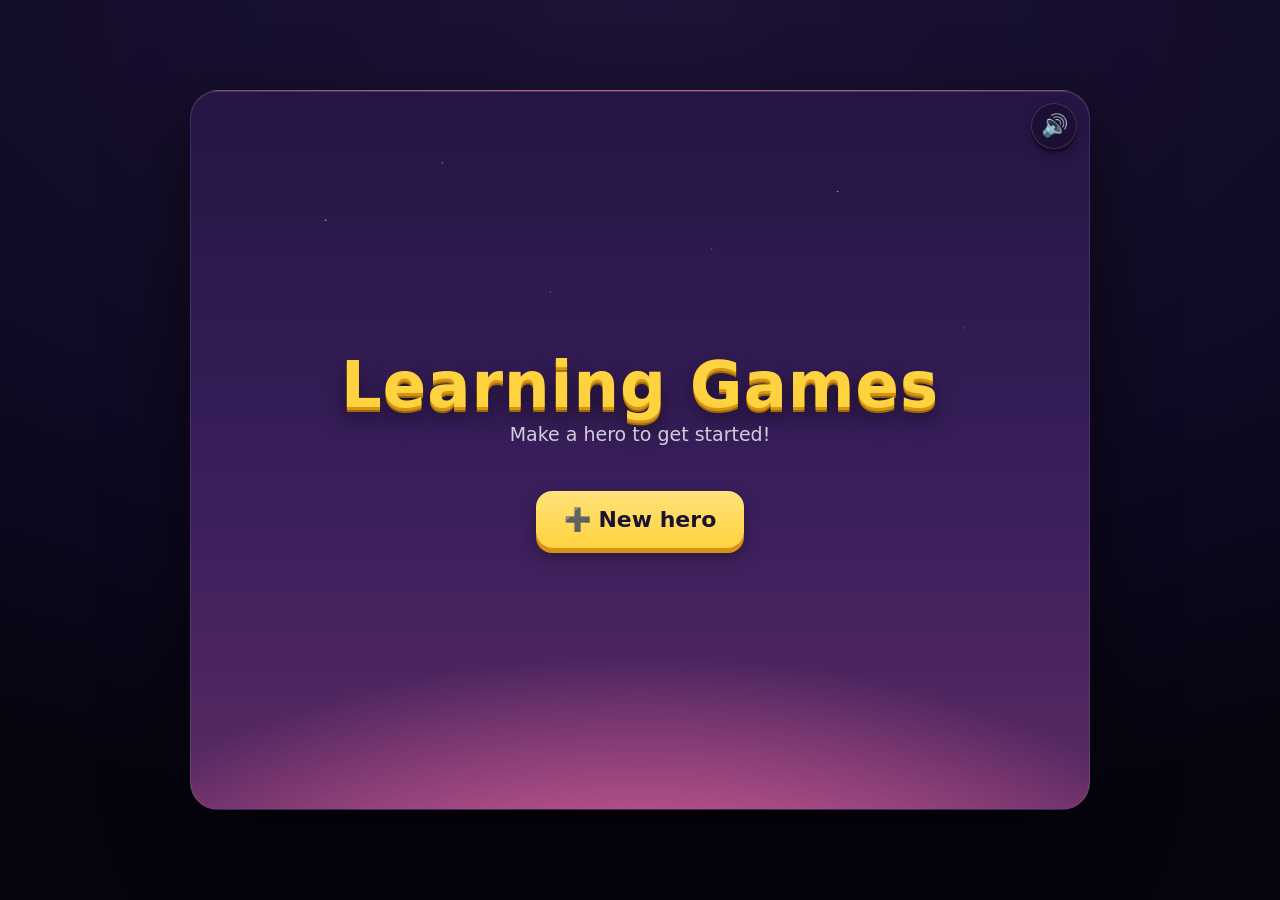
<file: story/index.html>
<!DOCTYPE html>
<html lang="en">
<head>
<meta charset="UTF-8">
<meta name="viewport" content="width=device-width, initial-scale=1.0, maximum-scale=1.0, user-scalable=no, viewport-fit=cover">
<meta name="apple-mobile-web-app-capable" content="yes">
<meta name="mobile-web-app-capable" content="yes">
<meta name="apple-mobile-web-app-status-bar-style" content="black-translucent">
<meta name="apple-mobile-web-app-title" content="Story Quest">
<title>Story Quest</title>
<link rel="stylesheet" href="../shared/tokens.css">
<link rel="stylesheet" href="../shared/ui.css">
<style>
  /* Story Quest only. The frame, buttons, heart pips, and reward panel come
     from the shared stylesheets above. There is no combat here, so this game
     does not load shared/battle.css. */

  /* Quest cards carry a big scene emoji, so they run larger than the compact
     track cards the other two games use. */
  button.choice { padding: 13px 18px; min-width: 190px; }
  button.choice .emoji { font-size: 34px; }
  #game {
    justify-content: flex-start;
    padding: 12px 16px 16px;
    overflow-y: auto;
    scrollbar-width: none;
  }
  #game::-webkit-scrollbar { display: none; }

  .quest-stats {
    font-family: var(--display);
    font-size: 17px;
    font-weight: bold;
    text-shadow: 0 2px 4px rgba(0,0,0,.5);
    display: flex;
    gap: 16px;
  }
  .quest-stats .gems { color: var(--accent); }

  #art {
    font-size: clamp(48px, 9vw, 84px);
    line-height: 1.2;
    margin: 6px 0 10px;
    filter: drop-shadow(0 10px 10px rgba(0,0,0,.45));
    flex-shrink: 0;
    animation: artIn .45s ease;
  }
  @keyframes artIn { from { opacity: 0; transform: scale(.8); } to { opacity: 1; transform: scale(1); } }

  #storyPanel {
    width: 100%;
    max-width: 700px;
    background: var(--panel);
    border: 1px solid rgba(255,255,255,.10);
    border-radius: 22px;
    padding: 18px 22px 20px;
    box-shadow: 0 -2px 0 rgba(255,255,255,.06) inset, 0 10px 30px rgba(0,0,0,.4);
    -webkit-backdrop-filter: blur(10px);
    backdrop-filter: blur(10px);
    display: flex;
    flex-direction: column;
    gap: 12px;
    flex-shrink: 0;
    animation: fadeIn .35s ease;
  }

  .story-text {
    font-size: clamp(18px, 2.6vw, 22px);
    line-height: 1.65;
    text-align: left;
    color: rgba(255,255,255,.95);
  }
  .story-text.oops-text { color: #ffc9d4; }
  .story-text.chest-q { text-align: center; font-weight: bold; }

  .choices { display: flex; flex-direction: column; gap: 10px; }
  .choice-card {
    font-family: var(--body);
    font-size: clamp(17px, 2.4vw, 20px);
    font-weight: bold;
    text-align: left;
    color: #fff;
    background: linear-gradient(180deg, rgba(255,255,255,.16), rgba(255,255,255,.07));
    border: 1px solid rgba(255,255,255,.12);
    border-radius: 14px;
    box-shadow: 0 4px 0 rgba(0,0,0,.4), 0 6px 12px rgba(0,0,0,.25);
    padding: 13px 18px;
  }
  .choice-card::before { content: "▸ "; color: var(--accent); }
  .choice-card:hover { filter: brightness(1.18); }
  .choice-card:active { transform: translateY(3px); box-shadow: 0 1px 0 rgba(0,0,0,.4); }
  .choice-card.right {
    background: linear-gradient(180deg, #8df3bd, var(--good));
    color: var(--ink);
    border-color: transparent;
  }
  .choice-card.right::before { content: "✓ "; color: var(--ink); }
  .choice-card.wrongPick { animation: wobble .5s; }
  .choice-card.tried {
    opacity: .35;
    pointer-events: none;
    text-decoration: line-through;
  }
  .choice-card.tried::before { content: "✗ "; color: var(--bad); }
  @keyframes wobble { 25% { transform: rotate(-1.5deg); } 75% { transform: rotate(1.5deg); } }

  /* ---------- Story Order ---------- */
  .order-slots {
    display: flex;
    gap: 10px;
    justify-content: center;
    margin: 14px 0 18px;
    flex-wrap: wrap;
  }
  .order-slot {
    width: 62px;
    height: 62px;
    border-radius: 14px;
    border: 3px dashed rgba(255,255,255,.22);
    background: rgba(0,0,0,.2);
    display: flex;
    align-items: center;
    justify-content: center;
    font-size: 34px;
  }
  .order-tray { display: flex; gap: 12px; justify-content: center; flex-wrap: wrap; }
  .order-card {
    display: flex;
    flex-direction: column;
    align-items: center;
    gap: 4px;
    padding: 12px 14px;
    border-radius: 16px;
    border: 1px solid rgba(255,255,255,.12);
    background: linear-gradient(180deg, rgba(255,255,255,.16), rgba(255,255,255,.07));
    box-shadow: 0 5px 0 rgba(0,0,0,.4), 0 8px 16px rgba(0,0,0,.25);
    color: #fff;
    font-family: var(--body);
    font-size: 13px;
    min-width: 96px;
  }
  .order-card .pic { font-size: 40px; line-height: 1; }
  .order-card:active { transform: translateY(3px); box-shadow: 0 1px 0 rgba(0,0,0,.4); }
  /* already placed: dimmed rather than removed, so the tray keeps its shape */
  .order-card.used { opacity: .25; pointer-events: none; }
  .order-card.wrongPick {
    animation: wobble .5s;
    background: linear-gradient(180deg, #ff96ab, var(--bad));
    box-shadow: 0 5px 0 #c23a55;
  }

  .oops-box {
    border: 2px dashed rgba(255,94,126,.55);
    border-radius: 14px;
    padding: 12px 16px;
    background: rgba(255,94,126,.12);
  }
  .chest-banner {
    font-family: var(--display);
    font-size: 18px;
    font-weight: bold;
    color: var(--accent);
    letter-spacing: 1px;
  }
  .chest-reward {
    text-align: center;
    font-family: var(--display);
    font-size: 22px;
    font-weight: bold;
    color: var(--good);
    min-height: 1.4em;
  }

</style>
</head>
<body>
<div id="app">

  <button id="muteBtn" class="sound-toggle" title="Sound on/off" aria-label="Sound on/off">🔊</button>

  <!-- ================= MENU ================= -->
  <section class="screen show scrolls" id="menu">
    <div class="screen-inner">
    <h1>Story Quest</h1>
    <div class="subtitle">Read carefully — the story tells you what to do!</div>

    <div class="group-label" id="littleLabel">Little hero games</div>
    <div class="btn-row" id="miniRow">
      <button class="choice" data-mini="order">
        <span class="emoji">🃏</span>Story Order
        <span class="sub">Tap the pictures in order</span>
      </button>
      <button class="choice" data-mini="finish">
        <span class="emoji">🌱</span>Finish the Story
        <span class="sub">What happens next?</span>
      </button>
    </div>

    <div class="group-label" id="bigLabel">Big hero quests</div>
    <div class="btn-row" id="questRow"></div>

    <div class="btn-row">
      <button id="showAllBtn" class="ghost-btn"></button>
    </div>

    <div style="margin-top:22px">
      <button id="startBtn" disabled>Begin the Quest!</button>
    </div>
    </div>
  </section>

  <!-- ================= STORY ================= -->
  <section class="screen" id="game">
    <div class="topbar">
      <div class="pips" id="heartPips"></div>
      <div class="quest-stats">
        <span class="gems" id="gemStat">💎 0</span>
        <span id="sceneStat">📖 1 / 12</span>
      </div>
    </div>

    <div id="art">🏰📜</div>
    <div id="storyPanel"></div>
  </section>

  <!-- ================= WIN ================= -->
  <section class="screen" id="win">
    <div class="end-emoji">🏆</div>
    <h1>Quest Complete!</h1>
    <div class="subtitle" id="winText">You finished the quest!</div>

    <!-- What this quest paid. iPad time is bought in the hub shop now. -->
    <div id="earned" class="reward"></div>

    <button id="winAgainBtn" class="ghost-btn">Back to quests</button>
  </section>

  <!-- ================= LOSE ================= -->
  <section class="screen" id="lose">
    <div class="end-emoji">💫</div>
    <h1>Out of hearts!</h1>
    <div class="subtitle">Every hero re-reads. The clues are always in the story —
      look for them and try again!</div>
    <div class="btn-row">
      <button id="retryBtn">Try the quest again!</button>
      <button id="loseMenuBtn" class="ghost-btn">Back to quests</button>
    </div>
  </section>

</div>

<script src="../shared/sound.js"></script>
<script src="../shared/save.js"></script>
<script src="../shared/log.js"></script>
<script src="../shared/hud.js"></script>
<script>
'use strict';

/* ==================================================================
   Quests — the stories ARE the game. Authoring rules (see CLAUDE.md):
   each scene has exactly one `ok` choice, and the story text must
   contain the clue that makes it the right one. Wrong choices carry a
   short, funny `oops` consequence. Optional treasure `chest` questions
   (recall / vocabulary / inference / sequencing) reward a gem and heal
   one heart.
   ================================================================== */
const QUESTS = [
  {
    emoji: '🌉', title: 'The Troll Bridge', sub: 'Win back the Golden Bell!',
    scenes: [
      { art: '🏰📜',
        text: "A note is nailed to the castle door: 'The troll of Miller's Bridge stole the Golden Bell! Bring a rope. Do NOT bring anything shiny — trolls grab shiny things.' You pack your bag for the quest.",
        choices: [
          { t: 'Pack the rope', ok: true },
          { t: 'Pack your shiniest coins', oops: 'The note said NO shiny things! The coins jingle-jangle... you put them back.' },
          { t: 'Pack a fluffy pillow', oops: 'Comfy! But the note asked for rope, not naps.' },
        ],
        chest: { q: 'What did the troll steal?', a: ['The Golden Bell', 'A golden crown', 'A pile of coins'], right: 'The Golden Bell' } },
      { art: '🌲🐿️🌲',
        text: "A squirrel points at two paths. 'Left is short, but the mud is deep and sticky. Right is longer, but dry.' You look down at your boots — they are full of holes.",
        choices: [
          { t: 'Take the dry path on the right', ok: true },
          { t: 'Take the short muddy path', oops: 'SQUISH. Cold mud pours right through the holes in your boots.' },
          { t: 'Ask the squirrel to carry you', oops: 'The squirrel is the size of your shoe. Nice try.' },
        ],
        chest: { q: 'Why was the muddy path extra bad for YOU?', a: ['My boots have holes in them', 'It was too long', 'Squirrels live there'], right: 'My boots have holes in them' } },
      { art: '🌉😴',
        text: 'You reach the bridge. The troll is snoozing under it, hugging the Golden Bell like a teddy bear. A sign says: QUIET ZONE — TROLL WAKES AT LOUD SOUNDS.',
        choices: [
          { t: 'Tiptoe onto the bridge', ok: true },
          { t: "Shout 'GOOD MORNING!'", oops: 'The sign said QUIET! One yellow troll eye opens... you freeze until it shuts.' },
          { t: 'Stomp across in your boots', oops: 'STOMP STOMP. The troll snorts and rolls over. Too loud!' },
        ],
        chest: { q: "What does 'snoozing' mean?", a: ['Sleeping', 'Eating', 'Hiding'], right: 'Sleeping' } },
      { art: '🌉🕳️🪢',
        text: 'Halfway across, a plank is missing! The gap is far too wide to step over. A metal hook sticks out of the bridge post — and you remember what you packed.',
        choices: [
          { t: 'Tie your rope to the hook and swing across', ok: true },
          { t: 'Jump as far as you can', oops: 'Your fingers barely catch the far edge. You pull yourself up, heart pounding.' },
          { t: 'Go home and forget the bell', oops: 'But the whole town needs that bell! You turn back around.' },
        ] },
      { art: '🐐🥕',
        text: "A goat blocks the path. 'I move for food,' says the goat, 'but ONLY crunchy food.' In your bag you find a crunchy carrot, a squishy marshmallow, and one old sock.",
        choices: [
          { t: 'Feed the goat the carrot', ok: true },
          { t: 'Offer the marshmallow', oops: "'SQUISHY!' The goat is insulted and bonks you with its head." },
          { t: 'Offer the sock', oops: "'That is laundry, not lunch.' The goat looks very disappointed in you." },
        ],
        chest: { q: "Why didn't the goat want the marshmallow?", a: ['It was squishy, not crunchy', 'It was too small', 'Goats only eat socks'], right: 'It was squishy, not crunchy' } },
      { art: '⛰️🕳️',
        text: "The troll's cave door is locked by magic. Chalk letters spell out: 'PASSWORD = the season when the leaves fall from the trees.'",
        choices: [
          { t: "Say 'Autumn'", ok: true },
          { t: "Say 'Summer'", oops: 'The door buzzes like an angry bee. Wrong season!' },
          { t: "Say 'Pancakes'", oops: "The door says: 'Delicious. But no.'" },
        ],
        chest: { q: 'What happened FIRST on your quest?', a: ['I read the note on the castle door', 'I met the goat', 'I crossed the bridge'], right: 'I read the note on the castle door' } },
      { art: '🗝️🗝️🗝️',
        text: "Three keys hang inside: a big iron key, a golden key, and a small silver key. A riddle is carved on the wall: 'The right key is NOT the biggest, and it is NOT gold.'",
        choices: [
          { t: 'Take the small silver key', ok: true },
          { t: 'Take the big iron key', oops: "It doesn't fit. The riddle said NOT the biggest!" },
          { t: 'Take the golden key', oops: 'It melts into butter in your hand. Troll magic! The riddle warned you.' },
        ] },
      { art: '🐟🪜',
        text: "Deep in the cave, the path splits. A tunnel to the left smells strongly of fish. A ladder leads up. You remember the squirrel's warning: 'Trolls keep pet fish — right next to where they sleep.'",
        choices: [
          { t: 'Climb the ladder', ok: true },
          { t: 'Follow the fishy tunnel', oops: 'You find a bathtub full of grumpy fish — and troll slippers. TOO close for comfort!' },
          { t: 'Take a nap first', oops: 'No time! Heroes nap AFTER the quest.' },
        ],
        chest: { q: 'Why is the fishy smell a warning?', a: ['Trolls keep fish near where they sleep', 'Fish are dangerous', 'The tunnel is muddy'], right: 'Trolls keep fish near where they sleep' } },
      { art: '🔔✨',
        text: "There it is — the Golden Bell, resting on a pillow. A little tag hangs on it: 'CAUTION: very heavy. Lift slowly, with two hands.'",
        choices: [
          { t: 'Lift it slowly with two hands', ok: true },
          { t: 'Snatch it quick with one hand', oops: 'CLANG! You almost drop it. Somewhere below, the snoring... stops for a second.' },
          { t: 'Ring it to test the sound', oops: 'DING! Beautiful sound. TERRIBLE idea. You hug the bell until it goes quiet.' },
        ] },
      { art: '🧌❗',
        text: 'A shadow fills the doorway — the troll is awake! He blocks the only way out and holds out a giant hand. You remember the note: trolls just cannot stop themselves from grabbing shiny things.',
        choices: [
          { t: 'Toss the silver key into the corner', ok: true },
          { t: 'Fight the troll', oops: 'He is the size of a garbage truck. You bounce off his tummy.' },
          { t: 'Hide under the pillow', oops: 'Your feet stick out. The troll politely taps your boot.' },
        ],
        chest: { q: 'What can trolls NOT stop themselves from doing?', a: ['Grabbing shiny things', 'Singing loudly', 'Eating carrots'], right: 'Grabbing shiny things' } },
      { art: '🏃💨🌉',
        text: "'OOH, SHINY!' The troll dives for the key. You run! At the bridge, your rope still hangs over the gap. The troll thunders behind you — far too heavy for the old wooden planks.",
        choices: [
          { t: 'Swing across, then untie the rope', ok: true },
          { t: 'Stop and say sorry', oops: "'SORRY DOESN'T RETURN BELLS,' the troll booms. You keep running!" },
          { t: 'Hide under the bridge', oops: "Wait — that's the troll's HOUSE. Worst hiding spot ever." },
        ] },
      { art: '🏰🔔🎉',
        text: 'You did it! The Golden Bell rings across the valley again. Far away, a grumpy troll happily plays with a tiny silver key. The town cheers your name!',
        choices: [ { t: 'Take a bow! 🎉', ok: true } ] },
    ],
  },
  {
    emoji: '🐉', title: "The Dragon's Library", sub: 'Return the overdue book!',
    scenes: [
      { art: '🏛️📕',
        text: "A dragon has moved into the town library! The mayor hands you an overdue book called 'Dragon Snacks.' 'Careful,' he says. 'She breathes fire when people are LOUD, or when a book goes on the WRONG shelf.'",
        choices: [
          { t: 'Walk in quietly, book in hand', ok: true },
          { t: 'March in playing your trumpet', oops: "The dragon's nostrils glow orange. You back out very, very slowly." },
          { t: 'Throw the book through the window', oops: 'It bounces off the glass and bonks you on the head.' },
        ],
        chest: { q: 'What TWO things make the dragon breathe fire?', a: ['Loud noises and books on wrong shelves', 'Rain and thunder', 'Muffins and tea'], right: 'Loud noises and books on wrong shelves' } },
      { art: '📚🔤',
        text: "Inside, it is quiet as snow. A sign reads: 'SHELVES GO IN ABC ORDER.' Your book is called 'Dragon Snacks.' You walk past shelf A... then shelf B... then shelf C...",
        choices: [
          { t: 'Stop at the very next shelf', ok: true },
          { t: 'Keep going to shelf Z', oops: 'Z is for Zebras, not Dragons. You tiptoe back.' },
          { t: 'Go back to shelf A', oops: 'A is too early. D comes after C, remember?' },
        ] },
      { art: '🐉😾',
        text: "A giant tail lies across shelf D! The dragon's name tag says SPARKY. On the floor, a library card reads: 'Sparky purrs like a kitten when someone reads her a story.'",
        choices: [
          { t: 'Read a story out loud, very softly', ok: true },
          { t: "Poke the tail and say 'excuse me'", oops: 'The tail twitches and knocks over a whole cart of books. Yikes.' },
          { t: "Yell 'MOVE, PLEASE!'", oops: "LOUD! Smoke curls from Sparky's nose. You hold your breath..." },
        ],
        chest: { q: "What does 'purrs like a kitten' mean?", a: ['Makes a soft, happy sound', 'Scratches the furniture', 'Falls fast asleep'], right: 'Makes a soft, happy sound' } },
      { art: '📖🐲',
        text: "You read softly, and Sparky purrs — the tail slides away. On shelf D you spot a gap right between 'Dinosaur Jokes' and 'Dragons Next Door.' ABC order... perfect.",
        choices: [
          { t: "Slide 'Dragon Snacks' into the gap", ok: true },
          { t: 'Put it on shelf A instead', oops: "WRONG SHELF! Sparky's eyes snap open, glowing. You grab the book back fast!" },
          { t: "Balance it on Sparky's head", oops: 'It slides off her horn. Books are not hats.' },
        ] },
      { art: '🍪🐉',
        text: "Sparky sniffs the air and taps a cookbook with one claw: 'Marshmallow Muffins.' Her tummy rumbles like far-away thunder. She looks at you with big hopeful eyes.",
        choices: [
          { t: 'Offer to bake her the muffins', ok: true },
          { t: 'Tell her to take a nap', oops: 'Her tummy growls louder. That is NOT a sleepy sound.' },
          { t: 'Wave goodbye and leave', oops: 'She whimpers like a puppy. A very large, slightly smoky puppy.' },
        ],
        chest: { q: 'How can you tell Sparky is hungry?', a: ['Her tummy rumbles like thunder', 'She is asleep on the shelf', 'She breathes fire at you'], right: 'Her tummy rumbles like thunder' } },
      { art: '🧁🔥',
        text: "The recipe says: 'Bake until golden. Do NOT overbake — burnt muffins taste like old socks.' Sparky offers her fire breath to help with the baking.",
        choices: [
          { t: 'Ask for one tiny, gentle puff of fire', ok: true },
          { t: 'Ask for a FULL blast', oops: 'WHOOSH! The muffins turn black as midnight. They taste exactly like old socks.' },
          { t: 'Skip baking and eat raw batter', oops: 'Blegh. Raw batter belongs in the oven, not in heroes.' },
        ] },
      { art: '🧁😊',
        text: "Sparky munches twelve golden muffins and sighs a happy, smoky sigh. 'I only moved into the library,' she rumbles softly, 'because my cave FLOODED. My bed is a swimming pool now.'",
        choices: [
          { t: 'Offer to help fix her cave', ok: true },
          { t: 'Tell her to learn to swim', oops: "'I am a dragon, not a duck,' she sniffs. A tiny sad smoke ring floats up." },
          { t: 'Call the mayor to shoo her away', oops: "Sparky's eyes get watery. A crying dragon is a VERY soggy problem. You apologize." },
        ],
        chest: { q: 'Why did Sparky move into the library?', a: ['Her cave flooded', 'She loves muffins', 'She works there'], right: 'Her cave flooded' } },
      { art: '🕳️💧',
        text: "In her cave, water drips from a thin crack in the ceiling — drip, drip, drip — landing right on Sparky's bed. By the wall you see a wide flat stone, a feather, and a teacup.",
        choices: [
          { t: 'Push the flat stone over the crack', ok: true },
          { t: 'Plug the crack with the feather', oops: 'The feather goes soggy and flops out. Drip... drip...' },
          { t: 'Catch the drips in the teacup', oops: "The teacup fills up in ten seconds. You'd be emptying it forever!" },
        ],
        chest: { q: 'What was flooding the cave?', a: ['Water dripping through a crack', 'A leaky teacup', 'Rain coming in the door'], right: 'Water dripping through a crack' } },
      { art: '🗝️🐉',
        text: "The cave is warm and dry! Sparky yawns and hands you a small brass key. 'The library key,' she says. 'I borrowed it so I wouldn't get locked out. It belongs with someone important now.'",
        choices: [
          { t: 'Return the key to the mayor', ok: true },
          { t: 'Keep it in your pocket', oops: "It's not yours to keep — and the mayor is waiting. You take it out again." },
          { t: 'Bury it for safekeeping', oops: 'Buried treasure is for pirates. Librarians need doors that open!' },
        ] },
      { art: '🎉📚',
        text: 'The library reopens with a party! Every Saturday, Sparky comes back for story time — very quietly — and the whole town bakes marshmallow muffins. THE END.',
        choices: [ { t: 'Take a bow! 🎉', ok: true } ] },
    ],
  },
  {
    emoji: '👻', title: 'The Ghost Ship', sub: "Find the captain's lost compass!",
    scenes: [
      { art: '⚓🌫️',
        text: "A foggy ship drifts into the harbor with nobody aboard — nobody alive, anyway. A ghostly voice moans: 'My compass... I cannot sail on without my compass. It sank near the OLD LIGHTHOUSE.' You grab your rowboat.",
        choices: [
          { t: 'Row toward the old lighthouse', ok: true },
          { t: 'Row out to the open sea', oops: 'The open sea is BIG. The compass sank near the lighthouse, remember?' },
          { t: 'Climb aboard the ghost ship', oops: "Brrr! It's freezing and foggy up there. The compass isn't on the ship — it SANK." },
        ],
        chest: { q: 'Where did the compass sink?', a: ['Near the old lighthouse', 'In the open sea', 'Under the ship'], right: 'Near the old lighthouse' } },
      { art: '🚣🌊',
        text: "The water near the lighthouse is shallow and clear as glass. Your grandpa always said: 'Shiny things on the seafloor twinkle when the sun hits them.' The sun is just coming out.",
        choices: [
          { t: 'Wait for the sun and watch for a twinkle', ok: true },
          { t: 'Dive in right away with your eyes shut', oops: 'You bonk your head on the sandy bottom. Maybe LOOK first?' },
          { t: 'Fish for it with a banana', oops: 'A crab takes the banana. It does not pay you back.' },
        ] },
      { art: '✨🌊',
        text: "There! A twinkle below — but a grumpy octopus sits on top of it, hugging it with all eight arms. A sign on a rock reads: 'OCTOPUS TRADING POST. Will trade treasure for SHINY SHELLS ONLY.'",
        choices: [
          { t: 'Look for a shiny shell to trade', ok: true },
          { t: 'Grab the compass and swim fast', oops: 'Eight arms are faster than two. The octopus wags an arm at you: tsk, tsk.' },
          { t: 'Offer the octopus your soggy sandwich', oops: 'The sign said SHINY SHELLS. The octopus is insulted by bread.' },
        ],
        chest: { q: 'What will the octopus trade for?', a: ['Shiny shells only', 'Sandwiches', 'Bananas'], right: 'Shiny shells only' } },
      { art: '🐚✨',
        text: 'On the beach you find three shells: a dull brown shell, a cracked gray shell, and a pearly shell that shines like a rainbow.',
        choices: [
          { t: 'Take the pearly, shiny shell', ok: true },
          { t: 'Take the dull brown shell', oops: "The octopus wanted SHINY. Brown and dull won't do." },
          { t: 'Take the cracked gray shell', oops: 'It crumbles in your pocket. Oops.' },
        ] },
      { art: '🐙🧭',
        text: "The octopus turns the pearly shell over and over, then hands you the compass — and taps the glass. Inside, the needle spins wildly. A tiny label says: 'GHOST COMPASS. Points to its OWNER, not north.'",
        choices: [
          { t: 'Follow wherever the needle points', ok: true },
          { t: 'Head north', oops: "The needle isn't pointing north — the label says it points to its OWNER." },
          { t: 'Shake it until it stops', oops: 'Ghost compasses do not like being shaken. It squeaks at you.' },
        ],
        chest: { q: 'What does the ghost compass point to?', a: ['Its owner', 'North', 'Treasure'], right: 'Its owner' } },
      { art: '🌫️⛵',
        text: "The needle points straight into the fog bank. Your rowboat has one lantern with one candle left. The fog is thick as soup, and it's getting dark.",
        choices: [
          { t: 'Light the lantern before rowing in', ok: true },
          { t: 'Row into the dark fog and hope', oops: 'You row in a big circle and end up where you started. Dizzy!' },
          { t: 'Wait for the fog to clear', oops: 'Ghost fog never clears. The moaning is getting sadder...' },
        ] },
      { art: '🕯️👻',
        text: "Inside the fog, pale green ghost-lights bob around your boat. Grandpa's warning pops into your head: 'Ghost-lights copy whatever you do. Wave, and they wave back — and drift closer.'",
        choices: [
          { t: 'Sit very still and let them drift past', ok: true },
          { t: 'Wave hello with both arms', oops: 'All the lights wave back — and ZOOM closer! You freeze until they get bored.' },
          { t: 'Splash water at them', oops: "They splash back. Now you're soaked AND surrounded." },
        ],
        chest: { q: 'What happens if you wave at ghost-lights?', a: ['They wave back and come closer', 'They disappear', 'They light your way home'], right: 'They wave back and come closer' } },
      { art: '⛵🪜',
        text: 'The ghost ship looms out of the fog. A rope ladder hangs down — but its bottom rungs are rotted and snapped. Higher up, the rungs look strong. Your boat has a barrel you could stand on.',
        choices: [
          { t: 'Stand on the barrel to reach the strong rungs', ok: true },
          { t: 'Climb the rotted bottom rungs', oops: 'CRACK! You get a boot full of splinters and plop back into the boat.' },
          { t: 'Yell for the ghost to carry you', oops: "Ghosts can't carry things. That's sort of their whole problem." },
        ] },
      { art: '👻🧭',
        text: "The ghost captain drifts to meet you, cold as winter. 'My compass!' he cries. Then he sighs: 'But my hands... things fall right through them. You must SET it into the ship's wheel yourself — it fits like a puzzle piece.'",
        choices: [
          { t: "Fit the compass into the ship's wheel", ok: true },
          { t: 'Hand it to the captain', oops: 'It falls right through his fingers — you catch it just in time! He DID warn you.' },
          { t: 'Put it in your pocket for later', oops: 'The captain gives you the saddest ghost-look ever invented.' },
        ] },
      { art: '⛵✨',
        text: "CLICK. The compass snaps into the wheel, glows gold, and the whole ship hums like a happy cat. The captain tips his hat: 'One last thing — my crew's old treasure chest on the beach. It's yours! The key is under the WELCOME mat, like always.'",
        choices: [
          { t: 'Look under the welcome mat', ok: true },
          { t: 'Smash the chest with a rock', oops: "It's ghost-wood. The rock bounces. The mat is RIGHT THERE." },
          { t: 'Dig a hole next to the chest', oops: 'You find a worm. The worm is not a key.' },
        ],
        chest: { q: 'What happened FIRST on this quest?', a: ['A ghost asked for his lost compass', 'I met the octopus', 'I climbed the rope ladder'], right: 'A ghost asked for his lost compass' } },
      { art: '🌅⛵🎉',
        text: "The ghost ship sails into the sunrise, the captain singing an old sea song. On the beach, your treasure chest pops open: it's full of pearly shells — and one tiny golden rowboat charm. What a night!",
        choices: [ { t: 'Take a bow! 🎉', ok: true } ] },
    ],
  },
  {
    emoji: '🧙', title: "The Wizard's Maze", sub: 'Deliver the potion before sunset!',
    scenes: [
      { art: '🧙⚗️',
        text: "Wizard Wobblebeard hands you a purple potion. 'My friend the giant has a terrible cold. Take this through the hedge maze to her house. Two rules: keep the potion OUT of sunlight, and NEVER run — shaking ruins it.'",
        choices: [
          { t: 'Walk carefully, potion tucked in the shade of your cloak', ok: true },
          { t: 'Run as fast as you can', oops: 'The potion fizzes angrily from the shaking. You stop and let it settle. Walk!' },
          { t: 'Hold the potion up to the sun to admire it', oops: 'It starts bubbling in the sunlight! You yank it back into the shade.' },
        ],
        chest: { q: 'What are the TWO potion rules?', a: ['Keep it out of sunlight and never run', 'Keep it cold and shake it', 'Sing to it and skip'], right: 'Keep it out of sunlight and never run' } },
      { art: '🚪🚪',
        text: "The maze gate has two doors. A carved sign says: 'The LEFT door lies. The RIGHT door tells the truth.' The right door says: 'The maze begins through me.'",
        choices: [
          { t: 'Go through the right door', ok: true },
          { t: 'Go through the left door', oops: 'It opens into a broom closet. The left door snickers. It LIES, remember?' },
          { t: 'Knock politely and wait', oops: 'You wait. The doors wait. Everyone is waiting. The sign already told you which to trust!' },
        ] },
      { art: '🐌💬',
        text: "A giant snail slimes past wearing a mail bag. 'Shortcut tip!' she says. 'Follow the WHITE pebbles. The gray pebbles go in circles. I should know — I've been circling for a year.'",
        choices: [
          { t: 'Follow the white pebbles', ok: true },
          { t: 'Follow the gray pebbles', oops: "An hour later you pass the same snail. 'Circles,' she sighs. 'Told you.'" },
          { t: 'Follow the snail herself', oops: 'Snails are... not fast. The sun is getting lower.' },
        ],
        chest: { q: 'Which pebbles go in circles?', a: ['The gray ones', 'The white ones', 'The shiny ones'], right: 'The gray ones' } },
      { art: '🌳🚪',
        text: "The white pebbles end at a talking tree with a door in its trunk. 'Password?' it rumbles. A wooden plaque reads: 'HINT: Say the opposite of NIGHT.'",
        choices: [
          { t: "Say 'Day'", ok: true },
          { t: "Say 'Dark'", oops: "'Dark is not the OPPOSITE of night — it's night's best friend,' the tree yawns." },
          { t: "Say 'Moon'", oops: "The tree shakes its leaves. 'The moon works the night shift. Try again.'" },
        ] },
      { art: '🦔☂️',
        text: "Inside, rain falls from a tiny magic cloud stuck to the ceiling. A hedgehog under a leaf umbrella squeaks: 'Water makes purple potions turn to jelly! Yours is starting to wiggle!'",
        choices: [
          { t: 'Tuck the potion under your cloak and walk through quickly', ok: true },
          { t: 'Stop and taste the jelly', oops: 'It tastes like grape... homework. And the giant needs MEDICINE, not jelly!' },
          { t: 'Ask the cloud to stop raining', oops: 'The cloud rains harder. Clouds are terrible listeners.' },
        ] },
      { art: '🪞🪞',
        text: "A hall of mirrors! Every mirror shows a you. The hedgehog's parting words: 'The REAL door never copies you. Mirrors always copy.' One door ahead stays perfectly still as you wave.",
        choices: [
          { t: "Go through the door that doesn't copy you", ok: true },
          { t: 'Walk into the waving mirror', oops: 'BONK. The mirror-you rubs their nose too.' },
          { t: 'Make faces until something laughs', oops: "Mirror-yous make the same faces. It's a very silly stand-off." },
        ],
        chest: { q: 'How do you spot the real door?', a: ["It doesn't copy your moves", 'It is the shiniest', 'It laughs at your faces'], right: "It doesn't copy your moves" } },
      { art: '🌻🐝',
        text: "A field of sneezing-flowers blocks the path — their pollen makes ANYONE sneeze like a thunderstorm. A bee offers: 'Hold your nose and tiptoe — sneezes come from NOSES, you know.'",
        choices: [
          { t: 'Hold your nose and tiptoe through', ok: true },
          { t: 'March through sniffing the flowers', oops: 'AH-CHOO! You sneeze so hard your hat lands three hedges away. The potion barely survives the shaking!' },
          { t: 'Turn around and find another way', oops: 'The maze has closed the path behind you. Hedge magic is rude like that.' },
        ] },
      { art: '🌉🐢',
        text: "A rickety rope bridge crosses a stream. A turtle tollkeeper holds up a sign: 'TOLL = ONE kind word. (Coins sink. Trust me.)'",
        choices: [
          { t: 'Tell the turtle he has a magnificent shell', ok: true },
          { t: 'Pay with a coin', oops: 'PLOP. The coin sinks. The turtle points at his sign, very slowly.' },
          { t: 'Sneak across behind him', oops: 'Turtles are slow, not blind. He clears his throat for five whole minutes.' },
        ],
        chest: { q: "You called the shell 'magnificent.' What does magnificent mean?", a: ['Wonderful and impressive', 'Old and dusty', 'Slow and green'], right: 'Wonderful and impressive' } },
      { art: '🌇⏳',
        text: "The sun is nearly down! Through the last archway you can see the giant's front porch. Wobblebeard's voice echoes in your memory: 'NEVER run...' But the potion must arrive before sunset.",
        choices: [
          { t: 'Walk as fast as you can without running', ok: true },
          { t: 'Sprint for the porch', oops: 'The potion fizzes like an angry soda! You skid to a stop and walk the last steps, heart pounding.' },
          { t: "Wait for tomorrow's sunrise", oops: 'The potion is needed TONIGHT. The giant sneezes so hard a tree falls over.' },
        ],
        chest: { q: 'What happened FIRST in the maze?', a: ['I chose the truth-telling door', "I crossed the turtle's bridge", 'I met the snail'], right: 'I chose the truth-telling door' } },
      { art: '🏠🤧',
        text: "You reach the porch as the last sliver of sun disappears. The giant opens the door — her nose is red as a strawberry, and her hands are as big as bathtubs. On the porch sits a giant-sized spoon.",
        choices: [
          { t: 'Pour the potion into the giant spoon', ok: true },
          { t: 'Toss the bottle up to her', oops: 'Her bathtub-hands fumble it — you catch it on the bounce. Phew!' },
          { t: 'Tell her to sip from the tiny bottle', oops: 'The bottle disappears up her nostril by mistake. She sneezes it back, ew.' },
        ],
        chest: { q: 'Why use the giant spoon?', a: ['Her hands are too big for the tiny bottle', 'The potion tastes better from a spoon', 'Spoons are lucky'], right: 'Her hands are too big for the tiny bottle' } },
      { art: '🌈🏠🎉',
        text: "One gulp and — POOF — her cold turns into a shower of glitter. 'THANK YOU, little maze-walker!' she booms happily. Wizard Wobblebeard appears in a puff of smoke to walk you home the SHORT way.",
        choices: [ { t: 'Take a bow! 🎉', ok: true } ] },
    ],
  },
  {
    emoji: '🤖', title: 'The Robot Bakery', sub: 'Fix the mixed-up baking robot!',
    scenes: [
      { art: '🤖🧁',
        text: "The bakery robot, Chef Sprocket, is baking DISASTERS — pickle cupcakes, sock bread. The baker wrings his hands: 'His recipe chip is scrambled! The spare chip is in the BLUE toolbox, down in the cellar.'",
        choices: [
          { t: 'Go to the cellar and find the blue toolbox', ok: true },
          { t: 'Ask the robot for directions', oops: "'DIRECTIONS: ADD MUSTARD,' beeps Chef Sprocket. He is NOT okay." },
          { t: 'Taste a pickle cupcake first', oops: 'It tastes exactly how it sounds. Your tongue files a complaint.' },
        ],
        chest: { q: 'Where is the spare chip?', a: ['In the blue toolbox in the cellar', 'In the oven', "In the robot's hat"], right: 'In the blue toolbox in the cellar' } },
      { art: '🔦🧰',
        text: "The cellar is dark and your flashlight is dying. Three toolboxes sit on the shelf in a row: red first, blue in the middle, green last. The light flickers out — but you saw where the blue one sits.",
        choices: [
          { t: 'Take the middle toolbox', ok: true },
          { t: 'Take the first toolbox', oops: "Red! That's the plumber's box. It's full of very confused rubber ducks." },
          { t: 'Take the last toolbox', oops: "Green — the gardener's. A tomato rolls out." },
        ] },
      { art: '🤖💾',
        text: "Chip in hand! Chef Sprocket's chest panel has a note taped on: 'IMPORTANT: Power OFF before changing the chip. Robots get the hiccups otherwise.'",
        choices: [
          { t: 'Press the power button OFF first', ok: true },
          { t: "Swap the chip while he's on", oops: 'HIC-BEEP! HIC-BEEP! Robot hiccups. He bakes a muffin inside a muffin inside a muffin.' },
          { t: 'Ask him to hold still', oops: "'HOLDING: STILL,' he beeps, while stirring the air with a spoon he isn't holding." },
        ],
        chest: { q: 'What happens if you skip powering off?', a: ['The robot gets the hiccups', 'The chip melts', 'The oven locks'], right: 'The robot gets the hiccups' } },
      { art: '🍌⚡',
        text: "New chip in! Chef Sprocket boots up: 'HELLO. FIRST BATCH: BANANA BREAD. I REQUIRE: ripe bananas. Ripe bananas are YELLOW WITH BROWN SPOTS.' The fruit bowl holds green bananas, spotted yellow bananas, and one orange.",
        choices: [
          { t: 'Hand him the yellow bananas with brown spots', ok: true },
          { t: 'Hand him the green bananas', oops: "'UNRIPE. TASTES LIKE GRASS,' beeps the chef, offended." },
          { t: 'Hand him the orange', oops: "'THAT IS AN ORANGE.' The robot's eyebrow gears squeak upward." },
        ] },
      { art: '🥣📖',
        text: "The recipe says: 'Step 1: mash bananas. Step 2: mix in flour. Step 3: bake.' Chef Sprocket finishes mashing and asks: 'CONFIRM: WHICH STEP COMES SECOND?'",
        choices: [
          { t: 'Mix in the flour', ok: true },
          { t: 'Bake it right now', oops: "'BAKING... EMPTY PAN.' The pan glows sadly. Steps have an ORDER." },
          { t: 'Mash the bananas again', oops: "'BANANAS: ALREADY MASHED. NOW SOUP.' Hmm." },
        ],
        chest: { q: 'What is step 3 of the recipe?', a: ['Bake', 'Mash bananas', 'Mix in flour'], right: 'Bake' } },
      { art: '🧂🍬',
        text: "Two jars sit by the mixer, both full of white powder. One label says SUGAR, the other says SALT. The baker whispers: 'Last week someone swapped the labels as a prank — taste a TINY pinch to be sure.'",
        choices: [
          { t: 'Taste a tiny pinch from the SUGAR jar first', ok: true },
          { t: 'Dump the whole SUGAR jar in without checking', oops: 'BLEH! It was the salt! The batch tastes like the ocean. Chef Sprocket starts over, beeping sadly.' },
          { t: 'Use neither, just in case', oops: "'BREAD WITHOUT SUGAR: SAD BREAD,' beeps the chef." },
        ],
        chest: { q: 'Why taste a tiny pinch first?', a: ['The labels might be swapped', 'Because sugar is yummy', 'To make the robot laugh'], right: 'The labels might be swapped' } },
      { art: '🔥⏲️',
        text: "The oven dial says: 'BANANA BREAD: 45 MINUTES. NO PEEKING — opening the door lets the heat escape and the middle stays gooey.'",
        choices: [
          { t: 'Set the timer for 45 minutes and wait', ok: true },
          { t: 'Peek every two minutes', oops: 'WHOOSH, out goes the heat. The middle is goo. Goo bread. Chef Sprocket bakes a re-do.' },
          { t: 'Take it out after 10 minutes', oops: "It's basically warm banana soup in a crust. Patience, baker!" },
        ] },
      { art: '🍞😋',
        text: "DING! Golden banana bread! Chef Sprocket's screen flashes: 'FINAL TASK: DELIVERY. ADDRESS: THE FIREHOUSE — THE RED BUILDING WITH THE TALL TOWER.' Down the street you see a red building with a tall tower, a blue house, and a red barn.",
        choices: [
          { t: 'Deliver to the red building with the tall tower', ok: true },
          { t: 'Deliver to the red barn', oops: 'A cow sniffs the bread politely. Cows are not firefighters.' },
          { t: 'Deliver to the blue house', oops: 'A grandma offers you cookies. Tempting! But wrong.' },
        ] },
      { art: '🚒😄',
        text: "The firefighters cheer — it's Chief Ember's birthday! 'One slice for you too,' she says, 'and one for the robot chef. Does he... eat?' Chef Sprocket's screen prints: 'I RUN ON COMPLIMENTS.'",
        choices: [
          { t: 'Tell Chef Sprocket his bread is the best in town', ok: true },
          { t: 'Feed the robot a slice', oops: "The slice sits on his head like a delicious hat. 'I RUN ON COMPLIMENTS,' he repeats." },
          { t: 'Say nothing and eat your slice', oops: "Chef Sprocket's battery icon droops. He told you what he runs on!" },
        ],
        chest: { q: 'What does Chef Sprocket run on?', a: ['Compliments', 'Banana bread', 'Batteries'], right: 'Compliments' } },
      { art: '🧁🤖🎉',
        text: "'COMPLIMENT RECEIVED. POWER: 100%!' Chef Sprocket does a little robot dance and bakes a tray of perfect birthday cupcakes — not a pickle in sight. The whole firehouse sings. THE END.",
        choices: [ { t: 'Take a bow! 🎉', ok: true } ] },
    ],
  },
  {
    emoji: '🧊', title: "The Yeti's Birthday", sub: 'Throw a surprise party on Frost Mountain!',
    scenes: [
      { art: '🏔️✉️',
        text: "A snowy owl delivers a letter: 'The yeti of Frost Mountain turns 100 tomorrow — and nobody EVER comes to his parties, because everyone thinks he's scary. He is actually very shy, and he loves two things: HONEY CAKE and HUMMING.' Signed, the owl.",
        choices: [
          { t: 'Plan to bake him a honey cake', ok: true },
          { t: 'Pack firecrackers for fun', oops: 'Loud bangs + shy yeti = the worst party ever. You leave them home.' },
          { t: 'Bring a scary mask as a joke', oops: "He's already worried people find HIM scary. Not kind. You put it back." },
        ],
        chest: { q: 'What TWO things does the yeti love?', a: ['Honey cake and humming', 'Firecrackers and dancing', 'Snowballs and shouting'], right: 'Honey cake and humming' } },
      { art: '🐻🍯',
        text: "Your honey jar is empty! The beekeeper leans on her fence: 'Bears took my honey up the mountain. But the bees will share with anyone who walks SLOWLY and never swats.'",
        choices: [
          { t: 'Walk slowly to the hive with calm hands', ok: true },
          { t: 'Run to the hive waving your arms', oops: 'The bees form an arrow shape pointing AWAY. Message received.' },
          { t: 'Chase the bears instead', oops: "Bears outrun third graders. Every time. It's science." },
        ] },
      { art: '🐝👑',
        text: "The queen bee buzzes: 'Honey for a favor! Our smallest bee, Pip, is stuck in a spider web by the OLD PINE TREE. Free her gently and the honey is yours.'",
        choices: [
          { t: 'Go to the old pine tree and free Pip', ok: true },
          { t: 'Search the flower field for Pip', oops: 'Pip is not in the flowers. The queen said the OLD PINE TREE.' },
          { t: 'Ask for the honey first', oops: 'Ten thousand bees give you a very disappointed look at the same time.' },
        ],
        chest: { q: 'Where is Pip stuck?', a: ['In a web by the old pine tree', 'In the flower field', 'In the honey jar'], right: 'In a web by the old pine tree' } },
      { art: '🕸️🐝',
        text: 'Pip is wrapped in sticky web threads. You know how spider webs work: they tear easily if you pull ONE thread at a time — but grab the whole web and it sticks to everything.',
        choices: [
          { t: 'Pull one thread at a time', ok: true },
          { t: 'Grab the whole web at once', oops: 'Now the web is stuck to Pip, your mittens, AND your hair. One. Thread. At. A. Time.' },
          { t: 'Blow on it really hard', oops: "Pip spins like a tiny propeller. 'Wheee—no!' she squeaks." },
        ] },
      { art: '🍯🧁',
        text: "Honey earned! Back home you mix the cake. The recipe card warns: 'Honey cakes rise ONLY in a quiet kitchen. Loud noises make them flat as a pancake.'",
        choices: [
          { t: 'Bake it quietly, humming very softly', ok: true },
          { t: 'Bake it during your drum practice', oops: 'BOOM-flat. The cake is a cookie now. You start again, shhh.' },
          { t: 'Slam the oven door to be quick', oops: 'SLAM-flop. Flat cake. Quiet kitchen, remember?' },
        ],
        chest: { q: "The recipe says loud noise makes the cake 'flat as a pancake.' What does that mean?", a: ['Very flat — it will not rise', 'Tasty like pancakes', 'Round and golden'], right: 'Very flat — it will not rise' } },
      { art: '🥾🏔️',
        text: "Time to climb Frost Mountain. The owl's letter had a P.S.: 'The mountain path is icy. Boots with SPIKES grip ice; smooth boots slide.' By the door sit your smooth rain boots, your spiky ice boots, and your fuzzy slippers.",
        choices: [
          { t: 'Wear the spiky ice boots', ok: true },
          { t: 'Wear the smooth rain boots', oops: 'WHEE—oof. You slide backward all the way to the mailbox.' },
          { t: 'Wear the fuzzy slippers', oops: 'Warm! Cozy! Zero grip. The mountain giggles, probably.' },
        ] },
      { art: '🌨️🕳️',
        text: 'Halfway up, snow starts falling thick and fast. Through the white you spot a cave. Big pawprints lead into it — and out again. The prints leading OUT look fresh and new.',
        choices: [
          { t: 'Shelter in the cave — the owner just left', ok: true },
          { t: 'Keep climbing through the blizzard', oops: "You can't see your own mittens. Back to the cave idea!" },
          { t: 'Follow the fresh prints to say hi', oops: 'Following a big mystery animal through a blizzard? Your mittens vote NO.' },
        ],
        chest: { q: 'How can you tell the cave is empty?', a: ['Fresh prints lead OUT of the cave', 'It smells like flowers', 'The owl said so'], right: 'Fresh prints lead OUT of the cave' } },
      { art: '🧊🚪',
        text: "The snow stops. At the mountaintop stands a beautiful door made of ice, with a knocker and a sign: 'PLEASE KNOCK SOFTLY. LOUD KNOCKS CRACK THE ICE.'",
        choices: [
          { t: 'Knock softly — three gentle taps', ok: true },
          { t: 'Pound with both fists', oops: 'CRRRACK. A hairline crack zigzags up the door. You hold your breath... it holds.' },
          { t: 'Kick the door', oops: 'Ice: 1. Your toe: 0.' },
        ] },
      { art: '🦣😲',
        text: "The door opens. The yeti is HUGE — and hiding behind his own hands. 'Are you here to yell at me?' he whispers. You remember the letter: he's shy, and he loves humming.",
        choices: [
          { t: 'Hum a soft happy-birthday tune', ok: true },
          { t: "Yell 'SURPRISE!!!'", oops: 'He dives behind the sofa. The whole mountain shakes. Too loud for a shy yeti!' },
          { t: "Ask if he's really 100 years old", oops: "He peeks through his fingers: 'Is that... a trick question?'" },
        ],
        chest: { q: 'Why did the yeti hide at first?', a: ['He is shy and feared being yelled at', "He wasn't dressed yet", 'He hates birthdays'], right: 'He is shy and feared being yelled at' } },
      { art: '🎂🦣🎉',
        text: "The yeti peeks out... then hums along, deep and warm like a friendly avalanche. You share honey cake as the northern lights dance. 'Best party in 100 years,' he whispers. 'Also the only one. Also the BEST.'",
        choices: [ { t: 'Take a bow! 🎉', ok: true } ] },
    ],
  },
  {
    emoji: '🚀', title: 'The Moon Rescue', sub: 'Bring Captain Whiskers home!',
    scenes: [
      { art: '📡🐱',
        text: "The space center radio crackles: 'This is Captain Whiskers, first cat on the moon. My ship lost a wheel in a crater. Send help — and TUNA.' The launch director points at you: 'Suit up! The checklist is on the wall.'",
        choices: [
          { t: 'Read the checklist on the wall', ok: true },
          { t: 'Jump straight into the rocket', oops: 'The rocket door is locked. The CHECKLIST probably mentions the key, hmm?' },
          { t: 'Pack tuna and nothing else', oops: 'Tuna: important. Air: more important. Checklist first!' },
        ],
        chest: { q: 'What did Captain Whiskers lose?', a: ['A wheel, in a crater', 'His helmet', 'The radio'], right: 'A wheel, in a crater' } },
      { art: '📋🚀',
        text: "The checklist reads: '1. HELMET. 2. AIR TANK. 3. TUNA (for the captain). P.S. The rocket key is inside the helmet.' You grab the helmet and — clink! — there's the key.",
        choices: [
          { t: 'Put on the helmet and air tank, then pack the tuna', ok: true },
          { t: 'Skip the air tank, it looks heavy', oops: 'Space has NO air. That tank IS your breathing. Back on it goes.' },
          { t: 'Eat the tuna for launch energy', oops: "That's the CAPTAIN'S tuna. You pack a sandwich for yourself instead." },
        ],
        chest: { q: 'What is item 2 on the checklist?', a: ['Air tank', 'Helmet', 'Tuna'], right: 'Air tank' } },
      { art: '🚀🌎',
        text: "Liftoff! The flight computer beeps: 'MOON ROUTE: follow the BLINKING satellites. The steady-light satellites orbit Earth — they will loop you home in circles.'",
        choices: [
          { t: 'Steer toward the blinking satellites', ok: true },
          { t: 'Follow the steady lights', oops: 'You loop around Earth twice. Nice view of your house, though. BLINK-ing lights!' },
          { t: 'Turn off the computer and fly by feel', oops: 'Space is very big and very dark. The computer clears its robot throat.' },
        ] },
      { art: '🌑🕳️',
        text: "The moon! Craters everywhere. The radio crackles: 'I'm in the crater shaped like a PAW PRINT — you can't miss it.' Below you see a star-shaped crater, a paw-shaped crater, and one shaped like grandma's teapot.",
        choices: [
          { t: 'Land beside the paw-shaped crater', ok: true },
          { t: 'Land at the star-shaped crater', oops: 'Empty. Well — one moon rock that looks judgy.' },
          { t: 'Land by the teapot crater', oops: "No cat here. But it REALLY looks like grandma's teapot. Focus!" },
        ] },
      { art: '🐱🚩',
        text: "Captain Whiskers salutes with his tail. 'The spare wheel is in my ship's trunk — but the trunk button only works with a FINGER. Paws are useless on it. That, my friend, is genuinely why I called.'",
        choices: [
          { t: 'Press the trunk button with your finger', ok: true },
          { t: 'Ask him to press it one more time', oops: 'He stares at his paw, then at you, for a long, long time.' },
          { t: 'Pry the trunk open with a moon rock', oops: 'The trunk is fine! It just needs its BUTTON pressed. With a FINGER.' },
        ],
        chest: { q: 'Why did the captain need a human helper?', a: ['The button needs a finger, not a paw', 'He was lonely', 'Humans are stronger'], right: 'The button needs a finger, not a paw' } },
      { art: '🔧🌑',
        text: "Wheel out! The repair manual says: 'MOON GRAVITY IS WEAK — objects float away if you let go. ALWAYS clip your tools to your belt.' The wrench, the wheel, and your sandwich all wiggle hopefully.",
        choices: [
          { t: 'Clip everything to your belt', ok: true },
          { t: "Set the wrench down 'just for a second'", oops: 'It floats off like a lazy balloon. You hop after it — boing, boing.' },
          { t: "Let the sandwich go, it's just a sandwich", oops: 'It orbits your helmet. Very distracting. Also: lunch.' },
        ] },
      { art: '🐁👽',
        text: "While you work, a tiny green moon-mouse pops from a hole and squeaks. Captain Whiskers freezes. The mission report warned you: 'The captain chases mice. EVERY time. Hold his harness when mice appear.'",
        choices: [
          { t: "Hold the captain's harness tight", ok: true },
          { t: 'Let him say hi to the mouse', oops: 'ZOOM! A cat-shaped dust cloud. You spend ages coaxing him out of a crater.' },
          { t: 'Chase the mouse yourself', oops: "It vanishes into a hole one inch wide. The captain looks at you like YOU'RE the silly one." },
        ],
        chest: { q: 'What does the captain do when he sees mice?', a: ['Chases them, every time', 'Hides in the ship', 'Falls asleep'], right: 'Chases them, every time' } },
      { art: '🛞🛠️',
        text: "Time to bolt on the wheel. The manual's last page says: 'Remember: LEFTY-NO, RIGHTY-YES. In other words, turn the bolts RIGHT to tighten them.'",
        choices: [
          { t: 'Turn the bolts to the right', ok: true },
          { t: 'Turn the bolts to the left', oops: 'The old bolt drops right off and floats past your nose. RIGHTY-yes!' },
          { t: 'Skip the bolts — gravity is weak anyway', oops: 'A wheel that floats off mid-drive is a BAD surprise. Bolts, please.' },
        ] },
      { art: '🐟🌑',
        text: "Wheel fixed! Captain Whiskers opens the tuna, purring like a rocket engine. 'One can for me,' he says, eyeing the second can, '...and one for the moon-mouse. She guarded my ship while I slept. Fair is fair.'",
        choices: [
          { t: "Leave the second can by the mouse's hole", ok: true },
          { t: 'Keep the extra can for the ride home', oops: "The captain's whiskers droop. 'Fair is fair,' he repeats." },
          { t: 'Eat it yourself', oops: 'You have a perfectly good sandwich. Orbiting your head.' },
        ],
        chest: { q: 'Why does the moon-mouse get tuna too?', a: ['She guarded the ship while he slept', 'Mice love fish the most', 'The captain dislikes tuna'], right: 'She guarded the ship while he slept' } },
      { art: '🚀🌍',
        text: "Both ships lift off as Earth rises over the moon hills, blue as a marble. Your flight computer beeps: 'ROUTE HOME: same rule as before — follow the BLINKING satellites.'",
        choices: [
          { t: 'Steer along the blinking satellites', ok: true },
          { t: 'Follow the steady lights this time', oops: 'Loop-de-loop around the moon. The captain yowls politely.' },
          { t: 'Ask the captain to drive', oops: "Paws. Buttons. You remember why you're here." },
        ],
        chest: { q: 'What happened FIRST on the moon?', a: ['I landed by the paw-shaped crater', 'I fixed the wheel', 'The moon-mouse appeared'], right: 'I landed by the paw-shaped crater' } },
      { art: '🌍🐱🎉',
        text: "Splashdown! Crowds cheer, cameras flash, and Captain Whiskers gets a medal shaped like a fish. He drops it around YOUR neck instead. 'Heroes share,' he purrs. THE END.",
        choices: [ { t: 'Take a bow! 🎉', ok: true } ] },
    ],
  },
  {
    emoji: '🌋', title: 'The Grumbly Volcano', sub: 'Help the mountain stop grumbling!',
    scenes: [
      { art: '🌋🏘️',
        text: "The village volcano has grumbled for a week: GRRRMBLE. The old ranger unrolls a map: 'She's not erupting — she's UNCOMFORTABLE. Something is stuck in her steam vent, up past the warm springs. Take my listening cup.'",
        choices: [
          { t: 'Take the listening cup and head for the warm springs', ok: true },
          { t: 'Pour a lake into the volcano', oops: "You'd need about four thousand lakes. Also she'd be VERY offended." },
          { t: 'Hide under your bed', oops: 'The bed grumbles too. Everything grumbles. Might as well help!' },
        ],
        chest: { q: 'What is wrong with the volcano?', a: ['Something is stuck in her steam vent', 'She is erupting', 'She is hungry'], right: 'Something is stuck in her steam vent' } },
      { art: '🦎♨️',
        text: "At the warm springs, a salamander floats on his back. 'Path tip! The DARK rocks soaked up steam all morning — hot-hot-HOT. The pale rocks stay cool. Step wisely.'",
        choices: [
          { t: 'Step only on the pale rocks', ok: true },
          { t: 'Step on the dark rocks', oops: 'YOWCH! You do the hot-foot dance. The salamander applauds politely.' },
          { t: 'Wade through the spring water', oops: 'Your boots fill with warm water. Squish. Squish. Squish.' },
        ] },
      { art: '🐦🎶',
        text: "A little ash-bird lands on your shoulder. 'The volcano only lets CALM visitors up her trail. She measures calm by your breathing: slow breaths, slow feet.' The trail ahead is steep.",
        choices: [
          { t: 'Climb slowly, taking deep slow breaths', ok: true },
          { t: 'Race up before she notices', oops: 'The trail shakes like a giggling belly. You slide back to the start.' },
          { t: 'Hold your breath entirely', oops: 'You turn pink, then plop down dizzy. SLOW breaths, not NO breaths.' },
        ],
        chest: { q: "The bird says to stay 'calm.' What does calm mean?", a: ['Quiet and relaxed', 'Fast and excited', 'Hot and sweaty'], right: 'Quiet and relaxed' } },
      { art: '👂🗻',
        text: "You press the ranger's listening cup to the mountainside. Under the grumble you hear a tiny, squeaky echo: 'HELP! HELLO? Hello-ello-llo...' It's coming from ABOVE, up near the smoke.",
        choices: [
          { t: 'Climb toward the smoke', ok: true },
          { t: 'Dig into the mountainside right here', oops: 'You find a very surprised earthworm. The voice came from ABOVE.' },
          { t: "Shout 'HELLO' into the cup", oops: 'Your own echo scares you. The cup is for LISTENING.' },
        ] },
      { art: '🐲💨',
        text: "At the vent, the mystery is solved: a baby cloud-dragon is wedged in the steam hole like a cork! 'I sat down to warm my tummy,' she coughs, 'and got STUCK. And don't pull my arms — pulling makes me puff up BIGGER. That's how cloud-dragons work.'",
        choices: [
          { t: 'Push her gently from below instead of pulling', ok: true },
          { t: 'Pull her arms hard', oops: 'FWOOMP — she puffs up twice as big, twice as stuck. She TOLD you how cloud-dragons work!' },
          { t: 'Tickle her loose', oops: 'She giggle-puffs even rounder. Adorable. Unhelpful.' },
        ],
        chest: { q: "What happens when you pull a cloud-dragon's arms?", a: ['She puffs up bigger', 'She turns to rain', 'She falls asleep'], right: 'She puffs up bigger' } },
      { art: '💨🎈',
        text: "She pops loose — POP! — and the vent whooshes happy steam. But the whoosh blows the little dragon tumbling down the mountainside like a runaway balloon! She snags on the old pine tree by the cliff.",
        choices: [
          { t: 'Hurry down to the old pine tree', ok: true },
          { t: 'Wait for the wind to free her', oops: 'The wind is on lunch break. She dangles, sniffling.' },
          { t: 'Throw rocks to knock her loose', oops: 'Rocks?! At a BABY dragon?! She puffs up indignantly. You apologize a lot.' },
        ],
        chest: { q: 'Why did the dragon go tumbling?', a: ["The vent's steam whooshed her away", 'She jumped for fun', 'A bird carried her off'], right: "The vent's steam whooshed her away" } },
      { art: '🌲🐲',
        text: 'You climb the pine, branch by branch. The lowest branches are thick as your leg; near the top they are thin as pencils. The dragon dangles from a pencil-thin one, sniffling.',
        choices: [
          { t: 'Stop on a thick branch and reach up with a stick', ok: true },
          { t: 'Climb onto the pencil-thin branches', oops: 'CRACK-crack-crack say the twigs, in a warning voice. You retreat to the thick branch.' },
          { t: 'Shake the tree', oops: "She bounces like a paddle ball. 'Whee—STOP!'" },
        ] },
      { art: '🐲💗',
        text: "Safe! The baby dragon sneezes a tiny cloud shaped like a heart. 'Mama says steam-sneezes mean I need FLUFFING,' she yawns. 'Warm hands. Gentle pats. Like a pillow.'",
        choices: [
          { t: 'Fluff her gently, like a pillow', ok: true },
          { t: 'Wring her out like a towel', oops: 'She squeaks like a dog toy! FLUFF, not wring! You apologize again.' },
          { t: 'Fan her with your hat', oops: "She drifts off your knee like dandelion fluff. You catch her ankle. Gentle PATS." },
        ],
        chest: { q: 'How do you fluff a cloud-dragon?', a: ['Warm hands and gentle pats', 'Wring her like a towel', 'Fan her with a hat'], right: 'Warm hands and gentle pats' } },
      { art: '🌋😊',
        text: "Down at the springs, the volcano's grumble has become a deep, cozy HUMMM — like a cat by a fireplace. The ash-bird chirps: 'She says THANK YOU. And also: the little one owes her a visit — through the FRONT door next time.'",
        choices: [
          { t: 'Promise the dragon will visit the front door', ok: true },
          { t: 'Ask the volcano for treasure', oops: "The volcano hums a note that clearly means 'don't push it, kiddo.'" },
          { t: 'Take all the credit yourself', oops: 'The ash-bird coughs. The salamander raises an eyebrow. Teamwork, friend.' },
        ],
        chest: { q: 'What happened FIRST on the mountain?', a: ['I crossed the springs on pale rocks', 'I fluffed the dragon', 'I heard the echo in the cup'], right: 'I crossed the springs on pale rocks' } },
      { art: '🌋🐲🎉',
        text: 'The baby dragon rides home on your shoulder, light as a marshmallow. Behind you, the volcano puffs one perfect smoke ring into the sunset. The whole village sleeps quietly that night. THE END.',
        choices: [ { t: 'Take a bow! 🎉', ok: true } ] },
    ],
  },
  {
    emoji: '🗼', title: 'The Lighthouse Keeper', sub: 'Bring the ship home!',
    scenes: [
      { art: '🗼📜',
        text: "The keeper has rowed to the mainland and left you a note: 'Storm tonight. THREE flashes means safe harbour. TWO flashes means danger, stay out. NEVER flash once — one flash calls the doctor, and she is very busy.'",
        choices: [
          { t: 'Read the whole note before you start', ok: true },
          { t: 'Run straight up the stairs', oops: 'You get halfway up before realising you have no idea what the flashes mean. Back down you go.' },
          { t: 'Flash the light once, just to test it', oops: 'One flash calls the DOCTOR! You quickly cover the lamp and hope nobody saw.' },
        ],
        chest: { q: 'How many flashes means "safe harbour"?', a: ['Three', 'Two', 'One'], right: 'Three' } },
      { art: '🪜🔦',
        text: "One hundred steps spiral up into the dark. On the halfway landing sit two boxes of matches. One is labelled DAMP — WILL NOT LIGHT. The other is labelled DRY.",
        choices: [
          { t: 'Take the dry matches', ok: true },
          { t: 'Take the damp matches', oops: 'Scritch. Scritch. Scriiitch. Nothing. The label did warn you.' },
          { t: 'Climb up without any matches', oops: 'It is extremely dark up there. You come back down for the matches.' },
        ],
        chest: { q: 'What does "damp" mean?', a: ['A bit wet', 'Completely dry', 'Very heavy'], right: 'A bit wet' } },
      { art: '🗼💡',
        text: "The great lamp is dark. Three switches wait under a chart in the keeper's handwriting: 'GREEN turns the lamp on. RED opens the window. BLUE is broken — DO NOT TOUCH.'",
        choices: [
          { t: 'Press green', ok: true },
          { t: 'Press red', oops: 'The window swings open and rain slaps you in the face. The lamp is still dark.' },
          { t: 'Press blue', oops: 'Your finger stops a whisker away. The chart said DO NOT TOUCH, and you listen.' },
        ] },
      { art: '🌊🚢',
        text: 'Through the telescope you see a little ship out on the black water — and between the ship and the harbour, a line of jagged rocks poking through the waves.',
        choices: [
          { t: 'Flash twice for danger', ok: true },
          { t: 'Flash three times for safe harbour', oops: 'You catch yourself. Safe? With those rocks out there? Absolutely not.' },
          { t: 'Flash once', oops: 'The doctor is at home eating her supper. Leave her alone.' },
        ],
        chest: { q: 'Why did you signal DANGER instead of SAFE?', a: ['There were rocks between the ship and the harbour', 'The ship was too big for the harbour', 'The keeper told you to'], right: 'There were rocks between the ship and the harbour' } },
      { art: '🌧️🪟',
        text: 'The lamp blazes — but the window is shut, and all that lovely light bounces straight back into the room. You remember what the chart said about the red switch.',
        choices: [
          { t: 'Press red to open the window', ok: true },
          { t: 'Press green again', oops: 'Green turns the lamp OFF again. Whoops. You turn it back on.' },
          { t: 'Break the window', oops: 'There is a switch for this! No smashing required.' },
        ] },
      { art: '🐦‍⬛🪶',
        text: 'A soaked seabird flaps in through the open window and lands — of all the places in the whole lighthouse — right on top of the switch panel. One hop to the left and it will be standing on the blue switch.',
        choices: [
          { t: 'Move it gently with a towel', ok: true },
          { t: 'Shout to scare it away', oops: 'It panics, flaps everywhere, and lands back on the panel. Gently does it.' },
          { t: 'Leave it and hope for the best', oops: 'It hops. Left. You dive across the room and scoop it up just in time.' },
        ],
        chest: { q: 'Which switch must nobody touch?', a: ['Blue', 'Red', 'Green'], right: 'Blue' } },
      { art: '📖🕯️',
        text: "You open the keeper's logbook to a page headed FOG. It reads: 'If fog comes, ring the bell every minute so ships can hear where the rocks are. The bell rope hangs behind the green door.'",
        choices: [
          { t: 'Remember: green door, bell rope', ok: true },
          { t: 'Ring the lamp instead', oops: 'A lamp does not ring. It shines. These are different jobs.' },
          { t: 'Close the book, it is probably fine', oops: 'It is not probably fine. You read the page properly.' },
        ] },
      { art: '🌫️🔔',
        text: 'Fog rolls across the water like spilled milk, and the ship disappears inside it. At the bottom of the stairs are two doors: one painted green, one painted blue.',
        choices: [
          { t: 'Open the green door', ok: true },
          { t: 'Open the blue door', oops: 'Buckets, mops and one startled spider. No bell rope here.' },
          { t: 'Ring the bell without finding the rope', oops: 'You wave your arms at a bell three floors up. It does not help.' },
        ],
        chest: { q: 'When does the logbook say to ring the bell?', a: ['When fog comes', 'When it rains', 'Once every hour'], right: 'When fog comes' } },
      { art: '🔔🌫️',
        text: 'You haul the rope. CLANG. You count sixty and haul again. CLANG. Out of the fog a voice calls: "Which way?" Through the telescope you can see the ship has crept PAST the rocks — nothing but open water lies between it and the harbour now.',
        choices: [
          { t: 'Flash three times for safe harbour', ok: true },
          { t: 'Flash twice for danger', oops: 'But the rocks are behind them now! Two flashes would send them back out into the storm.' },
          { t: 'Keep ringing and say nothing', oops: 'The bell says "here are the rocks". It does not say "come in". They need the light.' },
        ],
        chest: { q: 'What changed, so that three flashes was now the right signal?', a: ['The ship had already passed the rocks', 'The fog had lifted', 'The keeper came back'], right: 'The ship had already passed the rocks' } },
      { art: '⚓🚢',
        text: 'The little ship slides into the harbour and bumps the pier. The captain climbs off on wobbly legs, holding a rope that needs tying before the wind takes the whole boat away again.',
        choices: [
          { t: 'Help tie the rope to the post', ok: true },
          { t: 'Go straight to bed', oops: 'Behind you there is a bump, a scrape and a shout. You come back and help.' },
          { t: 'Ask the captain for payment', oops: 'The captain has seawater in both boots and no pockets. Perhaps later.' },
        ],
        chest: { q: 'What is a "harbour"?', a: ['A safe place for ships to stop', 'A kind of storm', 'A very tall tower'], right: 'A safe place for ships to stop' } },
      { art: '🗼🌅',
        text: 'At dawn the keeper rows back, sees the ship safely tied up, and raises both eyebrows at you. THE END.',
        choices: [ { t: 'Show her the logbook 📖', ok: true } ] },
    ],
  },
  {
    emoji: '🚂', title: 'The Midnight Train', sub: 'Get the parcel to Platform 9!',
    scenes: [
      { art: '🚂🎫',
        text: "Your ticket says: 'The parcel is in the RED carriage. This train has four carriages. In order from the engine they are: red, blue, green, yellow.'",
        choices: [
          { t: 'Go to the carriage right behind the engine', ok: true },
          { t: 'Go to the very last carriage', oops: 'That is the yellow one. Your ticket says red, and red is at the front.' },
          { t: 'Sit down in the first empty seat', oops: 'Comfy — and completely the wrong carriage. Up you get.' },
        ],
        chest: { q: 'Which carriage holds the parcel?', a: ['Red', 'Blue', 'Yellow'], right: 'Red' } },
      { art: '🚪🔒',
        text: 'The red door is locked. A guard with an enormous moustache leans down. "I open this door for anyone who can tell me which carriage is LAST."',
        choices: [
          { t: 'Say yellow', ok: true },
          { t: 'Say red', oops: '"Red is where you are STANDING, and it is at the front." The door stays shut.' },
          { t: 'Say green', oops: '"Close! Green is third. Have another think." The door stays shut.' },
        ] },
      { art: '🧳📦',
        text: 'Inside, three parcels sit on the rack: one round and shiny, one long and thin, and one square one tied with string. Your ticket says: SQUARE, TIED WITH STRING.',
        choices: [
          { t: 'Take the square one tied with string', ok: true },
          { t: 'Take the round shiny one', oops: 'It rattles like a tin of buttons and is definitely not yours.' },
          { t: 'Take the long thin one', oops: 'It is somebody’s fishing rod. You put it back very carefully.' },
        ],
        chest: { q: 'How was your parcel wrapped?', a: ['Square, tied with string', 'Round and shiny', 'Long and thin'], right: 'Square, tied with string' } },
      { art: '🚂🔧',
        text: 'A crackly announcement: "At Foxhollow we will UNCOUPLE the last two carriages and leave them behind." You count on your fingers: the last two are green and yellow. You are in red.',
        choices: [
          { t: 'Stay exactly where you are', ok: true },
          { t: 'Move to the yellow carriage', oops: 'Yellow is one of the two being left behind in a field. Not ideal.' },
          { t: 'Move to the green carriage', oops: 'Green is the other one being left behind! You hurry back to red.' },
        ],
        chest: { q: 'Which carriages were left behind at Foxhollow?', a: ['Green and yellow', 'Red and blue', 'Only yellow'], right: 'Green and yellow' } },
      { art: '🦊🌙',
        text: 'A fox in a guard’s cap holds out a paw. "Tickets, please." In your pocket you find your ticket and, folded exactly the same way, an old sandwich wrapper.',
        choices: [
          { t: 'Look at both, then hand over the ticket', ok: true },
          { t: 'Hand over the first one you touch', oops: 'The fox unfolds a sandwich wrapper, sniffs it, and gives you a very long look.' },
          { t: 'Say you have lost it', oops: 'You have not lost it! It is right there in your pocket. Honesty is quicker.' },
        ] },
      { art: '🚂🔁',
        text: 'The train backs into a siding and the engine is unhooked and driven round to the OTHER end. Now only red and blue are left, and the engine is joined on behind blue.',
        choices: [
          { t: 'The carriage nearest the engine is now blue', ok: true },
          { t: 'The carriage nearest the engine is still red', oops: 'It was red — but the engine moved to the far end. Now blue is closest to it.' },
          { t: 'The carriage nearest the engine is yellow', oops: 'Yellow was left in a field at Foxhollow, remember?' },
        ],
        chest: { q: 'Why did the order change?', a: ['The engine moved to the other end', 'The carriages were repainted', 'A new carriage was added'], right: 'The engine moved to the other end' } },
      { art: '🎻🤫',
        text: 'A musician unpacks a fiddle and lifts the bow. Above her head, in letters as tall as your hand, a sign reads: QUIET CARRIAGE — NO MUSIC.',
        choices: [
          { t: 'Point at the sign and suggest the other carriage', ok: true },
          { t: 'Let her play, it is only one song', oops: 'Six sleeping passengers sit bolt upright at once. Six! The sign was there for a reason.' },
          { t: 'Shout at her to stop', oops: 'Shouting in a quiet carriage is not better than fiddling in a quiet carriage.' },
        ] },
      { art: '🌉🌊',
        text: 'A note is taped inside the window: "CROSSING THE LONG BRIDGE — hold parcels tightly. The wind out here has taken hats, maps and one small dog."',
        choices: [
          { t: 'Hold the parcel tightly', ok: true },
          { t: 'Put it up on the luggage rack', oops: 'The wind rocks the carriage and the parcel slides to the very edge. You grab it back.' },
          { t: 'Open the window for a better view', oops: 'WHOOSH. You get the window shut again, eventually, with your hair standing straight up.' },
        ],
        chest: { q: 'In the note, "tightly" means holding it —', a: ['firmly', 'gently', 'quickly'], right: 'firmly' } },
      { art: '🚉9️⃣',
        text: 'The train stops. Three platforms stretch away into the dark, and a painted board says: PLATFORM 9 IS BETWEEN 8 AND 10.',
        choices: [
          { t: 'Take the middle platform', ok: true },
          { t: 'Take the one on the far left', oops: 'That is platform 8. The board said 9 is BETWEEN 8 and 10.' },
          { t: 'Take the one on the far right', oops: 'That is platform 10 — you have gone one too far along.' },
        ] },
      { art: '📦🤝',
        text: 'A woman in a long coat is waiting exactly where she said she would be. She takes the parcel, turns it over, and asks: "Do you know what is inside?"',
        choices: [
          { t: 'Say no — you never opened it', ok: true },
          { t: 'Guess that it is cake', oops: 'She laughs. "You are guessing." It is better to say what you actually know.' },
          { t: 'Say yes and hope she does not ask', oops: 'She asks. Immediately. You go pink and admit you have no idea.' },
        ],
        chest: { q: 'What was your job on this journey?', a: ['To deliver the parcel', 'To drive the train', 'To sell the tickets'], right: 'To deliver the parcel' } },
      { art: '🚂🌅',
        text: 'The woman tucks the parcel under her arm, thanks you twice, and walks off into the morning. Down the platform, the moustached guard tips his cap. THE END.',
        choices: [ { t: 'Tip your cap back 🎩', ok: true } ] },
    ],
  },
  {
    emoji: '🏛️', title: 'The Museum at Night', sub: 'Everything back by six!',
    scenes: [
      { art: '🏛️🔑',
        text: "You are locked in. A note is taped to the ticket desk: 'Everything in this museum walks about at night. Everything must be back on its OWN plinth by six o'clock. Read the LABEL, not the shape — several things in here look alike.'",
        choices: [
          { t: 'Read the note twice, then start', ok: true },
          { t: 'Start grabbing things straight away', oops: 'You put a stone axe on a plinth marked BUTTER DISH. This is going to take longer than it needed to.' },
          { t: 'Curl up and sleep until morning', oops: 'At six the doors open on a museum full of wandering exhibits. Better get up.' },
        ],
        chest: { q: 'What has to happen by six o’clock?', a: ['Everything back on its own plinth', 'All the lights turned off', 'The front doors locked'], right: 'Everything back on its own plinth' } },
      { art: '🦕🦴',
        text: "Two dinosaur skeletons stand in the hall, almost exactly the same size. One plinth says: 'TALL ONE — long neck, ate leaves.' The other says: 'SHORT ONE — sharp teeth, ate meat.' The skeleton beside you has a neck like a ladder.",
        choices: [
          { t: 'Put it on the TALL ONE plinth', ok: true },
          { t: 'Put it on the SHORT ONE plinth', oops: 'It has no sharp teeth at all — just a lot of neck. Wrong plinth.' },
          { t: 'Put it on whichever is nearer', oops: 'The note said read the label. Nearness is not a label.' },
        ],
        chest: { q: 'How did you know which plinth it was?', a: ['It had a very long neck', 'It was standing up', 'It was the bigger one'], right: 'It had a very long neck' } },
      { art: '🏺🐝',
        text: "Three pots have wandered off a shelf. The label reads: 'THE HONEY POT — the one with bees painted round the rim.' One pot has fish round the rim, one has bees, one is plain brown.",
        choices: [
          { t: 'Choose the pot with bees round the rim', ok: true },
          { t: 'Choose the pot with fish round the rim', oops: 'Fish are not bees. That pot belongs somewhere else entirely.' },
          { t: 'Choose the plain brown pot', oops: 'No bees, no honey. Look again at the rims.' },
        ] },
      { art: '🖼️🍐',
        text: "A painted man in a crown has climbed out of his frame and is stretching his legs. The empty frame's plaque says: 'PORTRAIT OF KING ODO, always shown holding an APPLE.' The man in front of you is holding a pear.",
        choices: [
          { t: 'Go and find a different frame for him', ok: true },
          { t: 'Put him back in King Odo’s frame', oops: 'He holds a PEAR. Odo holds an apple. This is somebody else in a crown.' },
          { t: 'Take the pear off him', oops: 'He clutches it tighter and looks deeply offended. The pear stays.' },
        ],
        chest: { q: 'What is a "portrait"?', a: ['A painting of a person', 'A kind of window', 'A very large hat'], right: 'A painting of a person' } },
      { art: '🖼️👑',
        text: "Further along the wall is another empty frame. Its plaque reads: 'PORTRAIT OF QUEEN PEARL, always shown with a PEAR.'",
        choices: [
          { t: 'This is the right frame for him', ok: true },
          { t: 'Go back to Odo’s frame after all', oops: 'Still an apple. Still not a pear. Still the wrong frame.' },
          { t: 'Leave him wandering', oops: 'The note said EVERYTHING back by six, and that includes crowned people with fruit.' },
        ],
        chest: { q: 'Why did the man with the pear belong in this frame?', a: ['The plaque said that portrait holds a pear', 'The frame was closer', 'He said so himself'], right: 'The plaque said that portrait holds a pear' } },
      { art: '⏰🌙',
        text: 'The hall clock says half past five. Three things are still off their plinths, and the last case is pitch dark inside. The guard left a torch hanging by the door.',
        choices: [
          { t: 'Fetch the torch', ok: true },
          { t: 'Switch on every light in the museum', oops: 'The whole hall wakes up at once. A suit of armour starts doing stretches. Lights off, quickly!' },
          { t: 'Feel around in the dark', oops: 'You put your hand on something that says "ouch". There is a torch by the door.' },
        ] },
      { art: '🗡️🛡️',
        text: "A sword and a shield have wandered out together. The case's card reads: 'The sword goes on the RIGHT of the shield, as you look at the case.'",
        choices: [
          { t: 'Sword on the right of the shield', ok: true },
          { t: 'Sword on the left of the shield', oops: 'The card is very specific about which side, and it is not that one.' },
          { t: 'Sword balanced on top of the shield', oops: 'It slides off with a clang loud enough to wake a mammoth. Try the card’s way.' },
        ],
        chest: { q: 'Where does the sword go?', a: ['To the right of the shield', 'To the left of the shield', 'Underneath the shield'], right: 'To the right of the shield' } },
      { art: '🐈‍⬛📜',
        text: 'The museum cat has gone to sleep in the exact middle of the very last empty plinth. It is a large cat and it is snoring.',
        choices: [
          { t: 'Lift it gently onto the windowsill', ok: true },
          { t: 'Shout to make it move', oops: 'Shouting wakes the cat AND the suit of armour AND something large upstairs. Gently, please.' },
          { t: 'Put the exhibit on top of the cat', oops: 'The cat objects with its whole body. The plinth needs to be cat-free.' },
        ] },
      { art: '🦤🪶',
        text: "One exhibit left: a stuffed dodo with short stubby wings. Two plinths remain. One says 'DODO — a bird that could not fly.' The other says 'SWAN — long neck, strong flier.'",
        choices: [
          { t: 'The plinth for the bird that could not fly', ok: true },
          { t: 'The swan plinth', oops: 'A dodo could never fly, and its neck is nothing like a swan’s. Wrong bird.' },
          { t: 'Whichever, they are both birds', oops: 'The note warned you: several things in here look alike. Read the labels.' },
        ],
        chest: { q: 'Why was the swan plinth wrong for the dodo?', a: ['The dodo could not fly', 'The dodo was grey', 'Swans are bigger'], right: 'The dodo could not fly' } },
      { art: '🕕🚪',
        text: 'The clock strikes six. Keys rattle in the front door and footsteps come down the hall.',
        choices: [
          { t: 'Stand still and look extremely innocent', ok: true },
          { t: 'Hide inside an empty display case', oops: 'You are now an exhibit. The guard reads your label with great interest.' },
          { t: 'Run for the fire exit', oops: 'Running in a museum sets off an alarm loud enough to wake the dodo. You stop.' },
        ] },
      { art: '🏛️☀️',
        text: 'The guard walks the whole hall, checking every plinth, and finds all of them right. She looks at you for a long moment and then, very slightly, nods. THE END.',
        choices: [ { t: 'Hand back the torch 🔦', ok: true } ] },
    ],
  },
  {
    emoji: '🌱', title: 'The Seed Vault', sub: 'Wake the village garden!',
    scenes: [
      { art: '🏔️🚪',
        text: "The vault is buried under a frozen mountain. A brass plate on the door explains: 'Seeds are stored by SEASON. Spring seeds on the TOP shelf, summer in the MIDDLE, winter at the BOTTOM.' Outside, the first spring flowers are out.",
        choices: [
          { t: 'Go to the top shelf', ok: true },
          { t: 'Go to the middle shelf', oops: 'That is the summer shelf, and summer has not arrived yet.' },
          { t: 'Go to the bottom shelf', oops: 'Winter seeds, in spring. They would sit in the ground sulking.' },
        ],
        chest: { q: 'Which shelf holds the spring seeds?', a: ['The top shelf', 'The middle shelf', 'The bottom shelf'], right: 'The top shelf' } },
      { art: '🌱📋',
        text: "A clipboard hangs by the shelf: 'SUNFLOWER — needs full sun. FERN — needs deep shade. MOSS — needs damp and dark.' The village garden is a bare hillside with nothing to shade it and sun on it all day.",
        choices: [
          { t: 'Take the sunflower seeds', ok: true },
          { t: 'Take the fern seeds', oops: 'Ferns want deep shade, and that hillside has none at all.' },
          { t: 'Take the moss', oops: 'Damp and dark, on a bare sunny hillside? The moss would not thank you.' },
        ],
        chest: { q: 'Why were ferns wrong for that garden?', a: ['Ferns need shade and the hillside is sunny', 'Ferns grow too tall', 'Ferns are hard to carry'], right: 'Ferns need shade and the hillside is sunny' } },
      { art: '🧊💧',
        text: "The seed tin is frozen into a block of ice. Painted on the wall in tall red letters: 'NEVER BRING FIRE NEAR THE SEEDS. Warm water only.'",
        choices: [
          { t: 'Melt the ice with warm water', ok: true },
          { t: 'Light a small fire, just a little one', oops: 'The red letters do not say "a little fire is fine". They say never. You put the match away.' },
          { t: 'Smash the ice with a hammer', oops: 'You would smash the seeds along with it. There is a gentler way on the wall.' },
        ] },
      { art: '🪣🚰',
        text: 'Three taps stand over a stone basin. One is marked HOT and steams. One is marked WARM. One is marked FREEZING and has frost on the handle.',
        choices: [
          { t: 'Use the warm tap', ok: true },
          { t: 'Use the hot tap — it will be quicker', oops: 'The wall said WARM water only. Quicker is not the same as right.' },
          { t: 'Use the freezing tap', oops: 'You add ice to ice. The block gets bigger. This is going backwards.' },
        ],
        chest: { q: 'What does "thaw" mean?', a: ['To melt something frozen', 'To freeze something solid', 'To plant something deep'], right: 'To melt something frozen' } },
      { art: '🐦🌾',
        text: 'A small brown bird has got in through a vent and is helping itself to the seeds. Pinned to the shelf is a note: "Birds will not cross a line of blue chalk."',
        choices: [
          { t: 'Draw a line of blue chalk around the seeds', ok: true },
          { t: 'Chase the bird around the vault', oops: 'You knock over two tins and the bird eats a third one while you are busy.' },
          { t: 'Open the door and hope it leaves', oops: 'It stays. Two of its friends come in. There was a note about this.' },
        ] },
      { art: '📦🌱',
        text: "Two packets sit side by side, identical except for the labels. One says 'PLANT IN SPRING.' The other says 'PLANT AFTER THE FIRST FROST.' It is, as the flowers outside keep pointing out, spring.",
        choices: [
          { t: 'Take the spring packet', ok: true },
          { t: 'Take the after-the-frost packet', oops: 'The first frost is months away. Those seeds would sit and wait and rot.' },
          { t: 'Take both and decide later', oops: 'You have one bag and a long walk. Choose the one the label says is for now.' },
        ],
        chest: { q: 'When should the OTHER packet be planted?', a: ['After the first frost', 'In spring, like the first one', 'It should never be planted'], right: 'After the first frost' } },
      { art: '🚶🏔️',
        text: "The way home splits. A sign reads: 'IF IT IS WINDY, take the low path. IF IT IS STILL, the high path is faster.' Your scarf is standing straight out sideways and flapping like a flag.",
        choices: [
          { t: 'Take the low path', ok: true },
          { t: 'Take the high path', oops: 'In this wind? Your hat leaves without you before you have gone ten steps.' },
          { t: 'Wait for the wind to stop', oops: 'It does not stop. It gets worse, and now it is getting dark too.' },
        ],
        chest: { q: 'How did you know it was windy?', a: ['My scarf was blowing straight out sideways', 'The sign told me it was windy', 'It felt cold'], right: 'My scarf was blowing straight out sideways' } },
      { art: '🌧️🌱',
        text: 'Halfway down, the rain arrives all at once. The clipboard instruction comes back to you: seeds must stay DRY until they are planted.',
        choices: [
          { t: 'Tuck the packet inside your coat', ok: true },
          { t: 'Hold it up out of the puddles', oops: 'The rain is coming from ABOVE. Holding it higher is holding it closer to the rain.' },
          { t: 'Open it to check the seeds are alright', oops: 'Opening a seed packet in the rain is how you get a packet of wet seeds.' },
        ] },
      { art: '🏡🌍',
        text: "You reach the hillside. The last line on the packet reads: 'Plant ONE FINGER deep. Any deeper and they will never reach the light.'",
        choices: [
          { t: 'Push each seed in one finger deep', ok: true },
          { t: 'Dig a deep hole to keep them safe', oops: 'Safe and buried forever. The packet is clear: one finger, no more.' },
          { t: 'Scatter them on top of the soil', oops: 'The birds arrive within about four seconds. One finger DEEP.' },
        ],
        chest: { q: 'What happens if the seeds go in too deep?', a: ['They never reach the light', 'They grow far too fast', 'They turn into weeds'], right: 'They never reach the light' } },
      { art: '💧☀️',
        text: "One instruction left, on the back of the packet: 'Water at DUSK. Never at midday — the midday sun burns wet leaves.' The sun is directly overhead.",
        choices: [
          { t: 'Wait until dusk, then water', ok: true },
          { t: 'Water now while you are here', oops: 'The packet warned you about exactly this. You put the watering can down and wait.' },
          { t: 'Skip the watering altogether', oops: 'Seeds need water eventually! The instruction is about WHEN, not whether.' },
        ] },
      { art: '🌻🎉',
        text: 'Weeks later the bare hillside is a wall of sunflowers, every one of them taller than you, all facing the same way. The whole village comes up to look. THE END.',
        choices: [ { t: 'Take a bow 🌻', ok: true } ] },
    ],
  },
  {
    emoji: '⚖️', title: 'The Courtroom of Animals', sub: 'Who really took the cake?',
    scenes: [
      { art: '⚖️🍰',
        text: "The judge is a very old tortoise. 'My birthday cake has gone from the hall,' she says. 'Three animals were in that hall this afternoon: Fox, Badger and Owl. You will hear all three. Listen for the part that does not fit.'",
        choices: [
          { t: 'Agree to hear all three', ok: true },
          { t: 'Accuse the fox right now', oops: "'On what evidence?' asks the tortoise. You have none yet. She waits." },
          { t: 'Say it was probably nobody', oops: 'The cake did not eat itself. Somebody moved it. Listen first.' },
        ],
        chest: { q: 'How many animals were in the hall?', a: ['Three', 'Two', 'Four'], right: 'Three' } },
      { art: '🏛️🪧',
        text: "You walk the hall before the hearing. A painted sign hangs above the rafters: 'QUIET IN THE DAYTIME PLEASE — OWLS ARE SLEEPING. Owls sleep all day and wake at dusk.' Below the cake stand, a trail of crumbs leads away across the floor.",
        choices: [
          { t: 'Remember the sign, and note where the crumbs go', ok: true },
          { t: 'Sweep up the crumbs so the hall looks tidy', oops: 'You very nearly sweep away the only trail there is. You put the brush down.' },
          { t: 'Take the sign down, it is in the way', oops: 'That sign is about to be extremely useful. Leave it up.' },
        ],
        chest: { q: 'What does the sign say about owls?', a: ['Owls sleep all day', 'Owls love cake', 'Owls are very noisy'], right: 'Owls sleep all day' } },
      { art: '🦊🗣️',
        text: "Fox goes first, tail wrapped neatly round his feet. 'I was asleep in the garden all afternoon,' he says. 'I only came inside when I heard everybody shouting.'",
        choices: [
          { t: 'Write it down and say nothing yet', ok: true },
          { t: 'Tell him he is obviously lying', oops: 'Nothing he has said contradicts anything yet. Calling names is not evidence.' },
          { t: 'Interrupt to ask about the cake recipe', oops: 'The tortoise blinks at you very slowly. Stay on the point.' },
        ] },
      { art: '🦡🗣️',
        text: "Badger goes next, and will not look up from his paws. 'I was in the kitchen the whole time,' he says. 'The whole time. I never went near the hall at all.'",
        choices: [
          { t: 'Notice that the judge said all three were in the hall', ok: true },
          { t: 'Accept it and move on to the owl', oops: 'But the tortoise said THREE animals were in the hall. Badger has just said he was not one of them. Somebody is wrong.' },
          { t: 'Shout that he is the thief', oops: 'A contradiction is a thing to ask about, not a thing to shout about.' },
        ],
        chest: { q: 'Why is the badger’s story strange?', a: ['The judge said all three were in the hall', 'Badgers do not like cake', 'He was smiling too much'], right: 'The judge said all three were in the hall' } },
      { art: '🦉🗣️',
        text: "Owl goes last, blinking hugely. 'I was wide awake on the high beam all afternoon,' she says. 'I saw the whole thing. The one who took it had ORANGE fur.' Every head in the room turns to look at the fox.",
        choices: [
          { t: 'Point at the sign — owls sleep all day', ok: true },
          { t: 'Agree that the fox has orange fur', oops: 'He does. But an owl who sleeps all day cannot have watched all afternoon, and that matters more.' },
          { t: 'Ask the fox to leave the room', oops: 'On the word of a witness who could not have been awake? Not yet.' },
        ],
        chest: { q: 'Why could the owl not have seen the theft?', a: ['Owls sleep all day, and it happened in the afternoon', 'The beam was too high up', 'Owls cannot see colours'], right: 'Owls sleep all day, and it happened in the afternoon' } },
      { art: '🍞👣',
        text: 'You go back to the crumbs. They start at the empty cake stand and lead in a wobbling line straight across the hall — not out to the garden, but under the swing door that goes to the kitchen.',
        choices: [
          { t: 'Follow the crumbs to the kitchen', ok: true },
          { t: 'Follow them out to the garden', oops: 'The crumbs do not go that way. That is the way you EXPECTED them to go.' },
          { t: 'Decide crumbs prove nothing', oops: 'A trail leading from where the cake was to where the cake went proves quite a lot.' },
        ] },
      { art: '🍽️🧽',
        text: 'The kitchen is spotless. One plate sits on the rack, washed and still wet. Over the back of a chair hangs a striped apron with a smear of white icing across the front.',
        choices: [
          { t: 'Remember who said they were in the kitchen the whole time', ok: true },
          { t: 'Decide the fox came in here and washed up', oops: 'Fox said he was asleep in the garden. Somebody else told you they were in this exact room.' },
          { t: 'Eat the last crumb off the plate', oops: 'You are the investigator. Investigators do not eat the evidence.' },
        ],
        chest: { q: 'Which animal said they were in the kitchen the whole time?', a: ['Badger', 'Fox', 'Owl'], right: 'Badger' } },
      { art: '🦡😟',
        text: 'You bring the apron back to the hall. Badger goes very still. "I was in the kitchen," he says again, quietly. "I told you. I never went to the hall." But the crumbs run FROM the hall TO the kitchen.',
        choices: [
          { t: 'Say gently that something carried the cake from one room to the other', ok: true },
          { t: 'Shout "CAUGHT YOU!" at him', oops: 'He flinches and stops talking altogether. That gets you no further at all.' },
          { t: 'Agree he never went to the hall', oops: 'Then who carried the cake along the crumb trail? Somebody did.' },
        ] },
      { art: '🎂🎀',
        text: 'Badger takes a very deep breath and opens the pantry. Inside, on the top shelf, is the cake — whole, uneaten, and now covered in careful white icing with the words HAPPY BIRTHDAY piped along the top.',
        choices: [
          { t: 'Ask him why he moved it', ok: true },
          { t: 'Announce that he is guilty of theft', oops: 'Of theft? It is still here, and it has been iced. That is not what a thief does.' },
          { t: 'Cut yourself a slice', oops: 'It is not your birthday and it is not your cake. Put the knife down.' },
        ],
        chest: { q: 'What had the badger actually been doing with the cake?', a: ['Icing it as a birthday surprise', 'Eating it in secret', 'Hiding it from the fox'], right: 'Icing it as a birthday surprise' } },
      { art: '⚖️🦡',
        text: '"Everyone started shouting THIEF," Badger says, staring at the floor, "and I got frightened, and once I had said I was never in the hall I did not know how to un-say it." The tortoise looks at him for a long, long moment.',
        choices: [
          { t: 'Tell the court he was frightened, not dishonest', ok: true },
          { t: 'Say he lied and should be punished', oops: 'He said something untrue because he was scared of exactly this. The tortoise has seen the difference before.' },
          { t: 'Say nothing at all', oops: 'You are the only one here who followed the crumbs. Say what you found.' },
        ],
        chest: { q: 'Why did the badger say he was never in the hall?', a: ['He was frightened everyone thought he was a thief', 'He had forgotten where he had been', 'He wanted to keep the cake'], right: 'He was frightened everyone thought he was a thief' } },
      { art: '🎂🎉',
        text: 'The tortoise declares the case closed, the cake excellent, and the badger forgiven twice over — once for the cake and once for the fib. Fox gets the first slice for being accused of nothing. Owl sleeps through the entire party. THE END.',
        choices: [ { t: 'Have a slice 🍰', ok: true } ] },
    ],
  },
  {
    emoji: '🌦️', title: 'The Weather Station', sub: 'Get the fishing boats home!',
    scenes: [
      { art: '🌦️📋',
        text: "You are minding the cliff-top station alone. The rules are painted on the wall: 'GREEN FLAG — safe to sail. RED FLAG — storm coming, stay in harbour. Before you choose a flag, check ALL THREE: the barometer, the wind vane, and the cloud chart.'",
        choices: [
          { t: 'Check all three instruments before choosing', ok: true },
          { t: 'Look out of the window — it is sunny', oops: 'The rules do not say "look out of the window". They name three instruments, and sunshine is not one of them.' },
          { t: 'Run up the green flag now and check later', oops: 'The flag is the ANSWER. You do not put up the answer before doing the working.' },
        ],
        chest: { q: 'How many instruments must you check before choosing a flag?', a: ['Three', 'One', 'Two'], right: 'Three' } },
      { art: '🌡️📉',
        text: "First, the barometer. Its card reads: 'Needle RISING — fine weather. Needle STEADY — no change. Needle FALLING FAST — a storm is on its way.' You watch the needle for a minute. It is sliding down quickly.",
        choices: [
          { t: 'Write down: storm on its way', ok: true },
          { t: 'Write down: fine weather', oops: 'That is what a RISING needle means. This one is going the other way.' },
          { t: 'Tap the glass until it goes back up', oops: 'Tapping it does not change the weather, only the needle. And only briefly.' },
        ] },
      { art: '🧭💨',
        text: "Second, the wind vane. It is pointing steadily to the north-east. The chart beside it says: 'A NORTH-EAST wind brings heavy rain within the hour. A SOUTH-WEST wind clears the sky.'",
        choices: [
          { t: 'Write down: heavy rain within the hour', ok: true },
          { t: 'Write down: the sky will clear', oops: 'That is the south-west wind. The vane is pointing the other way entirely.' },
          { t: 'Turn the vane to point south-west', oops: 'You cannot change the weather by turning the vane. It only reports.' },
        ],
        chest: { q: 'What does a north-east wind bring?', a: ['Heavy rain within the hour', 'A clear sky', 'Snow by evening'], right: 'Heavy rain within the hour' } },
      { art: '☁️⚡',
        text: "Third, the cloud chart. Out to sea, far off, stand tall clouds with flat spreading tops like anvils. The chart says: 'Flat-topped ANVIL clouds — thunder. Small puffy clouds — fine. Long flat streaks — a change tomorrow.'",
        choices: [
          { t: 'Write down: thunder', ok: true },
          { t: 'Write down: fine weather', oops: 'Small and puffy means fine. These are enormous with flat tops. Not the same clouds at all.' },
          { t: 'Write down: a change tomorrow', oops: 'That is the long flat streaks. These are the anvils, and anvils mean thunder.' },
        ] },
      { art: '🚩🔴',
        text: 'You read back your three notes: storm on its way, heavy rain within the hour, thunder. All three point the same direction.',
        choices: [
          { t: 'Run up the red flag', ok: true },
          { t: 'Run up the green flag', oops: 'Green means SAFE TO SAIL, and not one of your three readings says safe.' },
          { t: 'Put up no flag while you think', oops: 'No flag tells the boats nothing, and one of them is already untying.' },
        ],
        chest: { q: 'Why did you choose the red flag?', a: ['All three instruments warned of a storm', 'The sky looked dark', 'It was getting late'], right: 'All three instruments warned of a storm' } },
      { art: '⛵😠',
        text: 'A skipper stamps up the cliff path, furious. "RED? Look at it! Blue sky, flat sea, best fishing day of the month. Take it down."',
        choices: [
          { t: 'Show her the barometer sliding down', ok: true },
          { t: 'Take the flag down — she has fished for years', oops: 'She has, and the barometer has been right for longer. Show her the instrument.' },
          { t: 'Refuse to speak to her', oops: 'She needs a reason, not a silence. You have three of them written down.' },
        ] },
      { art: '🔭⛵',
        text: 'Through the big telescope you spot one boat already out past the headland, sail up, heading further from shore. It has not seen the flag.',
        choices: [
          { t: 'Signal it with the lamp', ok: true },
          { t: 'Wave both arms from the cliff', oops: 'From that distance you are a speck waving at the sea. Use the lamp.' },
          { t: 'Hope it turns round on its own', oops: 'It is sailing AWAY. Hoping is not a signal.' },
        ],
        chest: { q: 'What does "headland" mean?', a: ['A piece of land sticking out into the sea', 'The front of a boat', 'A kind of storm cloud'], right: 'A piece of land sticking out into the sea' } },
      { art: '🌧️🌊',
        text: 'Fifty minutes after you wrote it down, the rain arrives — exactly as the north-east wind promised — and the flat sea turns to grey hills. The skipper on the cliff has gone very quiet.',
        choices: [
          { t: 'Keep watching the last boat through the telescope', ok: true },
          { t: 'Go inside out of the rain', oops: 'There is still a boat out there and you are the only one watching it.' },
          { t: 'Tell the skipper you told her so', oops: 'She has worked it out. Watching the boat matters more than being right out loud.' },
        ] },
      { art: '⚓⛵',
        text: 'The last boat comes round the headland with its sail down, rolling badly, and bumps into the harbour just as the first thunder cracks overhead. Every boat is in.',
        choices: [
          { t: 'Log the time it reached harbour', ok: true },
          { t: 'Go to bed, the job is done', oops: 'The log is part of the job. Tomorrow somebody will want to know exactly when.' },
          { t: 'Lower the red flag now the boats are in', oops: 'The storm is directly overhead. Red stays up until it passes.' },
        ] },
      { art: '📖✍️',
        text: 'You fill in the logbook: the barometer, the wind, the clouds, the flag, the time. The keeper of the station will read it in the morning.',
        choices: [
          { t: 'Write down all three readings and the flag you chose', ok: true },
          { t: 'Just write "storm"', oops: 'That says what happened but not how you knew. The readings are the useful part.' },
          { t: 'Write that you guessed', oops: 'You did not guess! You checked three instruments and they agreed. Say so.' },
        ],
        chest: { q: 'What was the most useful thing to put in the log?', a: ['The three readings and the flag chosen', 'How wet everyone got', 'The skipper being cross'], right: 'The three readings and the flag chosen' } },
      { art: '🌅🚩',
        text: 'By morning the sea is flat again and honestly means it this time. You check all three instruments, and run up the green flag. THE END.',
        choices: [ { t: 'Hoist the green flag 🟢', ok: true } ] },
    ],
  },
  {
    emoji: '🥐', title: 'The Great Baking Contest', sub: 'Win the blue ribbon!',
    scenes: [
      { art: '🥐📋',
        text: "The rules are chalked on a board by the door: 'THREE ROUNDS. You may take anything from the BLUE table. The RED table is the judges' lunch — do not touch it. You may LEND an ingredient to another baker, but never put your hands in their bowl.'",
        choices: [
          { t: 'Read all three rules before starting', ok: true },
          { t: 'Grab a bag of flour from the nearest table', oops: 'The nearest table is red, and a judge is already looking at you over her glasses. You put it back.' },
          { t: 'Start mixing with no ingredients at all', oops: 'You stir an empty bowl very confidently for a while. It does not become a cake.' },
        ],
        chest: { q: 'What is the red table for?', a: ["The judges' lunch", 'Spare flour', 'Finished cakes'], right: "The judges' lunch" } },
      { art: '🫙🥄',
        text: "Your recipe card says: 'One cup of SUGAR.' On the blue table stand two identical jars of white powder. One is labelled SUGAR. The other is labelled SALT. They look exactly the same.",
        choices: [
          { t: 'Read the labels and take the sugar jar', ok: true },
          { t: 'Take whichever jar is closer', oops: 'That is the salt. A salt cake is a thing you only make once in your life.' },
          { t: 'Taste both to be sure', oops: 'You get a mouthful of salt and your eyes water for a full minute. The labels were right there.' },
        ] },
      { art: '🧈🥣',
        text: "The next line of the recipe reads: 'CREAM the butter and sugar until pale and fluffy.' A note underneath explains: 'To cream means to beat them together until the mixture turns light in colour.'",
        choices: [
          { t: 'Beat them until the mixture turns pale', ok: true },
          { t: 'Pour cream into the bowl', oops: 'The note says exactly what creaming means, and it does not involve any cream. Read it again.' },
          { t: 'Stir twice and call it done', oops: 'It is still yellow and lumpy. Pale and fluffy is the target, and you are not there.' },
        ],
        chest: { q: 'In baking, what does "cream" mean?', a: ['Beat things together until pale', 'Pour cream in', 'Put it in the fridge'], right: 'Beat things together until pale' } },
      { art: '🔥🎛️',
        text: "The recipe says: 'Bake at 180 degrees.' The oven dial goes all the way up to 250, and someone has left it sitting on 250 from the round before.",
        choices: [
          { t: 'Turn the dial down to 180', ok: true },
          { t: 'Leave it at 250 — hotter must be faster', oops: 'Faster, yes. A cake that is black outside and raw inside, also yes.' },
          { t: 'Turn it off completely', oops: 'A cake in a cold oven stays a bowl of batter, just warmer and sadder.' },
        ] },
      { art: '😰🥣',
        text: 'At the next bench a boy has run out of eggs and his mixture has gone stiff and hopeless. He looks at your spare eggs, then at the rules board, then at the floor.',
        choices: [
          { t: 'Lend him an egg', ok: true },
          { t: 'Reach over and fix his mixture for him', oops: 'The rules allow lending, but never hands in another baker’s bowl. You pull your arm back.' },
          { t: 'Pretend not to notice', oops: 'The rules go out of their way to allow lending. That is a hint about what kind of contest this is.' },
        ],
        chest: { q: 'What do the rules say about helping another baker?', a: ['You may lend, but not touch their bowl', 'You may not help at all', 'You may do their mixing'], right: 'You may lend, but not touch their bowl' } },
      { art: '⏲️🎂',
        text: "The recipe's last warning is underlined twice: 'Take the cake out when the top SPRINGS BACK if you press it — NOT simply when the timer rings.' The timer rings. You press the top and your finger leaves a dent that stays.",
        choices: [
          { t: 'Leave it in a little longer', ok: true },
          { t: 'Take it out — the timer rang', oops: 'The underlined warning is about this exact moment. The middle would still be batter.' },
          { t: 'Press it several more times to be sure', oops: 'Now there are five dents that stay. It is not ready, and it is now also dented.' },
        ],
        chest: { q: 'How do you know the cake is ready?', a: ['The top springs back when pressed', 'The timer rings', 'It smells nice'], right: 'The top springs back when pressed' } },
      { art: '❄️🍰',
        text: "You lift it out at last, golden and springy. The icing instructions say: 'Cool COMPLETELY before icing. Icing warm cake makes it slide straight off.' The cake is still hot enough to warm your hands through the tin.",
        choices: [
          { t: 'Wait for it to cool completely', ok: true },
          { t: 'Ice it now to save time', oops: 'The icing slides off the side and forms a small white puddle on the bench. It did warn you.' },
          { t: 'Put it in the freezer for one minute', oops: 'One minute in a freezer cools the tin and nothing else. Patience is the instruction.' },
        ] },
      { art: '🥜⚠️',
        text: "While you wait you read the judges' card pinned by the table: 'JUDGE THREE CANNOT EAT NUTS OF ANY KIND.' On the blue table sit chopped hazelnuts, glacé cherries and coloured sprinkles.",
        choices: [
          { t: 'Decorate with cherries and sprinkles', ok: true },
          { t: 'Use the hazelnuts, they look best', oops: 'Judge Three cannot eat nuts. Best-looking is not worth a judge who cannot taste your cake.' },
          { t: 'Put nuts on one half only', oops: 'Nut crumbs get everywhere. The card says nuts of ANY kind, and half a cake of them is still nuts.' },
        ],
        chest: { q: 'Why did you leave the hazelnuts out?', a: ['One of the judges cannot eat nuts', 'Nuts are expensive', 'They were on the red table'], right: 'One of the judges cannot eat nuts' } },
      { art: '🎀🍰',
        text: 'Cool at last. You ice it smooth, ring the edge with cherries, and carry it to the judging table with both hands and no breathing.',
        choices: [
          { t: 'Set it down gently and step back', ok: true },
          { t: 'Explain everything you did while they taste', oops: 'Judge One holds up a hand. They would like to taste it, not hear about it.' },
          { t: 'Take one last taste yourself', oops: 'A slice out of the middle is a bold choice for a judging table. You resist.' },
        ] },
      { art: '🏆🥈',
        text: 'The blue ribbon goes to the boy at the next bench, for a cake that would not have existed without your egg. He looks at the ribbon, then at you, and cuts it straight down the middle with the cake knife.',
        choices: [
          { t: 'Take half a ribbon', ok: true },
          { t: 'Say you should have won', oops: 'His cake was better. Yours was second, honestly and by a whisker.' },
          { t: 'Refuse — it is his ribbon', oops: 'He is very determined about this, and the ribbon is already cut. Take the half.' },
        ],
        chest: { q: 'Why did the boy share his ribbon?', a: ['Your egg is the reason his cake existed', 'He did not like ribbons', 'The judges told him to'], right: 'Your egg is the reason his cake existed' } },
      { art: '🥐🎉',
        text: 'You go home with half a blue ribbon, a cake with one slice missing, and a standing invitation to the next contest. THE END.',
        choices: [ { t: 'Pin up your half 🎀', ok: true } ] },
    ],
  },
  {
    emoji: '🧦', title: 'The Lost and Found', sub: 'Get everything back to its owner!',
    scenes: [
      { art: '🧦🏷️',
        text: "The lost property window has one rule, printed on a card: 'DO NOT hand anything over unless the person can describe something about it that you CANNOT see from the outside.' Behind you, shelves of unclaimed things go back into the dark.",
        choices: [
          { t: 'Read the rule and put the card where you can see it', ok: true },
          { t: 'Hand things to whoever asks first', oops: 'The first person asks for "the nice bike". You have four bikes. This is exactly why the rule exists.' },
          { t: 'Refuse to give anything to anybody', oops: 'Then it is not a lost and found, it is just a cupboard of other people’s things.' },
        ],
        chest: { q: 'What must someone do before you hand an item over?', a: ['Describe something you cannot see from outside', 'Say their name loudly', 'Show a ticket'], right: 'Describe something you cannot see from outside' } },
      { art: '🍱🐙',
        text: 'A boy asks for a blue lunchbox. You have three blue lunchboxes. "Mine has an octopus sticker inside the lid," he says. "You can’t see it when it’s shut."',
        choices: [
          { t: 'Open each lid and look for the octopus', ok: true },
          { t: 'Give him the first blue lunchbox', oops: 'You have not checked a single lid. He gave you something to check — check it.' },
          { t: 'Tell him stickers do not count', oops: 'A sticker inside a closed lid is EXACTLY what the rule is asking for.' },
        ] },
      { art: '🧣🧣',
        text: 'A woman asks for "the red scarf". You lift out two red scarves, almost the same shade, and lay them on the counter.',
        choices: [
          { t: 'Ask her for something you cannot see from outside', ok: true },
          { t: 'Let her choose whichever she likes', oops: 'One of these belongs to somebody else who will come in tomorrow. Ask her the question.' },
          { t: 'Give her both to be safe', oops: 'That is twice as wrong as giving her one. Ask the question.' },
        ],
        chest: { q: 'Why could you not just hand over "the red scarf"?', a: ['There were two red scarves', 'Scarves are not allowed', 'She did not say please'], right: 'There were two red scarves' } },
      { art: '🧣✂️',
        text: '"There\'s a name tape sewn inside the end," she says. "My grandmother put it there. It says ROSA." You turn back the ends: one scarf is plain, and one has a small white tape stitched inside reading ROSA.',
        choices: [
          { t: 'Hand her the scarf with the ROSA tape', ok: true },
          { t: 'Hand her the plain one', oops: 'No tape, no Rosa. That one belongs to somebody else entirely.' },
          { t: 'Ask her to prove she is Rosa', oops: 'The rule asks her to describe the hidden thing, and she did, exactly. That is enough.' },
        ] },
      { art: '🐕🏷️',
        text: 'A dog has been brought in wearing a collar. A man arrives saying it is definitely his dog. The collar has a metal tag hanging from it, and the tag has a name engraved on both sides.',
        choices: [
          { t: 'Read the tag before saying anything', ok: true },
          { t: 'Hand over the dog — he sounds certain', oops: 'Sounding certain is not evidence, and this one is a living creature. Read the tag.' },
          { t: 'Ask the dog', oops: 'The dog wags at literally everybody who walks in. It is no help at all in this matter.' },
        ] },
      { art: '🐕😀',
        text: 'The tag reads BISCUIT. "Biscuit!" says the man, before you have said a word — and the dog turns round so fast it falls over its own back legs.',
        choices: [
          { t: 'Hand over the dog', ok: true },
          { t: 'Keep the dog anyway', oops: 'He knew the name before you read it out, and the dog nearly turned inside out. That is your answer.' },
          { t: 'Ask him to describe the dog’s insides', oops: 'That is not what the rule means, and the man looks understandably alarmed.' },
        ],
        chest: { q: 'What convinced you the dog was his?', a: ['He knew the name before you said it', 'He looked kind', 'He shouted the loudest'], right: 'He knew the name before you said it' } },
      { art: '☂️🦆',
        text: 'Someone asks for "an umbrella with a duck handle". You have exactly one umbrella with a duck handle — but he adds, "It\'s blue, bright blue, can\'t miss it." The one on the shelf is green.',
        choices: [
          { t: 'Tell him the duck umbrella here is green, not blue', ok: true },
          { t: 'Give it to him, the duck part matched', oops: 'Half a description is not a description. He said blue twice, and this one is green.' },
          { t: 'Paint it blue for him', oops: 'You are running a lost property office, not a workshop. And it still would not be his.' },
        ],
        chest: { q: 'Why did you not hand over the duck umbrella?', a: ['He said it was blue and this one is green', 'There were two duck umbrellas', 'He had no ticket'], right: 'He said it was blue and this one is green' } },
      { art: '🧒😢',
        text: 'A very small girl is standing at the window crying too hard to say anything at all. She is holding out one empty mitten. On the shelf sits a single mitten of exactly the same wool.',
        choices: [
          { t: 'Hold the two mittens together and see if they match', ok: true },
          { t: 'Ask her to describe the hidden part', oops: 'She is three and cannot get a whole word out. The rule is there to protect people, not to defeat them.' },
          { t: 'Send her away until she can explain', oops: 'Absolutely not. There is a way to check that does not need her to say anything.' },
        ] },
      { art: '🧤🧤',
        text: 'They match — same wool, same stripe, same slightly chewed thumb. Two mittens, one pair, and a small girl going quiet with relief.',
        choices: [
          { t: 'Give her the mitten', ok: true },
          { t: 'Keep it until an adult comes', oops: 'The pair is the proof. She has been holding the other half the whole time.' },
          { t: 'Give her a different, nicer mitten', oops: 'She does not want a nicer one. She wants the one that matches.' },
        ],
        chest: { q: 'How did you know the mitten was hers?', a: ['It matched the one she was holding', 'She said so', 'It was the only mitten there'], right: 'It matched the one she was holding' } },
      { art: '🔑📒',
        text: 'Last of the day: a man asks for a bunch of keys. "Four keys and a bottle opener," he says, "and a paper label on the ring, folded over. My address is written inside the fold."',
        choices: [
          { t: 'Unfold the label and check', ok: true },
          { t: 'Count the keys and hand them over', oops: 'Four keys and an opener is the part anyone could see through the window. The fold is the part only he would know.' },
          { t: 'Say you have no keys', oops: 'You have the keys. They are right there. Check the fold.' },
        ] },
      { art: '🧦🌙',
        text: 'You lock the window at six. The shelves are emptier than they were this morning, and every single thing that left went with the person who could describe the part you could not see. THE END.',
        choices: [ { t: 'Turn off the light 💡', ok: true } ] },
    ],
  },
];

/* ==================================================================
   Little hero modes — two short games for the five-year-old.

   Story Quest proper is written for a confident third-grade reader. These
   two are the same skills one rung down: sequencing and "what happens next",
   with pictures doing the reading. They share the hearts, the panel, and the
   win/lose screens; only the middle of the loop differs.

   Authoring rules
   ---------------
   ORDER_SETS: the steps must have exactly one sensible order that a
   five-year-old can reason about from everyday life — no cultural trivia, no
   two steps that could swap.
   FINISH_STORIES: the right ending must follow from the text, and the wrong
   ones must be gently silly rather than plausible-but-wrong, so a miss is
   funny and never confusing. Every wrong choice carries its own `oops`.
   ================================================================== */

const ORDER_SETS = [
  { title: 'Getting up',    steps: [['😴','wake up'], ['👕','get dressed'], ['🥣','eat breakfast'], ['🎒','go to school']] },
  { title: 'Making toast',  steps: [['🍞','get the bread'], ['🔥','toast it'], ['🧈','spread the butter'], ['😋','eat it up']] },
  { title: 'Planting',      steps: [['🌱','plant the seed'], ['💧','water it'], ['☀️','wait for sun'], ['🌻','a flower!']] },
  { title: 'Bath time',     steps: [['🛁','fill the tub'], ['🧼','wash up'], ['🧻','dry off'], ['🛏️','go to bed']] },
  { title: 'Painting',      steps: [['📄','get the paper'], ['🎨','paint a picture'], ['🖼️','hang it up']] },
  { title: 'A rainy day',   steps: [['☁️','clouds come'], ['🌧️','rain falls'], ['🌈','a rainbow!']] },
  { title: 'Baking a cake', steps: [['🥚','mix it up'], ['🎂','bake it'], ['🕯️','light the candles'], ['🥳','make a wish']] },
  { title: 'A butterfly',   steps: [['🥚','an egg'], ['🐛','a caterpillar'], ['🛖','a cocoon'], ['🦋','a butterfly']] },
  { title: 'Riding a bike', steps: [['🪖','put on your helmet'], ['🚲','climb on'], ['🦵','start pedalling'], ['🏁','you did it!']] },
  { title: 'A snowman',     steps: [['❄️','snow falls'], ['⛄','roll the snowballs'], ['🥕','add the nose'], ['💧','it melts']] },
];

const FINISH_STORIES = [
  { text: 'Mia planted a little seed and watered it every single day. She waited and waited, and one morning she saw something green.',
    choices: [ { t: 'A tiny plant had grown!', ok: true },
               { t: 'A bicycle had grown.', oops: 'Seeds grow into plants, not bicycles!' },
               { t: 'The seed flew to the moon.', oops: 'Seeds stay in the ground — they are not rockets!' } ] },
  { text: 'Ben was carrying a tall stack of books. He could not see over the top of them. He took one more step and tripped on a toy.',
    choices: [ { t: 'The books went everywhere.', ok: true },
               { t: 'The books turned into birds.', oops: 'Books are not birds, even when they fly off a stack!' },
               { t: 'Ben grew ten feet tall.', oops: 'Tripping does not make you taller!' } ] },
  { text: 'The puppy heard the front door open. His tail started to wag so hard his whole back end wiggled. He ran down the hallway.',
    choices: [ { t: 'He jumped up to say hello.', ok: true },
               { t: 'He fell fast asleep.', oops: 'A wagging tail means he is excited, not sleepy!' },
               { t: 'He started reading a book.', oops: 'Puppies cannot read — that is your job!' } ] },
  { text: 'Ana built a tall tower out of blocks. It wobbled a little. She put one more block right on the very top.',
    choices: [ { t: 'The tower fell down.', ok: true },
               { t: 'The tower grew a roof.', oops: 'Blocks do not build themselves!' },
               { t: 'The blocks ran away.', oops: 'Blocks stay put — they cannot run!' } ] },
  { text: 'It was very hot. Sam took his ice cream outside and set it down on the sunny step while he tied his shoe.',
    choices: [ { t: 'The ice cream melted.', ok: true },
               { t: 'The ice cream froze harder.', oops: 'The hot sun makes ice cream melt, not freeze!' },
               { t: 'The ice cream tied his shoe.', oops: 'Ice cream has no hands!' } ] },
  { text: 'The cat crept closer and closer to the bird on the fence. She got very low. Then she stepped on a crunchy dry leaf.',
    choices: [ { t: 'The bird heard her and flew away.', ok: true },
               { t: 'The bird fell asleep.', oops: 'A crunchy noise wakes you up, it does not send you to sleep!' },
               { t: 'The cat turned into a bird.', oops: 'Cats stay cats, however hard they try!' } ] },
  { text: 'Leo forgot his umbrella. Big grey clouds rolled over the park, and fat drops started falling faster and faster.',
    choices: [ { t: 'Leo got soaking wet.', ok: true },
               { t: 'Leo got very dry.', oops: 'Rain makes you wet, not dry!' },
               { t: 'The rain went back up.', oops: 'Rain only falls down!' } ] },
  { text: 'Ruby blew and blew into the balloon. It got bigger and bigger and bigger, until it was stretched very thin.',
    choices: [ { t: 'The balloon popped.', ok: true },
               { t: 'The balloon got smaller.', oops: 'Blowing in air makes a balloon bigger, not smaller!' },
               { t: 'The balloon started singing.', oops: 'Balloons cannot sing — but they can squeak!' } ] },
  { text: 'Theo put his cup right on the edge of the table. Then he reached across for the jug and bumped it with his elbow.',
    choices: [ { t: 'The cup fell off the table.', ok: true },
               { t: 'The cup floated in the air.', oops: 'Things fall down when they go over the edge!' },
               { t: 'The table said sorry.', oops: 'Tables cannot talk!' } ] },
  { text: 'Nina was very hungry at lunchtime. She opened her lunchbox and found her favourite sandwich waiting inside.',
    choices: [ { t: 'She ate it all up.', ok: true },
               { t: 'She threw it in the bin.', oops: 'You would not bin your favourite sandwich when you are hungry!' },
               { t: 'She wore it as a hat.', oops: 'Sandwiches are for eating, not for wearing!' } ] },
  { text: 'The baby bird flapped his wings on the edge of the nest. He flapped harder and harder. Then he hopped off.',
    choices: [ { t: 'He flew for the very first time!', ok: true },
               { t: 'He swam away.', oops: 'Birds fly with their wings — swimming is for fish!' },
               { t: 'He built a new nest.', oops: 'He is only just learning to fly!' } ] },
  { text: 'Max left his snowman in the front garden. The next day the sun came out warm and bright and shone all afternoon.',
    choices: [ { t: 'The snowman melted away.', ok: true },
               { t: 'The snowman got bigger.', oops: 'Warm sun melts snow, it does not add more!' },
               { t: 'The snowman walked to school.', oops: 'Snowmen stay right where you build them!' } ] },
];

const MINI_ROUNDS = 5;   // rounds to finish a little-hero game

const MAX_HEARTS = 5;

/* ==================================================================
   Helpers
   ================================================================== */
const $ = id => document.getElementById(id);
const rand = (a, b) => a + Math.floor(Math.random() * (b - a + 1));
const shuffle = arr => {
  const a = arr.slice();
  for (let i = a.length - 1; i > 0; i--) {
    const j = Math.floor(Math.random() * (i + 1));
    [a[i], a[j]] = [a[j], a[i]];
  }
  return a;
};
// all UI pacing goes through here; tests set window.TEST_FAST to run
// the continuation synchronously so a script can click through a quest
const later = (fn, ms) => window.TEST_FAST ? fn() : setTimeout(fn, ms);

/* ==================================================================
   State
   ================================================================== */
const state = {
  questIdx: null,
  sceneIdx: 0,
  hearts: MAX_HEARTS,
  gems: 0,
  order: [],        // this scene's shuffled choice order
  tried: new Set(), // wrong choices already tried this scene
  busy: false,
  goldAtStart: 0,     // so the win screen can show what this quest paid
  shownAt: 0,         // when the current scene went up
  node: null,         // the map stop being played, if any
  mapReturn: null,    // set on winning one, so the win screen sends you back
  mode: 'quest',      // 'quest' | 'order' | 'finish'
  round: 0,           // little-hero games run rounds, not scenes
  item: null,         // the current round's set or story
  placed: [],         // Story Order: the steps tapped so far
};

// The hero chip, and the gate: no hero picked means back to the hub.
Hud.mount({ home: '../index.html' });

const quest = () => QUESTS[state.questIdx];
const scene = () => quest().scenes[state.sceneIdx];

/* ==================================================================
   Screens
   ================================================================== */
function showScreen(id) {
  document.querySelectorAll('.screen').forEach(s => s.classList.remove('show'));
  $(id).classList.add('show');
}

/* ==================================================================
   Menu
   ================================================================== */
const questsDone = (Save.me() && Save.me().progress.questsDone) || [];
QUESTS.forEach((q, i) => {
  const b = document.createElement('button');
  b.className = 'choice';
  // a finished quest keeps a tick, so it's obvious which are left to play
  const done = questsDone.indexOf(i) !== -1 ? ' \u2705' : '';
  b.innerHTML = `<span class="emoji">${q.emoji}</span>${q.title}${done}` +
    `<span class="sub">${q.sub} \u00b7 ${q.scenes.length} scenes</span>`;
  b.addEventListener('click', () => {
    Sound.unlock(); Sound.click();
    document.querySelectorAll('#questRow .choice').forEach(c => c.classList.remove('sel'));
    b.classList.add('sel');
    state.questIdx = i;
    $('startBtn').disabled = false;
  });
  $('questRow').appendChild(b);
});

$('startBtn').addEventListener('click', () => {
  Sound.unlock(); Sound.click();
  // starting from the menu is free play, even if a map stop brought us here
  state.node = null;
  Save.clearNode();
  startQuest();
});

// The little-hero games have no set-up to choose, so their card starts them.
document.querySelectorAll('#miniRow .choice[data-mini]').forEach(btn => {
  btn.addEventListener('click', () => {
    Sound.unlock(); Sound.click();
    state.node = null;
    Save.clearNode();
    startMini(btn.dataset.mini);
  });
});

function renderMute() {
  $('muteBtn').textContent = Sound.muted ? '🔇' : '🔊';
  $('muteBtn').classList.toggle('muted', Sound.muted);
}
/* Show this hero's own half of the menu first. Hidden, not removed — one tap
   shows everything, because profile.row is not meant to be a content gate. */
window.__showAll = false;
function applyRowFilter() {
  const mine = Save.heroTrail();
  const other = mine === 'big' ? 'little' : 'big';
  const show = (label, host, on) => {
    $(label).style.display = on ? '' : 'none';
    $(host).style.display = on ? '' : 'none';
  };
  show('littleLabel', 'miniRow', window.__showAll || mine === 'little');
  show('bigLabel', 'questRow', window.__showAll || mine === 'big');
  $('showAllBtn').textContent = window.__showAll
    ? 'Just my games'
    : (other === 'big' ? '👀 Show the big hero quests too'
                       : '👀 Show the little hero games too');
}
$('showAllBtn').addEventListener('click', () => {
  Sound.click();
  window.__showAll = !window.__showAll;
  applyRowFilter();
});
applyRowFilter();

$('muteBtn').addEventListener('click', () => {
  Sound.muted = !Sound.muted;   // shared/sound.js persists the preference
  renderMute();
});
renderMute();

/* ==================================================================
   Quest flow
   ================================================================== */
function startQuest() {
  Save.setContext('story');   // no world multiplier here — there's no world
  Log.startSession({ game: 'story', track: 'quest ' + (state.questIdx + 1), mode: '' });
  state.mode = 'quest';
  state.sceneIdx = 0;
  state.goldAtStart = (Save.me() || { gold: 0 }).gold;
  state.hearts = MAX_HEARTS;
  state.gems = 0;
  state.busy = false;
  showScreen('game');
  renderScene(true);
}

/* ==================================================================
   Little hero games
   ================================================================== */
function startMini(mode) {
  Save.setContext('story');
  Log.startSession({ game: 'story', track: mode, mode: '' });
  state.mode = mode;
  state.round = 0;
  state.goldAtStart = (Save.me() || { gold: 0 }).gold;
  state.hearts = MAX_HEARTS;
  state.gems = 0;
  state.busy = false;
  showScreen('game');
  nextMiniRound();
}

function nextMiniRound() {
  if (state.round >= MINI_ROUNDS) return miniComplete();
  state.busy = false;
  state.item = state.mode === 'order'
    ? pickOne(ORDER_SETS)
    : pickOne(FINISH_STORIES);
  renderStats();
  if (state.mode === 'order') renderOrderRound();
  else renderFinishRound();
}

// Don't repeat the same set twice in a row — with ten of them a repeat reads
// as a bug to a five-year-old.
let lastMini = null;
function pickOne(pool) {
  let item = pool[rand(0, pool.length - 1)];
  if (pool.length > 1) {
    while (item === lastMini) item = pool[rand(0, pool.length - 1)];
  }
  lastMini = item;
  return item;
}

// ---------- Story Order: tap the pictures in the order they happen ----------
function renderOrderRound() {
  const set = state.item;
  state.placed = [];
  $('art').textContent = '🃏';

  const panel = $('storyPanel');
  panel.innerHTML = '';

  const txt = document.createElement('div');
  txt.className = 'story-text chest-q';
  txt.textContent = set.title + ' — tap the pictures in order!';
  panel.appendChild(txt);

  // the slots fill up as steps are tapped, so progress is always visible
  const slots = document.createElement('div');
  slots.className = 'order-slots';
  set.steps.forEach(() => {
    const sl = document.createElement('div');
    sl.className = 'order-slot';
    slots.appendChild(sl);
  });
  panel.appendChild(slots);

  const tray = document.createElement('div');
  tray.className = 'order-tray';
  shuffle(set.steps).forEach(step => {
    const c = document.createElement('button');
    c.className = 'order-card';
    c.innerHTML = `<span class="pic">${step[0]}</span><span class="lbl"></span>`;
    c.querySelector('.lbl').textContent = step[1];
    c.addEventListener('click', () => tapOrderCard(c, step, slots));
    tray.appendChild(c);
  });
  panel.appendChild(tray);
}

function tapOrderCard(card, step, slots) {
  if (state.busy || card.classList.contains('used')) return;
  const set = state.item;
  const want = set.steps[state.placed.length];

  if (step !== want) {
    // wrong step: cost a heart, say what actually comes next, and re-deal
    state.busy = true;
    Sound.wrong();
    Save.recordAnswer(false);
    logChoice(set.title + ' — put the steps in order', step[1], false);
    card.classList.add('wrongPick');
    state.hearts--;
    renderStats();
    later(() => {
      if (state.hearts <= 0) return questFailed();
      renderOops(`Next comes: ${want[0]}  ${want[1]}. Try the whole order again!`,
                 () => renderOrderRound());
    }, 600);
    return;
  }

  Sound.tap();
  card.classList.add('used');
  slots.children[state.placed.length].textContent = step[0];
  state.placed.push(step);

  if (state.placed.length === set.steps.length) {
    state.busy = true;
    Sound.right();
    Save.recordAnswer(true);
    logChoice(set.title + ' — put the steps in order', 'in order', true);
    Hud.applied(Save.awardEvent('storyChoice'));
    state.gems++;
    renderStats();
    later(() => { state.round++; nextMiniRound(); }, 900);
  }
}

// ---------- Finish the Story: what happens next? ----------
function renderFinishRound() {
  const story = state.item;
  state.order = shuffle(story.choices);
  state.tried = new Set();
  $('art').textContent = '🌱📖';
  drawFinish();
}

function drawFinish() {
  const panel = $('storyPanel');
  panel.innerHTML = '';

  const txt = document.createElement('div');
  txt.className = 'story-text';
  txt.textContent = state.item.text;
  panel.appendChild(txt);

  const prompt = document.createElement('div');
  prompt.className = 'chest-banner';
  prompt.textContent = 'What happens next?';
  panel.appendChild(prompt);

  const box = document.createElement('div');
  box.className = 'choices';
  state.order.forEach(choice => {
    const c = document.createElement('button');
    c.className = 'choice-card' + (state.tried.has(choice) ? ' tried' : '');
    c.textContent = choice.t;
    c.addEventListener('click', () => pickFinish(c, choice));
    box.appendChild(c);
  });
  panel.appendChild(box);
}

function pickFinish(el, choice) {
  if (state.busy) return;
  state.busy = true;

  if (choice.ok) {
    Sound.right();
    el.classList.add('right');
    Save.recordAnswer(true);
    logChoice(state.item.text, choice.t, true);
    Hud.applied(Save.awardEvent('storyChoice'));
    state.gems++;
    renderStats();
    later(() => { state.round++; nextMiniRound(); }, 900);
  } else {
    Sound.wrong();
    el.classList.add('wrongPick');
    Save.recordAnswer(false);
    logChoice(state.item.text, choice.t, false);
    state.tried.add(choice);
    state.hearts--;
    renderStats();
    later(() => {
      if (state.hearts <= 0) return questFailed();
      renderOops(choice.oops, () => drawFinish());
    }, 500);
  }
}

function miniComplete() {
  const node = state.node ? Save.completeNode() : null;
  offerMapReturn(node);
  const card = state.mode === 'order' ? MINI_CARDS.order : MINI_CARDS.finish;
  const drop = Save.awardCard(card.id, true);   // a finished game always pays
  Save.recordRunWon('story');
  const bonus = Save.awardEvent('questDone');
  Sound.victory();
  $('winText').textContent =
    `You got all ${MINI_ROUNDS} right in ${state.mode === 'order' ? 'Story Order' : 'Finish the Story'}!`;
  showEarnings();
  Log.endSession({ won: true, gold: earnedThisRun() });
  showScreen('win');
  Hud.applied(bonus);
  Hud.cardDrop(drop);
  Hud.flush();          // nothing left to cover here
}

const MINI_CARDS = {
  order:  Save.STORY_CARDS.filter(c => c.id === 's-order')[0],
  finish: Save.STORY_CARDS.filter(c => c.id === 's-finish')[0],
};

/* For the grown-ups: the scene as it was read, and which choice was taken.
   The question is trimmed to its first sentence — a whole scene would swamp
   the review list. */
function logChoice(text, chose, ok) {
  const first = String(text || '').split(/(?<=[.!?])\s/)[0];
  Log.answer({ q: first, given: chose, ok: ok,
               ms: performance.now() - (state.shownAt || performance.now()) });
}

function renderStats() {
  state.shownAt = performance.now();
  const pips = $('heartPips');
  pips.innerHTML = '';
  for (let i = 0; i < MAX_HEARTS; i++) {
    const p = document.createElement('span');
    p.className = 'pip heart' + (i < state.hearts ? '' : ' empty');
    pips.appendChild(p);
  }
  $('gemStat').textContent = '💎 ' + state.gems;
  $('sceneStat').textContent = state.mode === 'quest'
    ? `📖 ${state.sceneIdx + 1} / ${quest().scenes.length}`
    : `📖 ${state.round + 1} / ${MINI_ROUNDS}`;
}

function renderScene(fresh) {
  const sc = scene();
  if (fresh) {
    state.order = shuffle(sc.choices);
    state.tried = new Set();
  }
  state.busy = false;
  renderStats();
  $('art').textContent = sc.art;
  // restart the art pop-in
  $('art').style.animation = 'none';
  void $('art').offsetWidth;
  $('art').style.animation = '';

  const panel = $('storyPanel');
  panel.innerHTML = '';

  const txt = document.createElement('div');
  txt.className = 'story-text';
  txt.textContent = sc.text;
  panel.appendChild(txt);

  const box = document.createElement('div');
  box.className = 'choices';
  state.order.forEach(choice => {
    const c = document.createElement('button');
    c.className = 'choice-card' + (state.tried.has(choice) ? ' tried' : '');
    c.textContent = choice.t;
    c.addEventListener('click', () => pickChoice(c, choice));
    box.appendChild(c);
  });
  panel.appendChild(box);
}

function pickChoice(el, choice) {
  if (state.busy) return;
  state.busy = true;

  if (choice.ok) {
    Sound.right();
    el.classList.add('right');
    Save.recordAnswer(true);
    logChoice(scene().text, choice.t, true);
    Hud.applied(Save.awardEvent('storyChoice'));
    later(() => {
      const sc = scene();
      if (sc.chest) renderChest(sc.chest);
      else nextScene();
    }, 700);
  } else {
    Sound.wrong();
    el.classList.add('wrongPick');
    Save.recordAnswer(false);   // a lost heart is punishment enough
    logChoice(scene().text, choice.t, false);
    state.tried.add(choice);
    state.hearts--;
    renderStats();
    later(() => {
      if (state.hearts <= 0) return questFailed();
      renderOops(choice.oops);
    }, 500);
  }
}

// A wrong choice: show the consequence, then let them re-read and retry.
// `again` is what the "read it again" button does — the quest re-renders its
// scene, the little-hero games re-deal their round.
function renderOops(text, again) {
  const panel = $('storyPanel');
  panel.innerHTML = '';

  const box = document.createElement('div');
  box.className = 'oops-box';
  const txt = document.createElement('div');
  txt.className = 'story-text oops-text';
  txt.textContent = text;
  box.appendChild(txt);
  panel.appendChild(box);

  const back = document.createElement('button');
  back.className = 'choice-card';
  back.textContent = '📖 Read the story again';
  back.addEventListener('click', () => {
    Sound.page();
    if (again) again(); else renderScene(false);
  });
  panel.appendChild(back);
  state.busy = false;
}

/* ==================================================================
   Treasure chests — bonus comprehension questions. A right answer
   earns a gem and heals one heart; a wrong one just locks the chest
   (never punished — the chests are pure reward).
   ================================================================== */
function renderChest(chest) {
  state.busy = false;
  $('art').textContent = '🧰✨';

  const panel = $('storyPanel');
  panel.innerHTML = '';

  const banner = document.createElement('div');
  banner.className = 'chest-banner';
  banner.textContent = '✨ A treasure chest! Answer to open it ✨';
  panel.appendChild(banner);

  const q = document.createElement('div');
  q.className = 'story-text chest-q';
  q.textContent = chest.q;
  panel.appendChild(q);

  const box = document.createElement('div');
  box.className = 'choices';
  const rewardLine = document.createElement('div');
  rewardLine.className = 'chest-reward';

  shuffle(chest.a).forEach(ans => {
    const c = document.createElement('button');
    c.className = 'choice-card';
    c.textContent = ans;
    c.addEventListener('click', () => {
      if (state.busy) return;
      state.busy = true;
      [...box.children].forEach(b => { b.style.pointerEvents = 'none'; });
      if (ans === chest.right) {
        Sound.chest();
        c.classList.add('right');
        Hud.applied(Save.awardEvent('storyChest'));
        state.gems++;
        const healed = state.hearts < MAX_HEARTS;
        if (healed) state.hearts++;
        renderStats();
        rewardLine.textContent = healed ? '+1 💎  +1 ❤️' : '+1 💎';
      } else {
        Sound.wrong();
        c.classList.add('wrongPick', 'tried');
        [...box.children].find(b => b.textContent === chest.right).classList.add('right');
        rewardLine.textContent = 'The chest stays locked... next time!';
      }
      later(nextScene, 1400);
    });
    box.appendChild(c);
  });
  panel.appendChild(box);
  panel.appendChild(rewardLine);
}

function nextScene() {
  state.sceneIdx++;
  if (state.sceneIdx >= quest().scenes.length) return questComplete();
  Sound.page();
  renderScene(true);
}

/* ==================================================================
   Win / lose + the iPad-time reward timer
   ================================================================== */
function questComplete() {
  const node = state.node ? Save.completeNode() : null;
  offerMapReturn(node);
  Save.recordQuestDone(state.questIdx);
  Save.recordRunWon('story');
  const bonus = Save.awardEvent('questDone');
  // each quest has its own character card, in QUESTS order
  const card = Save.STORY_CARDS[state.questIdx];
  const drop = card && Save.awardCard(card.id, true);   // a finished quest always pays
  Sound.victory();
  const total = quest().scenes.filter(s => s.chest).length;
  $('winText').textContent =
    `You finished ${quest().title} with ${state.gems} of ${total} gems!`;
  showEarnings();
  Log.endSession({ won: true, gold: earnedThisRun() });
  showScreen('win');
  Hud.applied(bonus);
  Hud.cardDrop(drop);
  Hud.flush();          // nothing left to cover here
}

// What this quest put in the purse. Gold is the reward now — iPad time is
// bought with it back at the hub.
/* A beaten map stop pays out on the map, where the walk and the chest are. */
function offerMapReturn(node) {
  state.mapReturn = node && node.advanced ? node : null;
  $('winAgainBtn').textContent =
    state.mapReturn ? '🗺️ Back to the map' : 'Back to quests';
}

function earnedThisRun() {
  return Math.max(0, (Save.me() || { gold: 0 }).gold - state.goldAtStart);
}

function showEarnings() {
  const won = earnedThisRun();
  $('earned').innerHTML =
    '<div class="reward-line">\u{1FA99} You earned <b></b> gold on this quest!</div>' +
    '<div class="reward-hint">Spend it in the shop \u2014 swords, armor, pets, ' +
    'new worlds, and iPad game time.</div>';
  $('earned').querySelector('b').textContent = won;
}

function questFailed() {
  Sound.gameover();
  Log.endSession({ won: false, gold: earnedThisRun() });
  showScreen('lose');
  Hud.flush();          // whatever was earned still gets opened
}

$('winAgainBtn').addEventListener('click', () => {
  Sound.click();
  if (state.mapReturn) return Hud.backToMap(state.mapReturn);
  state.node = null;        // back to the menu is free play again
  Save.clearNode();
  showScreen('menu');
});
// Arrived from a map stop? Play exactly that, and skip the menu.
(function fromMap() {
  const node = Save.activeNode();
  if (!node || node.g !== 'story') return;
  state.node = node;
  if (node.mini) return startMini(node.mini);
  state.questIdx = node.quest;
  startQuest();
})();

// Test seam: .verify/ scripts drive the real game and need to know which
// choice is the right one. Costs nothing in play.
window.TEST = { state, scene, quest, QUESTS, startQuest, showEarnings,
                startMini, ORDER_SETS, FINISH_STORIES, MINI_ROUNDS };

$('retryBtn').addEventListener('click', () => {
  Sound.click();
  if (state.mode === 'quest') startQuest(); else startMini(state.mode);
});
$('loseMenuBtn').addEventListener('click', () => { Sound.click(); showScreen('menu'); });
</script>
</body>
</html>
</file>
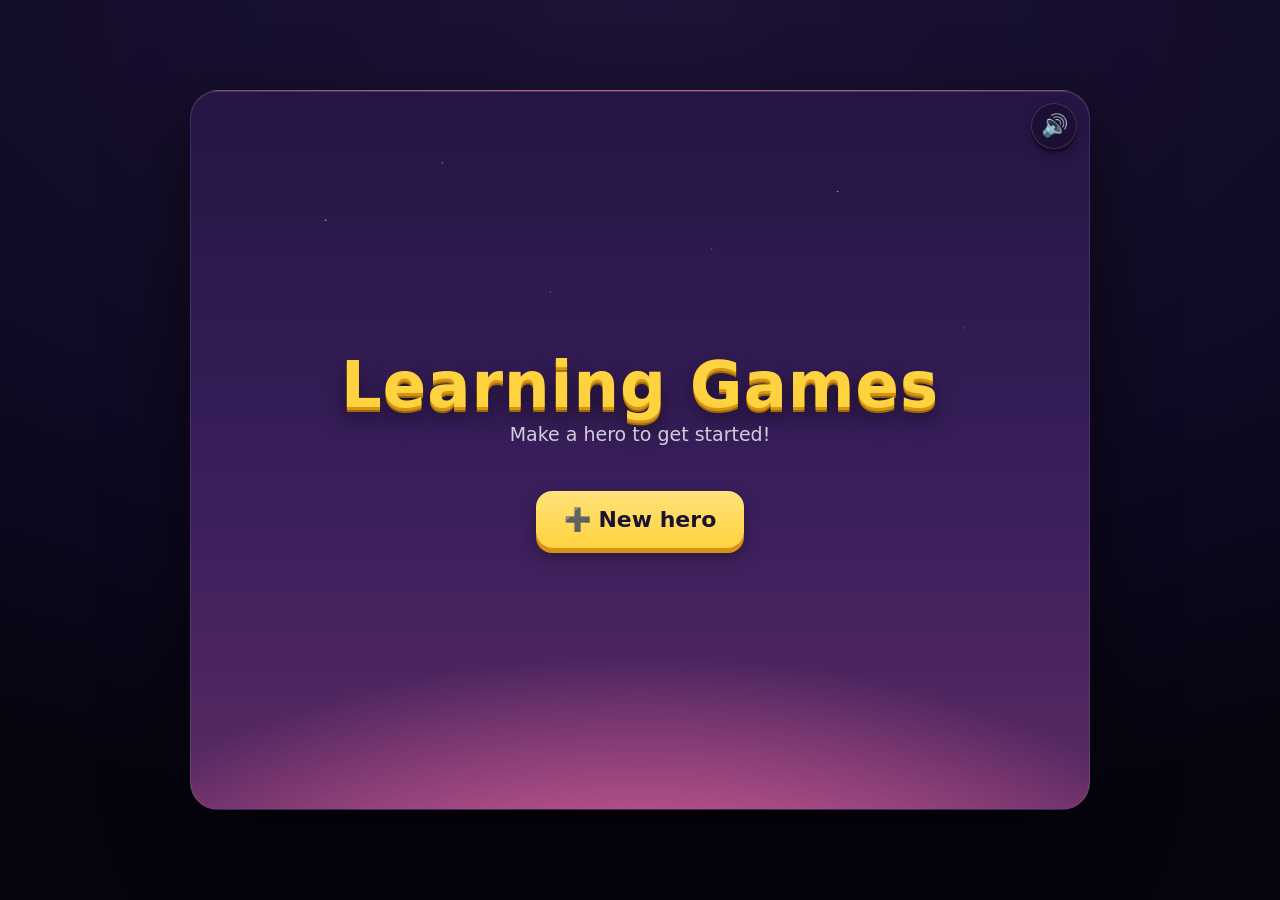
<file: test/index.html>
<!DOCTYPE html>
<html lang="en">
<head>
<meta charset="UTF-8">
<meta name="viewport" content="width=device-width, initial-scale=1.0, maximum-scale=1.0, user-scalable=no, viewport-fit=cover">
<meta name="apple-mobile-web-app-capable" content="yes">
<meta name="mobile-web-app-capable" content="yes">
<meta name="apple-mobile-web-app-status-bar-style" content="black-translucent">
<meta name="apple-mobile-web-app-title" content="Practice Test">
<title>Practice Test</title>
<link rel="stylesheet" href="../shared/tokens.css">
<link rel="stylesheet" href="test.css">
</head>
<body>

<div id="app">

  <div class="bar">
    <span class="name" id="barName">—</span>
    <span class="what" id="barWhat"></span>
    <span class="spacer"></span>
  </div>
  <button id="muteBtn" class="sound-toggle" title="Sound on/off" aria-label="Sound on/off">🔊</button>

  <!-- ================= START ================= -->
  <section class="screen show" id="start">
    <div class="pad mid">
      <h1>📝 Practice Test</h1>
      <p class="soft">This works the way the test at school works. It is not a game, and
        that is the point &mdash; so that the real one on the day is not a surprise.</p>

      <h2>Which test?</h2>
      <div class="stack">
        <button class="pick" data-subject="reading">
          <span class="ico">📖</span>
          <span><b>Reading</b><span class="sub" id="subReading">43 questions</span></span>
        </button>
        <button class="pick" data-subject="math">
          <span class="ico">🔢</span>
          <span><b>Maths</b><span class="sub" id="subMath">43 questions</span></span>
        </button>
      </div>

      <h2>Which level?</h2>
      <div class="row">
        <button class="pick" data-band="k" style="flex:1">
          <span class="ico">🐣</span>
          <span><b>Younger</b><span class="sub">Kindergarten &ndash; grade 2. Every question is read aloud.</span></span>
        </button>
        <button class="pick" data-band="g" style="flex:1">
          <span class="ico">🦉</span>
          <span><b>Older</b><span class="sub">Grade 2 &ndash; 5. You read it yourself.</span></span>
        </button>
      </div>

      <label class="switch">
        <input type="checkbox" id="realMode">
        <span><b>Just like the real test</b>
          <span class="sub">The real one is tuned so that most children get about
            <b>half</b> of the questions wrong. Leave this off and it aims for about
            seven out of ten instead.</span></span>
      </label>

      <div class="note" id="shortNote">
        A whole test is 43 questions and takes half an hour or more, with no clock.
        You can stop any time by closing the page &mdash; nothing is lost, and nothing
        is scored until the end.
      </div>

      <div class="row" style="margin-top:18px">
        <button class="primary" id="beginBtn">Start &rarr;</button>
        <button id="shortBtn">Just a few questions</button>
        <button id="homeBtn">&larr; Back</button>
      </div>
    </div>
  </section>

  <!-- ================= BRIEFING ================= -->
  <section class="screen" id="brief">
    <div class="pad mid">
      <h1>Before you start</h1>
      <p><b>There is no clock.</b> Take as long as you like on every question.
        Nobody is timing you and nothing runs out.</p>
      <p><b>You cannot go back.</b> Once you press <b>Go On</b>, that question is
        finished. You can change your mind as many times as you like before you press it.</p>
      <p><b>Some questions will be too hard.</b> That is not a mistake and it is not
        your fault &mdash; the test keeps making questions harder until it finds the
        ones you cannot do yet. That is how it works out what you know. Getting some
        wrong means it is working properly.</p>
      <p><b>Answer every one.</b> If you do not know, get rid of the answers that are
        definitely wrong and pick from what is left. A guess is better than nothing.</p>
      <p class="soft small" id="audioNote" style="display:none">🔊 Every question will be
        read out to you. Tap the speaker to hear it again as many times as you want.
        Headphones are a good idea.</p>
      <div class="row" style="margin-top:20px">
        <button class="primary" id="readyBtn">I'm ready</button>
        <button id="backBtn">&larr; Back</button>
      </div>
    </div>
  </section>

  <!-- ================= THE TEST ================= -->
  <section class="screen" id="quiz">
    <div class="qwrap">
      <div class="qinner" id="qbody"></div>
    </div>
    <div class="foot">
      <button class="primary" id="goBtn" disabled>Go On &rarr;</button>
    </div>
  </section>

  <!-- ================= FINISHED ================= -->
  <section class="screen" id="done">
    <div class="pad mid">
      <h1 id="doneTitle">Finished</h1>
      <div class="bigscore"><span id="doneRight">0</span><span class="of"> right</span></div>
      <p class="soft" style="text-align:center" id="doneLine"></p>

      <h2>How far you climbed</h2>
      <p class="small soft">Every time you got one right, the next question got harder.
        This is the path the test took.</p>
      <div class="climb" id="climb"></div>

      <div id="goldLine" class="note" style="display:none"></div>

      <div class="parent">
        <h2>For grown-ups</h2>
        <div id="parentBody"></div>
      </div>

      <div class="row" style="margin-top:20px">
        <button class="primary" id="againBtn">Take another</button>
        <button id="doneHomeBtn">&larr; Back to the map</button>
      </div>
    </div>
  </section>

</div>

<script src="../shared/sound.js"></script>
<script src="../shared/save.js"></script>
<script src="../shared/log.js"></script>
<script src="draw.js"></script>
<script src="bank-math.js"></script>
<script src="bank-read.js"></script>
<script>
(function () {
  'use strict';

  const $ = (id) => document.getElementById(id);

  /* ==================================================================
     The adaptive engine.

     MAP Growth is a computer-adaptive test on the RIT scale, which is a
     Rasch (one-parameter) scale: an item has a difficulty, a child has an
     ability, and the chance of getting it right depends only on the gap
     between the two. That is small enough to implement honestly, so this
     does, rather than faking "harder" and "easier" with a difficulty counter.

     `theta` is the running estimate of the child's ability. After every
     answer it moves toward what actually happened, by an amount that shrinks
     as the test goes on -- fast and jumpy at the start, settling later. That
     shape is what the real thing feels like: a quick climb to roughly the
     right place, then a long plateau where every question is hard.
     ================================================================== */

  const ITEMS_FULL = 43;      // what the real test scores, per subject
  const ITEMS_SHORT = 12;     // a taste, for a first sitting or a tired child

  /* Where a child of that age typically starts, from NWEA's published norms.
     Only the relative spacing matters to the engine; the number shown at the
     end is labelled a practice estimate, never a RIT score. */
  const NORM = {
    k: { math: 140, reading: 136 },
    g: { math: 191, reading: 189 }
  };

  /* How hard to aim. The real test picks items the child has a ~50% chance of
     getting right, because that is where a test learns the most -- and it is
     also why most children finish having got half of them wrong. Aiming at
     70% instead is the same machinery pointed somewhere kinder; the switch on
     the start screen puts it back. */
  const TARGET_P = 0.7;
  const LOGIT = 10;           // RIT units per logit, near enough for this
  const OFFSET = -LOGIT * Math.log(TARGET_P / (1 - TARGET_P));

  const AREAS = {
    k: { math: ['oa', 'nbt', 'md', 'geo'], reading: ['found', 'lang', 'lit', 'vocab'] },
    g: { math: ['oa', 'nbt', 'md', 'geo'], reading: ['lit', 'info', 'vocab'] }
  };

  const AREA_NAME = {
    oa: 'Operations & algebraic thinking',
    nbt: 'Number & operations',
    md: 'Measurement & data',
    geo: 'Geometry',
    found: 'Foundational skills',
    lang: 'Language & writing',
    lit: 'Literature & informational text',
    info: 'Informational text',
    vocab: 'Vocabulary'
  };
  function areaName(band, a) {
    if (band === 'g' && a === 'lit') return 'Literary text';
    return AREA_NAME[a] || a;
  }

  const BANK = { math: BANK_MATH, reading: BANK_READ };

  function poolFor(band, subject) {
    return BANK[subject].filter((it) => it.b.indexOf(band) >= 0);
  }

  /* A seeded random, so one sitting is reproducible for the harness and two
     sittings are not the same test. */
  function rng(seed) {
    let s = seed >>> 0 || 1;
    return function () {
      s ^= s << 13; s >>>= 0;
      s ^= s >> 17;
      s ^= s << 5; s >>>= 0;
      return s / 4294967296;
    };
  }

  function chance(theta, d) { return 1 / (1 + Math.exp(-(theta - d) / LOGIT)); }

  const state = {
    band: null, subject: null, real: false, total: ITEMS_FULL,
    theta: 0, floor: 0, ceil: 0,
    n: 0, right: 0, history: [], seen: [],
    pool: [], used: {}, order: [], lastPid: {},
    areaTheta: {}, areaSeen: {},
    q: null, item: null, picked: null, started: 0,
    R: null, log: []
  };

  /* How many times one item may be served in a sitting.

     This matters more than it looks. Each area holds a dozen or so templates
     and the test draws eleven items from it, so a strictly once-only rule
     leaves the selector with no choice at all by the end -- it ends up
     serving whatever is left regardless of ability, which is the opposite of
     adaptive. Driving a full sitting showed exactly that: a child of known
     ability finishing on items 30 RIT above where the estimate sat.

     Most items are generators and hand back different numbers every time, so
     seeing one twice is seeing a different question. The ones that cannot be
     repeated -- a passage question, anything with a single fixed answer --
     carry `once`. */
  const MAX_USES = 3;
  const USE_COST = 7;   // RIT-equivalent penalty for repeating a template

  /* ---------- the engine proper ----------

     Selection and scoring take a context rather than reading `state`, so the
     live test and the harness's simulated children run the same code. A check
     that re-implements the algorithm to test the algorithm only proves the
     copy agrees with itself; breaking the real selector has to break the
     check, and this is what makes that true. */

  function newContext(band, subject, real, total) {
    const pool = poolFor(band, subject);
    const ds = pool.map((i) => i.d);
    const areas = AREAS[band][subject];
    const ctx = {
      band, subject, real, total, pool,
      theta: NORM[band][subject],
      floor: Math.min.apply(null, ds) - 6,
      ceil: Math.max.apply(null, ds) + 6,
      n: 0, right: 0, history: [], seen: [],
      used: {}, lastPid: {}, areaTheta: {}, areaSeen: {},
      order: areas.slice()
    };
    areas.forEach((a) => { ctx.areaTheta[a] = ctx.theta; });
    return ctx;
  }

  /* Pick the next item: the area whose turn it is, and within it the item
     closest to where we are aiming, preferring one not asked yet. */
  function nextItem(ctx) {
    const area = ctx.order[ctx.n % ctx.order.length];
    const target = ctx.theta + (ctx.real ? 0 : OFFSET);
    const uses = (it) => ctx.used[it.id] || 0;
    const limit = (it) => (it.once || it.pid) ? 1 : MAX_USES;

    let cands = ctx.pool.filter((it) => it.a === area && uses(it) < limit(it));
    if (!cands.length) cands = ctx.pool.filter((it) => uses(it) < limit(it));
    if (!cands.length) cands = ctx.pool;

    /* Stay on a passage while it still has questions worth asking. The real
       test does this and its proctor script warns students about it: "the
       same passage appears again and again, but look carefully, because you
       will see a different question for the same passage." Remembered per
       area, because the areas take turns -- a single `lastPid` is always
       about some other area by the time this one comes round again. */
    const sticky = ctx.lastPid[area];
    if (sticky) {
      const same = cands.filter((it) => it.pid === sticky && Math.abs(it.d - target) <= 22);
      if (same.length) cands = same;
    }

    let best = cands[0], bestScore = Infinity;
    cands.forEach((it) => {
      const score = Math.abs(it.d - target) + uses(it) * USE_COST;
      if (score < bestScore) { bestScore = score; best = it; }
    });
    return best;
  }

  function takeItem(ctx) {
    const it = nextItem(ctx);
    ctx.used[it.id] = (ctx.used[it.id] || 0) + 1;
    ctx.lastPid[it.a] = it.pid || null;
    return it;
  }

  /* Move the estimate toward what actually happened, by an amount that
     shrinks as the sitting goes on. */
  function scoreItem(ctx, it, ok) {
    const p = chance(ctx.theta, it.d);
    const k = 10 - 7 * (ctx.n / ctx.total);     // 10 down to 3
    ctx.theta += k * ((ok ? 1 : 0) - p);
    ctx.theta = Math.max(ctx.floor, Math.min(ctx.ceil, ctx.theta));

    const at = ctx.areaTheta[it.a];
    ctx.areaTheta[it.a] = at + 6 * ((ok ? 1 : 0) - chance(at, it.d));
    ctx.areaSeen[it.a] = (ctx.areaSeen[it.a] || 0) + 1;

    ctx.n++;
    if (ok) ctx.right++;
    ctx.history.push(ctx.theta);
    ctx.seen.push(it);
  }

  /* A child of known ability sitting the whole thing, with no page involved.
     `rand` is injected so the harness can seed it. */
  function simulate(band, subject, truth, real, total, rand) {
    rand = rand || Math.random;
    const ctx = newContext(band, subject, real, total || ITEMS_FULL);
    for (let i = 0; i < ctx.total; i++) {
      const it = takeItem(ctx);
      scoreItem(ctx, it, rand() < chance(truth, it.d));
    }
    return ctx;
  }

  function serve() {
    if (state.n >= state.total) return finish();
    const it = takeItem(state);
    state.item = it;
    state.q = it.make(state.R);
    state.picked = null;
    state.started = Date.now();
    render();
  }

  /* Score, move the estimate, and go on. Nothing is shown about whether it was
     right: the real test gives no feedback at all, and a child who has
     practised with a green tick will be looking for one on Thursday. */
  function goOn() {
    const ok = judge();
    const it = state.item;
    scoreItem(state, it, ok);

    try {
      Log.answer({
        track: areaName(state.band, it.a),
        q: String(state.q.stem || '').replace(/<[^>]+>/g, '').slice(0, 80),
        given: describePick(),
        right: describeAnswer(),
        ok: ok,
        ms: Date.now() - state.started
      });
    } catch (e) { /* the record is never allowed to break the test */ }

    Sound.click();
    serve();
  }

  /* ---------- scoring, one branch per item type ---------- */

  function judge() {
    const q = state.q, t = state.item.t || 'choice';
    if (state.picked == null) return false;
    if (t === 'multi') {
      const want = q.answer.slice().sort().join(',');
      const got = state.picked.slice().sort().join(',');
      return want === got;
    }
    if (t === 'number') return parseInt(state.picked, 10) === q.answer;
    if (t === 'order') {
      for (let i = 0; i < state.picked.length; i++) {
        if (q.cards[state.picked[i]].r !== i) return false;
      }
      return state.picked.length === q.cards.length;
    }
    return state.picked === q.answer;
  }

  function hasAnswer() {
    const t = state.item.t || 'choice';
    if (state.picked == null) return false;
    if (t === 'multi') return state.picked.length > 0;
    if (t === 'number') return String(state.picked).length > 0;
    if (t === 'order') return state.picked.length === state.q.cards.length;
    return true;
  }

  function plain(html) { return String(html).replace(/<[^>]+>/g, '').trim(); }

  function describePick() {
    const q = state.q, t = state.item.t || 'choice';
    if (state.picked == null) return '';
    if (t === 'number') return String(state.picked);
    if (t === 'multi') return state.picked.map((i) => plain(q.choices[i].html)).join(' + ');
    if (t === 'order') return state.picked.map((i) => plain(q.cards[i].html)).join(' > ');
    if (t === 'hottext') return q.words[state.picked];
    return plain(q.choices[state.picked].html);
  }

  function describeAnswer() {
    const q = state.q, t = state.item.t || 'choice';
    if (t === 'number') return String(q.answer);
    if (t === 'multi') return q.answer.map((i) => plain(q.choices[i].html)).join(' + ');
    if (t === 'order') return '';
    if (t === 'hottext') return q.words[q.answer];
    return plain(q.choices[q.answer].html);
  }

  /* ---------- rendering ---------- */

  function render() {
    const q = state.q, t = state.item.t || 'choice';
    const out = [];

    if (q.passage) {
      out.push('<div class="passage"><h3>' + q.passage.title + '</h3>' + q.passage.html + '</div>');
    }

    out.push('<div class="stem">' +
      (state.band === 'k' ? '<button class="say" id="sayBtn" aria-label="Read it again">🔊</button>' : '') +
      '<span class="txt">' + q.stem + '</span></div>');

    if (q.art) out.push('<div class="art">' + q.art + '</div>');
    if (q.calc) out.push('<div class="calcbar"><button id="calcBtn">Calculator</button>' +
                         '<div id="calcHost"></div></div>');

    if (t === 'number') {
      out.push('<div class="typed" id="typed"></div>');
      out.push('<div class="keypad">' +
        [1, 2, 3, 4, 5, 6, 7, 8, 9].map((n) => '<button data-key="' + n + '">' + n + '</button>').join('') +
        '<button data-key="back">⌫</button><button data-key="0">0</button>' +
        '<button data-key="clear">C</button></div>');
    } else if (t === 'hottext') {
      out.push('<div class="hottext">' + q.words.map((w, i) =>
        '<span class="w" data-w="' + i + '">' + w + '</span>').join(' ') + '</div>');
    } else if (t === 'order') {
      out.push('<div class="order">' + q.cards.map((c, i) =>
        '<div class="card" data-c="' + i + '"><span class="seq"></span>' + c.html + '</div>').join('') +
        '</div><div class="order-hint">Tap them in order. Tap one again to take it out.</div>');
    } else {
      const cls = 'choices ' + (t === 'multi' ? 'multi ' : '') +
                  (q.cols === 4 ? 'cols4' : q.cols === 2 ? 'cols2' : '');
      out.push('<div class="' + cls + '">' + q.choices.map((c, i) =>
        '<button class="opt' + (q.pic ? ' pic' : '') + '" data-o="' + i + '">' +
        '<span class="mark">' + (t === 'multi' ? '' : String.fromCharCode(65 + i)) + '</span>' +
        '<span>' + c.html + '</span></button>').join('') + '</div>');
    }

    $('qbody').innerHTML = out.join('');
    document.querySelector('.qwrap').scrollTop = 0;
    wire();
    $('goBtn').disabled = true;
    if (state.band === 'k') speak(q.say || plain(q.stem));
  }

  function wire() {
    const t = state.item.t || 'choice';

    if ($('sayBtn')) $('sayBtn').addEventListener('click', () => {
      speak(state.q.say || plain(state.q.stem));
    });
    if ($('calcBtn')) $('calcBtn').addEventListener('click', toggleCalc);

    if (t === 'number') {
      [].forEach.call(document.querySelectorAll('.keypad button'), (b) => {
        b.addEventListener('click', () => {
          const k = b.dataset.key;
          let v = state.picked == null ? '' : String(state.picked);
          if (k === 'clear') v = '';
          else if (k === 'back') v = v.slice(0, -1);
          else if (v.length < 5) v += k;
          state.picked = v;
          $('typed').textContent = v;
          $('goBtn').disabled = !hasAnswer();
          Sound.click();
        });
      });
      return;
    }

    if (t === 'hottext') {
      [].forEach.call(document.querySelectorAll('.hottext .w'), (w) => {
        w.addEventListener('click', () => {
          [].forEach.call(document.querySelectorAll('.hottext .w'), (x) => x.classList.remove('on'));
          w.classList.add('on');
          state.picked = +w.dataset.w;
          $('goBtn').disabled = false;
          Sound.click();
        });
      });
      return;
    }

    if (t === 'order') {
      if (state.picked == null) state.picked = [];
      [].forEach.call(document.querySelectorAll('.order .card'), (c) => {
        c.addEventListener('click', () => {
          const i = +c.dataset.c;
          const at = state.picked.indexOf(i);
          if (at >= 0) state.picked.splice(at, 1); else state.picked.push(i);
          [].forEach.call(document.querySelectorAll('.order .card'), (x) => {
            const k = state.picked.indexOf(+x.dataset.c);
            x.classList.toggle('on', k >= 0);
            x.querySelector('.seq').textContent = k >= 0 ? (k + 1) : '';
          });
          $('goBtn').disabled = !hasAnswer();
          Sound.click();
        });
      });
      return;
    }

    [].forEach.call(document.querySelectorAll('.opt'), (b) => {
      b.addEventListener('click', () => {
        const i = +b.dataset.o;
        if (t === 'multi') {
          if (state.picked == null) state.picked = [];
          const at = state.picked.indexOf(i);
          if (at >= 0) state.picked.splice(at, 1); else state.picked.push(i);
          b.classList.toggle('on', state.picked.indexOf(i) >= 0);
          b.querySelector('.mark').textContent = state.picked.indexOf(i) >= 0 ? '✓' : '';
        } else {
          state.picked = i;
          [].forEach.call(document.querySelectorAll('.opt'), (x) => x.classList.remove('on'));
          b.classList.add('on');
        }
        $('goBtn').disabled = !hasAnswer();
        Sound.click();
      });
    });
  }

  /* The on-screen calculator, which the real test offers on some maths items
     and not others -- so it has to be missing most of the time, which is
     itself a thing worth meeting before the day. */
  let calcOpen = false, calcVal = '';
  function toggleCalc() {
    calcOpen = !calcOpen;
    const host = $('calcHost');
    if (!calcOpen) { host.innerHTML = ''; return; }
    calcVal = '';
    const keys = ['7', '8', '9', '÷', '4', '5', '6', '×', '1', '2', '3', '−',
                  'C', '0', '=', '+'];
    host.innerHTML = '<div class="calc"><div class="out" id="calcOut">0</div><div class="keys">' +
      keys.map((k) => '<button data-ck="' + k + '">' + k + '</button>').join('') + '</div></div>';
    [].forEach.call(host.querySelectorAll('button'), (b) => {
      b.addEventListener('click', () => {
        const k = b.dataset.ck;
        if (k === 'C') calcVal = '';
        else if (k === '=') {
          try {
            const expr = calcVal.replace(/÷/g, '/').replace(/×/g, '*').replace(/−/g, '-');
            if (/^[0-9+\-*/. ]+$/.test(expr)) {
              const v = Function('"use strict";return (' + expr + ')')();
              calcVal = (Math.round(v * 1000) / 1000) + '';
            }
          } catch (e) { calcVal = ''; }
        } else calcVal += k;
        $('calcOut').textContent = calcVal || '0';
        Sound.click();
      });
    });
  }

  /* ---------- audio ----------
     Every question on the real K-2 test is read aloud and the child can
     replay it. Browser speech is a poor stand-in for a recorded human voice
     -- which is exactly why language/voice.js exists -- but the thing being
     practised here is the mechanic: put the headphones on, listen, tap the
     speaker to hear it again. */
  let sayTimer = null;
  function speak(text) {
    if (!('speechSynthesis' in window)) return;
    if (Sound.isMuted()) return;
    const btn = $('sayBtn');
    try {
      speechSynthesis.cancel();
      const u = new SpeechSynthesisUtterance(text);
      u.rate = 0.85;
      u.pitch = 1.05;
      if (btn) {
        const stop = () => {
          clearTimeout(sayTimer);
          btn.classList.remove('playing');
        };
        btn.classList.add('playing');
        u.onend = stop;
        u.onerror = stop;
        /* A device with no voice installed fires neither onend nor onerror,
           and the button sits lit for the rest of the test looking like it is
           still talking. Seen in the very first screenshot pass. Clear it on a
           timer sized to the sentence, whatever the speech engine does. */
        clearTimeout(sayTimer);
        sayTimer = setTimeout(stop, 2000 + text.length * 90);
      }
      speechSynthesis.speak(u);
    } catch (e) {
      if (btn) btn.classList.remove('playing');   // the text is still on screen
    }
  }

  /* ---------- the end ---------- */

  function finish() {
    const pct = Math.round((state.right / state.total) * 100);
    $('doneRight').textContent = state.right + ' / ' + state.total;
    $('doneTitle').textContent = 'All done';

    $('doneLine').textContent =
      pct >= 85 ? 'That was a very strong run — it never really found your ceiling.'
      : pct >= 55 ? 'That is right about where the test wants you: hard enough to learn something.'
      : 'It pushed you hard. That is what it is supposed to do — the questions got harder every time you got one right.';

    drawClimb();

    /* Pay for the work. No world multiplier (Save.setContext('test') is
       neither 'math' nor 'language'), so this can never be inflated by
       standing in Ember Peak, and a 43-question sitting is half an hour of
       real effort -- it cannot out-earn battling however it is played. */
    let paid = null;
    try {
      Save.setContext('test');
      const per = Save.ECONOMY.testAnswer, done = Save.ECONOMY.testDone;
      const a = Save.award(per.gold * state.right, per.xp * state.right);
      const b = state.total === ITEMS_FULL ? Save.award(done.gold, done.xp) : { gold: 0, xp: 0 };
      paid = { gold: a.gold + b.gold, xp: a.xp + b.xp };
    } catch (e) { /* never let the payout break the end screen */ }
    if (paid && paid.gold) {
      $('goldLine').style.display = '';
      $('goldLine').innerHTML = '🪙 <b>' + paid.gold + ' gold</b> and ' + paid.xp +
        ' XP for the work — waiting for you back on the map.';
    }

    try { Log.endSession({ won: true, gold: paid ? paid.gold : 0 }); } catch (e) {}

    renderParent();
    show('done');
  }

  function drawClimb() {
    const h = state.history;
    if (!h.length) return;
    const lo = Math.min.apply(null, h) - 4, hi = Math.max.apply(null, h) + 4;
    const w = 600, ht = 90;
    const pts = h.map((v, i) => {
      const x = (i / Math.max(1, h.length - 1)) * (w - 16) + 8;
      const y = ht - 8 - ((v - lo) / Math.max(1, hi - lo)) * (ht - 16);
      return x.toFixed(1) + ',' + y.toFixed(1);
    }).join(' ');
    $('climb').innerHTML =
      '<svg viewBox="0 0 ' + w + ' ' + ht + '" preserveAspectRatio="none" ' +
      'style="width:100%;height:100%" xmlns="http://www.w3.org/2000/svg">' +
      '<polyline points="' + pts + '" fill="none" stroke="#1d63c4" stroke-width="3" ' +
      'stroke-linejoin="round" stroke-linecap="round"/></svg>';
  }

  function renderParent() {
    const areas = state.order.slice().sort();
    const lo = state.band === 'k' ? 100 : 145;
    const hi = state.band === 'k' ? 195 : 235;
    const bars = areas.map((a) => {
      const v = Math.round(state.areaTheta[a]);
      const pctv = Math.max(2, Math.min(100, ((v - lo) / (hi - lo)) * 100));
      return '<div class="a"><div class="lab"><span>' + areaName(state.band, a) +
             '</span><span class="soft">' + v + '</span></div>' +
             '<div class="track"><span class="fill" style="width:' + pctv.toFixed(0) + '%"></span></div></div>';
    }).join('');

    $('parentBody').innerHTML =
      '<p><b>Practice estimate: ' + Math.round(state.theta) + '</b> &nbsp;' +
      '<span class="small soft">(' + state.right + ' of ' + state.total + ' correct)</span></p>' +
      '<p class="small"><b>This is not a RIT score.</b> It is an estimate produced at home ' +
      'from a small bank of questions written for this practice, on a scale chosen to sit ' +
      'roughly where NWEA\'s does. Treat the shape of it — which areas came out lower than ' +
      'the others — rather than the number.</p>' +
      '<div class="areas">' + bars + '</div>' +
      '<p class="small soft">A typical autumn starting point is about ' +
      NORM[state.band][state.subject] + ' for this age group.</p>' +
      '<p class="small">The real interface is at <b>practice.mapnwea.org</b> ' +
      '(username <b>grow</b>, password <b>grow</b>) — about five questions, no score, ' +
      'but it is the actual screen they will see.</p>' +
      '<p class="small">Every answer here is in Settings &rarr; Progress report, ' +
      'filed under Practice Test by content area.</p>';
  }

  /* ---------- screens and start-up ---------- */

  function show(id) {
    [].forEach.call(document.querySelectorAll('.screen'), (s) => s.classList.remove('show'));
    $(id).classList.add('show');
  }

  let chosen = { subject: null, band: null };

  function paintSubs() {
    /* What the child is about to meet, not how big the bank is -- the bank
       size means nothing to either of them and 59 sitting next to "43
       questions" just looks like a contradiction. */
    $('subReading').textContent = chosen.band === 'k'
      ? '43 questions. Letters, sounds, words, and short stories read to you.'
      : '43 questions. Passages to read, and what words mean.';
    $('subMath').textContent = chosen.band === 'k'
      ? '43 questions. Counting, adding, shapes, measuring and charts.'
      : '43 questions. Times tables, fractions, shapes, measuring and charts.';
  }

  function paintPicks() {
    [].forEach.call(document.querySelectorAll('[data-subject]'), (b) =>
      b.classList.toggle('on', b.dataset.subject === chosen.subject));
    [].forEach.call(document.querySelectorAll('[data-band]'), (b) =>
      b.classList.toggle('on', b.dataset.band === chosen.band));
    /* Nothing starts until both are chosen. A Start button that silently does
       nothing is worse than one that is plainly not ready yet. */
    const ready = !!(chosen.subject && chosen.band);
    $('beginBtn').disabled = !ready;
    $('shortBtn').disabled = !ready;
    paintSubs();
  }

  function begin(total) {
    if (!chosen.subject || !chosen.band) return;
    const ctx = newContext(chosen.band, chosen.subject, $('realMode').checked, total);
    Object.keys(ctx).forEach((k) => { state[k] = ctx[k]; });
    state.R = rng((Date.now() ^ (Math.random() * 1e9)) >>> 0);

    /* Shuffle which area goes first, so two sittings in a row do not open on
       the same kind of question. */
    for (let i = state.order.length - 1; i > 0; i--) {
      const j = Math.floor(state.R() * (i + 1));
      const t = state.order[i]; state.order[i] = state.order[j]; state.order[j] = t;
    }

    $('barWhat').textContent = (state.subject === 'math' ? 'Maths' : 'Reading') +
      ' · ' + (state.band === 'k' ? 'Younger' : 'Older');
    $('audioNote').style.display = state.band === 'k' ? '' : 'none';

    try {
      Log.startSession({ game: 'test', track: state.subject, mode: state.band });
    } catch (e) {}

    show('brief');
  }

  function boot() {
    const me = Save.me();
    if (!me) { location.href = '../index.html'; return; }
    $('barName').textContent = me.name;
    chosen.band = me.row === 'big' ? 'g' : 'k';
    paintPicks();

    paintSubs();
  }

  [].forEach.call(document.querySelectorAll('[data-subject]'), (b) =>
    b.addEventListener('click', () => { Sound.click(); chosen.subject = b.dataset.subject; paintPicks(); }));
  [].forEach.call(document.querySelectorAll('[data-band]'), (b) =>
    b.addEventListener('click', () => { Sound.click(); chosen.band = b.dataset.band; paintPicks(); }));

  $('beginBtn').addEventListener('click', () => { Sound.click(); begin(ITEMS_FULL); });
  $('shortBtn').addEventListener('click', () => { Sound.click(); begin(ITEMS_SHORT); });
  $('homeBtn').addEventListener('click', () => { location.href = '../index.html'; });
  $('backBtn').addEventListener('click', () => { Sound.click(); show('start'); });
  $('readyBtn').addEventListener('click', () => { Sound.click(); show('quiz'); serve(); });
  $('goBtn').addEventListener('click', goOn);
  $('againBtn').addEventListener('click', () => { Sound.click(); show('start'); });
  $('doneHomeBtn').addEventListener('click', () => { location.href = '../index.html'; });

  function renderMute() {
    $('muteBtn').textContent = Sound.isMuted() ? '🔇' : '🔊';
    $('muteBtn').classList.toggle('muted', Sound.isMuted());
  }
  $('muteBtn').addEventListener('click', () => {
    Sound.toggle();
    renderMute();
    if (Sound.isMuted() && 'speechSynthesis' in window) speechSynthesis.cancel();
  });
  renderMute();

  boot();

  /* Test seam: the harness drives the real page and needs to see the engine.
     Assigning it on the last line doubles as a boot check -- if window.TEST is
     missing, the script threw on its way down, and a throw during parse leaves
     nothing for a window.onerror trap installed after load to catch. */
  window.TEST = {
    state, BANK, AREAS, NORM, OFFSET, LOGIT, TARGET_P,
    ITEMS_FULL, ITEMS_SHORT, poolFor, chance, rng, nextItem, judge, serve,
    newContext, takeItem, scoreItem, simulate,
    begin, areaName, render,
    /* Put one named item on screen, whatever the engine would have chosen.
       The screenshot suite needs to see every item type at iPad size, and
       waiting for the adaptive selector to happen to serve a line plot is not
       a test strategy. */
    showItem: function (id, seed) {
      const it = BANK.math.concat(BANK.reading).filter((x) => x.id === id)[0];
      if (!it) return null;
      state.item = it;
      state.band = it.b.indexOf('k') >= 0 ? 'k' : 'g';
      state.R = rng(seed || 7);
      state.q = it.make(state.R);
      state.picked = null;
      show('quiz');
      render();
      return it;
    },
    pick: function (i) { state.picked = i; $('goBtn').disabled = !hasAnswer(); },
    answerRight: function () {
      const q = state.q, t = state.item.t || 'choice';
      state.picked = t === 'number' ? String(q.answer)
        : t === 'multi' ? q.answer.slice()
        : t === 'order' ? q.cards.map((c, i) => i).sort((a, b) => q.cards[a].r - q.cards[b].r)
        : q.answer;
      $('goBtn').disabled = false;
    },
    answerWrong: function () {
      const q = state.q, t = state.item.t || 'choice';
      if (t === 'number') state.picked = String(q.answer + 1);
      else if (t === 'multi') {
        /* Not the empty set: hasAnswer() would reject it and Go On would stay
           disabled, so the harness would hang rather than answer wrongly. A
           single wrong tick is a real wrong answer. */
        const outside = q.choices.map((c, i) => i).filter((i) => q.answer.indexOf(i) < 0);
        state.picked = outside.length ? [outside[0]] : [q.answer[0]];
      } else if (t === 'order') {
        state.picked = q.cards.map((c, i) => i).sort((a, b) => q.cards[b].r - q.cards[a].r);
      } else state.picked = (q.answer === 0 ? 1 : 0);
      $('goBtn').disabled = !hasAnswer();
    },
    go: goOn
  };
})();
</script>
</body>
</html>
</file>
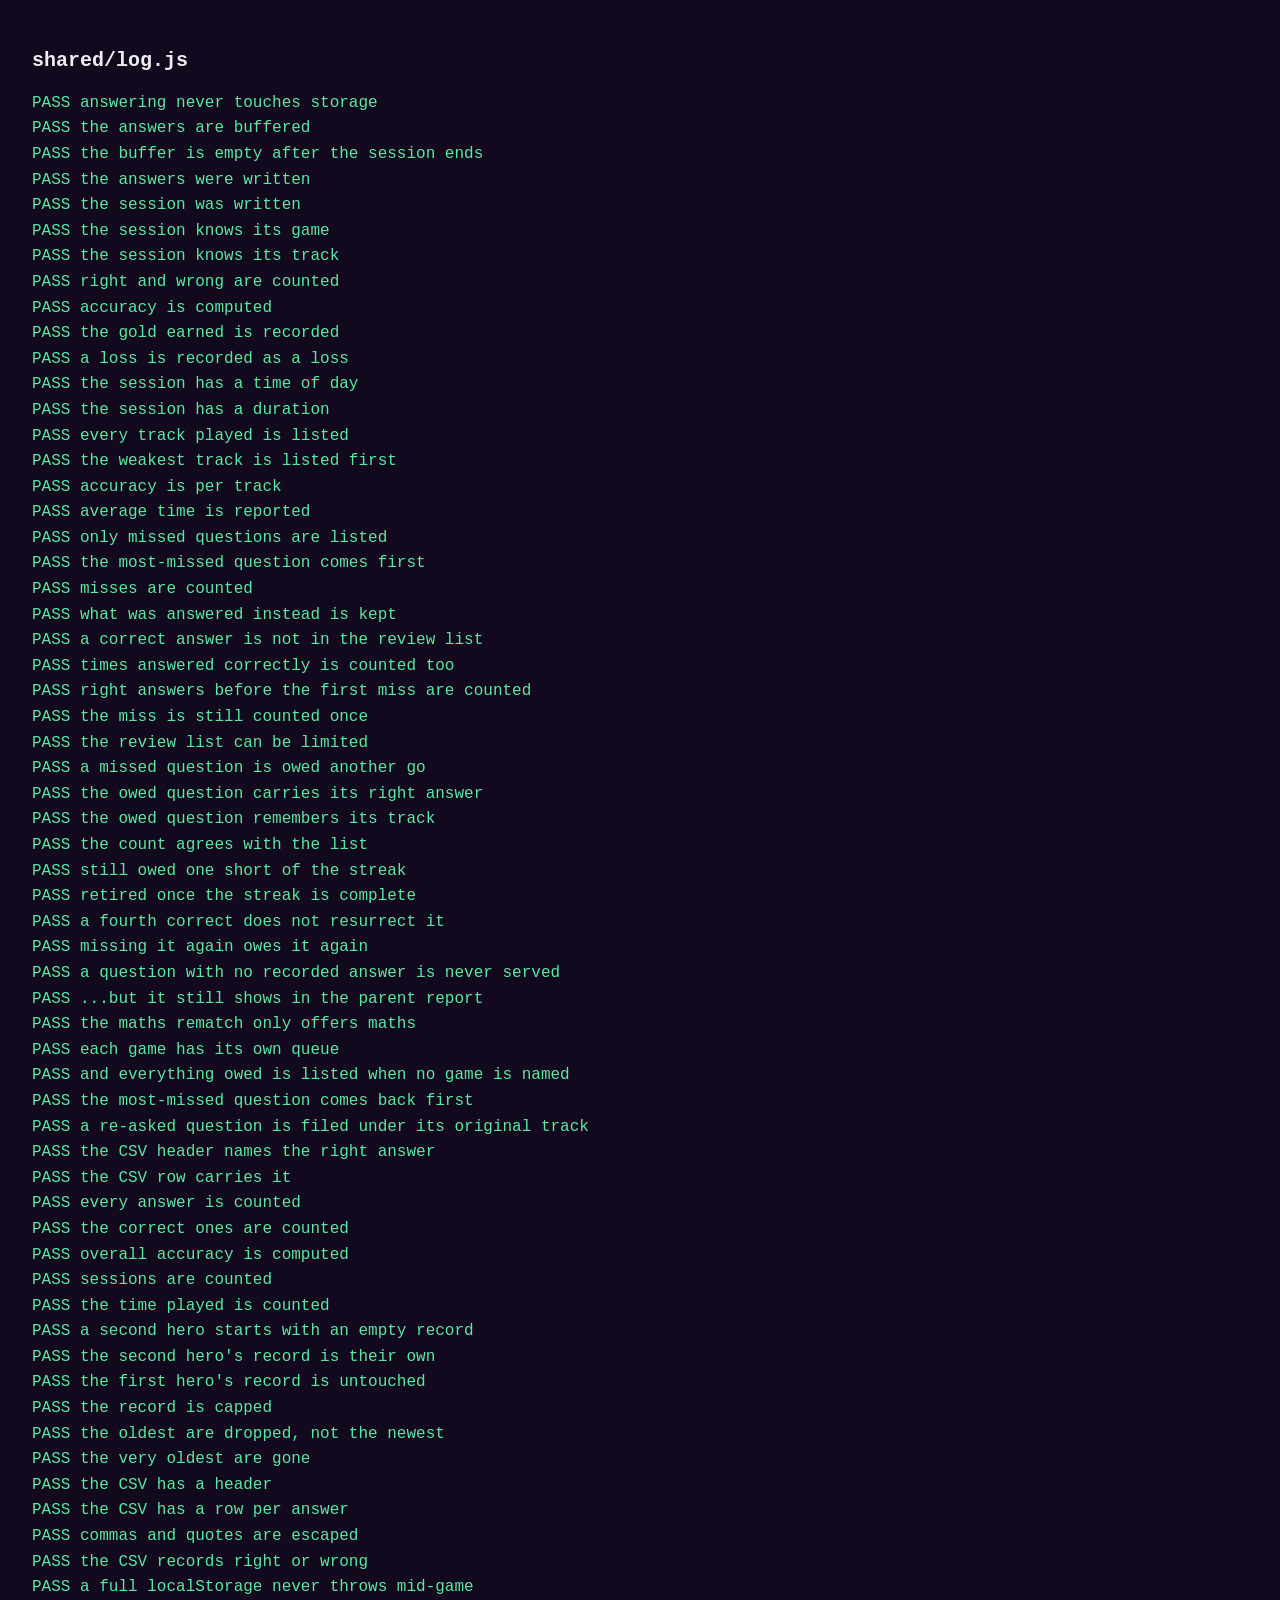
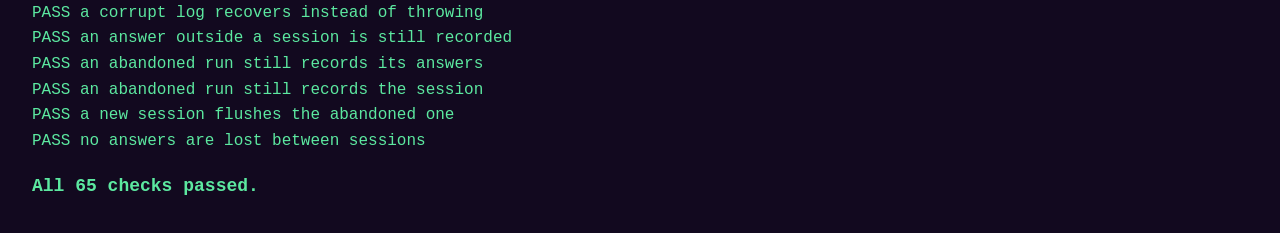
<file: .verify/log-test.html>
<!DOCTYPE html>
<html lang="en">
<head>
<meta charset="UTF-8">
<title>log.js tests</title>
<style>
  body { font-family: ui-monospace, Menlo, Consolas, monospace; background: #12091f; color: #eee;
         padding: 24px; line-height: 1.6; }
  .pass { color: #5ce8a0; }
  .fail { color: #ff5e7e; font-weight: bold; }
  h1 { font-size: 20px; }
  #summary { margin-top: 18px; font-size: 18px; font-weight: bold; }
</style>
</head>
<body>
<h1>shared/log.js</h1>
<div id="out"></div>
<div id="summary"></div>

<script src="../shared/save.js"></script>
<script src="../shared/log.js"></script>
<script>
/* Assertions over the play log — the record a parent reads. It clobbers both
   the save and the log, so it stashes and restores whatever was there. */
'use strict';

var stashSave = localStorage.getItem(Save._key);
var stashLog = localStorage.getItem(Log._key);
var pass = 0, fail = 0;

function ok(label, cond, detail) {
  var d = document.createElement('div');
  d.className = cond ? 'pass' : 'fail';
  d.textContent = (cond ? 'PASS  ' : 'FAIL  ') + label + (cond || !detail ? '' : '   -- ' + detail);
  document.getElementById('out').appendChild(d);
  cond ? pass++ : fail++;
}

function fresh(name) {
  Save.reset();
  var id = Save.createProfile(name || 'Logger', '🦖');
  Log.clear();
  Log._reload();
  return id;
}

function play(n, rightEvery) {
  for (var i = 0; i < n; i++) {
    Log.answer({ q: 'q' + i, given: 'a' + i, ok: i % rightEvery !== 0, ms: 1000 + i });
  }
}

try {
  /* ---------- buffering: the reason the log is a separate module ---------- */
  fresh();
  Log.startSession({ game: 'math', track: 'mul', mode: 'normal' });

  var writes = 0;
  var realSet = localStorage.setItem;
  localStorage.setItem = function (k, v) { if (k === Log._key) writes++; return realSet.call(localStorage, k, v); };
  for (var i = 0; i < 50; i++) Log.answer({ q: '7 x 8', given: '56', ok: true, ms: 900 });
  localStorage.setItem = realSet;
  ok('answering never touches storage', writes === 0, writes + ' writes for 50 answers');
  ok('the answers are buffered', Log._buffered() === 50);

  Log.endSession({ won: true, gold: 40 });
  ok('the buffer is empty after the session ends', Log._buffered() === 0);
  ok('the answers were written', Log.forProfile().answers.length === 50);
  ok('the session was written', Log.forProfile().sessions.length === 1);

  /* ---------- what a session records ---------- */
  fresh();
  Log.startSession({ game: 'language', track: 'fixit', mode: 'expert' });
  play(10, 3);                      // every 3rd is wrong
  Log.endSession({ won: false, gold: 12 });

  var s = Log.sessions()[0];
  ok('the session knows its game', s.game === 'language');
  ok('the session knows its track', s.track === 'fixit');
  ok('right and wrong are counted', s.right === 6 && s.wrong === 4, s.right + '/' + s.wrong);
  ok('accuracy is computed', s.accuracy === 60, String(s.accuracy));
  ok('the gold earned is recorded', s.gold === 12);
  ok('a loss is recorded as a loss', s.won === false);
  ok('the session has a time of day', s.when > 0);
  ok('the session has a duration', s.minutes >= 1);

  /* ---------- accuracy by track ---------- */
  fresh();
  Log.startSession({ game: 'math', track: 'mul', mode: 'easy' });
  for (var i = 0; i < 10; i++) Log.answer({ q: 'm' + i, given: 'x', ok: true, ms: 500 });
  Log.endSession({ won: true, gold: 1 });
  Log.startSession({ game: 'math', track: 'div', mode: 'easy' });
  for (var i = 0; i < 10; i++) Log.answer({ q: 'd' + i, given: 'x', ok: i < 3, ms: 500 });
  Log.endSession({ won: false, gold: 1 });

  var tracks = Log.byTrack();
  ok('every track played is listed', tracks.length === 2);
  ok('the weakest track is listed first', tracks[0].track === 'div', tracks[0].track);
  ok('accuracy is per track',
     tracks[0].accuracy === 30 && tracks[1].accuracy === 100,
     tracks[0].accuracy + ' / ' + tracks[1].accuracy);
  ok('average time is reported', tracks[0].avgSec > 0);

  /* ---------- the review list ---------- */
  fresh();
  Log.startSession({ game: 'math', track: 'mul', mode: 'easy' });
  Log.answer({ q: '7 x 8', given: '54', ok: false, ms: 1000 });
  Log.answer({ q: '7 x 8', given: '48', ok: false, ms: 1000 });
  Log.answer({ q: '7 x 8', given: '56', ok: true,  ms: 1000 });
  Log.answer({ q: '2 x 2', given: '5',  ok: false, ms: 1000 });
  Log.answer({ q: '3 x 3', given: '9',  ok: true,  ms: 1000 });
  Log.endSession({ won: true, gold: 5 });

  var miss = Log.missed();
  ok('only missed questions are listed', miss.length === 2, String(miss.length));
  ok('the most-missed question comes first', miss[0].q === '7 x 8', miss[0].q);
  ok('misses are counted', miss[0].misses === 2);
  ok('what was answered instead is kept',
     miss[0].gave.indexOf('54') !== -1 && miss[0].gave.indexOf('48') !== -1,
     miss[0].gave.join('/'));
  ok('a correct answer is not in the review list',
     miss.every(function (m) { return m.q !== '3 x 3'; }));
  ok('times answered correctly is counted too', miss[0].right === 1,
     String(miss[0].right));

  /* The right-count must include correct answers given BEFORE the first miss,
     which is easy to get wrong with a single pass. */
  fresh();
  Log.startSession({ game: 'math', track: 'mul', mode: 'easy' });
  Log.answer({ q: '9 x 9', given: '81', ok: true,  ms: 1 });
  Log.answer({ q: '9 x 9', given: '81', ok: true,  ms: 1 });
  Log.answer({ q: '9 x 9', given: '18', ok: false, ms: 1 });
  Log.endSession({ won: true, gold: 1 });
  var m2 = Log.missed()[0];
  ok('right answers before the first miss are counted', m2.right === 2,
     String(m2.right));
  ok('the miss is still counted once', m2.misses === 1);
  ok('the review list can be limited', Log.missed(null, 1).length === 1);

  /* ---------- The Rematch ---------- */
  fresh();
  Log.startSession({ game: 'math', track: 'mul', mode: 'easy' });
  Log.answer({ q: '7 x 8', given: '54', ok: false, ms: 1, right: '56' });
  Log.endSession({ won: true, gold: 1 });

  var owed = Log.due('math');
  ok('a missed question is owed another go', owed.length === 1, String(owed.length));
  ok('the owed question carries its right answer', owed[0].r === '56');
  ok('the owed question remembers its track', owed[0].track === 'mul');
  ok('the count agrees with the list', Log.dueCount('math') === 1);

  /* It retires only after RETIRE corrects in a row. */
  var need = Log.RETIRE;
  Log.startSession({ game: 'math', track: 'mul', mode: 'easy' });
  for (var i = 0; i < need - 1; i++) {
    Log.answer({ q: '7 x 8', given: '56', ok: true, ms: 1, right: '56' });
  }
  Log.endSession({ won: true, gold: 1 });
  ok('still owed one short of the streak', Log.dueCount('math') === 1,
     String(Log.dueCount('math')));

  Log.startSession({ game: 'math', track: 'mul', mode: 'easy' });
  Log.answer({ q: '7 x 8', given: '56', ok: true, ms: 1, right: '56' });
  Log.endSession({ won: true, gold: 1 });
  ok('retired once the streak is complete', Log.dueCount('math') === 0);

  /* And a further correct doesn't bring it back. */
  Log.startSession({ game: 'math', track: 'mul', mode: 'easy' });
  Log.answer({ q: '7 x 8', given: '56', ok: true, ms: 1, right: '56' });
  Log.endSession({ won: true, gold: 1 });
  ok('a fourth correct does not resurrect it', Log.dueCount('math') === 0);

  /* Missing it again puts it back. */
  Log.startSession({ game: 'math', track: 'mul', mode: 'easy' });
  Log.answer({ q: '7 x 8', given: '49', ok: false, ms: 1, right: '56' });
  Log.endSession({ won: true, gold: 1 });
  ok('missing it again owes it again', Log.dueCount('math') === 1);

  /* A question with no right answer on record can't be served — that's the
     tap-a-picture case, and the older records from before the field existed. */
  fresh();
  Log.startSession({ game: 'math', track: 'pattern', mode: 'easy' });
  Log.answer({ q: 'red blue red blue', given: 'green', ok: false, ms: 1 });
  Log.endSession({ won: true, gold: 1 });
  ok('a question with no recorded answer is never served',
     Log.dueCount('math') === 0);
  ok('...but it still shows in the parent report', Log.missed().length === 1);

  /* Games don't borrow each other's questions. */
  fresh();
  Log.startSession({ game: 'math', track: 'mul', mode: 'easy' });
  Log.answer({ q: '3 x 3', given: '6', ok: false, ms: 1, right: '9' });
  Log.endSession({ won: true, gold: 1 });
  Log.startSession({ game: 'language', track: 'fixit', mode: 'easy' });
  Log.answer({ q: 'the hole class', given: 'hole', ok: false, ms: 1, right: 'whole' });
  Log.endSession({ won: true, gold: 1 });
  ok('the maths rematch only offers maths', Log.dueCount('math') === 1);
  ok('each game has its own queue', Log.dueCount('language') === 1);
  ok('and everything owed is listed when no game is named',
     Log.due().length === 2);

  /* Most-missed first, so the worst offenders come back soonest. */
  fresh();
  Log.startSession({ game: 'math', track: 'mul', mode: 'easy' });
  Log.answer({ q: 'a', given: 'x', ok: false, ms: 1, right: '1' });
  Log.answer({ q: 'b', given: 'x', ok: false, ms: 1, right: '2' });
  Log.answer({ q: 'b', given: 'x', ok: false, ms: 1, right: '2' });
  Log.endSession({ won: true, gold: 1 });
  ok('the most-missed question comes back first', Log.due('math')[0].q === 'b');

  /* A re-asked question is filed under the track it came from. */
  fresh();
  Log.startSession({ game: 'math', track: 'rematch', mode: 'easy' });
  Log.answer({ q: '7 x 8', given: '56', ok: true, ms: 1, right: '56', track: 'mul' });
  Log.endSession({ won: true, gold: 1 });
  ok('a re-asked question is filed under its original track',
     Log.byTrack()[0].track === 'mul', Log.byTrack()[0].track);

  /* The CSV carries the right answer too. */
  fresh();
  Log.startSession({ game: 'math', track: 'mul', mode: 'easy' });
  Log.answer({ q: '2 x 2', given: '5', ok: false, ms: 1, right: '4' });
  Log.endSession({ won: true, gold: 1 });
  ok('the CSV header names the right answer',
     Log.csv().split('\n')[0].indexOf('right answer') !== -1);
  ok('the CSV row carries it', Log.csv().split('\n')[1].indexOf('"4"') !== -1,
     Log.csv().split('\n')[1]);

  /* ---------- the headline numbers ----------
     Its own setup, so an assertion above can't quietly change what this
     measures. */
  fresh();
  Log.startSession({ game: 'math', track: 'mul', mode: 'easy' });
  Log.answer({ q: 'a', given: '1', ok: true,  ms: 1 });
  Log.answer({ q: 'b', given: '2', ok: true,  ms: 1 });
  Log.answer({ q: 'c', given: '3', ok: false, ms: 1 });
  Log.answer({ q: 'd', given: '4', ok: false, ms: 1 });
  Log.answer({ q: 'e', given: '5', ok: false, ms: 1 });
  Log.endSession({ won: true, gold: 5 });

  var sum = Log.summary();
  ok('every answer is counted', sum.answers === 5, String(sum.answers));
  ok('the correct ones are counted', sum.right === 2, String(sum.right));
  ok('overall accuracy is computed', sum.accuracy === 40, String(sum.accuracy));
  ok('sessions are counted', sum.sessions === 1);
  ok('the time played is counted', sum.minutes >= 1);

  /* ---------- per profile ---------- */
  fresh('Kid1');
  Log.startSession({ game: 'math', track: 'mul', mode: 'easy' });
  play(6, 99);
  Log.endSession({ won: true, gold: 1 });
  var kid2 = Save.createProfile('Kid2', '🦊');
  ok('a second hero starts with an empty record', Log.summary().answers === 0);
  Log.startSession({ game: 'story', track: 'quest 1', mode: '' });
  play(3, 99);
  Log.endSession({ won: true, gold: 1 });
  ok("the second hero's record is their own", Log.summary().answers === 3);
  Save.setActive(Save.profiles().filter(function (p) { return p.name === 'Kid1'; })[0].id);
  ok("the first hero's record is untouched", Log.summary().answers === 6);

  /* ---------- the rolling cap ---------- */
  fresh();
  var cap = Log._max;
  Log.startSession({ game: 'math', track: 'mul', mode: 'easy' });
  for (var i = 0; i < cap + 200; i++) {
    Log.answer({ q: 'q' + i, given: String(i), ok: true, ms: 10 });
  }
  Log.endSession({ won: true, gold: 1 });
  var kept = Log.forProfile().answers;
  ok('the record is capped', kept.length === cap, kept.length + ' vs ' + cap);
  ok('the oldest are dropped, not the newest',
     kept[kept.length - 1].q === 'q' + (cap + 199), kept[kept.length - 1].q);
  ok('the very oldest are gone', kept[0].q !== 'q0', kept[0].q);

  /* ---------- CSV ---------- */
  fresh();
  Log.startSession({ game: 'math', track: 'mul', mode: 'easy' });
  Log.answer({ q: 'has "quotes", and a comma', given: 'x, y', ok: false, ms: 1500 });
  Log.endSession({ won: true, gold: 1 });
  var lines = Log.csv().split('\n');
  ok('the CSV has a header', /^when,game,track,question/.test(lines[0]));
  ok('the CSV has a row per answer', lines.length === 2, String(lines.length));
  ok('commas and quotes are escaped',
     lines[1].indexOf('"has ""quotes"", and a comma"') !== -1, lines[1]);
  ok('the CSV records right or wrong', /,no,/.test(lines[1]), lines[1]);

  /* ---------- resilience ---------- */
  fresh();
  var threw = false;
  var realSet2 = localStorage.setItem;
  localStorage.setItem = function () { throw new Error('QuotaExceededError'); };
  try {
    Log.startSession({ game: 'math', track: 'mul', mode: 'easy' });
    play(20, 2);
    Log.endSession({ won: true, gold: 1 });
  } catch (e) { threw = true; }
  localStorage.setItem = realSet2;
  ok('a full localStorage never throws mid-game', !threw);

  Log.clear();
  localStorage.setItem(Log._key, 'not json at all{{{');
  Log._reload();
  ok('a corrupt log recovers instead of throwing', Log.summary().answers === 0);

  fresh();
  Log.answer({ q: 'orphan', given: 'x', ok: true, ms: 1 });
  Log.flush();
  ok('an answer outside a session is still recorded',
     Log.forProfile().answers.length === 1);

  /* a run that is abandoned mid-way still records what was answered */
  fresh();
  Log.startSession({ game: 'math', track: 'mul', mode: 'easy' });
  play(4, 99);
  Log.flush();                       // what visibilitychange does
  ok('an abandoned run still records its answers',
     Log.forProfile().answers.length === 4);
  ok('an abandoned run still records the session',
     Log.forProfile().sessions.length === 1);

  /* starting a new session must not swallow the last one */
  fresh();
  Log.startSession({ game: 'math', track: 'mul', mode: 'easy' });
  play(3, 99);
  Log.startSession({ game: 'math', track: 'div', mode: 'easy' });
  play(2, 99);
  Log.endSession({ won: true, gold: 1 });
  ok('a new session flushes the abandoned one',
     Log.forProfile().sessions.length === 2, String(Log.forProfile().sessions.length));
  ok('no answers are lost between sessions',
     Log.forProfile().answers.length === 5);
} catch (e) {
  ok('tests ran without throwing', false, e && e.message);
}

try {
  if (stashSave === null) localStorage.removeItem(Save._key); else localStorage.setItem(Save._key, stashSave);
  if (stashLog === null) localStorage.removeItem(Log._key); else localStorage.setItem(Log._key, stashLog);
} catch (e) { /* nothing to restore into */ }

var el = document.getElementById('summary');
el.className = fail ? 'fail' : 'pass';
el.textContent = fail ? (fail + ' FAILED, ' + pass + ' passed')
                      : ('All ' + pass + ' checks passed.');
window.RESULT = { pass: pass, fail: fail };
</script>
</body>
</html>
</file>
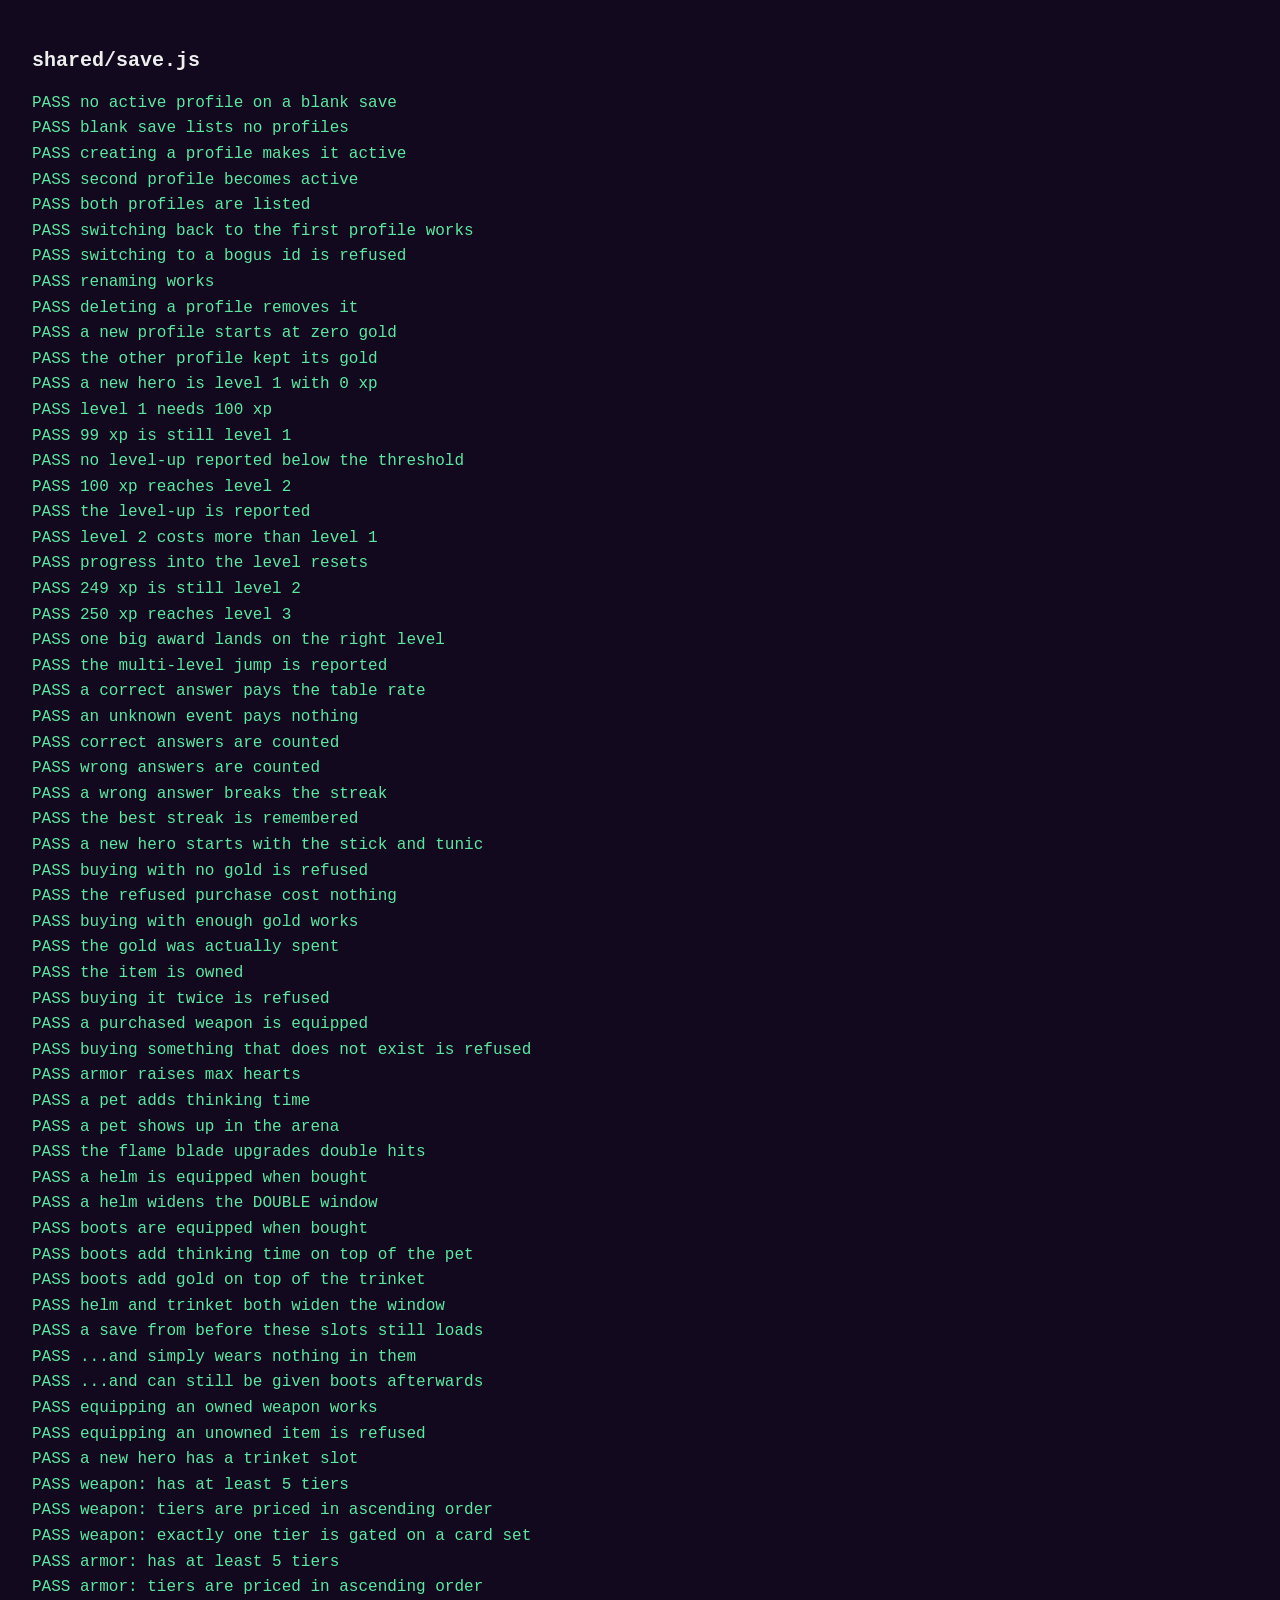
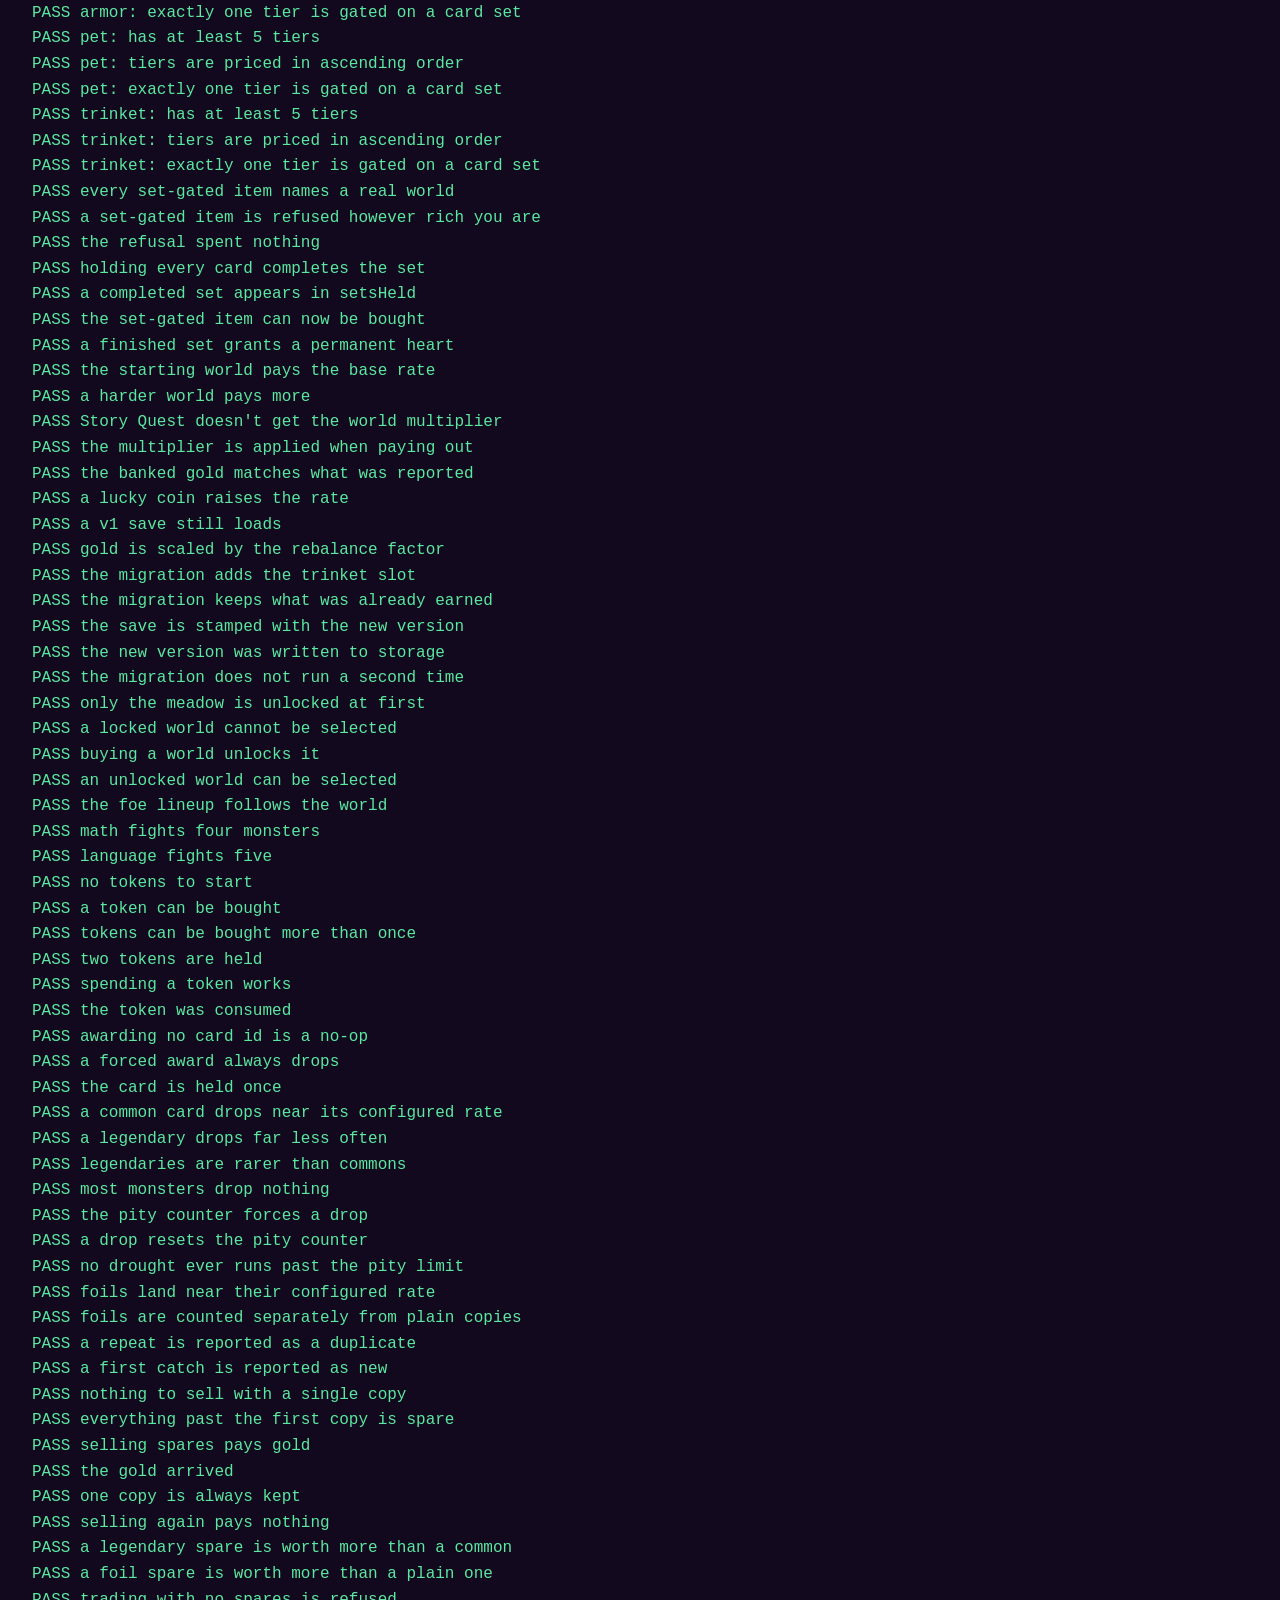
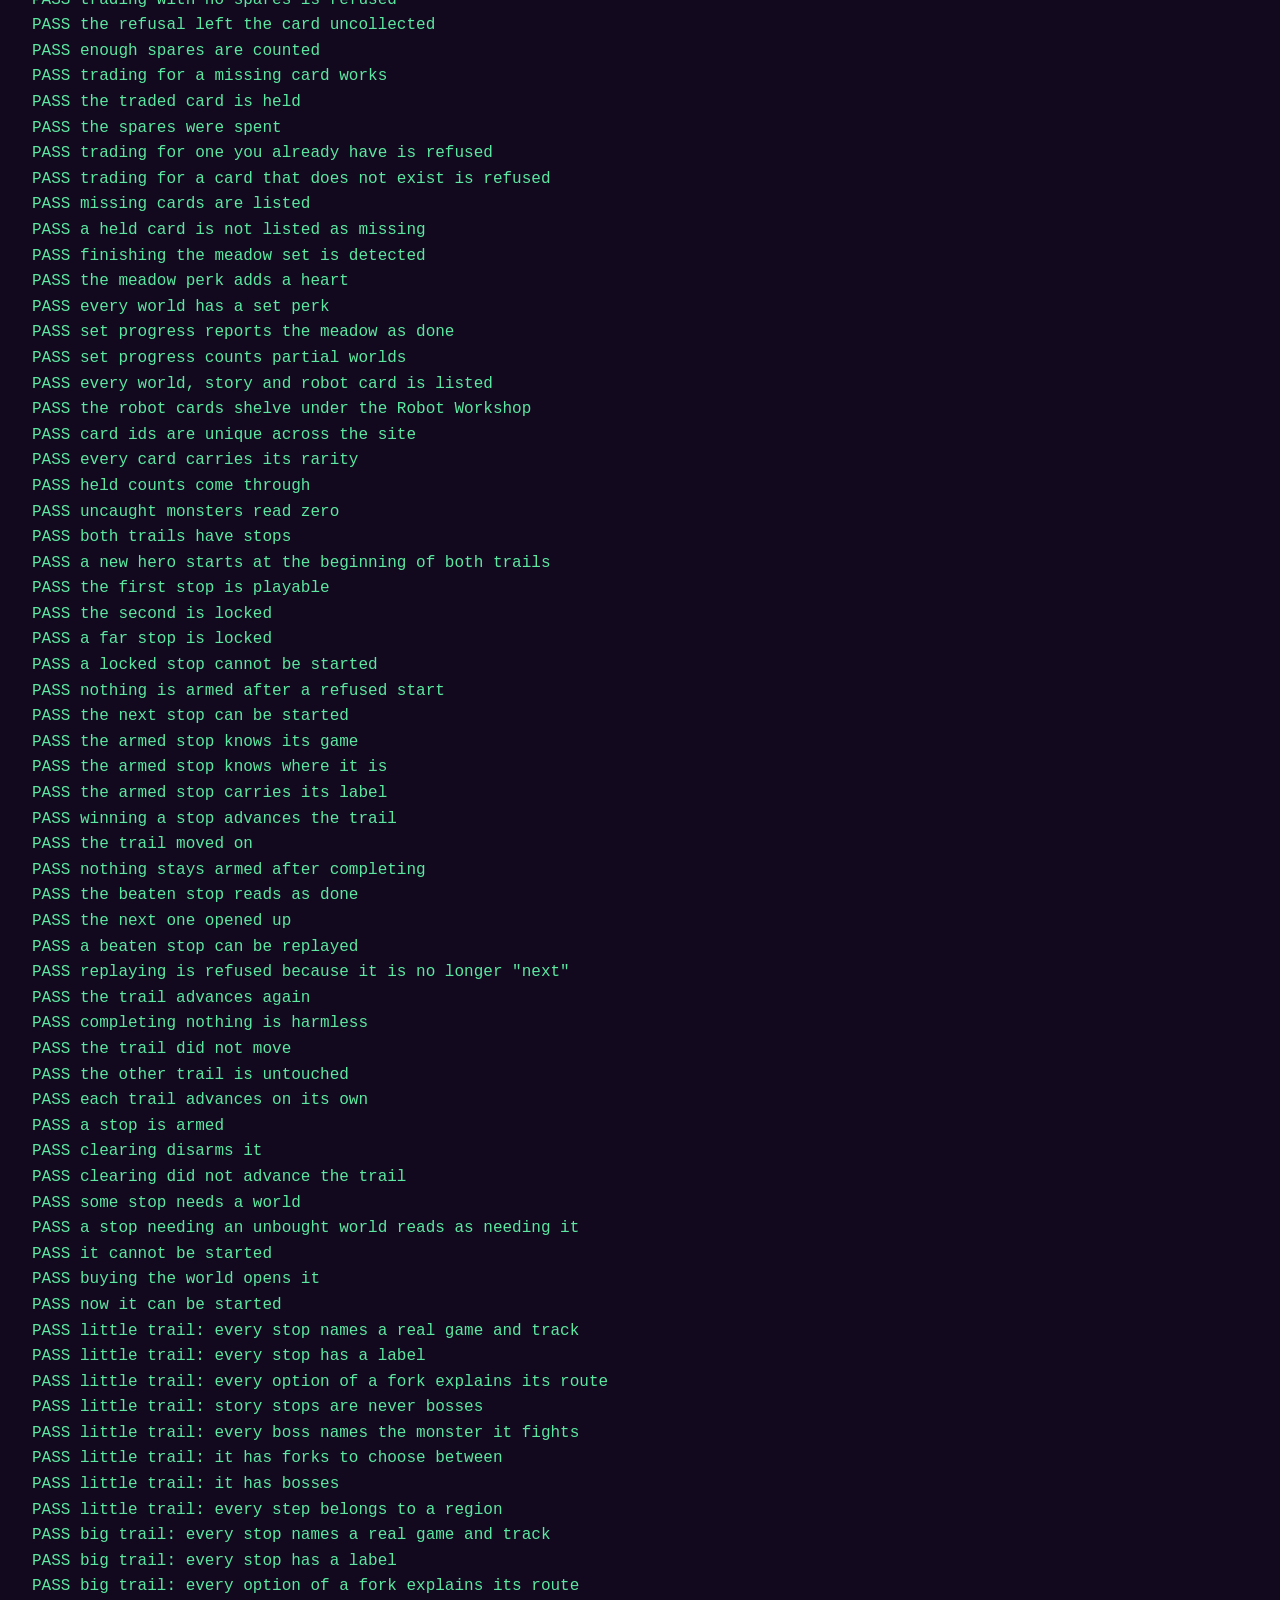
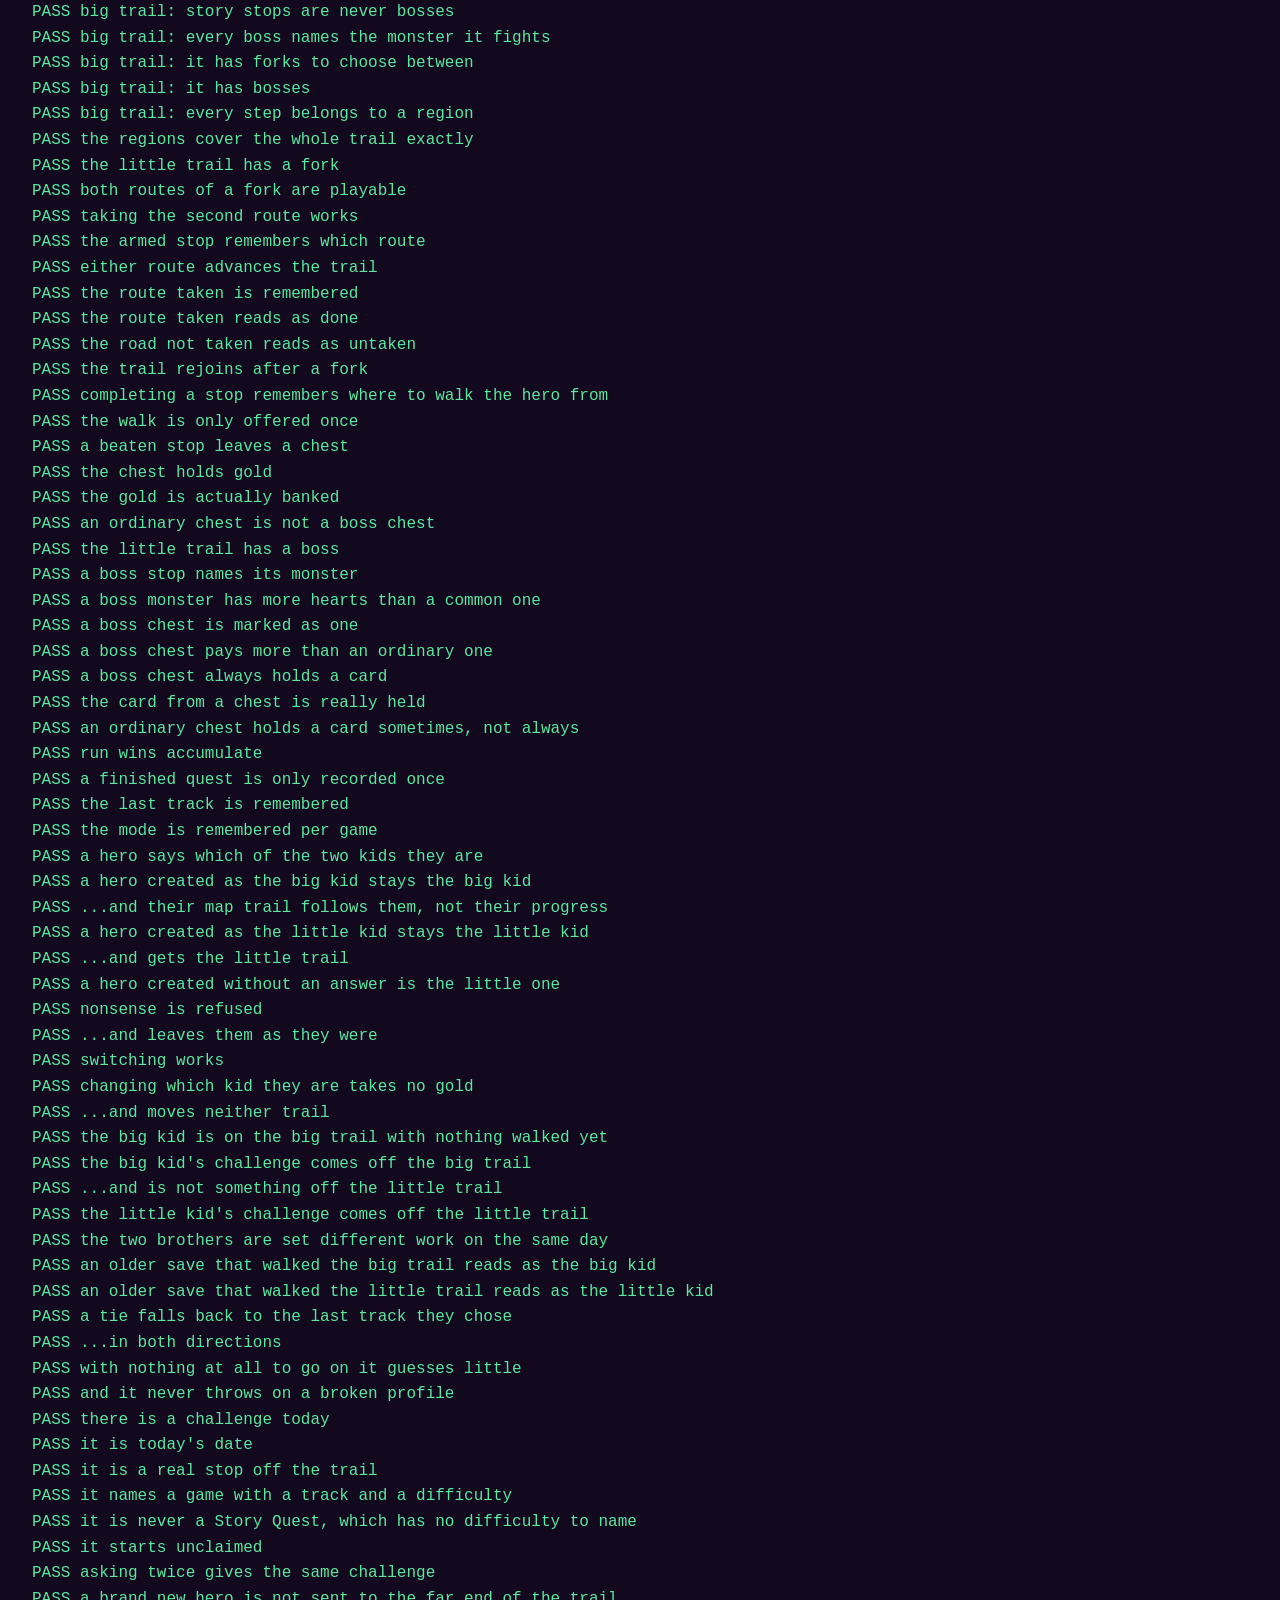
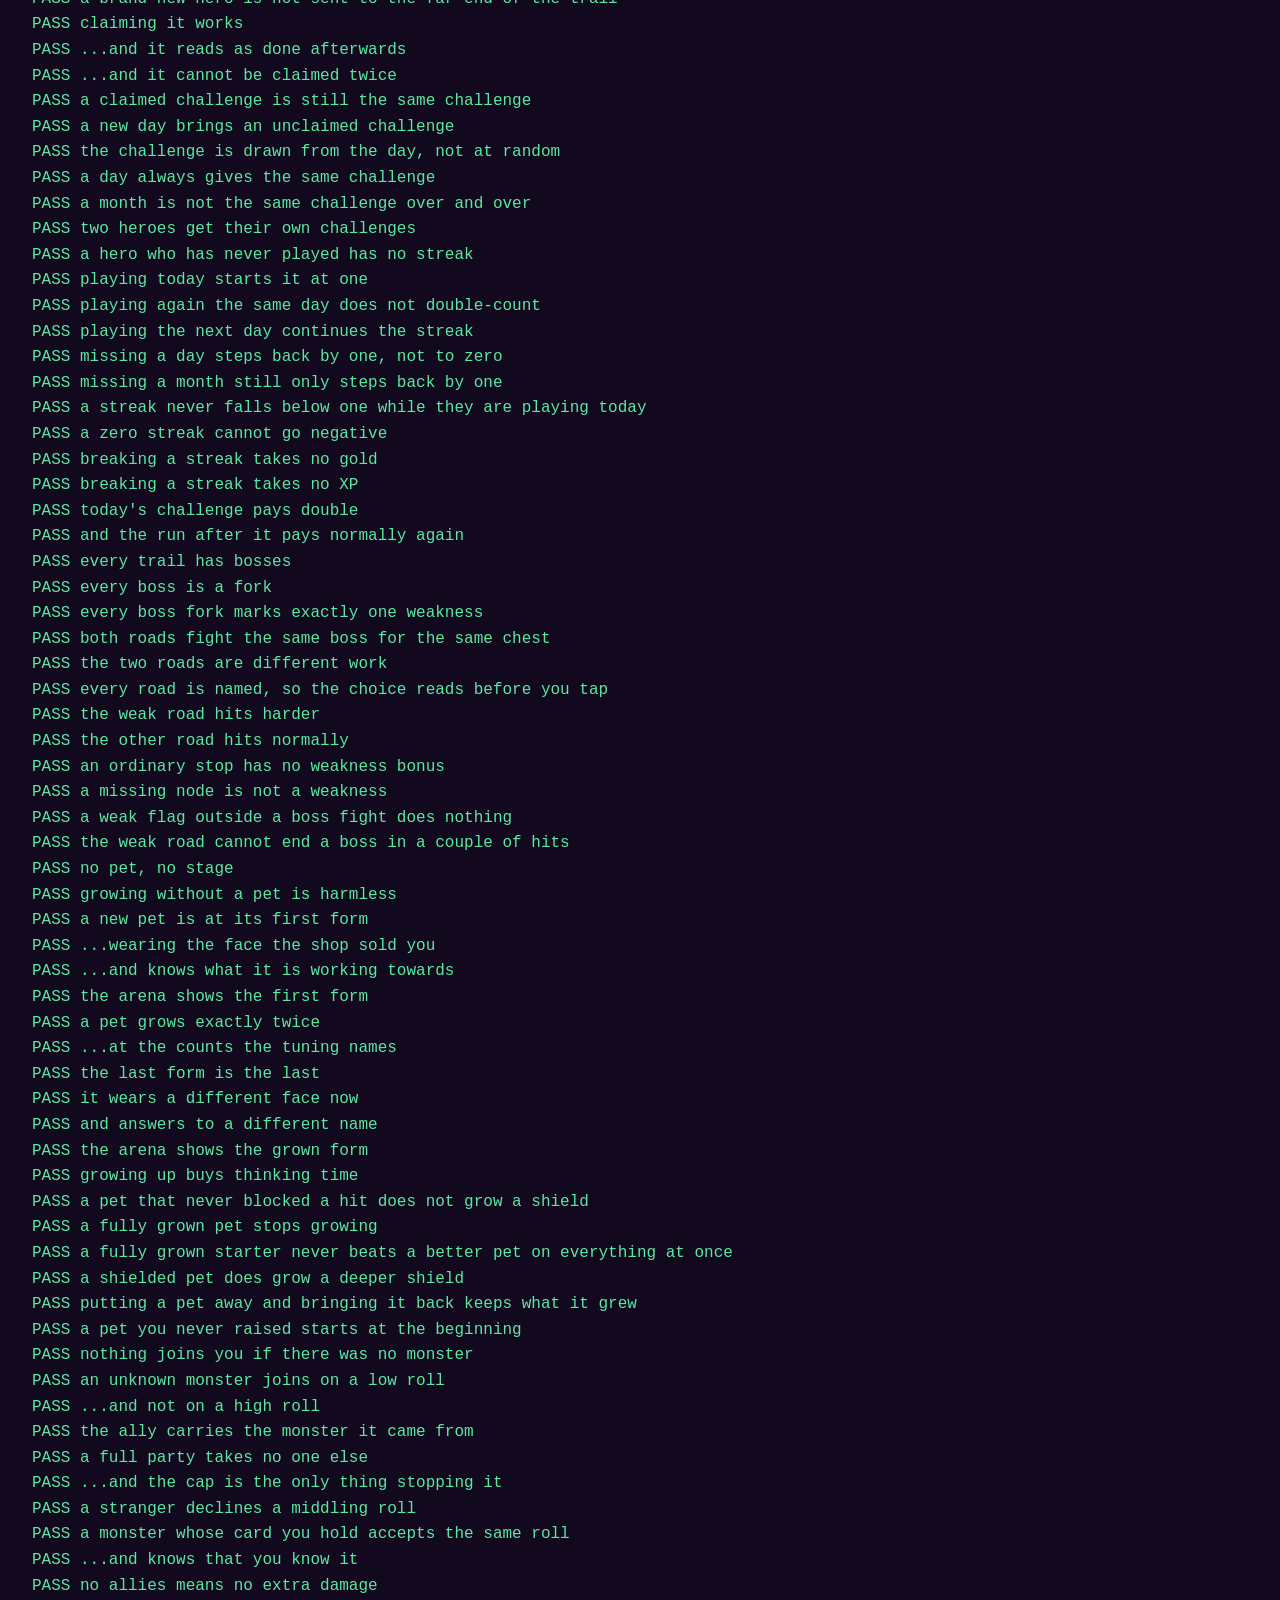
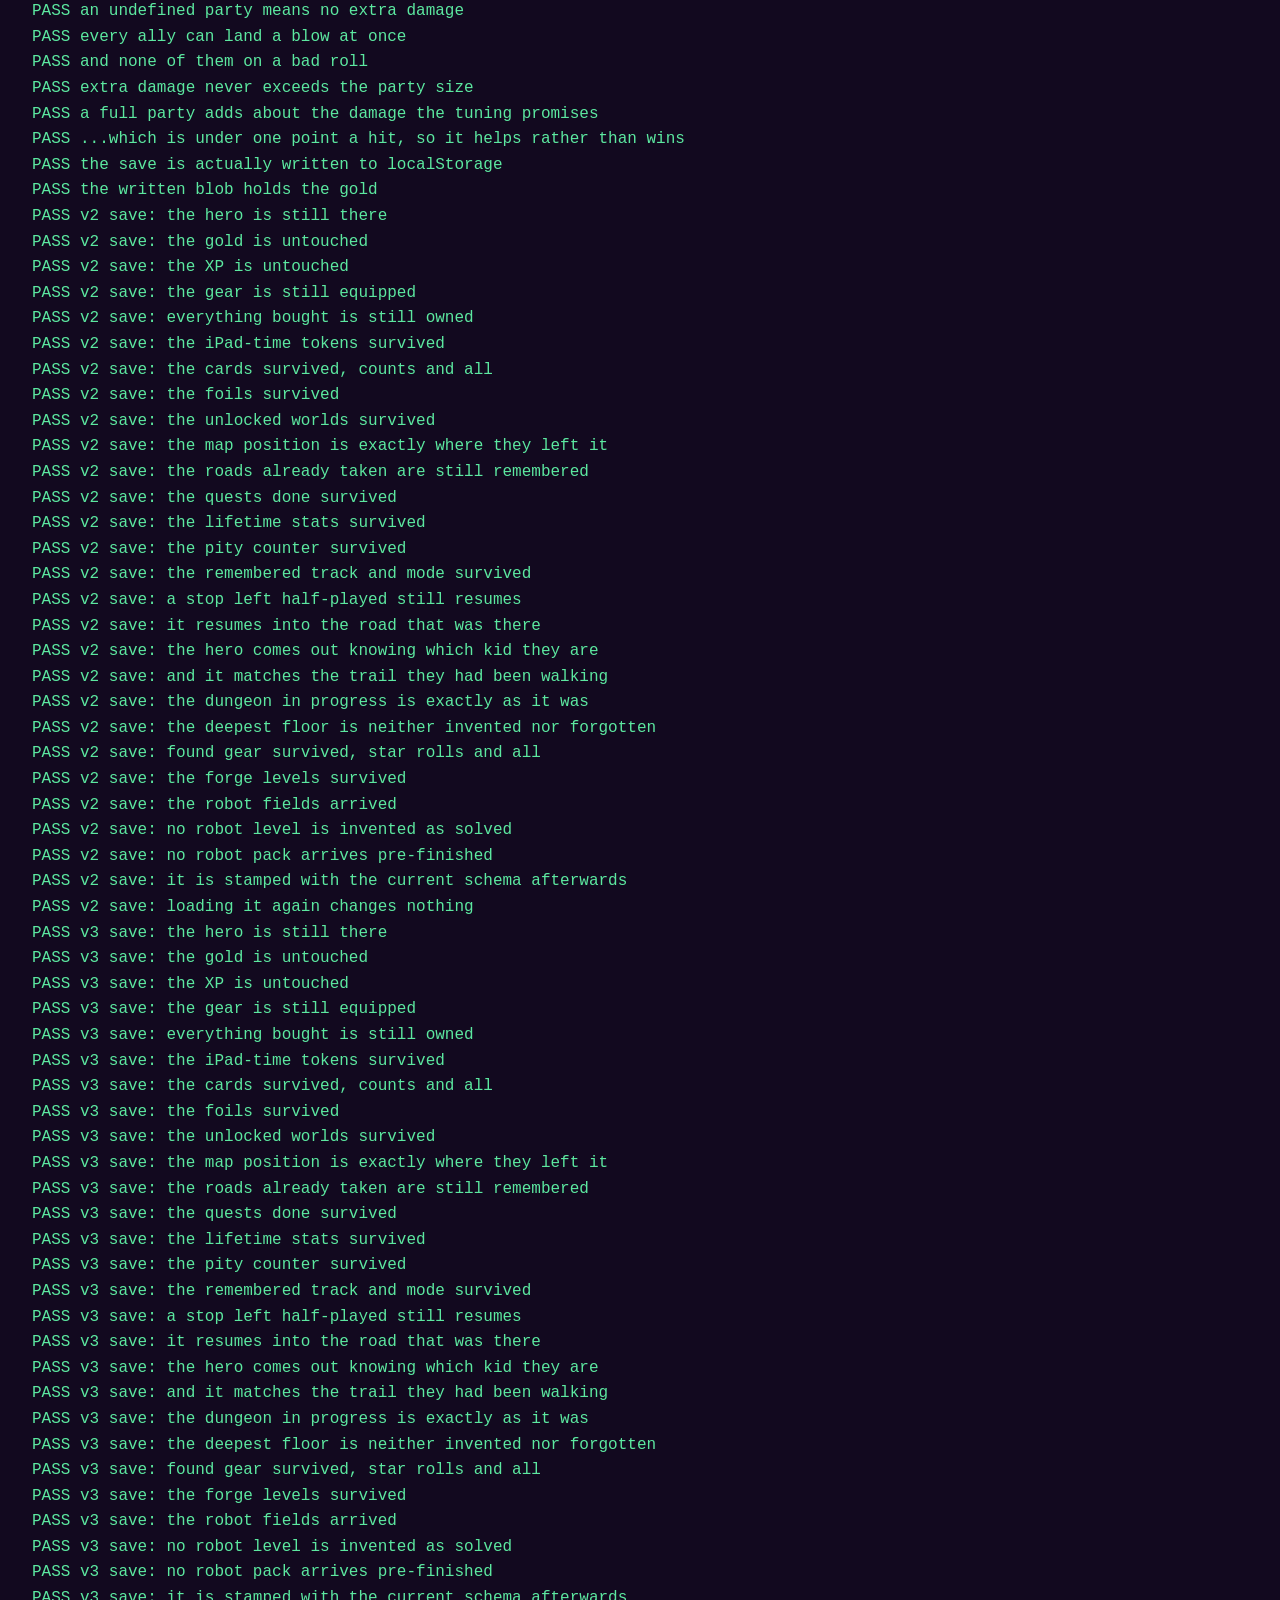
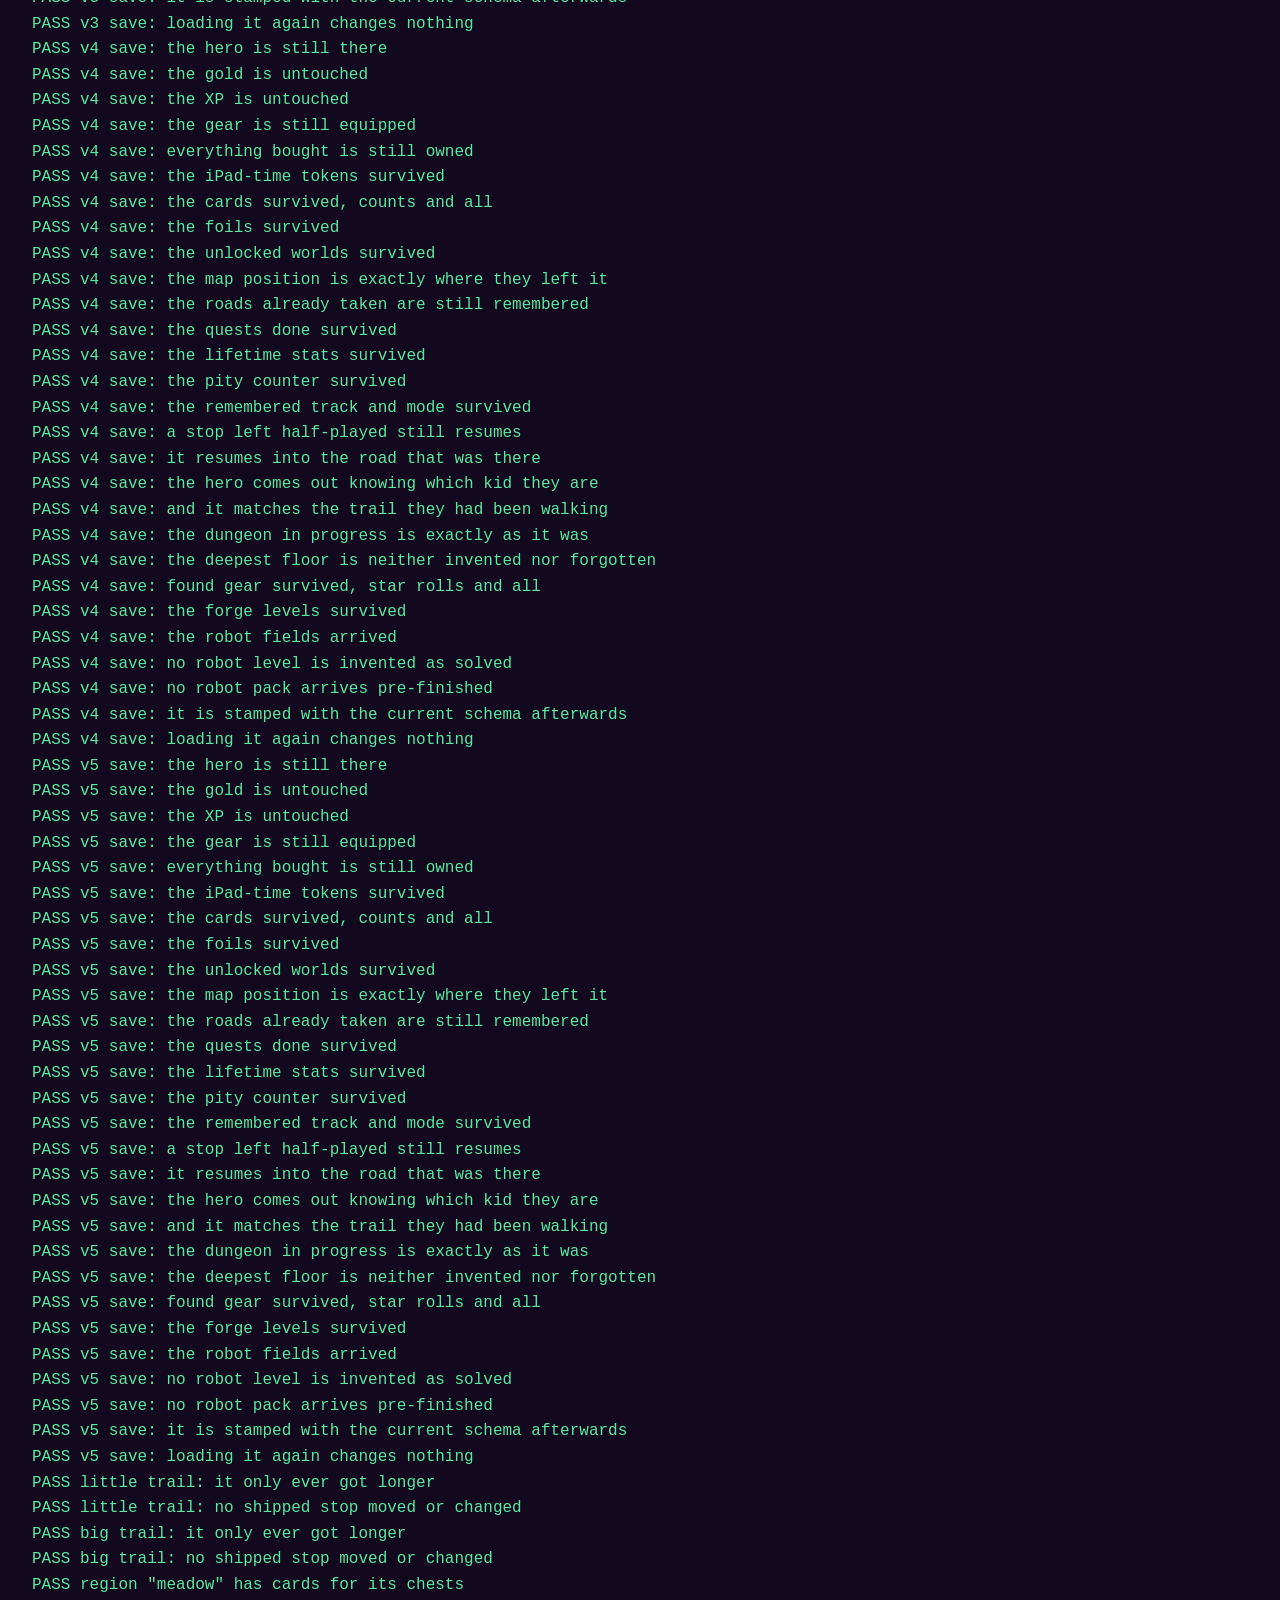
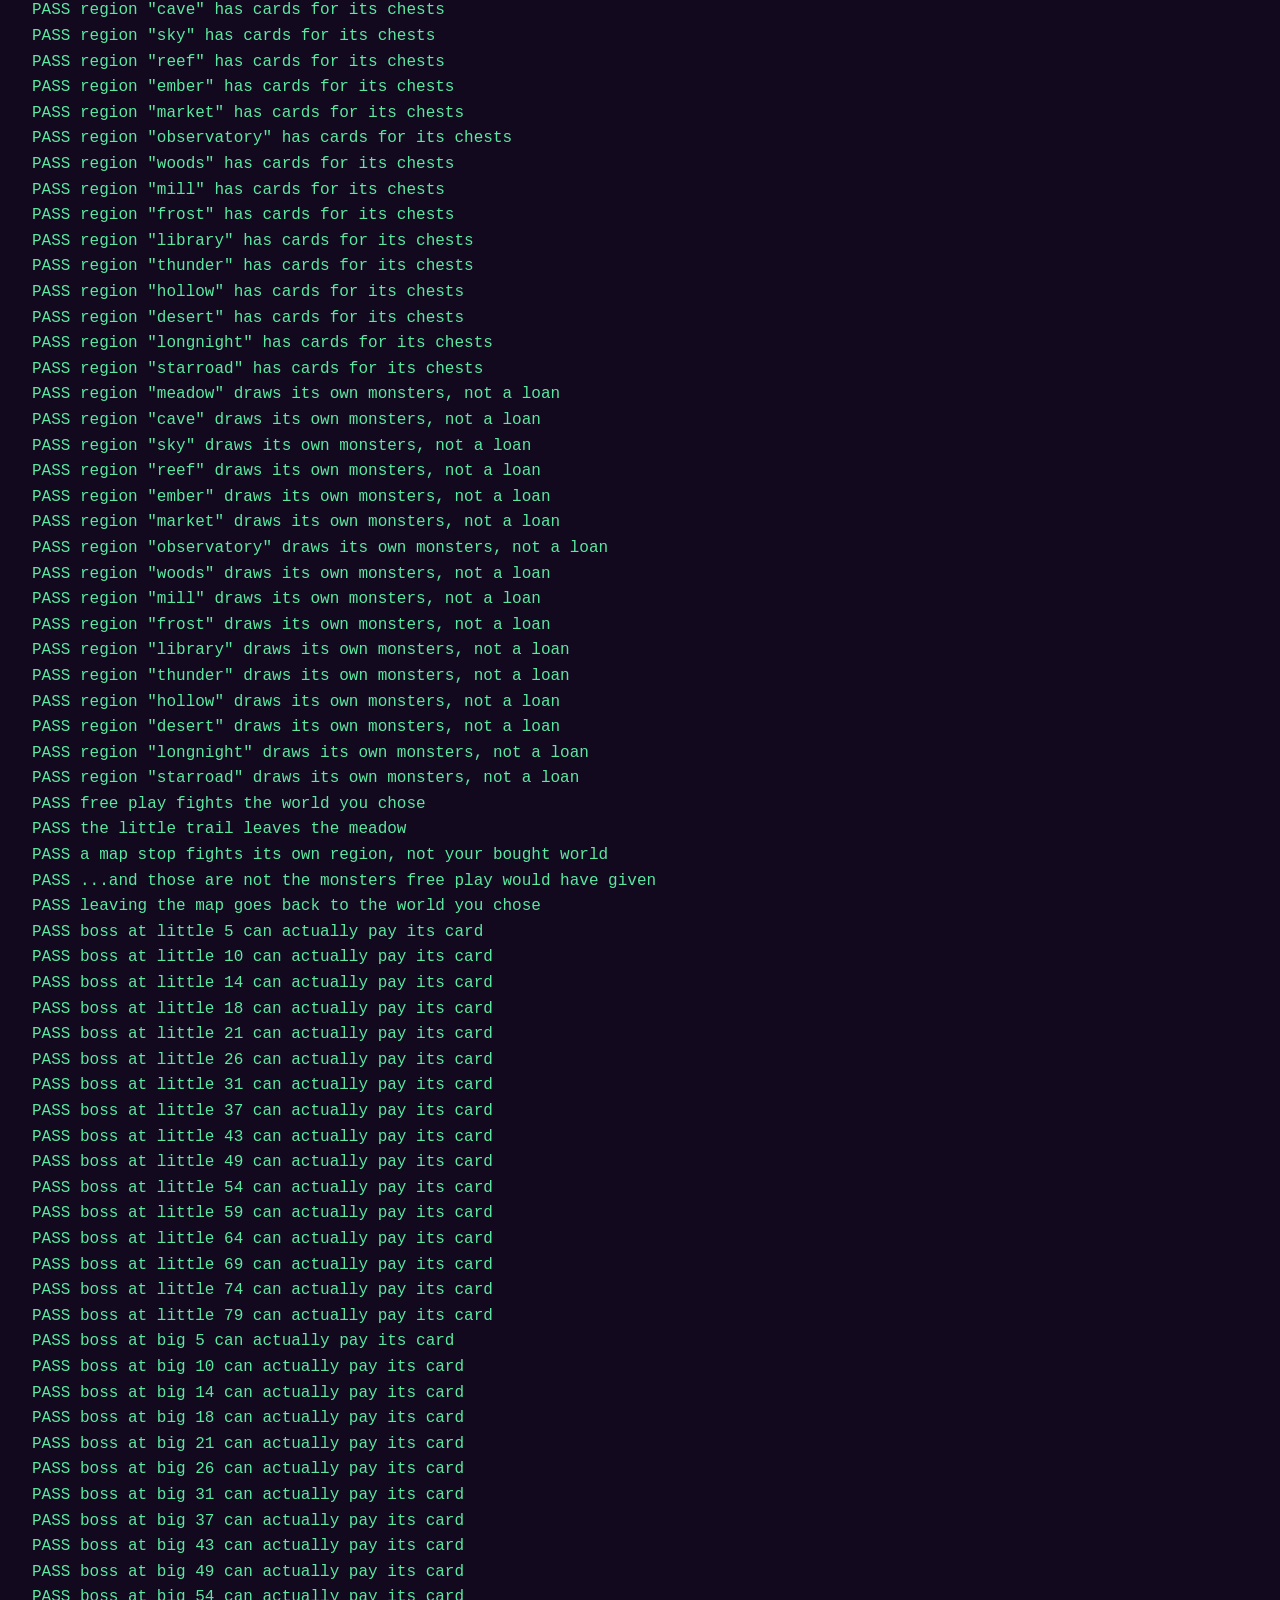
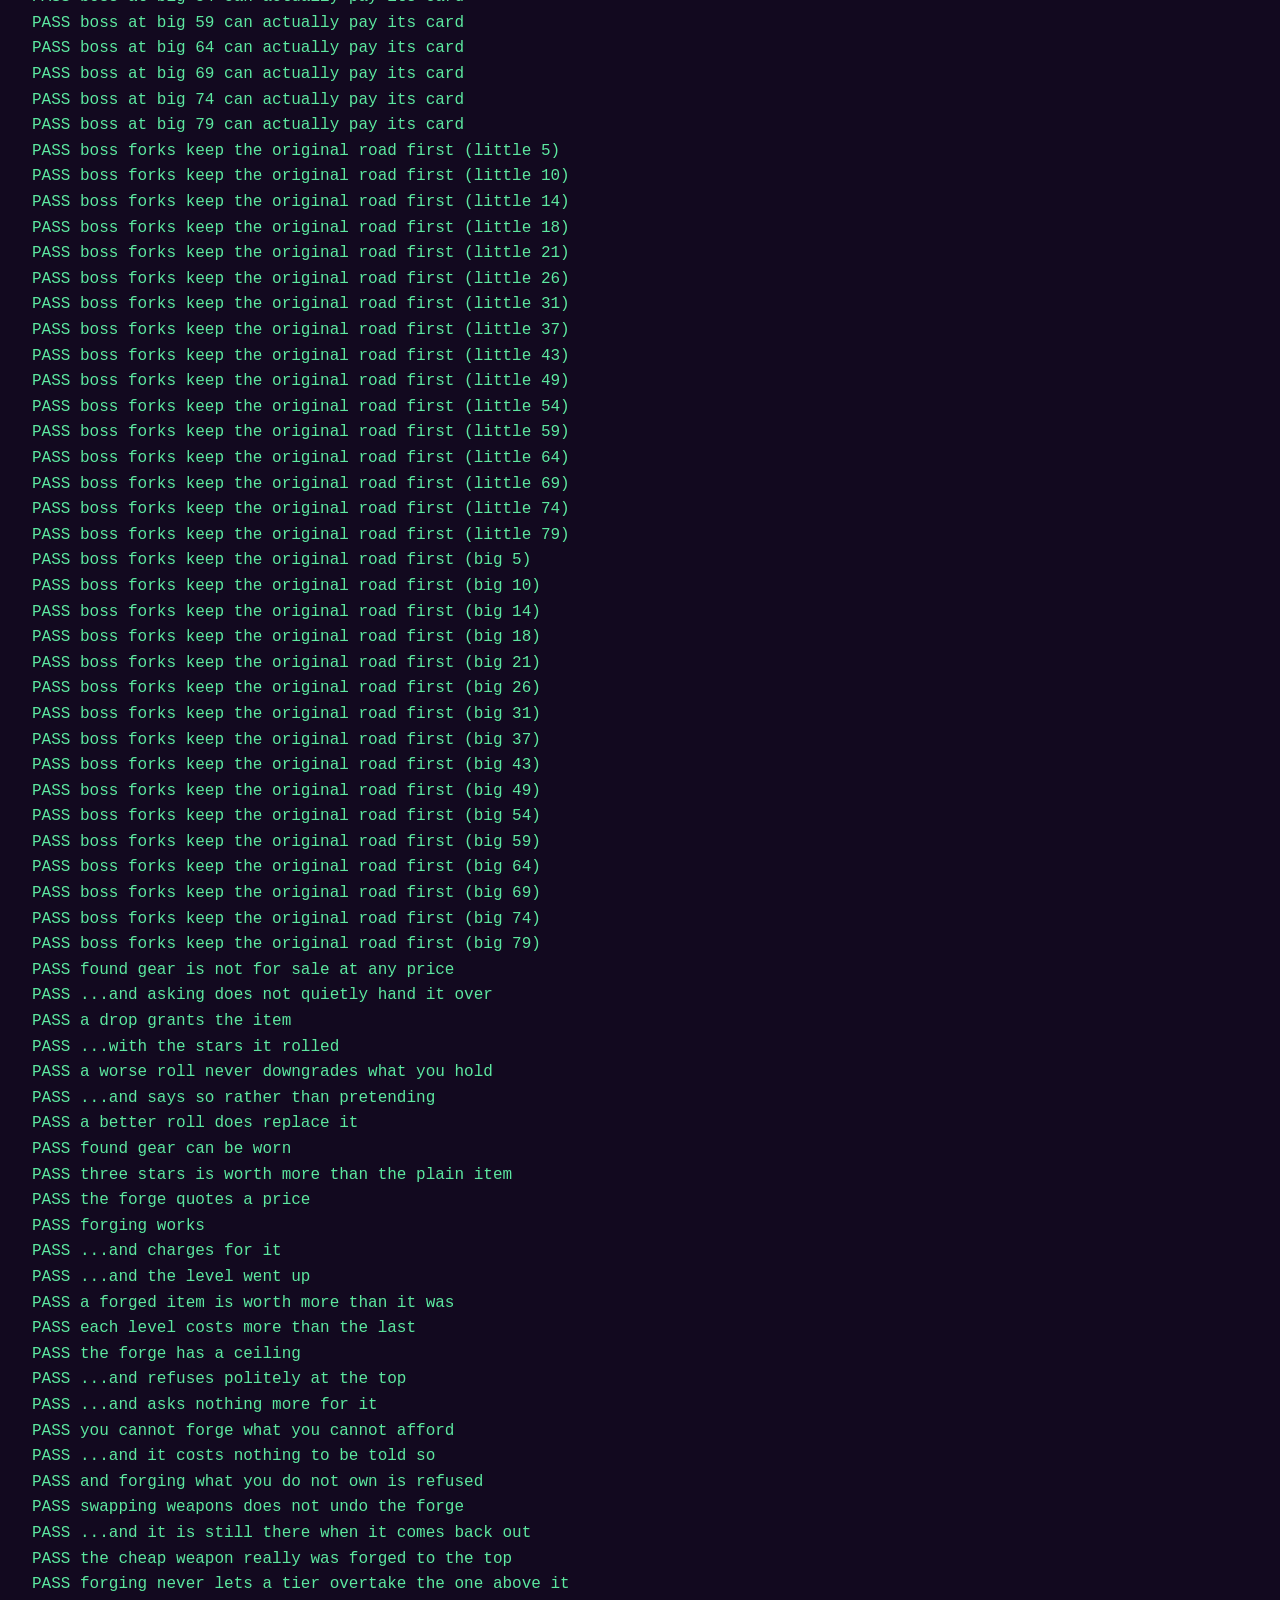
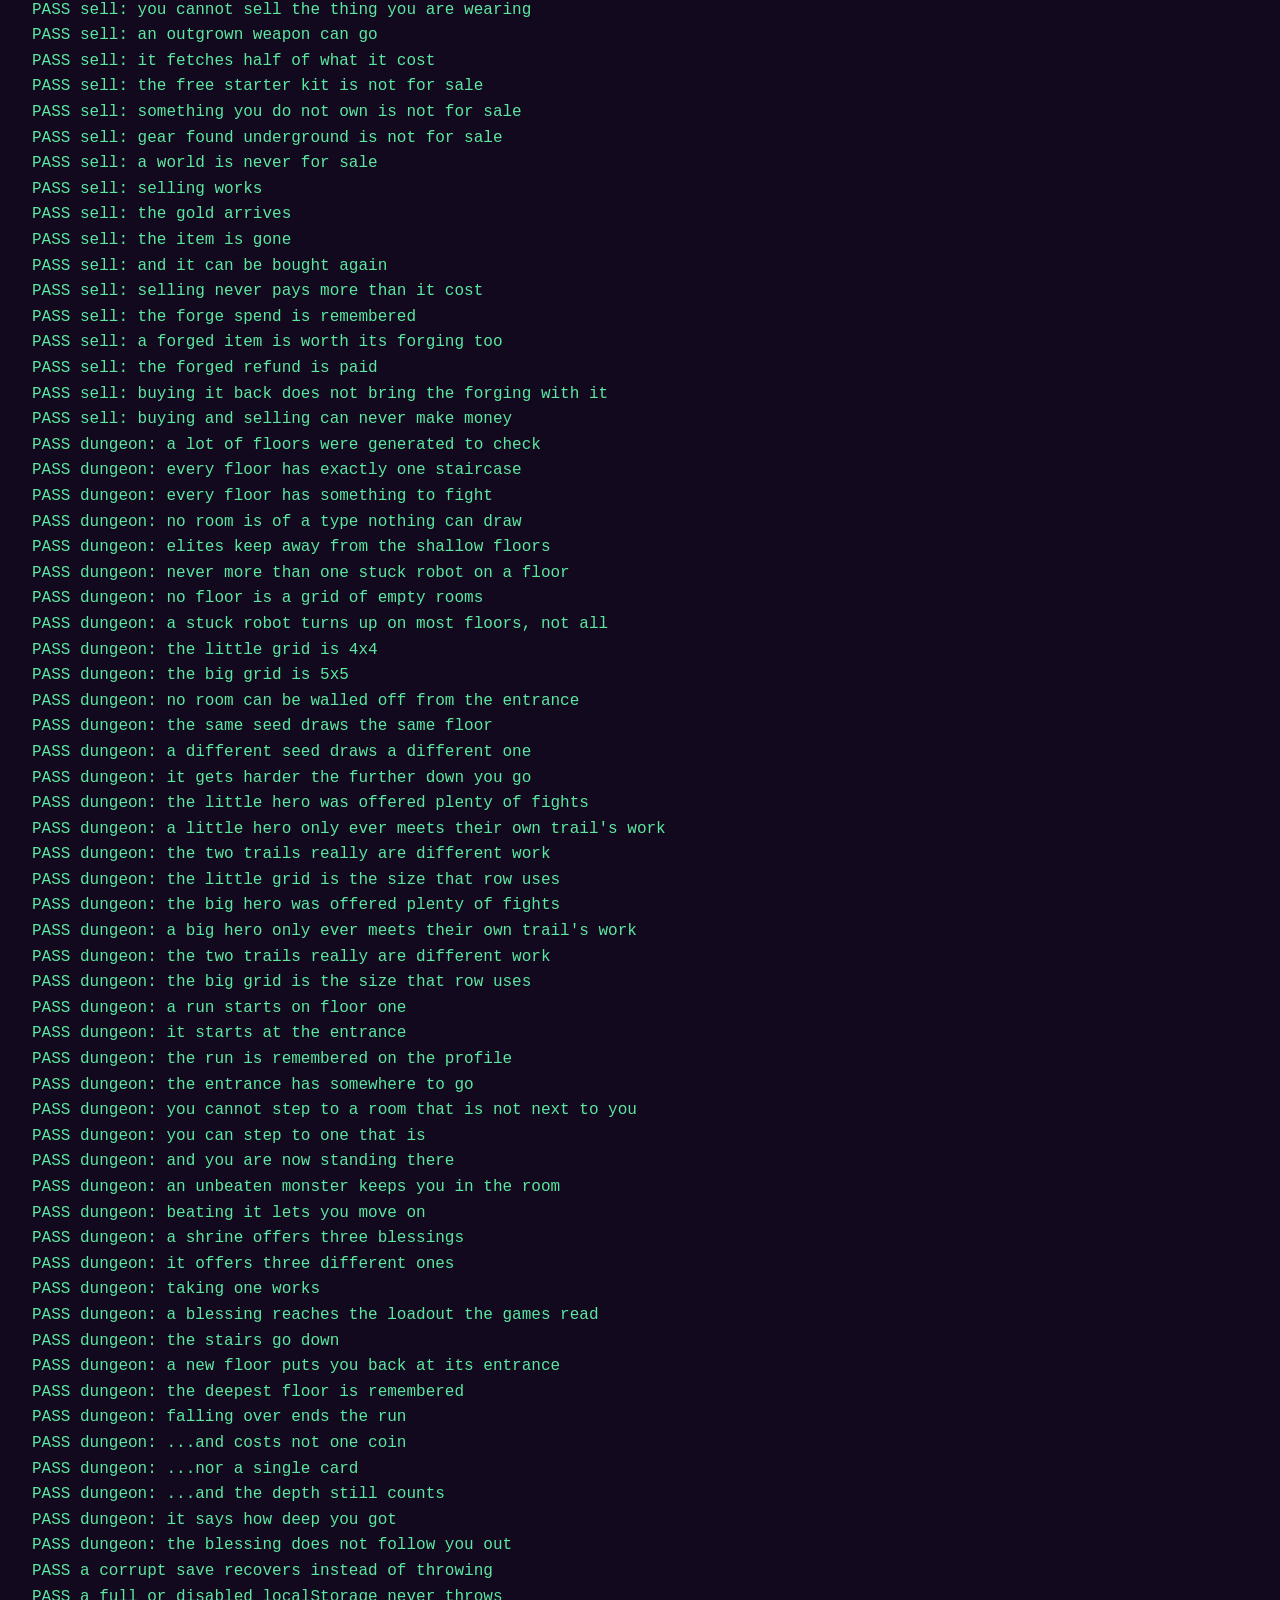
<file: .verify/save-test.html>
<!DOCTYPE html>
<html lang="en">
<head>
<meta charset="UTF-8">
<title>save.js tests</title>
<style>
  body { font-family: ui-monospace, Menlo, Consolas, monospace; background: #12091f; color: #eee;
         padding: 24px; line-height: 1.6; }
  .pass { color: #5ce8a0; }
  .fail { color: #ff5e7e; font-weight: bold; }
  h1 { font-size: 20px; }
  #summary { margin-top: 18px; font-size: 18px; font-weight: bold; }
</style>
</head>
<body>
<h1>shared/save.js</h1>
<div id="out"></div>
<div id="summary"></div>

<script src="../shared/save.js"></script>
<script>
/* Assertions over the save layer. Open this file in a browser, or drive it
   headlessly and read window.RESULT / #summary. It clobbers the real save, so
   it stashes and restores whatever was there. */
'use strict';

var stash = localStorage.getItem(Save._key);
var pass = 0, fail = 0;

function ok(label, cond, detail) {
  var d = document.createElement('div');
  d.className = cond ? 'pass' : 'fail';
  d.textContent = (cond ? 'PASS  ' : 'FAIL  ') + label + (cond || !detail ? '' : '   -- ' + detail);
  document.getElementById('out').appendChild(d);
  cond ? pass++ : fail++;
}

function fresh() {
  Save.reset();
  return Save.createProfile('Tester', '🦖');
}

try {
  /* ---------- profiles ---------- */
  Save.reset();
  ok('no active profile on a blank save', Save.me() === null);
  ok('blank save lists no profiles', Save.profiles().length === 0);

  var a = Save.createProfile('Alpha', '🦊');
  ok('creating a profile makes it active', Save.me() !== null && Save.me().name === 'Alpha');
  var b = Save.createProfile('Beta', '🐯');
  ok('second profile becomes active', Save.me().name === 'Beta');
  ok('both profiles are listed', Save.profiles().length === 2);

  Save.setActive(a);
  ok('switching back to the first profile works', Save.me().name === 'Alpha');
  ok('switching to a bogus id is refused', Save.setActive('nope') === false);

  Save.renameProfile(a, 'Alpha2', '🐸');
  ok('renaming works', Save.me().name === 'Alpha2' && Save.me().avatar === '🐸');

  Save.deleteProfile(b);
  ok('deleting a profile removes it', Save.profiles().length === 1);

  /* Profiles must not share state — the whole point of per-kid saves. */
  fresh();
  var p1 = Save.createProfile('Kid1', '🦸');
  Save.award(50, 50);
  var p2 = Save.createProfile('Kid2', '🦹');
  ok("a new profile starts at zero gold", Save.me().gold === 0);
  Save.setActive(p1);
  ok("the other profile kept its gold", Save.me().gold === 50);

  /* ---------- levels ---------- */
  fresh();
  ok('a new hero is level 1 with 0 xp', Save.levelOf(Save.me()).level === 1);
  ok('level 1 needs 100 xp', Save.levelOf(Save.me()).need === 100);

  var r = Save.award(0, 99);
  ok('99 xp is still level 1', Save.levelOf(Save.me()).level === 1);
  ok('no level-up reported below the threshold', r.leveledTo === null);

  r = Save.award(0, 1);
  ok('100 xp reaches level 2', Save.levelOf(Save.me()).level === 2);
  ok('the level-up is reported', r.leveledTo === 2);
  ok('level 2 costs more than level 1', Save.levelOf(Save.me()).need === 150);
  ok('progress into the level resets', Save.levelOf(Save.me()).into === 0);

  Save.award(0, 149);
  ok('249 xp is still level 2', Save.levelOf(Save.me()).level === 2);
  Save.award(0, 1);
  ok('250 xp reaches level 3', Save.levelOf(Save.me()).level === 3);

  /* A single huge award must skip through the levels correctly. */
  fresh();
  r = Save.award(0, 100 + 150 + 200);
  ok('one big award lands on the right level', Save.levelOf(Save.me()).level === 4, 'got ' + Save.levelOf(Save.me()).level);
  ok('the multi-level jump is reported', r.leveledTo === 4);

  /* ---------- earning ---------- */
  fresh();
  Save.awardEvent('correct');
  ok('a correct answer pays the table rate',
     Save.me().gold === Save.ECONOMY.correct.gold && Save.me().xp === Save.ECONOMY.correct.xp);
  Save.awardEvent('nosuchevent');
  ok('an unknown event pays nothing', Save.me().gold === Save.ECONOMY.correct.gold);

  fresh();
  Save.recordAnswer(true); Save.recordAnswer(true); Save.recordAnswer(false);
  ok('correct answers are counted', Save.me().stats.correct === 2);
  ok('wrong answers are counted', Save.me().stats.wrong === 1);
  ok('a wrong answer breaks the streak', Save.me().stats.streak === 0);
  ok('the best streak is remembered', Save.me().stats.bestStreak === 2);

  /* ---------- shop ---------- */
  fresh();
  ok('a new hero starts with the stick and tunic',
     Save.owns('stick') && Save.owns('tunic'));
  ok('buying with no gold is refused', Save.buy('sword') === 'broke');
  ok('the refused purchase cost nothing', Save.me().gold === 0);

  Save.award(20000, 0);   // enough for several tiers; prices get retuned
  ok('buying with enough gold works', Save.buy('sword') === 'ok');
  ok('the gold was actually spent', Save.me().gold === 20000 - Save.item('sword').cost);
  ok('the item is owned', Save.owns('sword'));
  ok('buying it twice is refused', Save.buy('sword') === 'owned');
  ok('a purchased weapon is equipped', Save.me().inventory.weapon === 'sword');
  ok('buying something that does not exist is refused', Save.buy('unicorn-cannon') === 'nosuch');

  Save.buy('vest');
  ok('armor raises max hearts', Save.loadout().maxHp === 6);
  Save.buy('chick');
  ok('a pet adds thinking time', Save.loadout().bonusTime === 2000);
  ok('a pet shows up in the arena', Save.loadout().pet === '🐣');
  Save.buy('flame');
  ok('the flame blade upgrades double hits', Save.loadout().superDamage === 3);

  /* ---------- the two later slots ----------
     Helms and boots were added after four slots had been shipping for
     months, so the thing worth proving is that they ADD to what the
     originals set rather than replacing it — a helm and a trinket that both
     widen the DOUBLE window have to stack, or the dearer one silently does
     nothing. */
  var beforeHelm = Save.loadout();
  Save.buy('ironhelm');
  ok('a helm is equipped when bought', Save.me().inventory.helm === 'ironhelm');
  ok('a helm widens the DOUBLE window',
     Save.loadout().fastBonus === beforeHelm.fastBonus + Save.item('ironhelm').fastBonus,
     beforeHelm.fastBonus + ' -> ' + Save.loadout().fastBonus);

  var beforeBoots = Save.loadout();
  Save.buy('hideboots');
  ok('boots are equipped when bought', Save.me().inventory.boots === 'hideboots');
  ok('boots add thinking time on top of the pet',
     Save.loadout().bonusTime === beforeBoots.bonusTime + Save.item('hideboots').bonusTime,
     beforeBoots.bonusTime + ' -> ' + Save.loadout().bonusTime);
  ok('boots add gold on top of the trinket',
     Math.abs(Save.loadout().goldBonus -
              (beforeBoots.goldBonus + Save.item('hideboots').goldBonus)) < 1e-9);

  // a trinket that also widens the window must stack with the helm, not
  // overwrite it — this is the bug the slot ordering in loadout() invites
  Save.update(function (p) { p.gold = 99999; });
  Save.buy('hourglass');
  ok('helm and trinket both widen the window',
     Save.loadout().fastBonus ===
       Save.item('ironhelm').fastBonus + Save.item('hourglass').fastBonus,
     'got ' + Save.loadout().fastBonus);

  /* Adding these slots deliberately did NOT bump the schema: a save written
     before they existed has no `helm` or `boots` key at all, and must load
     and play exactly as it did. If this ever fails, the slots need a
     migration after all. */
  Save.update(function (p) {
    delete p.inventory.helm;
    delete p.inventory.boots;
  });
  var oldShape = Save.loadout();
  ok('a save from before these slots still loads', !!oldShape);
  ok('...and simply wears nothing in them',
     oldShape.fastBonus === Save.item('hourglass').fastBonus,
     'got ' + oldShape.fastBonus);
  Save.buy('shoes');
  ok('...and can still be given boots afterwards',
     Save.me().inventory.boots === 'shoes');

  Save.equip('sword');
  ok('equipping an owned weapon works', Save.me().inventory.weapon === 'sword');
  ok('equipping an unowned item is refused', Save.equip('axe') === false);

  /* ---------- the v2 economy ---------- */
  fresh();
  ok('a new hero has a trinket slot', Save.me().inventory.trinket === null);

  // every tier of every slot must be reachable, or a price is a typo
  ['weapon', 'armor', 'pet', 'trinket'].forEach(function (kind) {
    var tiers = Save.SHOP.filter(function (i) { return i.kind === kind; });
    ok(kind + ': has at least 5 tiers', tiers.length >= 5, 'got ' + tiers.length);
    var costs = tiers.map(function (i) { return i.cost; });
    var sorted = costs.slice().sort(function (a, b) { return a - b; });
    ok(kind + ': tiers are priced in ascending order',
       JSON.stringify(costs) === JSON.stringify(sorted), costs.join(','));
    ok(kind + ': exactly one tier is gated on a card set',
       tiers.filter(function (i) { return i.set; }).length === 1);
  });

  // the set-gated top tier must refuse gold alone
  fresh();
  Save.award(999999, 0);
  var gated = Save.SHOP.filter(function (i) { return i.set; });
  ok('every set-gated item names a real world',
     gated.every(function (i) { return !!Save.world(i.set); }));
  ok('a set-gated item is refused however rich you are',
     gated.every(function (i) { return Save.buy(i.id) === 'noset'; }));
  ok('the refusal spent nothing', Save.me().gold === 999999);

  // ...and accept once the set is held
  fresh();
  Save.award(999999, 0);
  var reef = Save.world('reef');
  reef.foes.math.concat(reef.foes.language).forEach(function (f) {
    Save.update(function (p) { p.cards[f.id] = 1; });
  });
  ok('holding every card completes the set', Save.hasSet('reef') === true);
  ok('a completed set appears in setsHeld', Save.setsHeld().indexOf('reef') !== -1);
  var reefItem = Save.SHOP.filter(function (i) { return i.set === 'reef'; })[0];
  ok('the set-gated item can now be bought', Save.buy(reefItem.id) === 'ok');
  ok('a finished set grants a permanent heart', Save.loadout().maxHp >= 6);

  // world gold multipliers
  fresh();
  Save.setContext('math');
  ok('the starting world pays the base rate', Math.abs(Save.goldRate() - 1) < 0.001);
  Save.award(1000000, 0);
  Save.buy('world-ember');
  Save.setWorld('ember');
  ok('a harder world pays more',
     Math.abs(Save.goldRate() - Save.world('ember').gold) < 0.001,
     'rate ' + Save.goldRate());
  Save.setContext('story');
  ok("Story Quest doesn't get the world multiplier",
     Math.abs(Save.goldRate() - 1) < 0.001, 'rate ' + Save.goldRate());

  // the award actually pays the multiplied amount
  fresh();
  Save.setContext('math');
  Save.award(1000000, 0);
  Save.buy('world-cave');
  Save.setWorld('cave');
  var before = Save.me().gold;
  var paid = Save.award(100, 0);
  ok('the multiplier is applied when paying out',
     paid.gold === Math.round(100 * Save.world('cave').gold),
     'paid ' + paid.gold);
  ok('the banked gold matches what was reported',
     Save.me().gold === before + paid.gold);

  // a trinket's gold bonus stacks on top
  fresh();
  Save.setContext('math');
  Save.award(1000000, 0);
  Save.buy('coin');
  ok('a lucky coin raises the rate',
     Save.goldRate() > 1, 'rate ' + Save.goldRate());

  /* ---------- migration from v1 ---------- */
  Save.reset();
  var v1 = {
    v: 1, active: 'old',
    profiles: { old: { name: 'Veteran', avatar: '🦊', xp: 400, gold: 500,
      inventory: { owned: ['stick', 'tunic'], weapon: 'stick', armor: 'tunic', pet: null, tokens: 2 },
      cards: { 'm-slime': 3 },
      progress: { world: 'meadow', unlockedWorlds: ['meadow'], runsWon: {}, questsDone: [], seqTier: 2 },
      settings: { modeByGame: {}, lastTrack: {} },
      stats: { correct: 10, wrong: 2, streak: 0, bestStreak: 5 } } }
  };
  localStorage.setItem(Save._key, JSON.stringify(v1));
  Save._reload();
  ok('a v1 save still loads', Save.me() && Save.me().name === 'Veteran');
  ok('gold is scaled by the rebalance factor',
     Save.me().gold === 500 * Save._goldScale, 'got ' + Save.me().gold);
  ok('the migration adds the trinket slot', Save.me().inventory.trinket === null);
  ok('the migration keeps what was already earned',
     Save.me().xp === 400 && Save.me().cards['m-slime'] === 3 &&
     Save.me().inventory.tokens === 2);
  ok('the save is stamped with the new version', Save.load().v === Save._version);
  ok('the new version was written to storage',
     JSON.parse(localStorage.getItem(Save._key)).v === Save._version);

  // running it twice must not pay twice
  var afterFirst = Save.me().gold;
  Save._reload();
  ok('the migration does not run a second time',
     Save.me().gold === afterFirst, 'got ' + Save.me().gold);

  /* ---------- worlds ---------- */
  fresh();
  Save.award(100000, 0);   // enough for any world; prices get retuned
  ok('only the meadow is unlocked at first', Save.me().progress.unlockedWorlds.length === 1);
  ok('a locked world cannot be selected', Save.setWorld('cave') === false);
  Save.buy('world-cave');
  ok('buying a world unlocks it', Save.me().progress.unlockedWorlds.indexOf('cave') !== -1);
  ok('an unlocked world can be selected', Save.setWorld('cave') === true);
  ok('the foe lineup follows the world', Save.foesFor('math')[0].id === 'm-crab');
  ok('math fights four monsters', Save.foesFor('math').length === 4);
  ok('language fights five', Save.foesFor('language').length === 5);

  /* ---------- tokens ---------- */
  fresh();
  ok('no tokens to start', Save.useToken() === false);
  Save.award(100000, 0);
  Save.buy('ipad');
  ok('a token can be bought', Save.me().inventory.tokens === 1);
  ok('tokens can be bought more than once', Save.buy('ipad') === 'ok');
  ok('two tokens are held', Save.me().inventory.tokens === 2);
  ok('spending a token works', Save.useToken() === true);
  ok('the token was consumed', Save.me().inventory.tokens === 1);

  /* ---------- cards: rarity, pity, foils ---------- */
  fresh();
  ok('awarding no card id is a no-op', Save.awardCard(null) === null);
  ok('a forced award always drops', !!Save.awardCard('m-slime', true));
  ok('the card is held once', Save.held('m-slime') === 1);

  /* Drop rate. Every roll here is against the same common monster, and the
     pity counter is reset each time so it can't skew the measurement — this
     is the natural rate on its own. */
  function measureRate(cardId, rolls) {
    var hits = 0;
    for (var i = 0; i < rolls; i++) {
      Save.update(function (p) { p.progress.koSinceCard = 0; });
      if (Save.awardCard(cardId)) hits++;
    }
    return hits / rolls;
  }

  fresh();
  var N = 4000;
  var common = measureRate('m-slime', N);      // rarity 1
  var want = Save.ECONOMY.cardChance;
  ok('a common card drops near its configured rate',
     Math.abs(common - want) < 0.03, 'got ' + common.toFixed(3) + ', want ' + want);

  fresh();
  var legend = measureRate('m-dragon', N);     // rarity 3
  var wantL = Save.ECONOMY.cardChance * Save.ECONOMY.cardRarityOdds[3];
  ok('a legendary drops far less often',
     Math.abs(legend - wantL) < 0.02, 'got ' + legend.toFixed(3) + ', want ' + wantL);
  ok('legendaries are rarer than commons', legend < common / 2);

  /* Cards must be RARE — the whole point of the change. At the configured
     rate a run of four monsters should usually pay nothing. */
  ok('most monsters drop nothing', common < 0.25, 'rate ' + common.toFixed(3));

  /* The pity counter is the floor: go this many monsters with no drop and the
     next one is certain. */
  fresh();
  var pityAt = Save.ECONOMY.cardPity;
  Save.update(function (p) { p.progress.koSinceCard = pityAt - 1; });
  ok('the pity counter forces a drop', !!Save.awardCard('m-dragon'));
  ok('a drop resets the pity counter', Save.me().progress.koSinceCard === 0);

  fresh();
  var longest = 0, since = 0;
  for (var i = 0; i < 2000; i++) {
    if (Save.awardCard('m-dragon')) { since = 0; } else { since++; longest = Math.max(longest, since); }
  }
  ok('no drought ever runs past the pity limit',
     longest < pityAt, 'longest drought ' + longest + ', limit ' + pityAt);

  /* Foils */
  fresh();
  var foils = 0, drops = 0;
  for (var i = 0; i < 3000; i++) {
    var d2 = Save.awardCard('m-slime', true);
    drops++;
    if (d2.foil) foils++;
  }
  var foilRate = foils / drops;
  ok('foils land near their configured rate',
     Math.abs(foilRate - Save.ECONOMY.foilChance) < 0.025,
     'got ' + foilRate.toFixed(3) + ', want ' + Save.ECONOMY.foilChance);
  ok('foils are counted separately from plain copies',
     Save.foilsOf('m-slime') === foils && Save.held('m-slime') === drops);

  ok('a repeat is reported as a duplicate',
     Save.awardCard('m-slime', true).how === 'dupe');
  fresh();
  ok('a first catch is reported as new',
     Save.awardCard('m-bat', true).how === 'new');

  /* ---------- the trader ---------- */
  fresh();
  ok('nothing to sell with a single copy', Save.spares('m-slime') === 0);
  for (var i = 0; i < 4; i++) Save.awardCard('m-slime', true);
  ok('everything past the first copy is spare', Save.spares('m-slime') === 3);

  var goldBefore = Save.me().gold;
  var paid = Save.sellSpares('m-slime');
  ok('selling spares pays gold', paid > 0);
  ok('the gold arrived', Save.me().gold === goldBefore + paid);
  ok('one copy is always kept', Save.held('m-slime') === 1);
  ok('selling again pays nothing', Save.sellSpares('m-slime') === 0);

  // rarity sets the price
  ok('a legendary spare is worth more than a common',
     Save.spareValue('m-dragon') > Save.spareValue('m-slime'));

  // a foil is worth more, and is spent last
  fresh();
  Save.update(function (p) { p.cards['m-slime'] = 3; p.foils['m-slime'] = 1; });
  var withFoil = Save.spareList()[0].gold;
  fresh();
  Save.update(function (p) { p.cards['m-slime'] = 3; });
  var without = Save.spareList()[0].gold;
  ok('a foil spare is worth more than a plain one', withFoil > without,
     withFoil + ' vs ' + without);

  /* Trading a pile of spares for a card you're missing — the guarantee that a
     collection can always be finished by playing, not only by luck. */
  fresh();
  ok('trading with no spares is refused', Save.tradeForCard('m-dragon') === 'short');
  ok('the refusal left the card uncollected', Save.held('m-dragon') === 0);

  var cost = Save.ECONOMY.wildCardCost;
  Save.update(function (p) { p.cards['m-slime'] = cost + 1; });
  ok('enough spares are counted', Save.spareCount() >= cost);
  ok('trading for a missing card works', Save.tradeForCard('m-dragon') === 'ok');
  ok('the traded card is held', Save.held('m-dragon') === 1);
  ok('the spares were spent', Save.spareCount() < cost);
  ok('trading for one you already have is refused',
     Save.tradeForCard('m-dragon') === 'have');
  ok('trading for a card that does not exist is refused',
     Save.tradeForCard('not-a-card') === 'nosuch');

  ok('missing cards are listed', Save.missingCards().length > 0);
  ok('a held card is not listed as missing',
     Save.missingCards().every(function (c) { return c.id !== 'm-dragon'; }));

  /* ---------- set perks ---------- */
  fresh();
  var baseHp = Save.loadout().maxHp;
  var meadow = Save.world('meadow');
  meadow.foes.math.concat(meadow.foes.language).forEach(function (f) {
    Save.update(function (p) { p.cards[f.id] = 1; });
  });
  ok('finishing the meadow set is detected', Save.hasSet('meadow'));
  ok('the meadow perk adds a heart', Save.loadout().maxHp === baseHp + 1);
  ok('every world has a set perk',
     Save.WORLDS.every(function (w) { return !!Save.SET_PERKS[w.id]; }));
  ok('set progress reports the meadow as done',
     Save.setProgress().filter(function (sp) { return sp.id === 'meadow'; })[0].done);
  ok('set progress counts partial worlds',
     Save.setProgress().filter(function (sp) { return sp.id === 'ember'; })[0].got === 0);

  var cards = Save.allCards();
  ok('every world, story and robot card is listed',
     cards.length === Save.WORLDS.length * 9 + Save.STORY_CARDS.length +
                      Save.ROBOT_CARDS.length,
     'got ' + cards.length);
  // Every card must say where it came from, because the Cards screen shelves
  // them by exactly that string and a card with no home is a card nobody can
  // find. The two combat-free games are the ones that have to say it out loud.
  ok('the robot cards shelve under the Robot Workshop',
     Save.ROBOT_CARDS.every(function (c) {
       var got = cards.filter(function (x) { return x.id === c.id; })[0];
       return got && got.from === 'Robot Workshop' && got.game === 'robot';
     }));
  var ids = cards.map(function (c) { return c.id; });
  ok('card ids are unique across the site', new Set(ids).size === ids.length);
  ok('every card carries its rarity',
     cards.every(function (c) { return c.r >= 1 && c.r <= 3; }));

  // this block stands on its own rather than inheriting an earlier test's cards
  fresh();
  Save.awardCard('m-slime', true);
  Save.awardCard('m-slime', true);
  cards = Save.allCards();
  ok('held counts come through',
     cards.filter(function (c) { return c.id === 'm-slime'; })[0].count === 2);
  ok('uncaught monsters read zero',
     cards.filter(function (c) { return c.id === 'l-titan'; })[0].count === 0);

  /* ---------- the map ---------- */
  fresh();
  ok('both trails have stops',
     Save.MAP.little.length > 10 && Save.MAP.big.length > 10);
  ok('a new hero starts at the beginning of both trails',
     Save.mapAt('little') === 0 && Save.mapAt('big') === 0);

  ok('the first stop is playable', Save.nodeState('little', 0) === 'next');
  ok('the second is locked', Save.nodeState('little', 1) === 'locked');
  ok('a far stop is locked', Save.nodeState('little', 5) === 'locked');

  ok('a locked stop cannot be started', Save.startNode('little', 3) === false);
  ok('nothing is armed after a refused start', Save.activeNode() === null);

  ok('the next stop can be started', Save.startNode('little', 0) === true);
  var node = Save.activeNode();
  ok('the armed stop knows its game', !!node && !!node.g);
  ok('the armed stop knows where it is', node.i === 0 && node.trail === 'little');
  ok('the armed stop carries its label', !!node.label);

  var res = Save.completeNode();
  ok('winning a stop advances the trail', res.advanced === true);
  ok('the trail moved on', Save.mapAt('little') === 1);
  ok('nothing stays armed after completing', Save.activeNode() === null);
  ok('the beaten stop reads as done', Save.nodeState('little', 0) === 'done');
  ok('the next one opened up', Save.nodeState('little', 1) === 'next');

  /* Replaying a stop you've already beaten is allowed, but must not walk the
     trail forward twice. */
  ok('a beaten stop can be replayed', Save.startNode('little', 0) === false);
  ok('replaying is refused because it is no longer "next"',
     Save.nodeState('little', 0) === 'done');

  Save.startNode('little', 1);
  Save.completeNode();
  ok('the trail advances again', Save.mapAt('little') === 2);

  /* completing with nothing armed must be a no-op, not a crash */
  ok('completing nothing is harmless', Save.completeNode() === null);
  ok('the trail did not move', Save.mapAt('little') === 2);

  /* the two trails are independent */
  ok('the other trail is untouched', Save.mapAt('big') === 0);
  Save.startNode('big', 0);
  Save.completeNode();
  ok('each trail advances on its own',
     Save.mapAt('big') === 1 && Save.mapAt('little') === 2);

  /* clearing */
  Save.startNode('little', 2);
  ok('a stop is armed', Save.activeNode() !== null);
  Save.clearNode();
  ok('clearing disarms it', Save.activeNode() === null);
  ok('clearing did not advance the trail', Save.mapAt('little') === 2);

  /* a stop that needs a world stays shut until it is bought */
  fresh();
  // read the normalized trail, not raw MAP: a forked step is an array there,
  // so `step.needs` would silently be undefined and find nothing
  var gate = null, gateTrail = null, gateNeeds = null;
  ['little', 'big'].forEach(function (tr) {
    Save.mapTrail(tr).forEach(function (step, i) {
      if (gate === null && step.options[0].needs) {
        gate = i; gateTrail = tr; gateNeeds = step.options[0].needs;
      }
    });
  });
  ok('some stop needs a world', gate !== null);
  Save.update(function (p) { p.progress.map[gateTrail] = gate; });
  ok('a stop needing an unbought world reads as needing it',
     Save.nodeState(gateTrail, gate) === 'needs');
  ok('it cannot be started', Save.startNode(gateTrail, gate) === false);
  Save.award(100000, 0);
  Save.buy('world-' + gateNeeds);
  ok('buying the world opens it', Save.nodeState(gateTrail, gate) === 'next');
  ok('now it can be started', Save.startNode(gateTrail, gate) === true);

  /* every option of every step must point at a real game, track and mode */
  ['little', 'big'].forEach(function (tr) {
    var all = [];
    Save.mapTrail(tr).forEach(function (step) {
      step.options.forEach(function (n) { all.push(n); });
    });
    var bad = all.filter(function (n) {
      if (['math', 'language', 'story'].indexOf(n.g) === -1) return true;
      if (n.g === 'story') return n.quest === undefined && !n.mini;
      return !n.t || !n.m;
    });
    ok(tr + ' trail: every stop names a real game and track', bad.length === 0,
       JSON.stringify(bad.slice(0, 1)));
    ok(tr + ' trail: every stop has a label',
       all.every(function (n) { return !!n.label; }));
    ok(tr + ' trail: every option of a fork explains its route',
       Save.mapTrail(tr).every(function (step) {
         return !step.choice || step.options.every(function (n) { return !!n.route; });
       }));
    ok(tr + ' trail: story stops are never bosses',
       all.every(function (n) { return !(n.boss && n.g === 'story'); }));
    ok(tr + ' trail: every boss names the monster it fights',
       all.every(function (n) { return !n.boss || (n.foe && n.foe.hp && n.foe.emoji); }));
    ok(tr + ' trail: it has forks to choose between',
       Save.mapTrail(tr).filter(function (s2) { return s2.choice; }).length >= 3);
    ok(tr + ' trail: it has bosses',
       Save.mapTrail(tr).filter(function (s2) { return s2.boss; }).length >= 3);
    ok(tr + ' trail: every step belongs to a region',
       Save.mapTrail(tr).every(function (s2) { return !!s2.region; }));
  });
  /* Exactly, not merely enough. This read `>=` and so was happy with bands
     that ran one step long: Ember Peak claimed four steps when the trail gave
     it three, and every boundary after it slid down by one. Market Town's
     first stop was painted — and looted — as Ember Peak, and the name board
     for each late region appeared a stop after the ground had changed. */
  ok('the regions cover the whole trail exactly',
     Save.REGIONS.reduce(function (n, r) { return n + r.steps; }, 0) ===
     Math.max(Save.mapLength('little'), Save.mapLength('big')),
     Save.REGIONS.reduce(function (n, r) { return n + r.steps; }, 0) + ' banded vs ' +
     Math.max(Save.mapLength('little'), Save.mapLength('big')) + ' steps');

  /* ---------- forks ---------- */
  fresh();
  var forkAt = null;
  Save.mapTrail('little').forEach(function (st) {
    if (forkAt === null && st.choice) forkAt = st.i;
  });
  ok('the little trail has a fork', forkAt !== null);

  Save.update(function (p) { p.progress.map.little = forkAt; });
  ok('both routes of a fork are playable',
     Save.nodeState('little', forkAt, 0) === 'next' &&
     Save.nodeState('little', forkAt, 1) === 'next');

  ok('taking the second route works', Save.startNode('little', forkAt, 1) === true);
  ok('the armed stop remembers which route', Save.activeNode().o === 1);
  var forkRes = Save.completeNode();
  ok('either route advances the trail', forkRes.advanced === true);
  ok('the route taken is remembered', Save.mapPick('little', forkAt) === 1);
  ok('the route taken reads as done',
     Save.nodeState('little', forkAt, 1) === 'done');
  ok('the road not taken reads as untaken',
     Save.nodeState('little', forkAt, 0) === 'untaken');
  ok('the trail rejoins after a fork',
     Save.nodeState('little', forkAt + 1, 0) === 'next');

  /* ---------- the hero's walk ---------- */
  ok('completing a stop remembers where to walk the hero from',
     Save.mapWalkFrom('little') === forkAt);
  ok('the walk is only offered once', Save.mapWalkFrom('little') === null);

  /* ---------- loot ---------- */
  fresh();
  var goldWas = Save.me().gold;
  Save.startNode('little', 0);
  var res2 = Save.completeNode();
  ok('a beaten stop leaves a chest', !!res2.loot);
  ok('the chest holds gold', res2.loot.gold > 0);
  ok('the gold is actually banked', Save.me().gold === goldWas + res2.loot.gold);
  ok('an ordinary chest is not a boss chest', res2.loot.boss === false);

  /* a boss chest is bigger and always holds a card */
  fresh();
  var bossAt = null;
  Save.mapTrail('little').forEach(function (st) {
    if (bossAt === null && st.boss) bossAt = st.i;
  });
  ok('the little trail has a boss', bossAt !== null);
  Save.update(function (p) { p.progress.map.little = bossAt; });
  Save.award(100000, 0);
  ['world-cave', 'world-sky', 'world-reef', 'world-ember'].forEach(function (w) { Save.buy(w); });
  Save.startNode('little', bossAt);
  var bossNode = Save.activeNode();
  ok('a boss stop names its monster', !!bossNode.foe && !!bossNode.foe.name);
  ok('a boss monster has more hearts than a common one',
     bossNode.foe.hp >= 8, String(bossNode.foe.hp));
  var bossRes = Save.completeNode();
  ok('a boss chest is marked as one', bossRes.loot.boss === true);
  ok('a boss chest pays more than an ordinary one',
     bossRes.loot.gold > Save.ECONOMY.chestGold);
  ok('a boss chest always holds a card', !!bossRes.loot.card);
  ok('the card from a chest is really held',
     Save.held(bossRes.loot.card.id) > 0);

  /* over many chests, ordinary ones pay cards only sometimes */
  fresh();
  var withCard = 0, N2 = 300;
  for (var i = 0; i < N2; i++) {
    Save.update(function (p) { p.progress.map.little = 0; p.cards = {}; });
    Save.startNode('little', 0);
    if (Save.completeNode().loot.card) withCard++;
  }
  var rate = withCard / N2;
  ok('an ordinary chest holds a card sometimes, not always',
     Math.abs(rate - Save.ECONOMY.chestCardChance) < 0.09,
     'got ' + rate.toFixed(2) + ', want ' + Save.ECONOMY.chestCardChance);

  /* ---------- progress bookkeeping ---------- */
  fresh();
  Save.recordRunWon('math');
  Save.recordRunWon('math');
  ok('run wins accumulate', Save.me().progress.runsWon.math === 2);
  Save.recordQuestDone(3);
  Save.recordQuestDone(3);
  ok('a finished quest is only recorded once', Save.me().progress.questsDone.length === 1);
  Save.remember('math', 'mul', 'expert');
  ok('the last track is remembered', Save.me().settings.lastTrack.math === 'mul');
  ok('the mode is remembered per game', Save.me().settings.modeByGame.math === 'expert');

  /* ---------- which kid is this? ---------- */
  fresh();
  ok('a hero says which of the two kids they are',
     Save.rowOf() === 'little' || Save.rowOf() === 'big');
  Save.reset();
  Save.createProfile('Big Brother', '🦸', 'big');
  ok('a hero created as the big kid stays the big kid', Save.rowOf() === 'big');
  ok('...and their map trail follows them, not their progress',
     Save.heroTrail() === 'big');
  Save.reset();
  Save.createProfile('Little Brother', '🐣', 'little');
  ok('a hero created as the little kid stays the little kid', Save.rowOf() === 'little');
  ok('...and gets the little trail', Save.heroTrail() === 'little');
  Save.reset();
  Save.createProfile('No Answer', '🦖');
  ok('a hero created without an answer is the little one',
     Save.rowOf() === 'little');
  ok('nonsense is refused', Save.setRow('middling') === false);
  ok('...and leaves them as they were', Save.rowOf() === 'little');
  ok('switching works', Save.setRow('big') === true && Save.rowOf() === 'big');

  // switching must cost nothing — the two trails have always been separate
  Save.award(500, 200);
  Save.update(function (p) { p.progress.map.little = 4; p.progress.map.big = 2; });
  var goldWas = Save.me().gold, mapWas = JSON.stringify(Save.me().progress.map);
  Save.setRow('little'); Save.setRow('big');
  ok('changing which kid they are takes no gold', Save.me().gold === goldWas);
  ok('...and moves neither trail',
     JSON.stringify(Save.me().progress.map) === mapWas);

  /* THE BUG THIS FIXES. Both boys start with both trails at zero. Before a
     hero could say which they were, the trail was guessed by comparing the
     two — 0 is not greater than 0, so every new hero was "little" and the
     nine-year-old was handed counting to 30 as his challenge of the day. */
  Save.reset();
  var bigId = Save.createProfile('Older', '🦸', 'big');
  var littleId = Save.createProfile('Younger', '🐣', 'little');

  function trailHas(trail, node) {
    return Save.mapTrail(trail).some(function (st) {
      return st.options.some(function (o) {
        return o.g === node.g && o.t === node.t && o.m === node.m;
      });
    });
  }

  Save.setActive(bigId);
  ok('the big kid is on the big trail with nothing walked yet',
     Save.mapAt('big') === 0 && Save.mapAt('little') === 0 &&
     Save.heroTrail() === 'big');
  var bigDaily = Save.daily();
  ok("the big kid's challenge comes off the big trail",
     trailHas('big', bigDaily.node), JSON.stringify(bigDaily.node.label));
  ok("...and is not something off the little trail",
     !trailHas('little', bigDaily.node), JSON.stringify(bigDaily.node.label));

  Save.setActive(littleId);
  var littleDaily = Save.daily();
  ok("the little kid's challenge comes off the little trail",
     trailHas('little', littleDaily.node), JSON.stringify(littleDaily.node.label));
  ok('the two brothers are set different work on the same day',
     bigDaily.node.label !== littleDaily.node.label,
     bigDaily.node.label + ' vs ' + littleDaily.node.label);

  /* Saves written before v4 have no answer, so it is read off the road behind
     them rather than stopping a child on the way to a game. */
  ok('an older save that walked the big trail reads as the big kid',
     Save._guessRow({ progress: { map: { little: 1, big: 9 } } }) === 'big');
  ok('an older save that walked the little trail reads as the little kid',
     Save._guessRow({ progress: { map: { little: 7, big: 0 } } }) === 'little');
  ok('a tie falls back to the last track they chose',
     Save._guessRow({ progress: { map: { little: 0, big: 0 } },
                      settings: { lastTrack: { math: 'alg' } } }) === 'big');
  ok('...in both directions',
     Save._guessRow({ progress: { map: { little: 0, big: 0 } },
                      settings: { lastTrack: { math: 'next' } } }) === 'little');
  // Wrong in the safe direction: easy work handed to a big kid is a shrug,
  // hard work handed to a five-year-old is a wall.
  ok('with nothing at all to go on it guesses little',
     Save._guessRow({ progress: { map: {} }, settings: {} }) === 'little');
  ok('and it never throws on a broken profile',
     Save._guessRow({}) === 'little' && Save._guessRow(null) === 'little');

  /* ---------- today's challenge ---------- */
  fresh();
  var d1 = Save.daily();
  ok('there is a challenge today', !!d1);
  ok("it is today's date", d1.key === Save.dayKey());
  ok('it is a real stop off the trail', !!d1.node && !!d1.node.label);
  ok('it names a game with a track and a difficulty',
     !!d1.node.t && !!d1.node.m && (d1.node.g === 'math' || d1.node.g === 'language'));
  ok('it is never a Story Quest, which has no difficulty to name',
     d1.node.g !== 'story');
  ok('it starts unclaimed', d1.done === false);
  ok('asking twice gives the same challenge',
     JSON.stringify(Save.daily().node) === JSON.stringify(d1.node));

  // early on it must stay near the start of the trail, not throw expert
  // algebra at a hero who has played once
  ok('a brand new hero is not sent to the far end of the trail',
     d1.node.i <= Save.ECONOMY.dailyReach, 'stop ' + d1.node.i);

  ok('claiming it works', Save.claimDaily() === true);
  ok('...and it reads as done afterwards', Save.daily().done === true);
  ok('...and it cannot be claimed twice', Save.claimDaily() === false);
  ok('a claimed challenge is still the same challenge',
     JSON.stringify(Save.daily().node) === JSON.stringify(d1.node));

  // tomorrow brings a new one, and unclaims
  Save.update(function (p) { p.progress.dailyDone = '1999-01-01'; });
  ok('a new day brings an unclaimed challenge', Save.daily().done === false);

  ok('the challenge is drawn from the day, not at random', (function () {
    var a = Save.daily(), b = Save.daily(), c = Save.daily();
    return a.node.label === b.node.label && b.node.label === c.node.label;
  })());

  // Walk a month of days: the same day must always give the same challenge,
  // and the month as a whole must not be one challenge repeated. Give the
  // hero some road behind them first — a brand new hero has only a handful of
  // stops to draw from, so "how varied is a month" is a meaningless question.
  Save.update(function (p) { p.progress.map.little = 12; });
  function monthOf() {
    var days = [], seen = {}, stable = true;
    for (var dd = 1; dd <= 28; dd++) {
      var k = '2026-04-' + ('0' + dd).slice(-2);
      var got = Save.daily(k);
      if (Save.daily(k).node.label !== got.node.label) stable = false;
      days.push(got.node.label);
      seen[got.node.label] = 1;
    }
    return { days: days, distinct: Object.keys(seen).length, stable: stable };
  }

  var mine = monthOf();
  ok('a day always gives the same challenge', mine.stable);
  // The pool is what it is, so measure against it rather than a bare number:
  // a month must reach a decent share of what's actually available.
  var poolSize = (function () {
    var seen = {}, reach = 12 + Save.ECONOMY.dailyReach;
    Save.mapTrail('little').slice(0, reach + 1).forEach(function (st) {
      st.options.forEach(function (o) {
        if (o.g !== 'story') seen[o.g + o.t + o.m] = 1;
      });
    });
    return Object.keys(seen).length;
  })();
  ok('a month is not the same challenge over and over',
     mine.distinct >= Math.min(6, Math.ceil(poolSize / 2)),
     mine.distinct + ' distinct in 28 days, from a pool of ' + poolSize);

  // A second hero on the same days must get their own sequence, or the
  // "challenge" is really just a calendar everyone shares.
  var firstId = Save.profiles()[0].id;
  Save.createProfile('Other Kid', '🐙');
  var theirs = monthOf();
  var sameDays = 0;
  for (var mi = 0; mi < mine.days.length; mi++) {
    if (mine.days[mi] === theirs.days[mi]) sameDays++;
  }
  ok('two heroes get their own challenges', sameDays < mine.days.length,
     sameDays + ' of 28 days matched');
  Save.setActive(firstId);

  /* ---------- the streak ---------- */
  fresh();
  ok('a hero who has never played has no streak', Save.streak() === 0);
  ok('playing today starts it at one', Save.touchDay() === 1);
  ok('playing again the same day does not double-count', Save.touchDay() === 1);

  function playedOn(daysAgo, days) {
    // stand the record at a past day, with a streak already going
    var when = new Date(Date.now() - daysAgo * 86400000);
    Save.update(function (p) {
      p.progress.streak = { days: days, last: Save.dayKey(when) };
    });
  }

  playedOn(1, 4);
  ok('playing the next day continues the streak', Save.touchDay() === 5);

  playedOn(2, 6);
  ok('missing a day steps back by one, not to zero', Save.touchDay() === 5);
  playedOn(30, 9);
  ok('missing a month still only steps back by one', Save.touchDay() === 8);
  playedOn(9, 1);
  ok('a streak never falls below one while they are playing today',
     Save.touchDay() === 1);
  playedOn(400, 0);
  ok('a zero streak cannot go negative', Save.touchDay() >= 1);

  // the whole point: it grants nothing, so it can cost nothing
  playedOn(5, 7);
  var goldBefore = Save.me().gold;
  var xpBefore = Save.me().xp;
  Save.touchDay();
  ok('breaking a streak takes no gold', Save.me().gold === goldBefore);
  ok('breaking a streak takes no XP', Save.me().xp === xpBefore);

  /* ---------- double gold on the challenge ---------- */
  fresh();
  var plain = Save.awardEvent('correct').gold;
  Save.setDailyRun(true);
  var doubled = Save.awardEvent('correct').gold;
  Save.setDailyRun(false);
  var after = Save.awardEvent('correct').gold;
  ok("today's challenge pays double", doubled === plain * Save.ECONOMY.dailyGold,
     plain + ' -> ' + doubled);
  ok('and the run after it pays normally again', after === plain);

  /* ---------- boss weaknesses ---------- */
  fresh();
  var bosses = [];
  ['little', 'big'].forEach(function (tr) {
    Save.mapTrail(tr).forEach(function (step) { if (step.boss) bosses.push(step); });
  });
  ok('every trail has bosses', bosses.length >= 8, bosses.length + ' found');
  ok('every boss is a fork',
     bosses.every(function (b) { return b.options.length === 2; }));
  ok('every boss fork marks exactly one weakness',
     bosses.every(function (b) {
       return b.options.filter(function (o) { return o.weak; }).length === 1;
     }));
  ok('both roads fight the same boss for the same chest',
     bosses.every(function (b) {
       return b.options[0].foe.id === b.options[1].foe.id &&
              b.options[0].loot === b.options[1].loot &&
              (b.options[0].needs || null) === (b.options[1].needs || null);
     }));
  ok('the two roads are different work',
     bosses.every(function (b) {
       return b.options[0].g + b.options[0].t + b.options[0].m !==
              b.options[1].g + b.options[1].t + b.options[1].m;
     }));
  ok('every road is named, so the choice reads before you tap',
     bosses.every(function (b) { return b.options.every(function (o) { return !!o.route; }); }));

  var weakOpt = bosses[0].options.filter(function (o) { return o.weak; })[0];
  var hardOpt = bosses[0].options.filter(function (o) { return !o.weak; })[0];
  ok('the weak road hits harder', Save.weaknessBonus(weakOpt) > 0);
  ok('the other road hits normally', Save.weaknessBonus(hardOpt) === 0);
  ok('an ordinary stop has no weakness bonus',
     Save.weaknessBonus(Save.mapTrail('little')[0].options[0]) === 0);
  ok('a missing node is not a weakness', Save.weaknessBonus(null) === 0);
  ok('a weak flag outside a boss fight does nothing',
     Save.weaknessBonus({ weak: true }) === 0);
  // The bonus must help without making the boss a formality: at worst it turns
  // a 1-damage hit into 2, so the shortest possible fight is still half the HP.
  ok('the weak road cannot end a boss in a couple of hits',
     bosses.every(function (b) {
       var perHit = 2 + Save.ECONOMY.weaknessDamage;   // best gear, double hit
       return Math.ceil(b.options[0].foe.hp / perHit) >= 3;
     }));

  /* ---------- pets grow up ---------- */
  fresh();
  ok('no pet, no stage', Save.petStage() === null);
  ok('growing without a pet is harmless', Save.growPet() === null);
  Save.award(100000, 0);
  Save.buy('chick');
  var st = Save.petStage();
  ok('a new pet is at its first form', st.idx === 0);
  ok('...wearing the face the shop sold you', st.emoji === Save.item('chick').emoji);
  ok('...and knows what it is working towards', st.next === Save.ECONOMY.petGrowth[1]);
  ok('the arena shows the first form', Save.loadout().pet === st.emoji);

  var grewAt = [];
  for (var g = 0; g < Save.ECONOMY.petGrowth[2] + 5; g++) {
    var got = Save.growPet();
    if (got) grewAt.push({ n: g + 1, idx: got.idx });
  }
  ok('a pet grows exactly twice', grewAt.length === 2,
     JSON.stringify(grewAt));
  ok('...at the counts the tuning names',
     grewAt[0].n === Save.ECONOMY.petGrowth[1] && grewAt[1].n === Save.ECONOMY.petGrowth[2],
     JSON.stringify(grewAt));
  var full = Save.petStage();
  ok('the last form is the last', full.idx === 2 && full.next === null);
  ok('it wears a different face now', full.emoji !== Save.item('chick').emoji);
  ok('and answers to a different name', full.name !== Save.item('chick').name);
  ok('the arena shows the grown form', Save.loadout().pet === full.emoji);
  ok('growing up buys thinking time',
     Save.loadout().bonusTime ===
       Math.round(Save.item('chick').bonusTime * (1 + 2 * Save.ECONOMY.petStageTimeScale)));
  ok('a pet that never blocked a hit does not grow a shield',
     Save.loadout().shield === 0);
  ok('a fully grown pet stops growing', Save.growPet() === null);

  // Raising a cheap pet must not overtake buying a better one. The check is
  // the whole loadout, not one stat: a grown cat can out-think a fresh
  // griffin, but it will never also block the hit the griffin blocks.
  var grownChick = Save.loadout();
  Save.buy('drake');
  var freshDrake = Save.loadout();
  ok('a fully grown starter never beats a better pet on everything at once',
     !(grownChick.bonusTime >= freshDrake.bonusTime &&
       grownChick.shield >= freshDrake.shield));
  ok('a shielded pet does grow a deeper shield', (function () {
    var p = Save.me();
    p.inventory.petXp.drake = Save.ECONOMY.petGrowth[2];
    return Save.loadout().shield === Save.item('drake').shield + 1;
  })());

  Save.equip('chick');
  ok('putting a pet away and bringing it back keeps what it grew',
     Save.petStage().idx === 2);
  ok('a pet you never raised starts at the beginning',
     Save.petStage('phoenix').idx === 0);

  /* ---------- wild allies ---------- */
  fresh();
  var realRandom = Math.random;
  function withRandom(v, fn) {           // v: a number, or a queue of them
    var q = Array.isArray(v) ? v.slice() : null;
    Math.random = function () { return q ? (q.length ? q.shift() : 1) : v; };
    try { return fn(); } finally { Math.random = realRandom; }
  }
  var anyCard = Save.allCards()[0];
  var mob = { id: anyCard.id, name: anyCard.name, emoji: anyCard.emoji };
  var stranger = { id: Save.allCards()[1].id, name: 'Stranger', emoji: '👾' };

  ok('nothing joins you if there was no monster',
     withRandom(0, function () { return Save.rollAlly(null, 0); }) === null);
  ok('an unknown monster joins on a low roll',
     !!withRandom(0, function () { return Save.rollAlly(stranger, 0); }));
  ok('...and not on a high roll',
     withRandom(0.99, function () { return Save.rollAlly(stranger, 0); }) === null);
  ok('the ally carries the monster it came from',
     withRandom(0, function () { return Save.rollAlly(mob, 0).emoji; }) === mob.emoji);
  ok('a full party takes no one else',
     withRandom(0, function () { return Save.rollAlly(mob, Save.ECONOMY.maxAllies); }) === null);
  ok('...and the cap is the only thing stopping it',
     !!withRandom(0, function () { return Save.rollAlly(mob, Save.ECONOMY.maxAllies - 1); }));

  // A roll that lands between the two chances joins only if you know it —
  // this is the whole point of the feature, so pin the boundary exactly.
  var between = Save.ECONOMY.allyJoinChance + 0.01;
  ok('a stranger declines a middling roll',
     withRandom(between, function () { return Save.rollAlly(mob, 0); }) === null);
  Save.awardCard(mob.id, true);
  ok('a monster whose card you hold accepts the same roll',
     !!withRandom(between, function () { return Save.rollAlly(mob, 0); }));
  ok('...and knows that you know it',
     withRandom(0, function () { return Save.rollAlly(mob, 0).known; }) === true);

  ok('no allies means no extra damage', Save.allyStrikes([]) === 0);
  ok('an undefined party means no extra damage', Save.allyStrikes() === 0);
  ok('every ally can land a blow at once',
     withRandom(0, function () { return Save.allyStrikes([1, 2, 3]); }) === 3);
  ok('and none of them on a bad roll',
     withRandom(0.99, function () { return Save.allyStrikes([1, 2, 3]); }) === 0);
  ok('extra damage never exceeds the party size',
     withRandom([0, 0.99, 0], function () { return Save.allyStrikes([1, 2, 3]); }) === 2);

  // Three allies at the tuned rate must not trivialise a fight: the expected
  // bonus is checked against the tuning rather than a number baked in here.
  var total = 0, ROLLS = 4000;
  for (var ai = 0; ai < ROLLS; ai++) total += Save.allyStrikes([1, 2, 3]);
  var mean = total / ROLLS;
  ok('a full party adds about the damage the tuning promises',
     Math.abs(mean - 3 * Save.ECONOMY.allyStrikeChance) < 0.08, 'mean ' + mean.toFixed(3));
  ok('...which is under one point a hit, so it helps rather than wins',
     3 * Save.ECONOMY.allyStrikeChance < 1);

  /* ---------- persistence across a reload ---------- */
  fresh();
  Save.award(77, 33);
  var raw = localStorage.getItem(Save._key);
  ok('the save is actually written to localStorage', !!raw && raw.indexOf('77') !== -1);
  var reparsed = JSON.parse(raw);
  ok('the written blob holds the gold',
     reparsed.profiles[reparsed.active].gold === 77);

  /* The map is an array and saves store an index into it. Removing or
     reordering a step teleports every hero who was standing past it. So the
     first road of every step that has ever shipped is frozen here: new ground
     is appended, never inserted. Extend this list when steps are appended;
     never change a line already in it. */
  var TRAIL_PREFIX = {
    little: [
      'math:next:easy', 'story:mini-order:-', 'math:oneless:easy',
      'math:count:easy', 'language:sounds:easy', 'math:add:easy',
      'language:sight:easy', 'math:pattern:easy', 'math:sub:easy',
      'language:rhyme:easy', 'math:skip:easy', 'language:opposites:easy',
      'math:sort:easy', 'language:read:easy', 'math:add:normal',
      'language:past:easy', 'math:count:normal', 'math:sub:normal',
      'math:skip:normal', 'language:sounds:normal', 'math:next:normal',
      'math:add:normal',
      /* Market Town and The Observatory. These shipped before this list was
         extended to cover them — a hero has been standing past index 21 since
         that release, so they are every bit as frozen as the ones above. */
      'math:bonds:easy', 'language:blend:easy', 'math:coins:easy',
      'math:clock:easy', 'math:bonds:normal', 'math:coins:normal',
      'math:clock:normal', 'story:mini-finish:-', 'language:past:normal',
      'math:clock:normal',
      /* Whispering Woods, The Clockwork Mill, Frostfall. */
      'language:rhyme:normal', 'math:bonds:normal', 'language:opposites:normal',
      'story:mini-finish:-', 'math:coins:normal', 'language:rhyme:expert',
      'math:skip:normal', 'language:blend:normal', 'math:clock:normal',
      'math:add:expert', 'story:mini-order:-', 'math:skip:expert',
      'language:past:normal', 'math:sub:expert', 'math:oneless:normal',
      'math:clock:expert', 'language:opposites:expert', 'math:sub:expert',
      /* The Drowned Library, Thunder Plateau, The Deep Hollow. */
      'language:read:expert', 'language:sight:expert', 'language:builder:expert',
      'story:mini-finish:-', 'language:read:expert', 'math:skip:expert',
      'language:sounds:expert', 'math:count:expert', 'math:coins:expert',
      'math:skip:expert', 'language:blend:expert', 'math:bonds:expert',
      'math:sort:expert', 'story:mini-order:-', 'language:blend:expert',
      /* The Glass Desert, The Long Night, The Star Road — the end of the trail. */
      'math:clock:expert', 'language:opposites:expert', 'math:add:expert',
      'math:coins:expert', 'math:add:expert', 'language:read:expert',
      'math:sub:expert', 'language:rhyme:expert', 'story:mini-finish:-',
      'language:read:expert', 'math:skip:expert', 'language:builder:expert',
      'math:pattern:expert', 'story:mini-order:-', 'math:skip:expert'
    ],
    big: [
      'math:mul:normal', 'story:q0:-', 'math:div:normal',
      'math:rule:normal', 'language:forge:normal', 'math:mul:expert',
      'story:q1:-', 'language:grammar:normal', 'language:syllable:normal',
      'story:q2:-', 'math:div:expert', 'language:twins:normal',
      'story:q3:-', 'math:rule:normal', 'math:alg:expert',
      'story:q4:-', 'language:fixit:expert', 'language:forge:expert',
      'math:rule:expert', 'story:q6:-', 'language:syllable:expert',
      'math:alg:expert',
      /* Market Town and The Observatory — see the note on the little trail. */
      'math:fract:normal', 'story:q7:-', 'math:wordprob:normal',
      'math:applied:normal', 'math:applied:normal', 'math:fract:expert',
      'math:place:expert', 'math:wordprob:expert', 'math:applied:expert',
      'math:fract:expert',
      /* Whispering Woods, The Clockwork Mill, Frostfall. */
      'language:twins:expert', 'math:fract:expert', 'language:grammar:expert',
      'story:q5:-', 'math:wordprob:expert', 'language:twins:expert',
      'math:mul:expert', 'math:div:expert', 'math:rule:expert',
      'language:marks:expert', 'math:applied:expert', 'math:mul:expert',
      'math:place:expert', 'language:fixit:expert', 'math:alg:expert',
      'math:wordprob:expert', 'language:marks:expert', 'math:alg:expert',
      /* The Drowned Library, Thunder Plateau, The Deep Hollow. */
      'language:grammar:expert', 'language:marks:expert', 'language:fixit:expert',
      'language:twins:expert', 'language:grammar:expert', 'math:alg:expert',
      'math:rule:expert', 'math:mul:expert', 'math:wordprob:expert',
      'math:alg:expert', 'language:forge:expert', 'math:place:expert',
      'math:div:expert', 'math:applied:expert', 'language:forge:expert',
      /* The Glass Desert, The Long Night, The Star Road — the end of the trail. */
      'math:fract:expert', 'math:wordprob:expert', 'math:place:expert',
      'language:grammar:expert', 'math:fract:expert', 'language:fixit:expert',
      'math:alg:expert', 'language:syllable:expert', 'language:twins:expert',
      'language:fixit:expert', 'math:rule:expert', 'math:mul:expert',
      'math:applied:expert', 'language:marks:expert', 'math:rule:expert'
    ]
  };

  function stepSig(o) {
    return [o.g,
            o.t != null ? o.t : (o.quest != null ? 'q' + o.quest : 'mini-' + o.mini),
            o.m || '-'].join(':');
  }

  /* ---------- an older save must never lose a thing ----------

     The kids play the deployed site. Every push replaces the code under a
     save that is already on their iPads, and there is no server copy to fall
     back on — a save lost is a lost month. So each shipped schema version
     keeps a fixture here, and every one of them has to still load with
     everything intact. Add a new fixture when VERSION goes up; never edit an
     old one, because the whole point is that it is what really shipped. */

  var FIXTURES = {
    2: {
      v: 2, active: 'kid',
      profiles: { kid: {
        name: 'Sam', avatar: '🦖', xp: 1240, gold: 5600, level: 5,
        inventory: { owned: ['sword', 'tunic', 'chick', 'coin'], weapon: 'sword',
                     armor: 'tunic', pet: 'chick', trinket: 'coin', tokens: 2 },
        cards: { 'm-slime': 3, 'b-meadow': 1 }, foils: { 'm-slime': 1 },
        progress: { world: 'cave', unlockedWorlds: ['meadow', 'cave'],
                    runsWon: { math: 12 }, questsDone: [0, 1], seqTier: 3,
                    koSinceCard: 11,
                    map: { little: 0, big: 5 },
                    mapPicks: { little: {}, big: { 2: 1 } },
                    mapWalk: null,
                    activeNode: { trail: 'big', i: 5, o: 0 } },
        settings: { modeByGame: { math: 'expert' }, lastTrack: { math: 'mul' } },
        stats: { correct: 900, wrong: 120, streak: 4, bestStreak: 31 }
      } }
    },
    3: {
      v: 3, active: 'kid',
      profiles: { kid: {
        name: 'Alex', avatar: '🦸', xp: 3100, gold: 21000, level: 8,
        inventory: { owned: ['blade', 'mail', 'drake', 'hourglass'], weapon: 'blade',
                     armor: 'mail', pet: 'drake', trinket: 'hourglass', tokens: 1,
                     petXp: { drake: 74 } },
        cards: { 'm-crab': 2, 'l-troll': 1 }, foils: { 'l-troll': 1 },
        progress: { world: 'sky', unlockedWorlds: ['meadow', 'cave', 'sky'],
                    runsWon: { math: 40, language: 18 }, questsDone: [0, 1, 2, 3],
                    seqTier: 4, koSinceCard: 3, skipMastered: true,
                    map: { little: 2, big: 14 },
                    mapPicks: { little: { 0: 0 }, big: { 2: 1, 7: 0, 12: 1 } },
                    mapWalk: null,
                    activeNode: { trail: 'big', i: 14, o: 0 },
                    dailyDone: '2026-08-15',
                    streak: { days: 5, last: '2026-08-16' } },
        settings: { modeByGame: { math: 'expert' }, lastTrack: { math: 'alg' } },
        stats: { correct: 3400, wrong: 410, streak: 9, bestStreak: 52 }
      } }
    },
    /* A v4 hero, caught mid-journey: two trails part-walked, a boss stop
       half-played on the big trail, a set nearly finished, and a row they
       said out loud rather than one guessed for them. This is the shape that
       was on the iPads the day the dungeon landed. */
    4: {
      v: 4, active: 'kid',
      profiles: { kid: {
        name: 'Rowan', avatar: '🦊', xp: 9200, gold: 48000, level: 14, row: 'big',
        inventory: { owned: ['frost', 'scale', 'griffin', 'clover', 'ipad'],
                     weapon: 'frost', armor: 'scale', pet: 'griffin',
                     trinket: 'clover', tokens: 3,
                     petXp: { griffin: 210, drake: 88 } },
        cards: { 'm-slime': 4, 'm-bat': 2, 'm-ghost': 1, 'm-dragon': 1,
                 'l-slime': 3, 'l-imp': 1, 'l-ghost': 2, 'l-rex': 1,
                 'm-crab': 2, 'l-troll': 1, 's-troll': 1, 's-dragon': 1 },
        foils: { 'm-dragon': 1, 's-troll': 1 },
        progress: { world: 'reef',
                    unlockedWorlds: ['meadow', 'cave', 'sky', 'reef'],
                    runsWon: { math: 96, language: 51 },
                    questsDone: [0, 1, 2, 3, 4],
                    seqTier: 5, koSinceCard: 17, skipMastered: true,
                    map: { little: 9, big: 21 },
                    mapPicks: { little: { 2: 1, 5: 0, 7: 1 },
                                big: { 2: 0, 7: 1, 10: 0, 14: 1, 18: 0 } },
                    mapWalk: null,
                    activeNode: { trail: 'big', i: 21, o: 0 },
                    dailyDone: '2026-08-18',
                    streak: { days: 11, last: '2026-08-18' } },
        settings: { modeByGame: { math: 'expert', language: 'normal' },
                    lastTrack: { math: 'rule', language: 'twins' } },
        stats: { correct: 9100, wrong: 980, streak: 22, bestStreak: 88 }
      } }
    },

    /* A v5 hero: the shape that was on the iPads the day the Robot Workshop
       landed. Round 5 is all over this one — the far trail part-walked, a
       dungeon record set, gear that only drops underground both equipped and
       forged, and a helm and boots in the two slots v5 added. Unlike the
       older fixtures this hero HAS been down a staircase, which is exactly
       what makes it worth freezing: the v5 block's fields have real values in
       them here, and a later migration that "tidies" one would wipe a record
       rather than fill in a blank. */
    5: {
      v: 5, active: 'kid',
      profiles: { kid: {
        name: 'Wren', avatar: '🦖', xp: 26400, gold: 133500, level: 24, row: 'little',
        inventory: { owned: ['flame', 'plate', 'drake', 'hourglass', 'ironhelm',
                             'hideboots', 'ipad'],
                     weapon: 'f-gloom', armor: 'plate', pet: 'drake',
                     trinket: 'hourglass', helm: 'ironhelm', boots: 'f-treads',
                     tokens: 4,
                     petXp: { drake: 143, cat: 61 },
                     found: { 'f-gloom': 3, 'f-treads': 2, 'f-lantern': 1 },
                     forge: { 'f-gloom': 2, ironhelm: 1 } },
        cards: { 'm-slime': 6, 'm-bat': 3, 'm-ghost': 2, 'm-dragon': 1,
                 'l-slime': 4, 'l-imp': 2, 'l-ghost': 3, 'l-rex': 1, 'l-dragon': 1,
                 'm-crab': 3, 'm-spider': 1, 'l-troll': 2,
                 'm-sprout': 2, 'l-whisper': 1, 'b-meadow': 1, 'b-cave': 1,
                 's-troll': 1, 's-dragon': 1, 's-order': 2 },
        foils: { 'm-dragon': 1, 'l-dragon': 1, 's-order': 1 },
        progress: { world: 'ember',
                    unlockedWorlds: ['meadow', 'cave', 'sky', 'reef', 'ember'],
                    runsWon: { math: 210, language: 137 },
                    questsDone: [0, 1, 2, 3, 4, 5, 6],
                    seqTier: 5, koSinceCard: 8, skipMastered: true,
                    map: { little: 34, big: 12 },
                    mapPicks: { little: { 2: 1, 5: 0, 7: 1, 10: 0, 13: 1,
                                          16: 0, 21: 1, 26: 0, 31: 1 },
                                big: { 2: 0, 5: 1, 10: 0 } },
                    mapWalk: null,
                    activeNode: { trail: 'little', i: 34, o: 0 },
                    dungeon: null,
                    dungeonBest: 9,
                    dailyDone: '2026-08-19',
                    streak: { days: 26, last: '2026-08-19' } },
        settings: { modeByGame: { math: 'normal', language: 'easy' },
                    lastTrack: { math: 'skip', language: 'rhyme' } },
        stats: { correct: 24800, wrong: 2600, streak: 15, bestStreak: 104 }
      } }
    }
  };

  Object.keys(FIXTURES).forEach(function (ver) {
    var fx = FIXTURES[ver];
    var was = JSON.parse(JSON.stringify(fx.profiles.kid));
    localStorage.setItem(Save._key, JSON.stringify(fx));
    Save._reload();
    var p = Save.me();
    var tag = 'v' + ver + ' save: ';

    ok(tag + 'the hero is still there', !!p && p.name === was.name);
    ok(tag + 'the gold is untouched', p.gold === was.gold, p && p.gold);
    ok(tag + 'the XP is untouched', p.xp === was.xp);
    ok(tag + 'the gear is still equipped',
       p.inventory.weapon === was.inventory.weapon &&
       p.inventory.armor === was.inventory.armor &&
       p.inventory.pet === was.inventory.pet &&
       p.inventory.trinket === was.inventory.trinket);
    ok(tag + 'everything bought is still owned',
       was.inventory.owned.every(function (id) { return Save.owns(id); }));
    ok(tag + 'the iPad-time tokens survived',
       p.inventory.tokens === was.inventory.tokens);
    ok(tag + 'the cards survived, counts and all',
       JSON.stringify(p.cards) === JSON.stringify(was.cards));
    ok(tag + 'the foils survived', JSON.stringify(p.foils) === JSON.stringify(was.foils));
    ok(tag + 'the unlocked worlds survived',
       p.progress.unlockedWorlds.join() === was.progress.unlockedWorlds.join());
    ok(tag + 'the map position is exactly where they left it',
       p.progress.map.big === was.progress.map.big &&
       p.progress.map.little === was.progress.map.little);
    ok(tag + 'the roads already taken are still remembered',
       JSON.stringify(p.progress.mapPicks) === JSON.stringify(was.progress.mapPicks));
    ok(tag + 'the quests done survived',
       p.progress.questsDone.join() === was.progress.questsDone.join());
    ok(tag + 'the lifetime stats survived',
       p.stats.correct === was.stats.correct && p.stats.bestStreak === was.stats.bestStreak);
    ok(tag + 'the pity counter survived', p.progress.koSinceCard === was.progress.koSinceCard);
    ok(tag + 'the remembered track and mode survived',
       p.settings.lastTrack.math === was.settings.lastTrack.math &&
       p.settings.modeByGame.math === was.settings.modeByGame.math);

    // A stop half-played when the deploy landed must still resume, and must
    // resume into the road that was there — this is what broke when bosses
    // became forks, if option 0 hadn't been kept as the original.
    var live = Save.activeNode();
    var wanted = TRAIL_PREFIX[was.progress.activeNode.trail][was.progress.activeNode.i];
    ok(tag + 'a stop left half-played still resumes', !!live);
    ok(tag + 'it resumes into the road that was there',
       live && stepSig(live) === wanted,
       live && stepSig(live) + ' vs ' + wanted);

    // v4 gave heroes a row. An older save has to come out of the migration
    // with one, read off the road behind them.
    ok(tag + 'the hero comes out knowing which kid they are',
       Save.rowOf() === 'little' || Save.rowOf() === 'big');
    ok(tag + 'and it matches the trail they had been walking',
       Save.rowOf() === (was.progress.map.big > was.progress.map.little
                         ? 'big' : 'little'),
       Save.rowOf() + ' with map ' + JSON.stringify(was.progress.map));

    /* v5 opened the dungeon and the forge. These used to assert the fields
       arrived EMPTY, which was true of every fixture back then because none of
       them predated the dungeon by less than a version. A real v5 save has
       been underground, so the honest assertion is the general one: whatever
       was there is still there, and whatever wasn't arrives as the empty
       default. That covers both eras, and it is strictly the stronger claim —
       a migration that reset `dungeonBest` to 0 now wipes a record instead of
       quietly agreeing with a test that expected a blank. */
    var wantDungeon = was.progress.dungeon === undefined ? null : was.progress.dungeon;
    ok(tag + 'the dungeon in progress is exactly as it was',
       JSON.stringify(p.progress.dungeon) === JSON.stringify(wantDungeon),
       JSON.stringify(p.progress.dungeon));
    ok(tag + 'the deepest floor is neither invented nor forgotten',
       p.progress.dungeonBest === (was.progress.dungeonBest || 0),
       'best ' + p.progress.dungeonBest +
       ' vs ' + (was.progress.dungeonBest || 0));
    ok(tag + 'found gear survived, star rolls and all',
       JSON.stringify(p.inventory.found) ===
       JSON.stringify(was.inventory.found || {}),
       JSON.stringify(p.inventory.found));
    ok(tag + 'the forge levels survived',
       JSON.stringify(p.inventory.forge) ===
       JSON.stringify(was.inventory.forge || {}),
       JSON.stringify(p.inventory.forge));

    /* v6 makes room for the Robot Workshop. Nothing that has ever shipped had
       a robot to remember, so every fixture must come out with the fields
       present and empty — a pack marked finished would pay a card for work
       nobody did. */
    var rb = p.progress.robot;
    ok(tag + 'the robot fields arrived', !!rb && !!rb.solved && !!rb.par && !!rb.packs,
       JSON.stringify(rb));
    ok(tag + 'no robot level is invented as solved',
       rb && Object.keys(rb.solved).length === 0 && Object.keys(rb.par).length === 0,
       JSON.stringify(rb && rb.solved));
    ok(tag + 'no robot pack arrives pre-finished',
       rb && rb.packs.length === 0, JSON.stringify(rb && rb.packs));

    ok(tag + 'it is stamped with the current schema afterwards',
       JSON.parse(localStorage.getItem(Save._key)).v === Save._version);
    // migrating twice must not double anything (a reload is not a migration)
    var afterOnce = localStorage.getItem(Save._key);
    Save._reload();
    ok(tag + 'loading it again changes nothing',
       localStorage.getItem(Save._key) === afterOnce);
  });

  Object.keys(TRAIL_PREFIX).forEach(function (tr) {
    var want = TRAIL_PREFIX[tr];
    var steps = Save.mapTrail(tr);
    ok(tr + ' trail: it only ever got longer', steps.length >= want.length,
       steps.length + ' vs ' + want.length);
    var drift = [];
    want.forEach(function (sig, i) {
      if (!steps[i] || stepSig(steps[i].options[0]) !== sig) {
        drift.push(i + ': ' + sig + ' -> ' +
                   (steps[i] ? stepSig(steps[i].options[0]) : 'gone'));
      }
    });
    ok(tr + ' trail: no shipped stop moved or changed', drift.length === 0,
       drift.join('; '));
  });

  // Every region's chests must have monsters to draw from. A region with no
  // card pool makes a boss chest promise a card and hand over nothing — which
  // is exactly what happened the first time regions and worlds drifted apart.
  Save.REGIONS.forEach(function (rg) {
    ok('region "' + rg.id + '" has cards for its chests',
       Save.cardsOfWorld(rg.cards || rg.id).length > 0);
  });

  /* Having *a* pool isn't enough. Market Town and The Observatory shipped
     as regions that borrowed the Reef's and the Peak's monsters through the
     `cards` fallback, so their boss chests promised a card and handed over
     one the hero had almost certainly already held for weeks. A region whose
     id is a world in its own right must draw its own. */
  Save.REGIONS.forEach(function (rg) {
    if (!Save.world(rg.id)) return;   // a region that isn't a world may borrow
    ok('region "' + rg.id + '" draws its own monsters, not a loan',
       !rg.cards, 'borrows ' + rg.cards);
  });

  /* ---------- a map stop fights what lives there ----------
     This used to read progress.world whatever you were doing, so the map's
     places were scenery: Ember Peak full of Meadow slimes if the Meadow was
     all you owned. Free play still uses the world you chose — that's the
     whole point of buying one. */
  fresh();
  Save.createProfile('Wanderer', '🧭');
  Save.update(function (p) { p.progress.world = 'meadow'; });

  ok('free play fights the world you chose',
     Save.foesFor('math')[0].id === Save.world('meadow').foes.math[0].id);

  // find a stop deep enough to be in a different region than the Meadow
  var farRegion = null, farStep = -1;
  Save.mapTrail('little').forEach(function (st) {
    if (farStep === -1 && st.region.id !== 'meadow' && !st.boss) {
      farRegion = st.region; farStep = st.i;
    }
  });
  ok('the little trail leaves the meadow', farStep > -1);

  Save.update(function (p) {
    p.progress.activeNode = { trail: 'little', i: farStep, o: 0 };
  });
  var localFoes = Save.foesFor('math');
  ok('a map stop fights its own region, not your bought world',
     localFoes[0].id === Save.world(farRegion.cards || farRegion.id).foes.math[0].id,
     'at ' + farRegion.id + ' got ' + localFoes[0].id);
  ok('...and those are not the monsters free play would have given',
     localFoes[0].id !== Save.world('meadow').foes.math[0].id);

  Save.clearNode();
  ok('leaving the map goes back to the world you chose',
     Save.foesFor('math')[0].id === Save.world('meadow').foes.math[0].id);
  ['little', 'big'].forEach(function (tr) {
    Save.mapTrail(tr).forEach(function (step) {
      if (!step.boss) return;
      ok('boss at ' + tr + ' ' + step.i + ' can actually pay its card',
         Save.cardsOfWorld(step.region.cards || step.region.id).length > 0);
    });
  });

  // The rule that makes the above possible: every boss fork's first road is
  // the stop as it was before bosses forked, so an activeNode saved with o: 0
  // still points at the same game, track and mode.
  ['little', 'big'].forEach(function (tr) {
    Save.mapTrail(tr).forEach(function (step) {
      if (!step.boss) return;
      ok('boss forks keep the original road first (' + tr + ' ' + step.i + ')',
         step.options[0].weak === true);
    });
  });

  /* ---------- gear you find, and the forge ---------- */
  fresh();
  Save.createProfile('Smith', '🔨');
  Save.update(function (p) { p.gold = 200000; });

  ok('found gear is not for sale at any price', Save.buy('f-gloom') === 'notforsale');
  ok('...and asking does not quietly hand it over', !Save.owns('f-gloom'));

  var drop = Save.awardFound('f-gloom', 2);
  ok('a drop grants the item', Save.owns('f-gloom') && drop.better);
  ok('...with the stars it rolled', Save.starsOf('f-gloom') === 2);
  var worse = Save.awardFound('f-gloom', 1);
  ok('a worse roll never downgrades what you hold', Save.starsOf('f-gloom') === 2,
     'stars now ' + Save.starsOf('f-gloom'));
  ok('...and says so rather than pretending', worse.better === false);
  Save.awardFound('f-gloom', 3);
  ok('a better roll does replace it', Save.starsOf('f-gloom') === 3);

  // stars scale what the thing does
  Save.equip('f-gloom');
  ok('found gear can be worn', Save.me().inventory.weapon === 'f-gloom');
  var threeStar = Save.loadout().crit;
  ok('three stars is worth more than the plain item',
     threeStar > Save.item('f-gloom').crit,
     Save.item('f-gloom').crit + ' -> ' + threeStar);

  // the forge
  var cost = Save.forgeCost('f-gloom');
  var goldBefore = Save.me().gold;
  ok('the forge quotes a price', cost > 0);
  ok('forging works', Save.forgeUp('f-gloom') === 'ok');
  ok('...and charges for it', Save.me().gold === goldBefore - cost,
     goldBefore + ' -> ' + Save.me().gold);
  ok('...and the level went up', Save.forgeLevel('f-gloom') === 1);
  ok('a forged item is worth more than it was',
     Save.loadout().crit > threeStar,
     threeStar + ' -> ' + Save.loadout().crit);
  ok('each level costs more than the last', Save.forgeCost('f-gloom') > cost,
     cost + ' then ' + Save.forgeCost('f-gloom'));

  // it caps, and it says so rather than silently taking the gold
  var guard = 0;
  while (Save.forgeUp('f-gloom') === 'ok' && guard++ < 20) { /* keep going */ }
  ok('the forge has a ceiling', Save.forgeLevel('f-gloom') === Save.forgeMax,
     'level ' + Save.forgeLevel('f-gloom'));
  ok('...and refuses politely at the top', Save.forgeUp('f-gloom') === 'max');
  ok('...and asks nothing more for it', Save.forgeCost('f-gloom') === null);

  var pooredGold = Save.me().gold;
  Save.buy('sword');
  Save.update(function (p) { p.gold = 5; });
  ok('you cannot forge what you cannot afford', Save.forgeUp('sword') === 'broke');
  ok('...and it costs nothing to be told so', Save.me().gold === 5);
  ok('and forging what you do not own is refused', Save.forgeUp('aegis') === 'nosuch');
  Save.update(function (p) { p.gold = pooredGold; });

  /* Work done on a piece belongs to the piece, not the slot — putting it away
     and bringing it back must not undo it, for the same reason a pet keeps
     what it grew. */
  Save.buy('axe');
  Save.equip('axe');
  ok('swapping weapons does not undo the forge',
     Save.forgeLevel('f-gloom') === Save.forgeMax);
  Save.equip('f-gloom');
  ok('...and it is still there when it comes back out',
     Save.loadout().crit > threeStar);

  /* The pet rule, applied to gear: a cheap piece forged to the hilt must not
     beat a plain dearer one on every count at once, or the ladder stops
     meaning anything and the forge becomes the only thing worth doing. */
  Save.update(function (p) { p.gold = 900000; });
  Save.buy('frost');
  var g2 = 0;
  Save.equip('sword');
  while (Save.forgeUp('sword') === 'ok' && g2++ < 20) { /* max the cheap one */ }
  var maxedSword = Save.loadout();
  Save.equip('frost');
  var plainFrost = Save.loadout();
  ok('the cheap weapon really was forged to the top',
     Save.forgeLevel('sword') === Save.forgeMax);

  /* The ladder property, stated properly. Forging must never let a tier
     overtake the tier above it — otherwise the shop stops being a ladder and
     the forge becomes the only thing worth spending on. Checked across every
     rung of the weapon ladder rather than one hand-picked pair, because a
     single comparison can pass while the tuning is wildly wrong: at seven
     times the intended step this said nothing at all, since the cheap sword
     still lacked the dearer one's DOUBLE damage. */
  /* Compare the whole weapon, not its crit. The shop ladder does not climb on
     crit alone — the Flame Blade beats the Axe on DOUBLE damage while barely
     moving crit at all — so a crit-only comparison reports the ladder itself
     as broken. A point of DOUBLE damage is worth far more than a percentage
     of crit, hence the weighting. */
  function power(l) { return l.crit + (l.superDamage - 2) * 0.5; }
  var ladder = Save.SHOP.filter(function (i) { return i.kind === 'weapon' && i.crit; });
  var overtakes = [];
  ladder.forEach(function (lower, li) {
    var upper = ladder[li + 1];
    if (!upper) return;
    Save.update(function (p) {
      p.inventory.owned.push(lower.id, upper.id);
      p.inventory.forge[lower.id] = Save.forgeMax;
      p.inventory.forge[upper.id] = 0;
      p.inventory.weapon = lower.id;
    });
    var forged = power(Save.loadout());
    Save.update(function (p) { p.inventory.weapon = upper.id; });
    var plain = power(Save.loadout());
    if (forged >= plain) {
      overtakes.push(lower.id + '+' + Save.forgeMax + ' ' + forged.toFixed(3) +
                     ' >= plain ' + upper.id + ' ' + plain.toFixed(3));
    }
  });
  ok('forging never lets a tier overtake the one above it',
     overtakes.length === 0, overtakes.slice(0, 3).join('; '));

  /* ---------- the dungeon ----------

     A floor is generated, not authored, so it cannot be reviewed by reading
     it. The only honest way to check generated content is to generate a great
     deal of it and assert the things that must hold every single time. */

  /* ---- selling it back --------------------------------------------------
     The shop was buy-only, so an outgrown sword sat in the rack forever. Half
     of what went in comes back, and four things are never for sale. Each of
     those four is here because letting it go would take something away that
     could not be bought again. */
  (function () {
    fresh();
    Save.update(function (p) { p.gold = 20000; });
    Save.buy('sword');
    ok('sell: you cannot sell the thing you are wearing',
       Save.sellBlock('sword') === 'worn', Save.sellBlock('sword'));
    Save.buy('axe');                       // buying equips, so the sword is spare
    ok('sell: an outgrown weapon can go', Save.canSell('sword'));
    ok('sell: it fetches half of what it cost',
       Save.sellPrice('sword') === Math.round(Save.item('sword').cost * Save.sellRate),
       String(Save.sellPrice('sword')));
    ok('sell: the free starter kit is not for sale',
       Save.sellBlock('stick') === 'starter', Save.sellBlock('stick'));
    ok('sell: something you do not own is not for sale',
       Save.sellBlock('flame') === 'notowned', Save.sellBlock('flame'));
    /* Found gear cannot be bought back at any price, so selling it would be
       the only irreversible button in the game. */
    ok('sell: gear found underground is not for sale',
       Save.sellBlock('f-gloom') === 'found', Save.sellBlock('f-gloom'));
    /* A world gates cards, map stops that say `needs:`, and set perks. Selling
       one takes back content a hero may be standing on. */
    Save.buy('world-cave');
    ok('sell: a world is never for sale', Save.sellBlock('world-cave') === 'world',
       Save.sellBlock('world-cave'));

    var before = Save.me().gold;
    var price = Save.sellPrice('sword');
    ok('sell: selling works', Save.sell('sword') === 'ok');
    ok('sell: the gold arrives', Save.me().gold === before + price,
       Save.me().gold + ' vs ' + (before + price));
    ok('sell: the item is gone', !Save.owns('sword'));
    ok('sell: and it can be bought again', Save.buy('sword') === 'ok');
    ok('sell: selling never pays more than it cost',
       Save.sellPrice('axe') < Save.item('axe').cost,
       Save.sellPrice('axe') + ' vs ' + Save.item('axe').cost);

    /* The forge is the trap here. A forged sword cost far more than its price
       tag, so refunding only the tag would quietly punish the child who used
       the forge — and the level has to go with it, or selling and rebuying
       would launder a free upgrade. */
    fresh();
    Save.update(function (p) { p.gold = 200000; });
    Save.buy('sword'); Save.buy('axe');
    Save.forgeUp('sword'); Save.forgeUp('sword');
    var spent = Save.forgeSpent('sword');
    ok('sell: the forge spend is remembered', spent > 0, String(spent));
    ok('sell: a forged item is worth its forging too',
       Save.sellPrice('sword') ===
       Math.round((Save.item('sword').cost + spent) * Save.sellRate),
       String(Save.sellPrice('sword')));
    var g = Save.me().gold, p2 = Save.sellPrice('sword');
    Save.sell('sword');
    ok('sell: the forged refund is paid', Save.me().gold === g + p2);
    Save.buy('sword');
    ok('sell: buying it back does not bring the forging with it',
       Save.forgeSpent('sword') === 0, String(Save.forgeSpent('sword')));
    /* Round-tripping must always lose money, or a bored child has an infinite
       gold machine. */
    var loop = Save.me().gold;
    Save.buy('flame'); Save.sell('sword');
    ok('sell: buying and selling can never make money', Save.me().gold < loop,
       Save.me().gold + ' vs ' + loop);
  })();

  var floorsChecked = 0, noStairs = [], noFight = [], badType = [], earlyElite = [];
  var tooManyPuzzles = [], puzzleFloors = 0, hollowFloors = [];
  var KNOWN = ['entrance', 'stairs', 'monster', 'elite', 'shrine', 'treasure',
               'puzzle', 'curio', 'empty'];
  ['little', 'big'].forEach(function (row) {
    for (var seed = 1; seed <= 400; seed++) {
      for (var fl = 1; fl <= 12; fl++) {
        var rooms = Save.dungeonFloor(seed * 7919, fl, row);
        floorsChecked++;
        var stairs = 0, fights = 0, puzzles = 0, hollow = 0;
        rooms.forEach(function (r) {
          if (r.t === 'empty') hollow++;
          if (r.t === 'stairs') stairs++;
          if (r.t === 'monster' || r.t === 'elite') fights++;
          if (r.t === 'puzzle') puzzles++;
          if (KNOWN.indexOf(r.t) === -1) badType.push(row + ' ' + seed + '/' + fl + ': ' + r.t);
          if (r.t === 'elite' && fl < Save.ECONOMY.dungeon.eliteFrom) {
            earlyElite.push(row + ' floor ' + fl);
          }
        });
        if (stairs !== 1) noStairs.push(row + ' ' + seed + '/' + fl + ': ' + stairs);
        if (fights < 1) noFight.push(row + ' ' + seed + '/' + fl);
        if (puzzles > 1) tooManyPuzzles.push(row + ' ' + seed + '/' + fl + ': ' + puzzles);
        if (puzzles) puzzleFloors++;
        if (hollow) hollowFloors.push(row + ' ' + seed + '/' + fl + ': ' + hollow +
                                      ' of ' + rooms.length);
        if (rooms[0].t !== 'entrance') badType.push(row + ' ' + seed + '/' + fl + ': no entrance');
      }
    }
  });
  ok('dungeon: a lot of floors were generated to check', floorsChecked === 9600,
     floorsChecked + ' floors');
  ok('dungeon: every floor has exactly one staircase', noStairs.length === 0,
     noStairs.slice(0, 3).join('; '));
  ok('dungeon: every floor has something to fight', noFight.length === 0,
     noFight.slice(0, 3).join('; '));
  ok('dungeon: no room is of a type nothing can draw', badType.length === 0,
     badType.slice(0, 3).join('; '));
  ok('dungeon: elites keep away from the shallow floors', earlyElite.length === 0,
     earlyElite.slice(0, 3).join('; '));
  /* The puzzle room is dealt from the same leftover pool the chests come from,
     so more than one on a floor would be quietly eating the treasure. And a
     room type that almost never appears is a room type nobody has tested. */
  ok('dungeon: never more than one stuck robot on a floor',
     tooManyPuzzles.length === 0, tooManyPuzzles.slice(0, 3).join('; '));
  /* A big hero's first floor used to hold NINE rooms with literally nothing in
     them, out of twenty-five — and the shallow floors, the ones actually
     walked, were the emptiest. Everything spare is dealt as a curio now, so a
     floor is furnished rather than hollow. This is the check that says so, and
     it is the one that would notice if a later tuning pass took the furniture
     back out. */
  ok('dungeon: no floor is a grid of empty rooms', hollowFloors.length === 0,
     hollowFloors.slice(0, 3).join('; '));
  ok('dungeon: a stuck robot turns up on most floors, not all',
     puzzleFloors > floorsChecked * 0.5 && puzzleFloors < floorsChecked,
     puzzleFloors + ' of ' + floorsChecked + ' floors');

  /* Every room must be walkable to from the entrance. The grid has no walls
     precisely so this can never fail — but "can never fail" is exactly the
     kind of claim that stops being true when somebody adds walls later. */
  var stranded = [];
  ['little', 'big'].forEach(function (row) {
    var side = Save.dungeonSide(row);
    var rooms = Save.dungeonFloor(999, 5, row);
    var seen = {}, queue = [0];
    seen[0] = true;
    while (queue.length) {
      var at = queue.shift();
      Save.dungeonNeighbours(at, row).forEach(function (nb) {
        if (!seen[nb]) { seen[nb] = true; queue.push(nb); }
      });
    }
    for (var i = 0; i < rooms.length; i++) if (!seen[i]) stranded.push(row + ' room ' + i);
    ok('dungeon: the ' + row + ' grid is ' + side + 'x' + side,
       rooms.length === side * side);
  });
  ok('dungeon: no room can be walled off from the entrance', stranded.length === 0,
     stranded.slice(0, 4).join('; '));

  // the same seed must draw the same floor, or a reload rebuilds the world
  var a1 = Save.dungeonFloor(4242, 3, 'big').map(function (r) { return r.t; }).join(',');
  var a2 = Save.dungeonFloor(4242, 3, 'big').map(function (r) { return r.t; }).join(',');
  var a3 = Save.dungeonFloor(4243, 3, 'big').map(function (r) { return r.t; }).join(',');
  ok('dungeon: the same seed draws the same floor', a1 === a2);
  ok('dungeon: a different seed draws a different one', a1 !== a3);

  // deeper floors really are more of a fight
  function fightShare(fl) {
    var n = 0, tot = 0;
    for (var seed = 1; seed <= 120; seed++) {
      var rooms = Save.dungeonFloor(seed * 31, fl, 'big');
      rooms.forEach(function (r) {
        tot++;
        if (r.t === 'monster' || r.t === 'elite') n++;
      });
    }
    return n / tot;
  }
  var shallow = fightShare(1), deep = fightShare(12);
  ok('dungeon: it gets harder the further down you go', deep > shallow + 0.1,
     'floor 1 ' + shallow.toFixed(2) + ' vs floor 12 ' + deep.toFixed(2));

  /* Which kid is playing has to reach all the way down here too. The dungeon
     draws its fights from the hero's OWN trail, so a five-year-old must never
     be handed algebra in a monster room — the same failure the map had when
     heroTrail() was inferred rather than stored. Checked by holding every
     fight the floor can offer against that row's trail. */
  ['little', 'big'].forEach(function (row) {
    fresh();
    Save.createProfile('Row ' + row, '🧭');
    Save.update(function (p) { p.row = row; });

    var mine = {}, theirs = {};
    Save.mapTrail(row).forEach(function (st) {
      st.options.forEach(function (o) { if (o.t) mine[o.g + ':' + o.t] = true; });
    });
    Save.mapTrail(row === 'little' ? 'big' : 'little').forEach(function (st) {
      st.options.forEach(function (o) { if (o.t) theirs[o.g + ':' + o.t] = true; });
    });

    var run = Save.dungeonStart();
    var leaked = [], seen = 0;
    for (var floor = 1; floor <= 10; floor++) {
      for (var i = 0; i < run.rooms.length; i++) {
        Save.update(function (p) {
          p.progress.dungeon.floor = floor;
          p.progress.dungeon.pos = i;
          p.progress.dungeon.rooms[i] = { t: 'monster', done: false };
        });
        var f = Save.dungeonFight();
        if (!f) continue;
        seen++;
        var key = f.g + ':' + f.t;
        if (!mine[key]) leaked.push('floor ' + floor + ': ' + key);
      }
    }
    ok('dungeon: the ' + row + ' hero was offered plenty of fights', seen > 50,
       seen + ' fights');
    ok('dungeon: a ' + row + ' hero only ever meets their own trail\'s work',
       leaked.length === 0, leaked.slice(0, 3).join('; '));
    ok('dungeon: the two trails really are different work',
       Object.keys(mine).some(function (k) { return !theirs[k]; }));
    ok('dungeon: the ' + row + ' grid is the size that row uses',
       run.rooms.length ===
         Save.dungeonSide(row) * Save.dungeonSide(row));
  });

  /* ---------- a descent, played ---------- */
  fresh();
  Save.createProfile('Delver', '🦎');
  Save.update(function (p) { p.row = 'little'; });
  var run = Save.dungeonStart();
  ok('dungeon: a run starts on floor one', run && run.floor === 1);
  ok('dungeon: it starts at the entrance', run.pos === 0);
  ok('dungeon: the run is remembered on the profile', !!Save.dungeonRun());

  var nbs = Save.dungeonNeighbours(0, 'little');
  ok('dungeon: the entrance has somewhere to go', nbs.length >= 2);
  ok('dungeon: you cannot step to a room that is not next to you',
     Save.dungeonMove(15) === null);
  ok('dungeon: you can step to one that is', !!Save.dungeonMove(nbs[0]));
  ok('dungeon: and you are now standing there', Save.dungeonRun().pos === nbs[0]);

  // an unfought monster holds you in place
  Save.update(function (p) {
    p.progress.dungeon.rooms[p.progress.dungeon.pos] = { t: 'monster', done: false };
  });
  var held = Save.dungeonRun().pos;
  ok('dungeon: an unbeaten monster keeps you in the room',
     Save.dungeonMove(Save.dungeonNeighbours(held, 'little')[0]) === null);
  Save.update(function (p) { p.progress.dungeon.rooms[held].done = true; });
  ok('dungeon: beating it lets you move on',
     !!Save.dungeonMove(Save.dungeonNeighbours(held, 'little')[0]));

  // a blessing is felt by the games, and only while you are down there
  var beforeBless = Save.loadout().maxHp;
  Save.update(function (p) {
    p.progress.dungeon.rooms[p.progress.dungeon.pos] = { t: 'shrine', done: false };
  });
  var offer = Save.dungeonOffer(Save.dungeonRun());
  ok('dungeon: a shrine offers three blessings',
     offer.length === Save.ECONOMY.dungeon.blessings, offer.length + ' offered');
  ok('dungeon: it offers three different ones',
     offer[0].id !== offer[1].id && offer[1].id !== offer[2].id);
  ok('dungeon: taking one works', Save.dungeonBless('hearts'));
  ok('dungeon: a blessing reaches the loadout the games read',
     Save.loadout().maxHp === beforeBless + Save.BLESSINGS.filter(
       function (b) { return b.id === 'hearts'; })[0].maxHp,
     beforeBless + ' -> ' + Save.loadout().maxHp);

  // going down
  Save.update(function (p) {
    p.progress.dungeon.rooms[p.progress.dungeon.pos] = { t: 'stairs', done: false };
  });
  var floor2 = Save.dungeonDescend();
  ok('dungeon: the stairs go down', floor2.floor === 2);
  ok('dungeon: a new floor puts you back at its entrance', floor2.pos === 0);
  ok('dungeon: the deepest floor is remembered', Save.me().progress.dungeonBest === 2);

  /* The rule that matters most down here. Losing must cost nothing that was
     already found — not gold, not cards, not gear. It ends the descent, and
     that is the whole of the punishment. */
  Save.award(500, 0);
  var goldBefore = Save.me().gold;
  var cardsBefore = JSON.stringify(Save.me().cards);
  var out = Save.dungeonEnd('lost');
  ok('dungeon: falling over ends the run', Save.dungeonRun() === null);
  ok('dungeon: ...and costs not one coin', Save.me().gold === goldBefore,
     goldBefore + ' -> ' + Save.me().gold);
  ok('dungeon: ...nor a single card', JSON.stringify(Save.me().cards) === cardsBefore);
  ok('dungeon: ...and the depth still counts', Save.me().progress.dungeonBest === 2);
  ok('dungeon: it says how deep you got', out.floor === 2 && out.reason === 'lost');
  ok('dungeon: the blessing does not follow you out',
     Save.loadout().maxHp === beforeBless, 'still ' + Save.loadout().maxHp);

  fresh();

  /* ---------- corrupt storage ---------- */
  localStorage.setItem(Save._key, 'this is not json{{{');
  var recovered = JSON.parse(JSON.stringify(
    (function () { Save.reset(); return { p: Save.profiles().length }; })()));
  ok('a corrupt save recovers instead of throwing', recovered.p === 0);

  /* ---------- storage disabled ---------- */
  var realSet = localStorage.setItem;
  localStorage.setItem = function () { throw new Error('QuotaExceededError'); };
  var threw = false;
  try {
    Save.reset();
    Save.createProfile('NoStorage', '🤖');
    Save.award(5, 5);
    Save.buy('sword');
  } catch (e) {
    threw = true;
  }
  localStorage.setItem = realSet;
  ok('a full or disabled localStorage never throws', !threw);

  /* ---------- import ---------- */
  Save.reset();
  var payload = JSON.stringify({
    v: 1, active: 'x',
    profiles: { x: { name: 'Restored', avatar: '🐙', xp: 300, gold: 42,
      inventory: { owned: ['stick'], weapon: 'stick', armor: 'tunic', pet: null, tokens: 0 },
      cards: {}, progress: { world: 'meadow', unlockedWorlds: ['meadow'], runsWon: {}, questsDone: [], seqTier: 1 },
      settings: { modeByGame: {}, lastTrack: {} },
      stats: { correct: 0, wrong: 0, streak: 0, bestStreak: 0 } } }
  });
  Save.importFile(new File([payload], 'p.json', { type: 'application/json' }), function (good, msg) {
    ok('importing a good file succeeds', good === true, msg);
    ok('the imported hero is active', Save.me() && Save.me().name === 'Restored');
    ok('the imported gold came through', Save.me().gold === 42);

    Save.importFile(new File(['not json at all'], 'bad.json'), function (good2, msg2) {
      ok('importing junk is rejected', good2 === false);
      ok('the rejection explains itself', /progress file/.test(msg2), msg2);

      Save.importFile(new File(['{"hello":"world"}'], 'wrong.json'), function (good3, msg3) {
        ok('importing valid JSON with no profiles is rejected', good3 === false);
        ok('that rejection explains itself too', /hero/.test(msg3), msg3);
        finish();
      });
    });
  });
} catch (e) {
  ok('tests ran without throwing', false, e && e.message);
  finish();
}

function finish() {
  try {
    if (stash === null) localStorage.removeItem(Save._key);
    else localStorage.setItem(Save._key, stash);
  } catch (e) { /* nothing to restore into */ }
  var s = document.getElementById('summary');
  s.className = fail ? 'fail' : 'pass';
  s.textContent = fail ? (fail + ' FAILED, ' + pass + ' passed')
                       : ('All ' + pass + ' checks passed.');
  window.RESULT = { pass: pass, fail: fail };
}
</script>
</body>
</html>
</file>
<file: shared/tokens.css>
/* ==========================================================================
   Design tokens — the one source of truth for the family's look.

   Every game and the hub load this first. These values were already identical
   in all three games before the merge; they live here now so a palette change
   is one edit instead of four.
   ========================================================================== */

:root {
  --sky-top: #241544;
  --sky-mid: #3a1f5c;
  --sky-low: #5b2a63;
  --horizon: #ff6fa5;       /* warm dusk glow at the arena floor */
  --panel: rgba(15, 8, 30, 0.42);
  --accent: #ffd23f;
  --accent-2: #d99312;      /* deeper gold for the button "lip" */
  --good: #5ce8a0;          /* you / hero / correct */
  --bad: #ff5e7e;           /* foe / danger */
  --ink: #1b1230;           /* dark text on gold buttons */
  --gold: #ffcf4d;          /* the currency, distinct from --accent chrome */
  --xp: #7dd3fc;            /* the XP bar */
  --display: "Arial Rounded MT Bold", "Baloo 2", "Trebuchet MS", "Segoe UI", system-ui, sans-serif;
  --body: "Trebuchet MS", "Segoe UI", system-ui, sans-serif;
  --heart: url("data:image/svg+xml,%3Csvg xmlns='http://www.w3.org/2000/svg' viewBox='0 0 24 24'%3E%3Cpath d='M12 21.35l-1.45-1.32C5.4 15.36 2 12.28 2 8.5 2 5.42 4.42 3 7.5 3c1.74 0 3.41.81 4.5 2.09C13.09 3.81 14.76 3 16.5 3 19.58 3 22 5.42 22 8.5c0 3.78-3.4 6.86-8.55 11.54L12 21.35z'/%3E%3C/svg%3E");
}
</file>
<file: shared/ui.css>
/* ==========================================================================
   Shared chrome — the parts every page wears: the app frame, screens,
   headings, buttons, HP pips, the end-screen reward panel.

   Loaded by the hub and all three games. Game-specific CSS stays inline in
   each game's index.html and may override anything here.

   Screen convention: `.screen` is hidden by default, `.screen.show` is
   visible. Navigate with `showScreen(id)`.
   ========================================================================== */

* { box-sizing: border-box; -webkit-tap-highlight-color: transparent; }

html, body {
  margin: 0;
  height: 100%;
  font-family: var(--body);
  color: #fff;
  overflow: hidden;
  user-select: none;
  -webkit-user-select: none;
}

body {
  background:
    radial-gradient(120% 90% at 50% 0%, #1d1336 0%, #0d0820 70%, #07040f 100%);
  display: flex;
  align-items: center;
  justify-content: center;
}

#app {
  width: min(900px, 96vw);
  height: min(720px, 96vh);
  position: relative;
  border-radius: 28px;
  border: 1px solid rgba(255, 255, 255, 0.10);
  box-shadow: 0 30px 80px rgba(0, 0, 0, 0.55), inset 0 1px 0 rgba(255, 255, 255, 0.14);
  overflow: hidden;
  /* twilight quest arena: starfield + warm horizon glow over a violet sky */
  background:
    radial-gradient(2px 2px at 15% 18%, rgba(255,255,255,.75), transparent 60%),
    radial-gradient(2px 2px at 72% 14%, rgba(255,255,255,.55), transparent 60%),
    radial-gradient(1.5px 1.5px at 40% 28%, rgba(255,255,255,.6), transparent 60%),
    radial-gradient(1.5px 1.5px at 86% 33%, rgba(255,255,255,.45), transparent 60%),
    radial-gradient(2px 2px at 28% 10%, rgba(255,255,255,.5), transparent 60%),
    radial-gradient(1.5px 1.5px at 58% 22%, rgba(255,255,255,.45), transparent 60%),
    radial-gradient(125% 75% at 50% 120%, var(--horizon) 0%, rgba(255,111,165,0) 55%),
    linear-gradient(180deg, var(--sky-top) 0%, var(--sky-mid) 58%, var(--sky-low) 100%);
}

/* ---------- Screens ---------- */

.screen {
  position: absolute;
  inset: 0;
  display: none;
  flex-direction: column;
  align-items: center;
  justify-content: center;
  text-align: center;
  padding: 24px;
  animation: fadeIn 0.4s ease;
}
.screen.show { display: flex; }

@keyframes fadeIn { from { opacity: 0; transform: translateY(10px); } to { opacity: 1; transform: none; } }

/* A screen whose content can outgrow the frame: centered when it fits,
   scrolling when it doesn't (margin:auto on the inner wrapper does both). */
.scrolls { justify-content: flex-start; overflow-y: auto; scrollbar-width: none; }
.scrolls::-webkit-scrollbar { display: none; }
.screen-inner {
  margin: auto;
  display: flex;
  flex-direction: column;
  align-items: center;
  width: 100%;
}

/* ---------- Type ---------- */

h1 {
  font-family: var(--display);
  font-size: clamp(44px, 8.5vw, 76px);
  margin: 0 0 6px;
  color: var(--accent);
  text-shadow:
    0 3px 0 var(--accent-2),
    0 5px 0 #9a6a0c,
    0 10px 22px rgba(0,0,0,.55);
  letter-spacing: 1px;
  line-height: 1;
}
.subtitle {
  font-size: 19px;
  color: rgba(255,255,255,.78);
  margin-bottom: 24px;
  max-width: 50ch;       /* wide enough to keep these on one line on tablet/desktop */
  text-wrap: balance;    /* if it must wrap on a narrow phone, keep the lines even */
}
.group-label {
  font-family: var(--display);
  font-size: 16px;
  letter-spacing: 3px;
  text-transform: uppercase;
  margin: 12px 0 9px;
  color: var(--accent);
  opacity: .92;
}
.group-label::before, .group-label::after {
  content: "";
  display: inline-block;
  width: 26px;
  height: 2px;
  margin: 0 12px;
  vertical-align: middle;
  background: linear-gradient(90deg, transparent, var(--accent));
  opacity: .55;
}
.group-label::after { transform: scaleX(-1); }

.hint { font-size: 16px; color: rgba(255,255,255,.62); margin-top: 8px; }

/* ---------- Buttons ---------- */

.btn-row { display: flex; gap: 14px; flex-wrap: wrap; justify-content: center; }

button {
  font-family: var(--display);
  cursor: pointer;
  border: none;
  border-radius: 16px;
  font-size: 22px;
  font-weight: bold;
  padding: 16px 28px;
  color: var(--ink);
  background: linear-gradient(180deg, #ffe27a, var(--accent));
  box-shadow: 0 5px 0 var(--accent-2), 0 9px 18px rgba(0,0,0,.35);
  transition: transform .08s, box-shadow .08s, filter .15s;
  user-select: none;
  touch-action: manipulation;
}
button:hover { filter: brightness(1.06); }
button:active { transform: translateY(4px); box-shadow: 0 1px 0 var(--accent-2), 0 4px 10px rgba(0,0,0,.3); }

#startBtn { font-size: 26px; padding: 18px 40px; letter-spacing: .5px; }
#startBtn:disabled,
button:disabled {
  filter: grayscale(.6) brightness(.85);
  cursor: default;
  box-shadow: 0 5px 0 #777, 0 9px 18px rgba(0,0,0,.3);
  transform: none;
}

/* The glassy card used for every pick-one-of-these choice: tracks, modes,
   quests, profiles, shop items. `.sel` marks the current selection. */
button.choice {
  background: var(--panel);
  color: #fff;
  border: 1px solid rgba(255,255,255,.12);
  box-shadow: 0 5px 0 rgba(0,0,0,.35), 0 9px 18px rgba(0,0,0,.28);
  -webkit-backdrop-filter: blur(6px);
  backdrop-filter: blur(6px);
  /* compact so a dozen tracks wrap into a few tidy rows within 720px */
  font-size: 18px;
  padding: 13px 16px;
  min-width: 158px;
}
button.choice .emoji { font-size: 30px; display: block; margin-bottom: 4px; }
button.choice .sub { font-family: var(--body); font-size: 12px; opacity: .7; font-weight: normal; display: block; margin-top: 3px; }
button.choice.sel {
  background: linear-gradient(180deg, #ffe27a, var(--accent));
  color: var(--ink);
  border-color: transparent;
  box-shadow: 0 5px 0 var(--accent-2), 0 0 0 3px rgba(255,210,63,.35), 0 9px 18px rgba(0,0,0,.32);
}
button.choice.sel .sub { opacity: .85; }

.ghost-btn {
  background: rgba(255,255,255,.12);
  color: #fff;
  box-shadow: 0 5px 0 rgba(0,0,0,.35);
  font-size: 18px;
  padding: 12px 22px;
}
.ghost-btn:active { box-shadow: 0 1px 0 rgba(0,0,0,.35); }

.sound-toggle {
  position: absolute;
  top: 12px;
  right: 12px;
  z-index: 20;
  display: flex;
  align-items: center;
  justify-content: center;
  font-size: 22px;
  width: 46px;
  height: 46px;
  padding: 0;                /* override the base button padding so the icon centers */
  border-radius: 50%;
  background: var(--panel);
  color: #fff;
  border: 1px solid rgba(255,255,255,.14);
  box-shadow: 0 4px 0 rgba(0,0,0,.35), 0 6px 14px rgba(0,0,0,.3);
  line-height: 1;
  -webkit-backdrop-filter: blur(6px);
  backdrop-filter: blur(6px);
  transition: transform .08s, filter .15s;
}
.sound-toggle:active { transform: translateY(3px); }
.sound-toggle.muted { opacity: 0.55; }

/* ---------- Top bar + HP pips ---------- */

.topbar {
  width: 100%;
  display: flex;
  justify-content: space-between;
  align-items: center;
  gap: 16px;
  margin-bottom: 8px;
  /* Keep clear of the two floating corners. The hero chip's width depends on
     the name and how much gold is in it, so shared/hud.js measures itself and
     publishes --hud-w rather than us guessing a number that goes stale. */
  padding-left: calc(var(--hud-w, 160px) + 26px);
  padding-right: 66px;   /* clear the top-right mute button (~58px wide) */
  flex-shrink: 0;
}

/* HP as countable pips: hearts for the hero, orbs for the foe — true to the
   small integer HP values and doubles as counting practice. */
.pips { display: flex; gap: 7px; min-height: 26px; }
.pips.foe { justify-content: flex-end; }
.pip {
  width: 25px;
  height: 25px;
  transition: opacity .3s ease, transform .3s ease;
}
/* Armor can reach ten hearts. At full size that row is wider than its half of
   the topbar, so past seven they shrink rather than collide with the foe. */
.pips.many { gap: 5px; }
.pips.many .pip { width: 20px; height: 20px; }
.pip.heart {
  background: var(--good);
  -webkit-mask: var(--heart) center / contain no-repeat;
  mask: var(--heart) center / contain no-repeat;
  filter: drop-shadow(0 0 5px rgba(92,232,160,.6)) drop-shadow(0 2px 2px rgba(0,0,0,.4));
}
.pip.empty {
  background: rgba(255,255,255,.16);
  box-shadow: none;
  filter: none;
  transform: scale(.82);
}

/* ---------- End screens ---------- */

.end-emoji {
  font-size: 120px;
  margin-bottom: 10px;
  animation: endPop .5s ease;
  filter: drop-shadow(0 0 24px rgba(255,210,63,.5)) drop-shadow(0 10px 12px rgba(0,0,0,.45));
}
@keyframes endPop { 0% { transform: scale(0); } 70% { transform: scale(1.2); } 100% { transform: scale(1); } }

/* ---------- iPad-time countdown (shared/reward.js drives this) ---------- */

.reward {
  display: flex;
  flex-direction: column;
  align-items: center;
  gap: 14px;
  margin: 8px 0 22px;
}
.reward.hidden, #countdownBox.hidden, #rewardStart.hidden { display: none; }
#rewardStart { display: flex; flex-direction: column; align-items: center; gap: 12px; }
.reward-line { font-size: 22px; font-weight: bold; color: var(--good); }
.reward-line b { color: var(--accent); font-size: 28px; }
.reward-hint {
  font-size: 14px;
  color: rgba(255,255,255,.6);
  max-width: 42ch;
  text-wrap: balance;
}

#countdownBox { display: flex; flex-direction: column; align-items: center; gap: 6px; }
.countdown {
  font-family: var(--display);
  font-size: clamp(56px, 14vw, 92px);
  font-weight: bold;
  color: var(--accent);
  text-shadow: 0 3px 0 var(--accent-2), 0 8px 18px rgba(0,0,0,.5);
  line-height: 1;
  letter-spacing: 2px;
}
.countdown-label {
  font-size: 16px;
  letter-spacing: 1px;
  color: rgba(255,255,255,.72);
  margin-bottom: 10px;
}
/* time's up: flash the countdown red to grab attention within the app */
#countdownBox.ringing .countdown { color: var(--bad); animation: ringPulse .6s ease-in-out infinite; }
#countdownBox.ringing .countdown-label { color: var(--bad); font-weight: bold; }
@keyframes ringPulse { 0%,100% { transform: scale(1); opacity: 1; } 50% { transform: scale(1.14); opacity: .55; } }

/* ---------- Quality floor ---------- */

button:focus-visible,
.key:focus-visible,
.sound-toggle:focus-visible,
.tower:focus-visible,
#answer:focus-visible {
  outline: 3px solid #fff;
  outline-offset: 3px;
}

@media (prefers-reduced-motion: reduce) {
  *, *::before, *::after {
    animation-duration: .001ms !important;
    animation-iteration-count: 1 !important;
    transition-duration: .001ms !important;
  }
}
</file>
<file: shared/battle.css>
/* ==========================================================================
   The battle layer — hero-vs-foe arena, attack animations, and the double-hit
   timer bar. Loaded by Math RPG and Language RPG only; Story Quest has no
   combat and doesn't include this file.

   Sizes here are Math RPG's (it has the roomiest battle screen). A game with
   more answer UI below the arena overrides the handful of size rules inline.
   ========================================================================== */

.fighter-info { flex: 1; max-width: 320px; }
/* The hero chip (shared/hud.js) already names the player in the top-left
   corner, so the player half of the topbar is just the hearts, sitting on the
   chip's line. The foe still needs its name. */
.fighter-info.player .name { display: none; }
.fighter-info.player .pips { min-height: 46px; align-items: center; }
.fighter-info .name {
  font-family: var(--display);
  font-size: 18px;
  margin-bottom: 6px;
  text-align: left;
  text-shadow: 0 2px 4px rgba(0,0,0,.5);
}
.fighter-info.foe .name { text-align: right; }

.pip.orb {
  border-radius: 50%;
  background: radial-gradient(circle at 35% 30%, #ff9bb2, var(--bad) 65%);
  box-shadow: 0 0 6px rgba(255,94,126,.6), inset 0 -3px 4px rgba(0,0,0,.3);
}
.pip.orb.empty { background: rgba(255,255,255,.14); }

/* ---------- Arena ---------- */

.arena {
  position: relative;
  width: 100%;
  flex: 1;
  display: flex;
  align-items: center;
  justify-content: space-between;
  padding: 0 6%;
  min-height: 170px;
}
/* glowing stage discs under each fighter */
.arena::before, .arena::after {
  content: "";
  position: absolute;
  bottom: 16%;
  width: 230px;
  height: 50px;
  border-radius: 50%;
  background: radial-gradient(ellipse at center, rgba(255,210,63,.22), rgba(255,210,63,0) 70%);
  filter: blur(3px);
  pointer-events: none;
  z-index: 0;
}
.arena::before { left: 2%; }
.arena::after { right: 2%; background: radial-gradient(ellipse at center, rgba(255,94,126,.22), rgba(255,94,126,0) 70%); }

.sprite {
  z-index: 1;
  font-size: clamp(64px, 13vw, 124px);
  filter: drop-shadow(0 12px 10px rgba(0,0,0,.45));
  transition: transform .15s;
  position: relative;
}
.sprite.player { animation: idlePlayer 2.4s ease-in-out infinite; }
.sprite.foe {
  animation: idleFoe 2.8s ease-in-out infinite;
  transform: scaleX(-1);
  /* per-foe scale evens out emoji glyphs that fill their em-box differently
     (a solid circle vs a sprawling dragon), set via --foe-scale in JS */
  font-size: calc(clamp(64px, 13vw, 124px) * var(--foe-scale, 1));
}

@keyframes idlePlayer { 0%,100% { transform: translateY(0); } 50% { transform: translateY(-10px); } }
@keyframes idleFoe { 0%,100% { transform: scaleX(-1) translateY(0); } 50% { transform: scaleX(-1) translateY(-12px); } }

/* The party strip at the hero's feet: the shop pet first, then any wild
   allies picked up this run. One flex row, so nothing has to be positioned
   around anything else — members just line up as they arrive. */
.party {
  position: absolute;
  bottom: 4%;
  /* Starts clear of the hero and grows towards the foe, into the empty middle
     of the arena — a party of four would walk straight over him if it grew
     the other way, since he's already against the left padding. */
  left: 25%;
  right: 26%;
  display: flex;
  gap: 8px;
  align-items: flex-end;
  z-index: 0;
  pointer-events: none;
}

/* The pet companion bought in the shop: trails the hero, purely decorative. */
.pet {
  font-size: clamp(26px, 5vw, 46px);
  filter: drop-shadow(0 6px 6px rgba(0,0,0,.45));
  animation: idlePet 3.1s ease-in-out infinite;
  z-index: 1;
  pointer-events: none;
}
@keyframes idlePet { 0%,100% { transform: translateY(0) rotate(-4deg); } 50% { transform: translateY(-7px) rotate(4deg); } }

/* Wild allies: monsters you beat that decided to fight on your side for the
   rest of the run. Each bobs out of step with the others so a row of three
   doesn't pulse like one object. */
.ally {
  font-size: clamp(22px, 3.8vw, 34px);
  filter: drop-shadow(0 6px 6px rgba(0,0,0,.45));
  animation: joinPop .5s ease backwards, idlePet 2.7s ease-in-out .5s infinite;
}
.ally:nth-child(3) { animation-duration: .5s, 3.3s; }
.ally:nth-child(4) { animation-duration: .5s, 2.3s; }
.ally.strike { animation: allyStrike .45s ease; }

@keyframes joinPop {
  0% { transform: scale(0) translateY(14px); opacity: 0; }
  65% { transform: scale(1.35) translateY(-6px); opacity: 1; }
  100% { transform: scale(1); opacity: 1; }
}
@keyframes allyStrike {
  0% { transform: translateX(0); }
  40% { transform: translateX(90px) scale(1.2) rotate(-14deg); }
  60% { transform: translateX(90px) scale(1.2) rotate(-14deg); }
  100% { transform: translateX(0); }
}


/* ---------- Attacks ---------- */

.sprite.player.attack { animation: lungeRight .45s ease; }
.sprite.foe.attack { animation: lungeLeft .45s ease; }
@keyframes lungeRight {
  0% { transform: translateX(0); }
  35% { transform: translateX(180px) rotate(-12deg); }
  55% { transform: translateX(180px) rotate(-12deg); }
  100% { transform: translateX(0); }
}
@keyframes lungeLeft {
  0% { transform: scaleX(-1) translateX(0); }
  35% { transform: scaleX(-1) translateX(180px) rotate(-12deg); }
  55% { transform: scaleX(-1) translateX(180px) rotate(-12deg); }
  100% { transform: scaleX(-1) translateX(0); }
}

/* getting hit */
.sprite.hurt { animation: shake .4s ease; }
@keyframes shake {
  0%,100% { transform: translateX(0); }
  20% { transform: translateX(-12px) rotate(6deg); }
  40% { transform: translateX(12px) rotate(-6deg); }
  60% { transform: translateX(-8px) rotate(4deg); }
  80% { transform: translateX(8px) rotate(-4deg); }
}
.sprite.foe.hurt { animation: shakeFoe .4s ease; }
@keyframes shakeFoe {
  0%,100% { transform: scaleX(-1) translateX(0); }
  20% { transform: scaleX(-1) translateX(-12px) rotate(6deg); }
  40% { transform: scaleX(-1) translateX(12px) rotate(-6deg); }
  60% { transform: scaleX(-1) translateX(-8px) rotate(4deg); }
  80% { transform: scaleX(-1) translateX(8px) rotate(-4deg); }
}

.sprite.flash { filter: drop-shadow(0 12px 10px rgba(0,0,0,.45)) brightness(3) saturate(0); }
.sprite.super { filter: drop-shadow(0 0 16px var(--accent)) drop-shadow(0 12px 10px rgba(0,0,0,.45)); }

.sprite.foe.ko { animation: koSpin .8s ease forwards; }
@keyframes koSpin { to { transform: scaleX(-1) rotate(360deg) scale(0); opacity: 0; } }

/* slash effect */
.slash {
  position: absolute;
  font-size: 90px;
  pointer-events: none;
  opacity: 0;
  z-index: 5;
}
.slash.go { animation: slashFx .5s ease; }
@keyframes slashFx {
  0% { opacity: 0; transform: scale(.3) rotate(-40deg); }
  30% { opacity: 1; transform: scale(1.3) rotate(10deg); }
  100% { opacity: 0; transform: scale(1.6) rotate(30deg); }
}

/* floating damage / reward text */
.float-text {
  position: absolute;
  font-size: 42px;
  font-weight: bold;
  pointer-events: none;
  z-index: 6;
  text-shadow: 0 2px 6px rgba(0,0,0,.6);
  animation: floatUp 1s ease forwards;
}
.float-text.small { font-size: 26px; }
@keyframes floatUp {
  0% { opacity: 0; transform: translateY(0) scale(.6); }
  20% { opacity: 1; transform: translateY(-10px) scale(1.2); }
  100% { opacity: 0; transform: translateY(-90px) scale(1); }
}

#flashOverlay {
  position: absolute;
  inset: 0;
  background: #fff;
  opacity: 0;
  pointer-events: none;
  z-index: 8;
}
#flashOverlay.hit { animation: screenFlash .25s ease; }
@keyframes screenFlash { 0% { opacity: .5; } 100% { opacity: 0; } }

/* ---------- Problem panel + double-attack timer ---------- */

.problem-panel {
  width: 100%;
  background: var(--panel);
  border: 1px solid rgba(255,255,255,.10);
  border-radius: 22px;
  padding: 14px 20px 16px;
  box-shadow: 0 -2px 0 rgba(255,255,255,.06) inset, 0 10px 30px rgba(0,0,0,.4);
  -webkit-backdrop-filter: blur(10px);
  backdrop-filter: blur(10px);
  display: flex;
  flex-direction: column;
  align-items: stretch;
  gap: 6px;
  flex-shrink: 0;            /* never let the panel get squeezed into itself */
}

.timer-row { display: flex; align-items: center; gap: 10px; }
.timer-track {
  position: relative;
  flex: 1;
  height: 14px;
  border-radius: 8px;
  background: rgba(0,0,0,.3);
  overflow: hidden;
}
.timer-track .bar {
  height: 100%;
  width: 100%;
  background: var(--good);
  border-radius: 8px;
  transition: width 0.05s linear;
}
.timer-track .bar.super { background: linear-gradient(90deg, #ffd23f, #ff9500); }
.timer-track .bar.warn { background: var(--accent); }
.timer-track .bar.danger { background: var(--bad); }

.fast-marker {
  position: absolute;
  top: 0; bottom: 0;
  width: 3px;
  margin-left: -1px;
  background: #fff;
  box-shadow: 0 0 4px rgba(0,0,0,.9);
}
/* little banner flag marking the end of the double-hit zone */
.fast-marker::before {
  content: "";
  position: absolute;
  top: -6px; left: -3px;
  border-left: 5px solid transparent;
  border-right: 5px solid transparent;
  border-top: 7px solid #fff;
}
.super-label {
  flex: 0 0 auto;
  min-width: 96px;
  white-space: nowrap;
  text-align: right;
  font-size: 13px;
  font-weight: bold;
  color: var(--accent);
  visibility: hidden;
}
.super-label.show { visibility: visible; animation: superPulse 0.6s ease-in-out infinite; }
@keyframes superPulse { 0%, 100% { transform: scale(1); } 50% { transform: scale(1.18); } }
</file>
<file: test/test.css>
/* ==========================================================================
   Practice Test — its own surface, on purpose.

   Every other page on this site is a dark twilight arcade with gold buttons,
   HP pips and a reward banner waiting to fire. Thursday's screen is a white
   box with a question in it and nothing else, and a child who has practised
   in the arcade frame has practised the wrong thing. So this page borrows
   type and spacing from tokens.css and none of the rest of the house style.

   Two rules the palette exists to keep:

   - Nothing here is ever green or red. There is no per-question feedback in
     an adaptive test -- the child answers, presses Go On, and the next
     question arrives with no idea how the last one went. A colour that
     implied a verdict would be the single most misleading thing on the page.
   - One accent, used only for "this is the answer you have chosen".
   ========================================================================== */

:root {
  --t-page: #e9ecf1;        /* the desk the paper sits on */
  --t-card: #ffffff;
  --t-ink: #16202e;
  --t-ink-soft: #55637a;
  --t-line: #c9d1de;
  --t-line-soft: #e4e9f0;
  --t-pick: #1d63c4;        /* the one accent: your chosen answer */
  --t-pick-soft: #e8f0fc;
  --t-go: #2f6f3e;          /* the Go On button, a sober green-grey */
  --t-go-dark: #24552f;
  --t-chrome: #34435c;      /* the proctor bar along the top */
}

* { box-sizing: border-box; -webkit-tap-highlight-color: transparent; }

html, body {
  margin: 0;
  height: 100%;
  background: var(--t-page);
  color: var(--t-ink);
  font-family: var(--body);
  font-size: 17px;
  -webkit-text-size-adjust: 100%;
}

/* The frame. Deliberately square-ish and plain where #app elsewhere is a
   rounded, glowing card. */
#app {
  position: relative;
  max-width: 900px;
  min-height: 100%;
  margin: 0 auto;
  background: var(--t-card);
  display: flex;
  flex-direction: column;
  box-shadow: 0 0 0 1px var(--t-line);
}

/* ---------- The proctor bar ----------
   The real test carries a strip along the top with the student's name on it.
   It is also the only place the site's own chrome is allowed to appear. */
.bar {
  flex: 0 0 auto;
  background: var(--t-chrome);
  color: #fff;
  padding: 10px 62px 10px 16px;   /* right padding clears the mute toggle */
  display: flex;
  align-items: center;
  gap: 10px;
  font-size: 14px;
  letter-spacing: .3px;
}
.bar .name { font-weight: bold; }
.bar .what { opacity: .75; }
.bar .spacer { flex: 1; }

/* The mute toggle is a site-wide rule -- top-right, round, not a gold slab --
   and smoke.py checks it on every page including this one. */
.sound-toggle {
  position: absolute;
  top: 12px;
  right: 12px;
  z-index: 20;
  display: flex;
  align-items: center;
  justify-content: center;
  width: 38px;
  height: 38px;
  padding: 0;
  font-size: 18px;
  border-radius: 50%;
  background: rgba(255,255,255,.14);
  color: #fff;
  border: 1px solid rgba(255,255,255,.28);
  cursor: pointer;
}
.sound-toggle.muted { opacity: .55; }

/* ---------- Screens ---------- */
.screen { display: none; flex: 1 1 auto; flex-direction: column; }
.screen.show { display: flex; }
.pad { padding: 22px 20px 26px; }
.mid { max-width: 620px; margin: 0 auto; width: 100%; }

h1 {
  font-family: var(--display);
  font-size: 30px;
  margin: 6px 0 4px;
}
h2 {
  font-family: var(--display);
  font-size: 21px;
  margin: 22px 0 8px;
}
p { line-height: 1.55; margin: 10px 0; }
.soft { color: var(--t-ink-soft); }
.small { font-size: 14px; }

/* Plain, squared-off buttons. Nothing gold, nothing with a 3D lip. */
button {
  font-family: var(--body);
  font-size: 17px;
  padding: 12px 18px;
  border: 1px solid var(--t-line);
  border-radius: 8px;
  background: #f4f6fa;
  color: var(--t-ink);
  cursor: pointer;
}
button:active { background: #e8ecf3; }
button.primary {
  background: var(--t-go);
  border-color: var(--t-go-dark);
  color: #fff;
  font-weight: bold;
}
button.primary:active { background: var(--t-go-dark); }
button[disabled] { opacity: .4; cursor: default; }

.row { display: flex; gap: 10px; flex-wrap: wrap; }
.stack { display: flex; flex-direction: column; gap: 10px; }

/* ---------- Start screen ---------- */
.pick {
  display: flex;
  align-items: center;
  gap: 12px;
  width: 100%;
  text-align: left;
  padding: 14px 16px;
  font-size: 18px;
}
.pick .ico { font-size: 28px; }
.pick .sub { display: block; font-size: 13px; color: var(--t-ink-soft); }
.pick.on { border-color: var(--t-pick); background: var(--t-pick-soft); }

.note {
  border-left: 4px solid var(--t-line);
  padding: 2px 0 2px 14px;
  margin: 16px 0;
  color: var(--t-ink-soft);
  font-size: 15px;
}

/* A real-test switch, for a child who wants it as hard as Thursday. */
.switch {
  display: flex;
  align-items: center;
  gap: 10px;
  padding: 12px 14px;
  border: 1px solid var(--t-line);
  border-radius: 8px;
  margin-top: 14px;
  cursor: pointer;
}
.switch input { width: 20px; height: 20px; }
.switch .sub { display: block; font-size: 13px; color: var(--t-ink-soft); }

/* ---------- The question ---------- */
#quiz { display: none; }
#quiz.show { display: flex; }

.qwrap {
  flex: 1 1 auto;
  overflow-y: auto;
  padding: 20px 20px 10px;
  -webkit-overflow-scrolling: touch;
}
.qinner { max-width: 660px; margin: 0 auto; }

/* The passage. The proctor script warns students it will reappear with a
   different question, so it is styled to be recognised again. */
.passage {
  border: 1px solid var(--t-line);
  border-radius: 8px;
  background: #fbfcfe;
  padding: 14px 16px;
  margin-bottom: 18px;
  max-height: 44vh;
  overflow-y: auto;
}
.passage h3 {
  font-family: var(--display);
  font-size: 18px;
  margin: 0 0 8px;
}
.passage p { margin: 8px 0; line-height: 1.6; }

.stem {
  font-size: 20px;
  line-height: 1.45;
  margin-bottom: 16px;
  display: flex;
  align-items: flex-start;
  gap: 10px;
}
.stem .txt { flex: 1; }

/* The speaker. Every K-2 item is read aloud and the child may replay it, so
   this is a control he has to practise using, not decoration. */
.say {
  flex: 0 0 auto;
  width: 46px;
  height: 46px;
  font-size: 22px;
  border-radius: 50%;
  padding: 0;
  background: var(--t-pick-soft);
  border-color: var(--t-pick);
}
.say.playing { background: var(--t-pick); color: #fff; }

/* Artwork above the choices: shapes, graphs, counters, number lines. */
.art { margin: 4px 0 18px; text-align: center; }
.art svg { max-width: 100%; height: auto; }
.counters {
  display: flex;
  flex-wrap: wrap;
  gap: 6px;
  justify-content: center;
  font-size: 34px;
  line-height: 1.1;
}
.counters.groups { gap: 22px; }
.counters .grp { display: flex; gap: 4px; }

/* ---------- Answers ---------- */
.choices { display: grid; gap: 10px; }
.choices.cols2 { grid-template-columns: 1fr 1fr; }
.choices.cols4 { grid-template-columns: repeat(4, 1fr); }

.opt {
  display: flex;
  align-items: center;
  gap: 12px;
  text-align: left;
  padding: 13px 15px;
  font-size: 18px;
  line-height: 1.35;
  background: #fff;
}
.opt .mark {
  flex: 0 0 auto;
  width: 26px;
  height: 26px;
  border: 1px solid var(--t-line);
  border-radius: 50%;
  display: flex;
  align-items: center;
  justify-content: center;
  font-size: 13px;
  color: var(--t-ink-soft);
  background: #f7f9fc;
}
.choices.multi .opt .mark { border-radius: 5px; }
.opt.on { border-color: var(--t-pick); background: var(--t-pick-soft); }
.opt.on .mark { background: var(--t-pick); border-color: var(--t-pick); color: #fff; }
.opt .big { font-size: 40px; line-height: 1.1; }
.opt.pic { flex-direction: column; text-align: center; gap: 6px; padding: 14px 8px; }
.opt.pic .mark { position: absolute; }
.opt.pic { position: relative; }
.opt.pic .mark { top: 8px; left: 8px; }

/* Tap the word inside the sentence. */
.hottext { font-size: 20px; line-height: 2.1; }
.hottext .w {
  display: inline-block;
  padding: 2px 6px;
  border-radius: 6px;
  border: 1px dashed transparent;
  cursor: pointer;
}
.hottext .w:hover { border-color: var(--t-line); }
.hottext .w.on { background: var(--t-pick); color: #fff; }

/* Tap the cards into order. */
.order { display: flex; gap: 10px; flex-wrap: wrap; justify-content: center; }
.order .card {
  position: relative;
  width: 118px;
  padding: 14px 8px;
  border: 1px solid var(--t-line);
  border-radius: 8px;
  background: #fff;
  text-align: center;
  font-size: 15px;
  cursor: pointer;
}
.order .card .big { font-size: 38px; display: block; }
.order .card.on { border-color: var(--t-pick); background: var(--t-pick-soft); }
.order .card .seq {
  position: absolute;
  top: -10px;
  left: -10px;
  width: 26px;
  height: 26px;
  border-radius: 50%;
  background: var(--t-pick);
  color: #fff;
  font-size: 14px;
  line-height: 26px;
  display: none;
}
.order .card.on .seq { display: block; }
.order-hint { text-align: center; color: var(--t-ink-soft); font-size: 14px; margin-top: 12px; }

/* Type a number. */
.typed {
  font-family: var(--display);
  font-size: 34px;
  text-align: center;
  border: 2px solid var(--t-line);
  border-radius: 8px;
  padding: 8px;
  min-height: 58px;
  background: #fbfcfe;
  letter-spacing: 3px;
}
.keypad {
  display: grid;
  grid-template-columns: repeat(3, 1fr);
  gap: 8px;
  max-width: 300px;
  margin: 14px auto 0;
}
.keypad button { font-size: 24px; font-family: var(--display); padding: 14px 0; }

/* The calculator, which the real test offers on some math items and not
   others -- so it has to be conspicuously absent most of the time. */
.calcbar { margin-bottom: 12px; }
.calcbar button { font-size: 14px; padding: 8px 12px; }
.calc {
  max-width: 280px;
  margin: 10px 0 16px;
  border: 1px solid var(--t-line);
  border-radius: 8px;
  padding: 10px;
  background: #f7f9fc;
}
.calc .out {
  font-family: var(--display);
  font-size: 26px;
  text-align: right;
  padding: 6px 10px;
  background: #fff;
  border: 1px solid var(--t-line);
  border-radius: 6px;
  min-height: 42px;
  overflow: hidden;
}
.calc .keys { display: grid; grid-template-columns: repeat(4, 1fr); gap: 6px; margin-top: 8px; }
.calc .keys button { font-size: 17px; padding: 10px 0; }

/* ---------- The foot: one button, bottom right, and nothing else ----------
   No back control. No skip. No timer. No question counter. That is the whole
   point of the screen. */
.foot {
  flex: 0 0 auto;
  border-top: 1px solid var(--t-line-soft);
  padding: 12px 20px;
  display: flex;
  justify-content: flex-end;
  align-items: center;
  gap: 14px;
  background: #fafbfd;
}
.foot .primary { min-width: 150px; font-size: 18px; }

/* ---------- Finished ---------- */
.bigscore {
  font-family: var(--display);
  font-size: 56px;
  text-align: center;
  margin: 10px 0 0;
}
.bigscore .of { font-size: 20px; color: var(--t-ink-soft); }

.climb {
  height: 90px;
  margin: 18px 0 6px;
  border: 1px solid var(--t-line);
  border-radius: 8px;
  background: #fbfcfe;
}

.areas { margin-top: 10px; }
.areas .a { margin: 12px 0; }
.areas .a .lab { display: flex; justify-content: space-between; font-size: 15px; margin-bottom: 4px; }
.areas .a .track { height: 12px; border-radius: 6px; background: var(--t-line-soft); overflow: hidden; }
/* display:block matters: a bare <span> is inline, so height and width
   percentages do nothing and every area bar renders empty. */
.areas .a .fill { display: block; height: 100%; background: var(--t-pick); border-radius: 6px; }

.parent {
  border: 1px solid var(--t-line);
  border-radius: 8px;
  padding: 2px 16px 14px;
  margin-top: 20px;
  background: #fbfcfe;
}

@media (max-width: 560px) {
  body { font-size: 16px; }
  h1 { font-size: 25px; }
  .stem { font-size: 18px; }
  .opt { font-size: 17px; padding: 12px; }
  .choices.cols4 { grid-template-columns: repeat(2, 1fr); }
  .order .card { width: 46%; }
}
</file>
